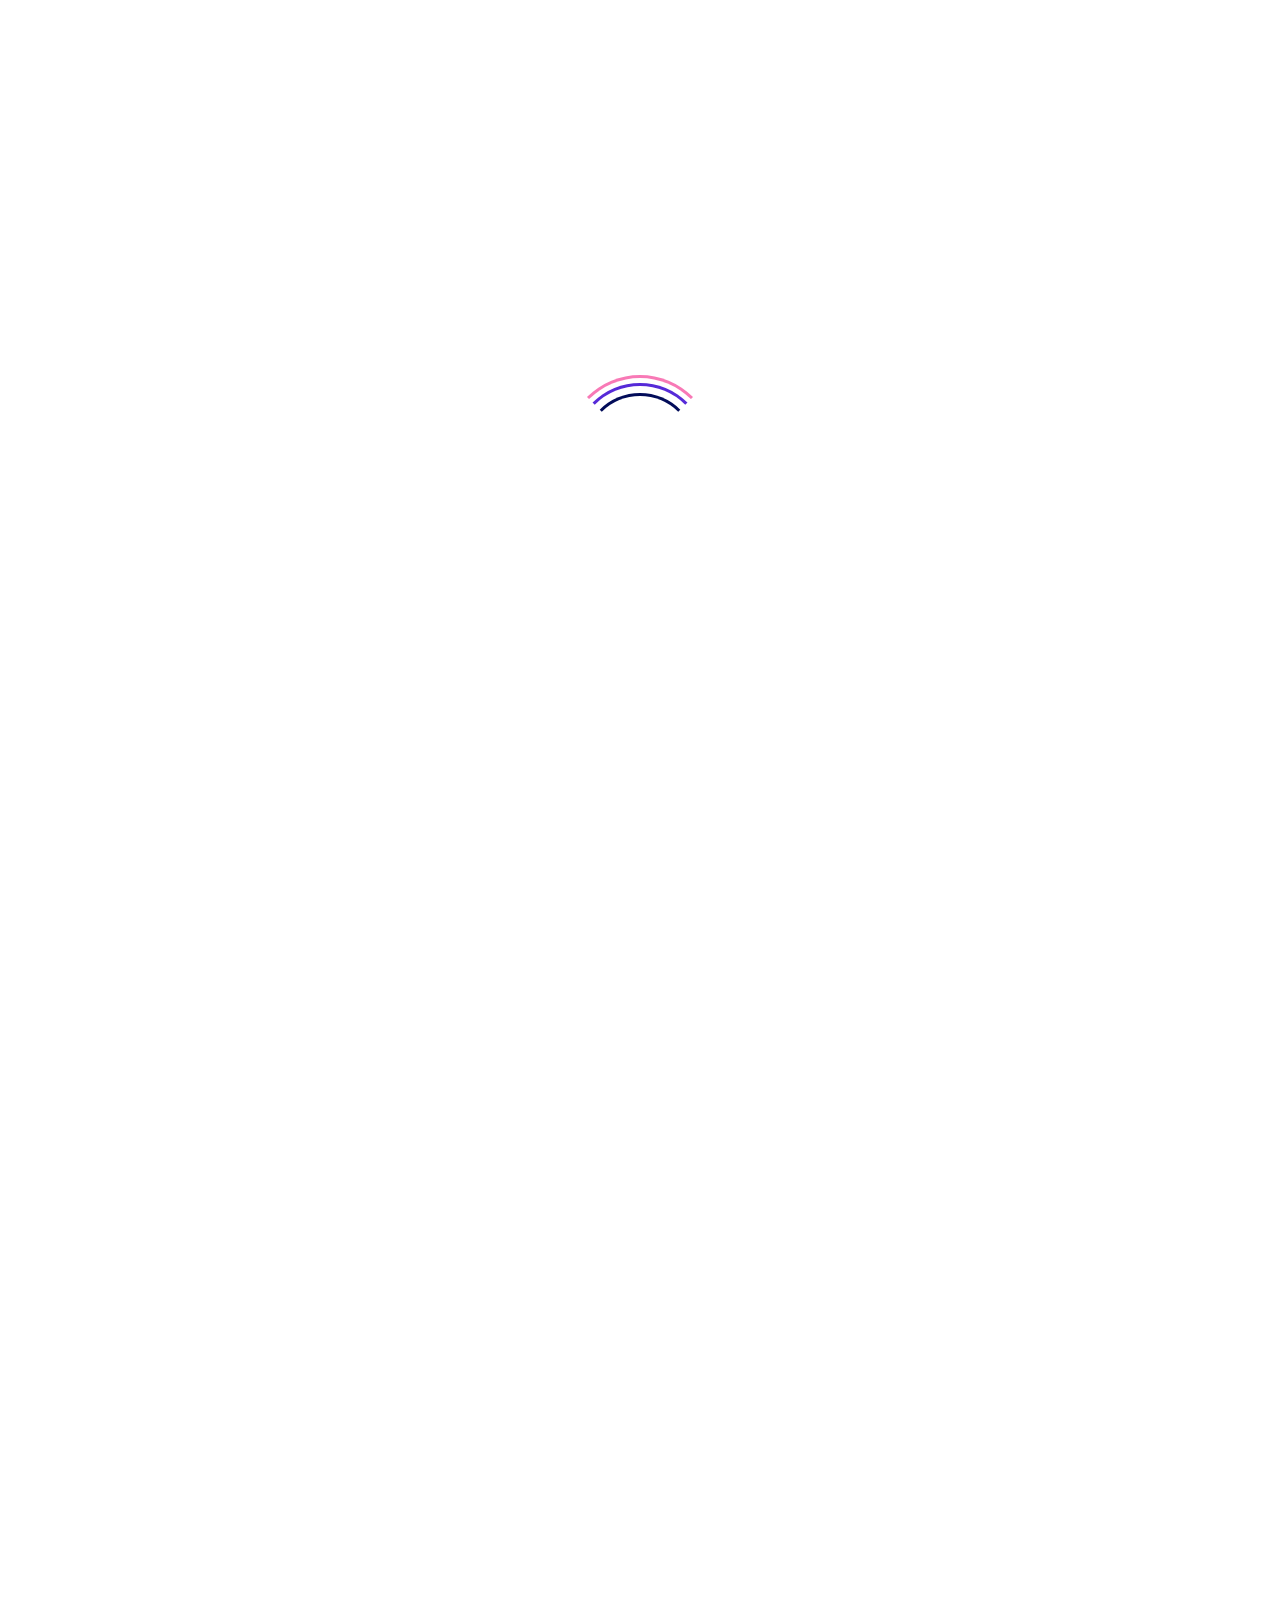
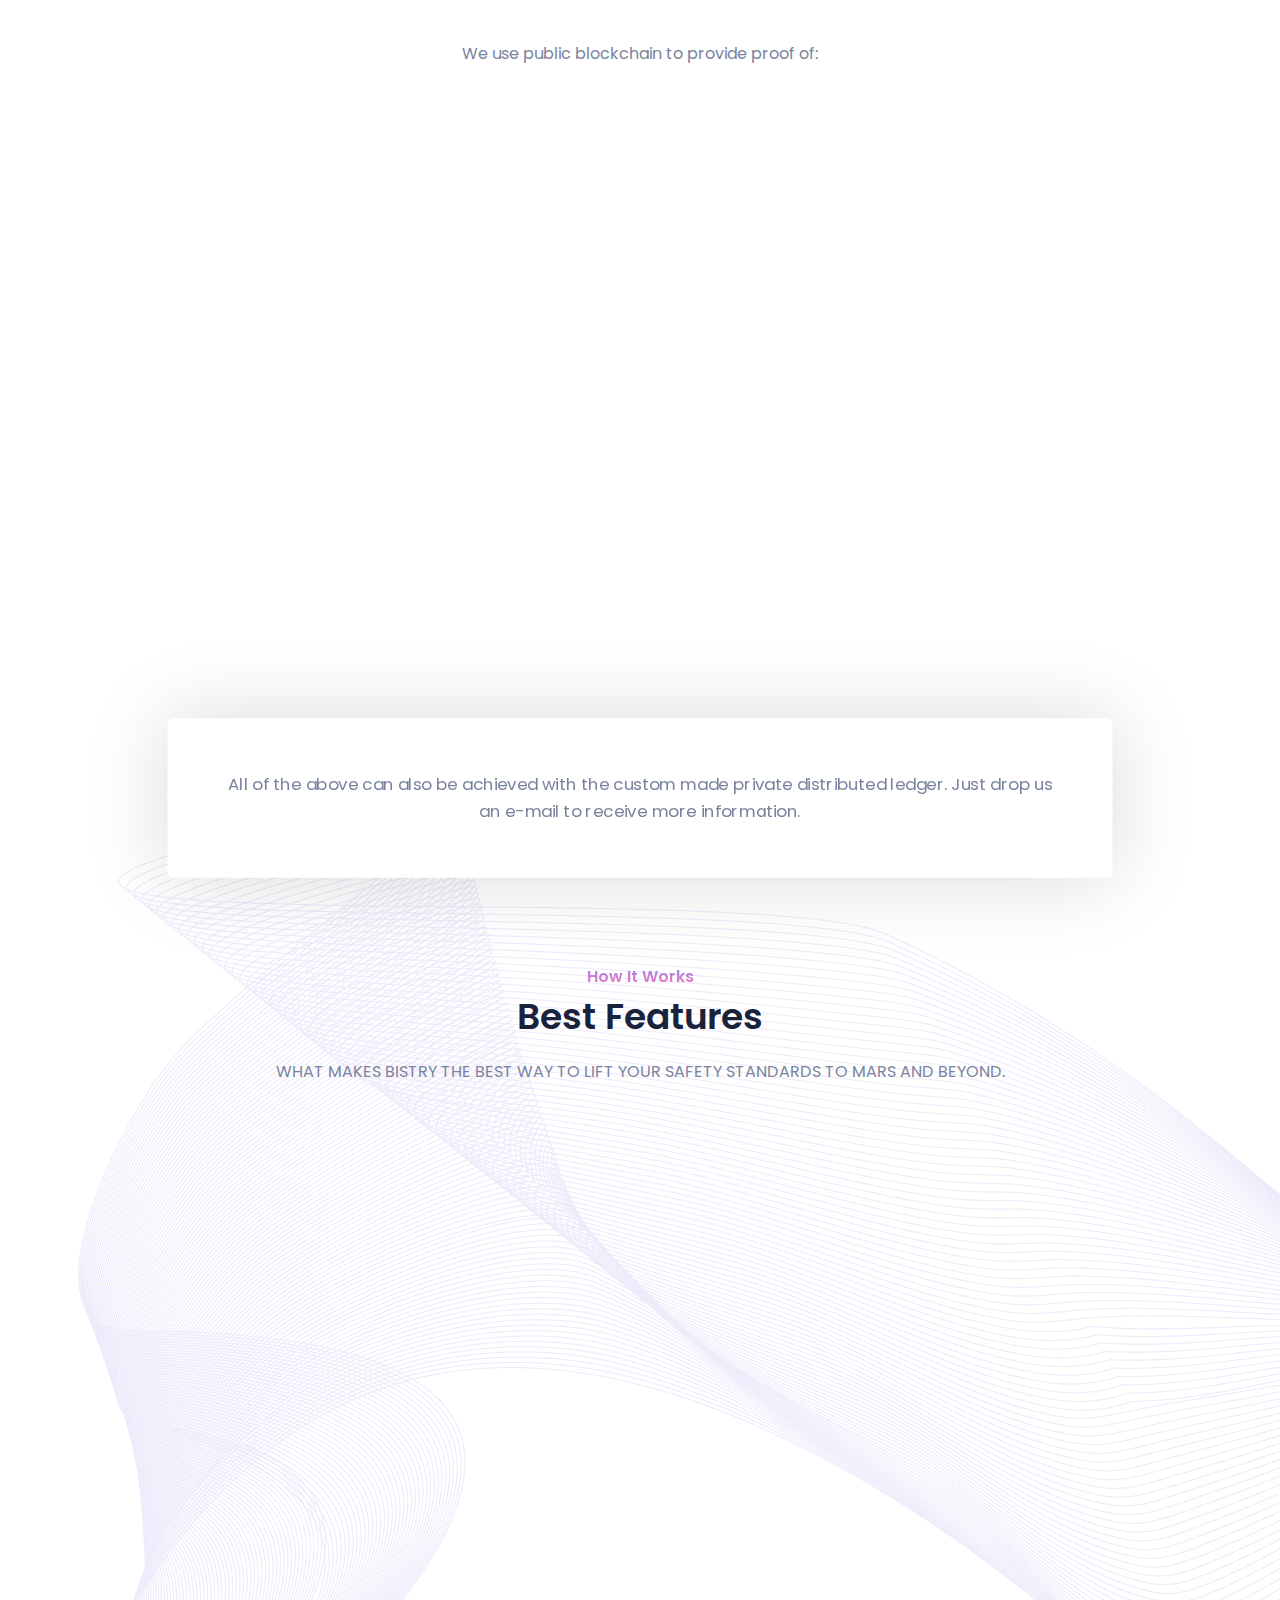
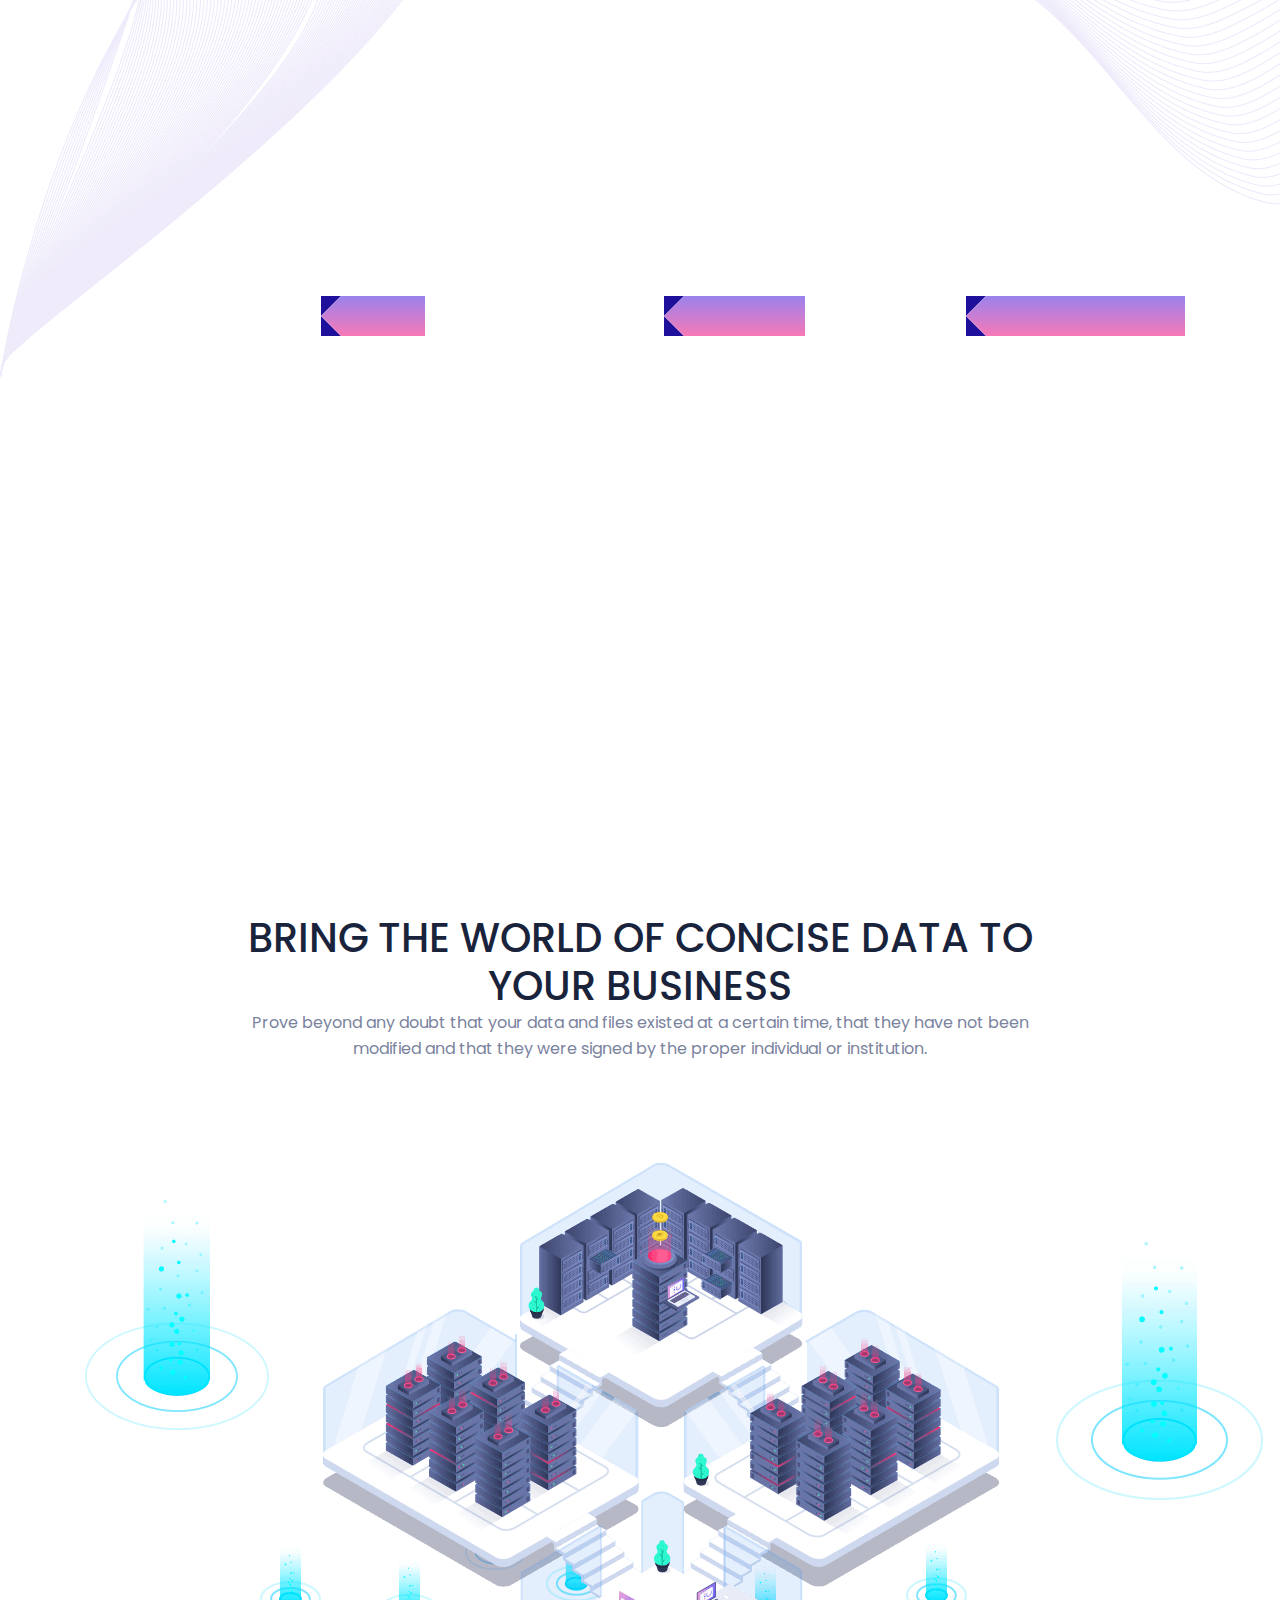
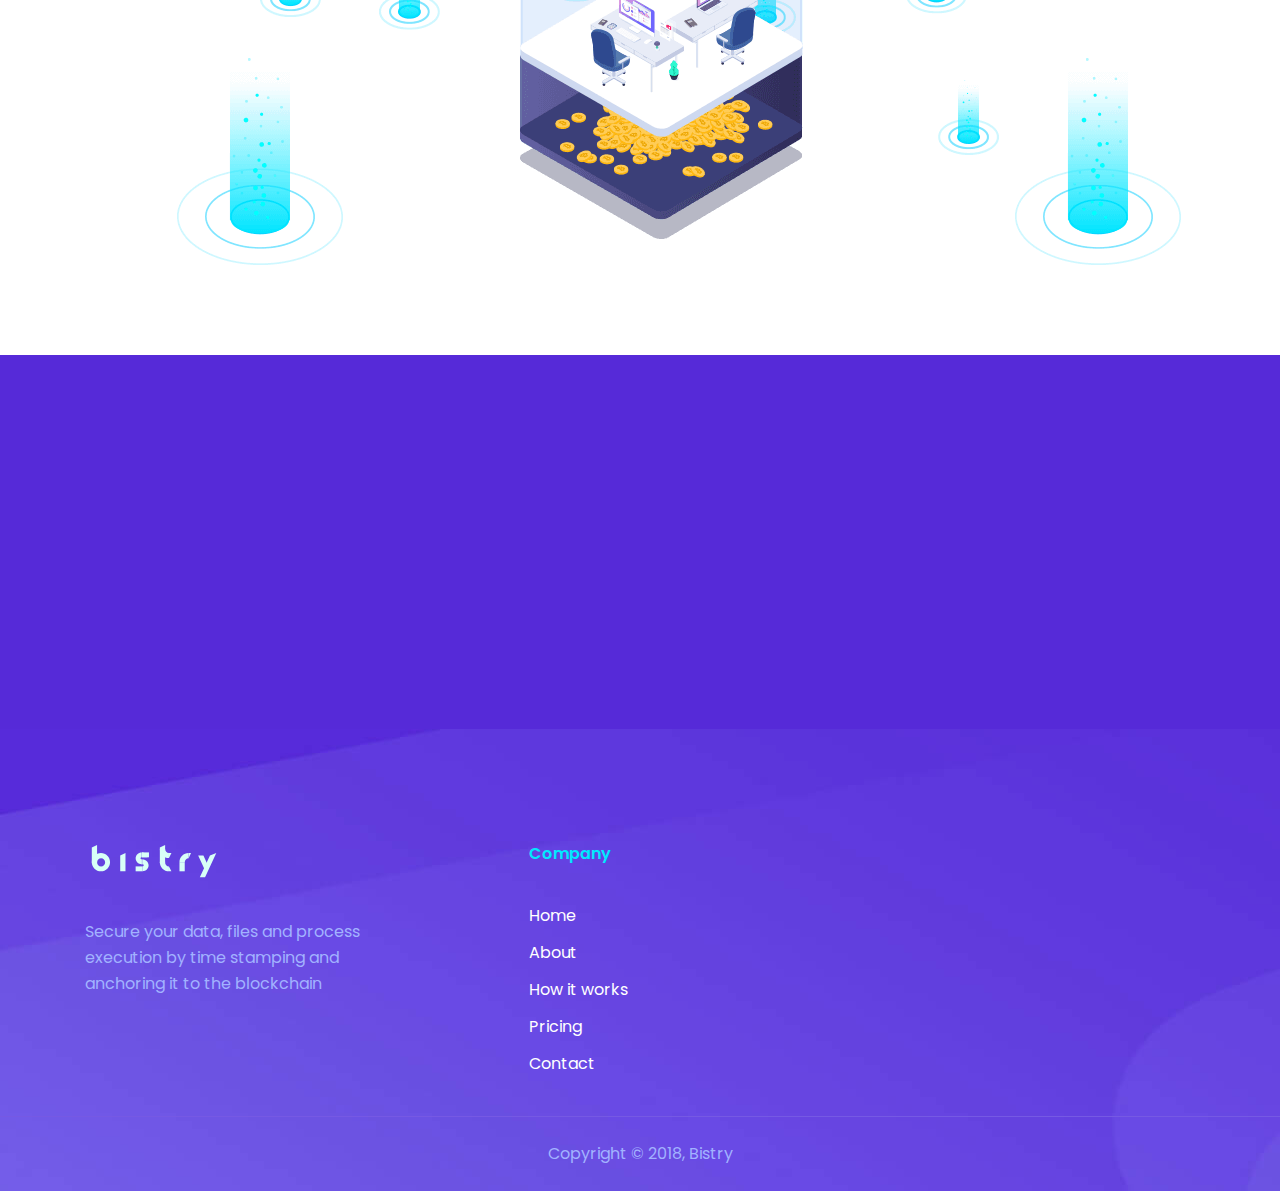
<file: index.html>
<!doctype html>
<html lang="en">
<head>
    <!-- Required meta tags -->
    <meta charset="UTF-8">
    <meta name="description" content="">
    <meta name="keywords" content="">
    <meta name="author" content="Bistry Company">
    <meta name="viewport" content="width=device-width, initial-scale=1.0">
    <title>Bistry - Blockchain registry</title>
    <link rel="shortcut icon" href="images/favicon.ico" type="image/x-icon">
    <!-- Goole Font -->
    <link href="https://fonts.googleapis.com/css?family=Poppins:300,400,500,600,700" rel="stylesheet">
    <!-- Bootstrap CSS -->
    <link rel="stylesheet" href="css/assets/bootstrap.min.css">
    <link rel="stylesheet" href="css/assets/font-awesome.min.css">
    <link rel="stylesheet" href="css/assets/magnific-popup.css">
    <link rel="stylesheet" href="css/assets/jquery.countdown.css">
    <link rel="stylesheet" href="fonts/flaticon/flaticon.css">
    <link rel="stylesheet" href="css/assets/owl.carousel.css">
    <link rel="stylesheet" href="css/assets/owl.theme.css">
    <link rel="stylesheet" href="css/assets/animate.css">
    <!-- preloader css-->
    <link rel="stylesheet" href="css/assets/preloader.css">
    <!-- main style-->
    <link rel="stylesheet" href="css/style.css">
    <link rel="stylesheet" href="css/cryptonio.css">
    <link rel="stylesheet" href="css/responsive.css">

    <link rel="stylesheet" href="css/bistry.css">

    <!-- HTML5 shim and Respond.js IE8 support of HTML5 elements and media queries -->
    <!-- WARNING: Respond.js doesn't work if you view the page via file:// -->
    <!--[if lt IE 9]>
    <script src="https://oss.maxcdn.com/html5shiv/3.7.2/html5shiv.min.js"></script>
    <script src="https://oss.maxcdn.com/respond/1.4.2/respond.min.js"></script>
    <![endif]-->
</head>
<body class="body_02">
<div class="page-wrapper">
    <!-- Preloader -->
    <div id="loader-wrapper">
        <div id="loader"></div>
        <div class="loader-section section-left"></div>
        <div class="loader-section section-right"></div>
    </div>
    <header id="header-02" class="header">
        <!-- START NAVBAR -->
        <nav class="navbar navbar-expand-md navbar-light bg-faded cripto_nav">
            <div class="container">
                <button class="navbar-toggler navbar-toggler-right" type="button" data-toggle="collapse" data-target="#navbarSupportedContent" aria-controls="navbarSupportedContent" aria-expanded="false" aria-label="Toggle navigation">
                    <i class="fas fa-bars"></i>
                </button>
                <a class="navbar-brand"  data-scroll  href="index.html"><img src="images/logo-bistry.svg" class="logo-bistry" alt="logo"></a>

                <div class="collapse navbar-collapse" id="navbarSupportedContent">
                    <ul class="navbar-nav ml-auto">
                        <li class="nav-item"><a data-scroll href="#header-02" class="nav-link active">Home</a></li>
                        <li class="nav-item"><a data-scroll href="#about_cryptonic_02" class="nav-link">About</a></li>
                        <li class="nav-item"><a data-scroll href="#best_feature_06" class="nav-link">How it works</a></li>
                        <li class="nav-item"><a data-scroll href="#token_sale_06" class="nav-link">Pricing</a></li>
                        <li class="nav-item"><a data-scroll href="#footer-02" class="nav-link">Contact</a></li>
                    </ul>
                </div>
                <!--<div class="language">-->
                <!--<a href="#" class="token">Buy token</a>-->
                <!--<div class="dropdown"><span>Eng<i class="fas fa-chevron-down"></i></span>-->
                <!--<ul class="dropdown-menu">-->
                <!--<li><a class="dropdown-item" href="blog.html">Deutsch</a></li>-->
                <!--<li><a class="dropdown-item" href="blog-post.html">Español</a></li>-->
                <!--<li><a class="dropdown-item" href="shop.html">Spanish</a></li>-->
                <!--</ul>-->
                <!--</div>-->
                <!--</div>-->
            </div>
        </nav><!-- END NAVBAR -->
        <div class="container">
            <div class="row">
                <div class="col-sm-12 col-md-12 col-lg-6">
                    <div class="intro-text">
                        <h1>BISTRY - the best way to secure immutability of your data</h1>
                        <p>Secure your data, files and process execution by time stamping and anchoring it to the blockchain</p>
                        <div class="btn_video_wrapper">
                            <a data-scroll href="#about_cryptonic_02" class="btn btn-default btn-default-style">Learn more</a>
                            <!--<div class="video_wrapper">-->
                            <!--<div class="video-play-btn">-->
                            <!--<span><a href="https://www.youtube.com/watch?v=D-6rzZC2Q8Y" class="video-iframe"><i class="fa fa-play"></i><span class="video_title">Presentation</span></a></span>-->
                            <!--</div>-->
                            <!--</div>-->
                        </div>

                    </div>
                </div>
                <div class="col-sm-12 col-md-12 col-lg-6 img-wrapper">
                    <div class="intro-img">
                        <img src="images/header-02.png" alt="">
                    </div>
                </div>
            </div>
        </div>
    </header> <!-- End Header -->

    <section id="about_cryptonic_02">
        <div class="container">
            <div class="row about_2_item">
                <div class="col-sm-12 col-md-5 col-lg-7">
                    <div class="about-img  wow fadeInUp" data-wow-duration="2s" data-wow-delay=".3s">
                        <img src="images/about-2-02.png" alt="">
                    </div>
                </div>
                <div class="col-sm-12 col-md-7 col-lg-5 padding-none">
                    <div class="about_cryptonic-content">
                        <h2 class=" wow fadeInUp" data-wow-duration="2s" data-wow-delay=".2s">YOU TAKE CARE OF PRIVATE DATA. YOU WANT IT TO BE SAFE AS MONEY IN THE BANK.</h2>
                        <p class=" wow fadeInUp" data-wow-duration="2s" data-wow-delay=".3s">Banks have very strict rules regarding keeping money safe. Nowadays, it means that banks must keep their private data safe and completely immutable. The transaction based database rules are described by three characteristics: persistence, maturity and bilateral agreement.</p>
                        <p class=" wow fadeInUp" data-wow-duration="2s" data-wow-delay=".4s">BISTRY WILL PROVIDE BANK QUALITY SAFETY FOR YOUR EVERYDAY DATA.</p>
                    </div>
                </div>
            </div>

        </div>
    </section>  <!-- End about_cryptonic -->

    <section id="services-02">
        <div class="container">
            <div class="row">
                <div class="col-sm-12">
                    <div class="sub-title">
                        <h2  class="wow fadeInUp" data-wow-duration="2s" data-wow-delay=".2s">WE TAKE YOUR DATA SERIOUSLY</h2>
                        <p>We use public blockchain to provide proof of:</p>
                    </div>
                </div>
            </div>
            <div class="row">
                <div class="col-sm-12 col-md-6 col-lg-4">
                    <div class="single-items  wow fadeInUp" data-wow-duration="2s" data-wow-delay=".3s">
                        <img src="images/icons/service-01.png" alt="">
                        <h3>Ownership</h3>
                        <p>The proof of data ownership can be verified at any time.</p>
                    </div>
                </div>

                <div class="col-sm-12 col-md-6 col-lg-4">
                    <div class="single-items  wow fadeInUp" data-wow-duration="2s" data-wow-delay=".4s">
                        <img src="images/icons/service-02.png" alt="">
                        <h3>Existence</h3>
                        <p>We do not store your data in public blockchain - we anchor it to the blockchain to prove that data existed at a given moment.</p>
                    </div>
                </div>

                <div class="col-sm-12 col-md-6 col-lg-4">
                    <div class="single-items  wow fadeInUp" data-wow-duration="2s" data-wow-delay=".5s">
                        <img src="images/icons/service-03.png" alt="">
                        <h3>Immutability</h3>
                        <p>Integrity of your data is secured by a public blockchain which cannot be broken even by the most sophisticated supercomputers.</p>
                    </div>
                </div>

                <div class="col-sm-12 col-md-6 col-lg-4">
                    <div class="single-items  wow fadeInUp" data-wow-duration="2s" data-wow-delay=".4s">
                        <img src="images/icons/service-05.png" alt="">
                        <h3>Privacy</h3>
                        <p>Cryptography algorithms does not allow anybody but you to read your data. Private information always stays private.</p>
                    </div>
                </div>

                <div class="col-sm-12 col-md-6 col-lg-4">
                    <div class="single-items  wow fadeInUp" data-wow-duration="2s" data-wow-delay=".3s">
                        <img src="images/icons/service-04.png" alt="">
                        <h3>Durability</h3>
                        <p>Blockchain is a durable medium, which means that data once written with Bistry will be forever available.</p>
                    </div>
                </div>

                <div class="col-sm-12 col-md-6 col-lg-4">
                    <div class="single-items  wow fadeInUp" data-wow-duration="2s" data-wow-delay=".5s">
                        <img src="images/icons/service-06.png" alt="">
                        <h3>Integrity</h3>
                        <p>Everything can be dehashed in the future to verify authenticity of your data or files.</p>
                    </div>
                </div>

                <div class="box-wrapper">
                    <div class="sub-title">
                        <p>All of the above can also be achieved with the custom made private distributed ledger. Just drop us an e-mail to receive more information.</p>
                    </div>
                </div>

            </div>
        </div>
    </section>  <!-- End services -->

    <section id="best_feature_06">
        <div class="container">
            <div class="row">
                <div class="col-sm-12">
                    <div class="sub-title">
                        <h6>How it Works</h6>
                        <h2>Best Features</h2>
                        <p>WHAT MAKES BISTRY THE BEST WAY TO LIFT YOUR SAFETY STANDARDS TO MARS AND BEYOND.</p>
                    </div>
                </div>
            </div>
            <div class="row feature_items d-flex justify-content-between">
                <div class="col-sm-12 col-md-6 col-lg-4 single-wrapper">
                    <div class="single-items wow fadeInUp" data-wow-duration="2s" data-wow-delay=".3s">
                        <h3>Simplicity</h3>
                        <img src="images/icons/feature-01.png" alt="">
                        <p>You keep your current vast database and get access to proofs of integrity and ownership.<br><br></p>
                    </div>
                </div>

                <div class="col-sm-12 col-md-6 col-lg-4 single-wrapper">
                    <div class="single-items wow fadeInUp" data-wow-duration="2s" data-wow-delay=".4s">
                        <h3>Bank quality</h3>
                        <img src="images/icons/feature-02.png" alt="">
                        <p>Integration with Bistry follows the same rules as communication between bank and settlement house.</p>
                    </div>
                </div>

                <div class="col-sm-12 col-md-6 col-lg-4 single-wrapper">
                    <div class="single-items wow fadeInUp" data-wow-duration="2s" data-wow-delay=".5s">
                        <h3>Reverse verification</h3>
                        <img src="images/icons/feature-03.png" alt="">
                        <p>You can always precisely verify who and when placed or modified data in your database.<br><br></p>
                    </div>
                </div>
            </div>
        </div>
        <span class="shape1 header-shape"><img src="images/shape/home_6/feature-1.png" alt=""></span>
        <div id="particles4-js" class="particles"></div>
    </section> <!-- End best_feature -->



    <section id="token_sale_06">
        <div class="container">
            <div class="row">
                <div class="col-sm-12">
                    <div class="sub-title">
                        <h2 class="wow fadeInUp" data-wow-duration="2s" data-wow-delay=".3s">Pricing</h2>
                    </div>
                </div>
            </div>
            <div class="row pricing_items">
                <div class="col-sm-12 col-md-6 col-lg-4 single-wrapper wow fadeInUp" data-wow-duration="2s" data-wow-delay=".2s">
                    <div class="pricing_single">
                        <div class="offer_price">
                            <h4>Basic <span class="hover_text">Basic</span><span class="shape_1"></span></h4>
                        </div>
                        <div class="offer_details">
                            <p>Authenticity verification of digital content for companies and their customers.</p>
                            <p>Possible use case: document verification and contract signing.</p>
                            <h3 >900 EUR</h3>
                            <p>monthly</p>
                        </div>
                        <div class="sale">
                            <a href="mailto:contact@bistry.com?subject=Bistry Basic&body=Content" title="">Pre sale</a>
                        </div>

                    </div>
                </div>
                <div class="col-sm-12 col-md-6 col-lg-4 single-wrapper wow fadeInUp" data-wow-duration="2s" data-wow-delay=".3s">
                    <div class="pricing_single">
                        <div class="offer_price">
                            <h4>Enterprise<span class="hover_text">Enterprise</span><span class="shape_1"></span></h4>
                        </div>
                        <div class="offer_details">
                            <p>Customised solution to fit enterprise needs based on public and/or private blockchain.</p>
                            <p>Possible use case: complying with GDPR requirements.</p>
                            <h3>Price on request</h3>
                            <p>Contact</p>
                            <p>&nbsp;</p>
                        </div>
                        <div class="sale">
                            <a href="mailto:contact@bistry.com?subject=Bistry Enterprise&body=Content" title="">Contact us</a>
                        </div>

                    </div>
                </div>
                <div class="col-sm-12 col-md-6 col-lg-4 single-wrapper wow fadeInUp" data-wow-duration="2s" data-wow-delay=".4s">
                    <div class="pricing_single">
                        <div class="offer_price">
                            <h4>Financial institution <span class="hover_text">Financial institution </span><span class="shape_1"></span></h4>
                        </div>
                        <div class="offer_details">
                            <p>Customised solution to comply with regulatory body requirements.</p>
                            <p>Possible use case: providing customers with fees and commissions tariffs on a durable medium.</p>
                            <h3>Price on request</h3>
                            <p>Contact</p>
                            <p>&nbsp;</p>
                        </div>
                        <div class="sale">
                            <a href="mailto:contact@bistry.com?subject=Bistry Financial Institution&body=Content" title="">Contact us</a>
                        </div>

                    </div>
                </div>
            </div>
        </div>
        <!--<span class="shape1 header-shape"><img src="images/shape/home_6/token_sale.png" alt=""></span>-->
        <!--<span class="shape2 header-shape"><img src="images/shape/home_6/token_sale_1.png" alt=""></span>-->
        <!--<span class="bubble1 header-shape"><img src="images/particals_icon/fixed1.png" alt=""></span>-->
        <!--<span class="bubble2 header-shape"><img src="images/particals_icon/fixed1.png" alt=""></span>-->
        <!--<span class="bubble4 header-shape"><img src="images/particals_icon/fixed3.png" alt=""></span>-->
        <div id="particles5-js" class="particles"></div>
    </section> <!-- End token_sale -->

    <div class="container">
        <div class="row">
            <div class="col-sm-12">
                <div class="sub-title">
                    <h1>BRING THE WORLD OF CONCISE DATA TO YOUR BUSINESS</h1>
                    <p>Prove beyond any doubt that your data and files existed at a certain time, that they have not been modified and that they were signed by the proper individual or institution.</p>
                </div>
                <div class="intro-img-wrapper">
                    <img src="images/header-05.png" alt="">
                </div>
            </div>
        </div>
    </div>


    <div id="subscribe_area_01">
        <div class="container">
            <div class="row subscribe-wrapper">
                <div class="col-12 col-md-12 col-lg-10 mx-auto">
                    <div id="subscribe" class="subscribe">
                        <div class="subscribe-form">
                            <div class="sub-title">
                                <h2 class=" wow fadeInUp" data-wow-duration="2s" data-wow-delay=".2s">LET’S GET YOUR BUSINESS GOING WITH BISTRY TODAY</h2>
                                <p class=" wow fadeInUp" data-wow-duration="2s" data-wow-delay=".3s">Contact with us for a free demo.</p>
                            </div>
                            <form action="#">
                                <div class="form-group  wow fadeInUp" data-wow-duration="2s" data-wow-delay=".3s">
                                    <input placeholder="Enter your Email Address" type="email" required="">
                                    <button type="submit" class="text-center">Contact</button>
                                </div>
                            </form>
                        </div>
                    </div>
                </div>
            </div>
        </div>
    </div>

    <footer id="footer-02" class="footer">
        <div class="container">
            <div class="row footer-btm-wrapper">
                <div class="col-md-12 col-lg-12">
                    <div class="footer_items">
                        <div class="footer-single-col footer_single_list_1">
                            <h3 class="subtitle_1">&nbsp;<img src="images/logo-bistry.svg" class="logo-bistry" alt=""></h3>
                            <p>Secure your data, files and process execution by time stamping and anchoring it to the blockchain</p>
                        </div>
                        <div class="footer-single-col footer_single_list_2">
                            <h3 class="subtitle_1">Company</h3>
                            <ul class="list-unstyled">
                                <li><a href="#header-02">Home</a></li>
                                <li><a href="#about_cryptonic_02">About</a></li>
                                <li><a href="#best_feature_06">How it works</a></li>
                                <li><a href="#token_sale_06">Pricing</a></li>
                                <li><a href="#footer-02">Contact</a></li>
                            </ul>
                        </div>
                        <!--<div class="footer-single-col footer_single_list_3">-->
                        <!--<h3 class="subtitle_1">Help Links</h3>-->
                        <!--<ul class="list-unstyled">-->
                        <!--<li><a href="#">Customer Support</a></li>-->
                        <!--<li><a href="#">Refund Policy</a></li>-->
                        <!--<li><a href="#">Live Chat</a></li>-->
                        <!--<li><a href="#">Support Policy</a></li>-->
                        <!--</ul>-->
                        <!--</div>-->

                        <!--<div class="footer-single-col footer_single_list_4">-->
                        <!--<h3 class="subtitle_1">Product</h3>-->
                        <!--<ul class="list-unstyled">-->
                        <!--<li><a href="#">Consumer</a></li>-->
                        <!--<li><a href="#">Terms Condition</a></li>-->
                        <!--<li><a href="#">Help & Faq</a></li>-->
                        <!--<li><a href="#">Priceing</a></li>-->
                        <!--</ul>-->
                        <!--</div>-->
                    </div>
                </div>
            </div>
        </div>
        <div class="copyright">
            <div class="container">
                <div class="row">
                    <div class="col-md-12">
                        <p>Copyright &copy; 2018, <span>Bistry</span></p>
                    </div>
                </div>
            </div>
        </div>
    </footer><!-- ./ End Footer Area-->
</div>

<!-- JavaScript Files -->
<script src="js/assets/jquery-3.2.1.min.js"></script>
<script src="js/assets/popper.min.js"></script>
<script src="js/assets/bootstrap.min.js"></script>
<script src="js/assets/jquery.sticky.js"></script>
<script src="js/assets/isotope.pkgd.min.js"></script>
<script src="js/assets/jquery.magnific-popup.min.js"></script>
<script src="js/assets/jquery.countdown.js"></script>
<script src="js/assets/owl.carousel.min.js"></script>
<script src="js/assets/smooth-scroll.js"></script>
<script src="js/assets/wow.min.js"></script>
<script src="js/custom.js"></script>
</body>
</html>
</file>
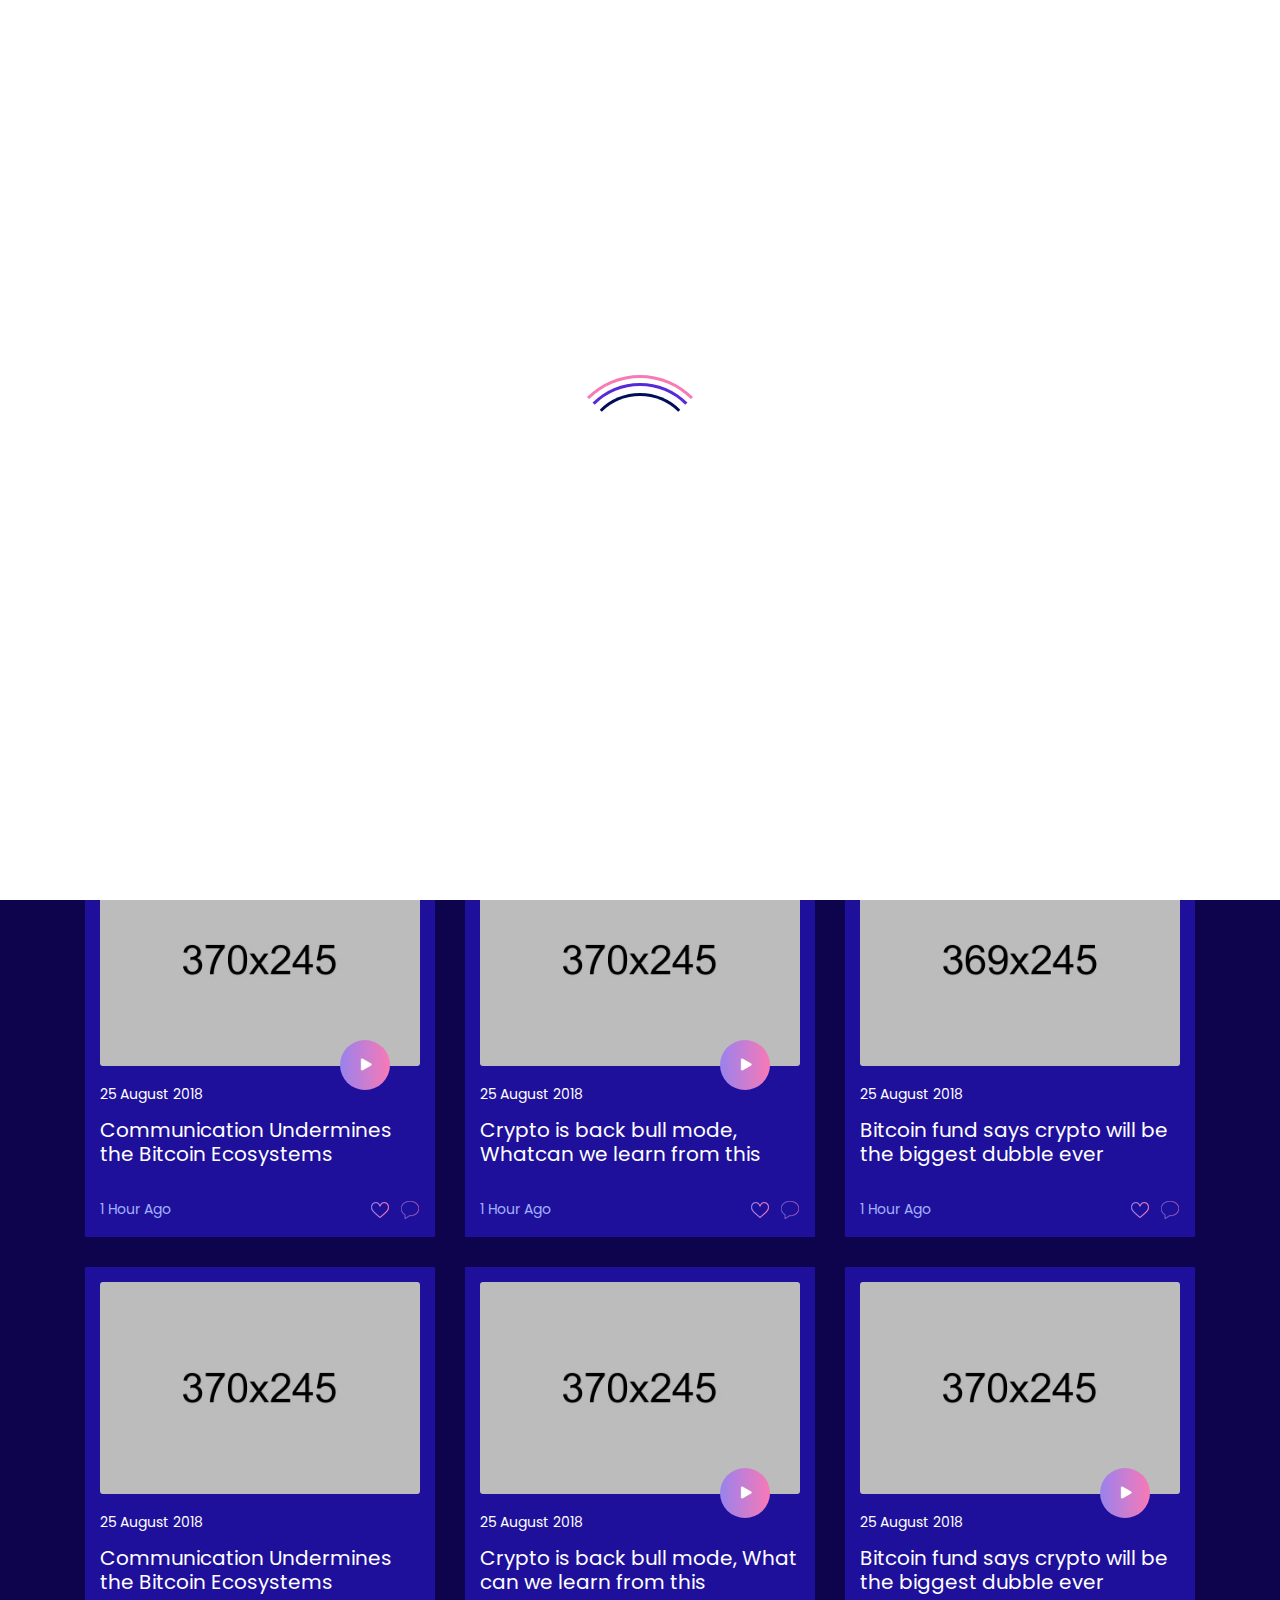
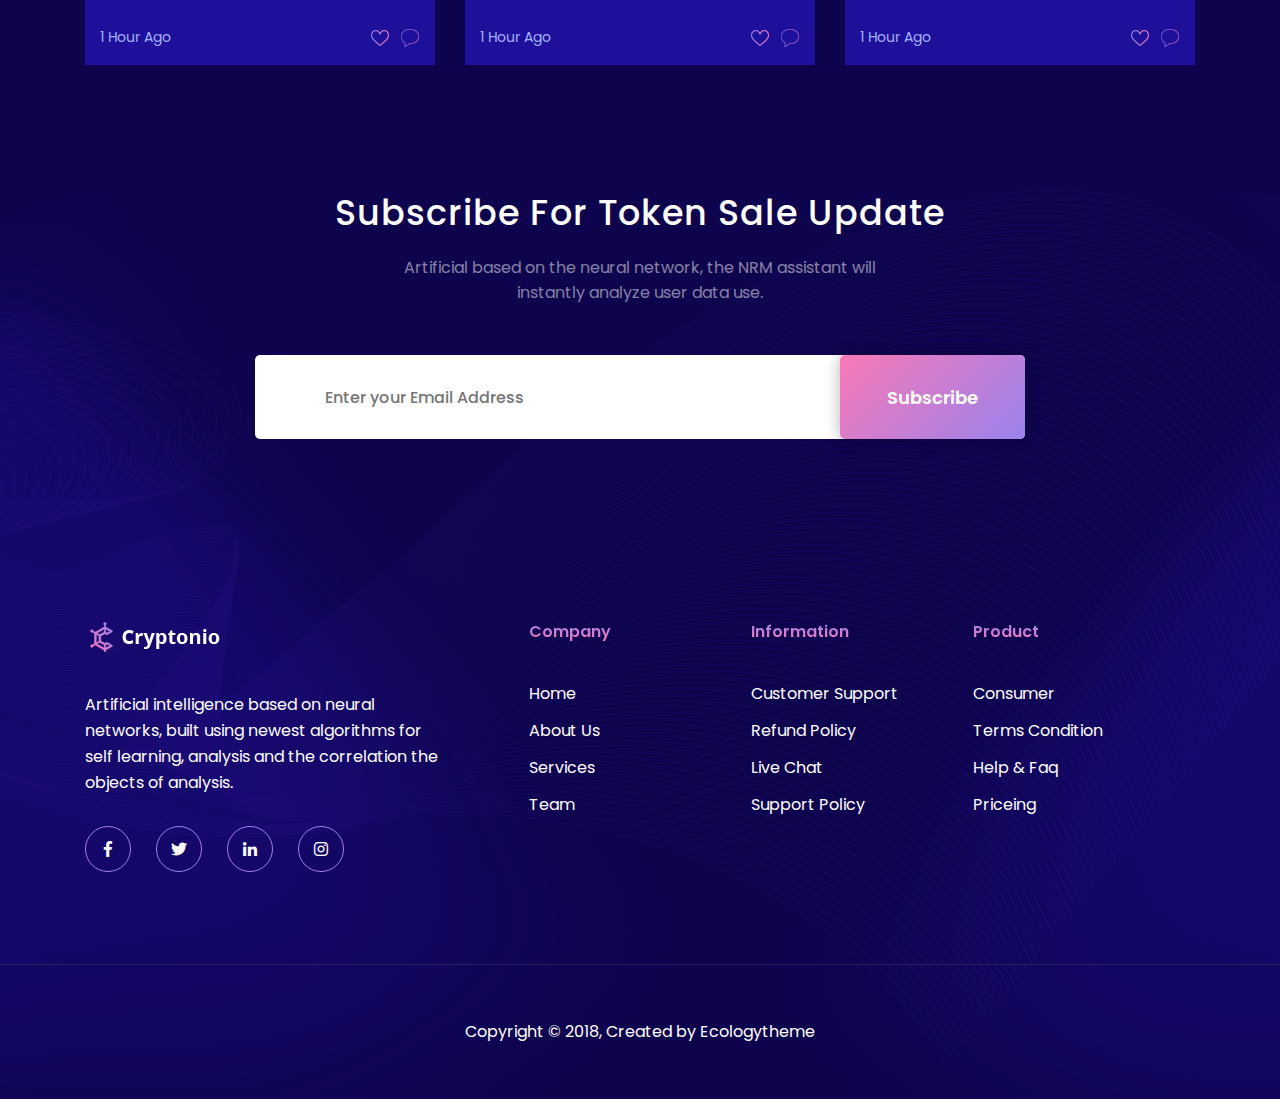
<file: blog.html>
<!doctype html>
<html lang="en">
<head>
    <!-- Required meta tags -->
    <meta charset="UTF-8">
    <meta name="description" content="Cryptocurrency Landing Page HTML5 Template">
    <meta name="keywords" content="Cryptocurrency, bitcoin, bitcoin landing, blockchain, crypto trading ">
    <meta name="author" content="EcologyTheme">
    <meta name="viewport" content="width=device-width, initial-scale=1.0">
    <title>Cryptonio - Bitcoin ICO Cryptocurrency Landing Page HTML Template</title>
    <link rel="shortcut icon" href="images/favicon.ico" type="image/x-icon">
    <!-- Goole Font -->
    <link href="https://fonts.googleapis.com/css?family=Poppins:300,400,500,600,700" rel="stylesheet"> 
    <!-- Bootstrap CSS -->
    <link rel="stylesheet" href="css/assets/bootstrap.min.css">
    <!-- Font awsome CSS -->
    <link rel="stylesheet" href="css/assets/font-awesome.min.css">
    <!-- popup-->
    <link rel="stylesheet" href="css/assets/magnific-popup.css">
    <link href="css/assets/owl.carousel.css" rel="stylesheet">
    <link href="css/assets/owl.theme.css" rel="stylesheet">
    <link rel="stylesheet" href="css/assets/jquery.countdown.css">  
    <link rel="stylesheet" href="fonts/flaticon/flaticon.css">   
    <!-- preloader css-->    
    <link rel="stylesheet" href="css/assets/preloader.css"> 
    <!-- main style-->
    <link rel="stylesheet" href="css/style.css">
    <link rel="stylesheet" href="css/cryptonio.css">
    <link rel="stylesheet" href="css/responsive.css">
                            
    <!-- HTML5 shim and Respond.js IE8 support of HTML5 elements and media queries -->
    <!-- WARNING: Respond.js doesn't work if you view the page via file:// -->
    <!--[if lt IE 9]>
      <script src="https://oss.maxcdn.com/html5shiv/3.7.2/html5shiv.min.js"></script>
      <script src="https://oss.maxcdn.com/respond/1.4.2/respond.min.js"></script>
    <![endif]-->
</head>
<body class="body_06">
<!-- Preloader -->
<div id="loader-wrapper">
    <div id="loader"></div>
    <div class="loader-section section-left"></div>
    <div class="loader-section section-right"></div>
</div>
<header id="header-06" class="header">
    <!-- START NAVBAR -->
    <nav class="navbar navbar-expand-md navbar-light bg-faded cripto_nav">
        <div class="container">
            <button class="navbar-toggler navbar-toggler-right" type="button" data-toggle="collapse" data-target="#navbarSupportedContent" aria-controls="navbarSupportedContent" aria-expanded="false" aria-label="Toggle navigation">
                <i class="fas fa-bars"></i>
            </button>
            <a class="navbar-brand"  data-scroll  href="index.html"><img src="images/logo.png" alt="logo"></a>

            <div class="collapse navbar-collapse" id="navbarSupportedContent">
                <ul class="navbar-nav ml-auto">
                    <li class="nav-item"><a data-scroll href="#header-06" class="nav-link active">Home</a></li>
                    <li class="nav-item"><a data-scroll href="#about_cryptonic_02" class="nav-link">About</a></li>
                    <li class="nav-item"><a data-scroll href="#pricing_charts_02" class="nav-link">Token Sale</a></li>
                    <li class="nav-item"><a data-scroll href="#services-02" class="nav-link">Roadmap</a></li>
                    <li class="nav-item"><a data-scroll href="#team_membar_02" class="nav-link">Team</a></li>                    
                    <li class="nav-item"><a data-scroll href="#faq-area-02" class="nav-link">Faq</a></li>
                    <li class="nav-item"><a data-scroll href="#footer-02" class="nav-link">Contact</a></li>
                </ul>
            </div>
            <div class="language">
                <a href="#" class="token">Buy token</a>
                <div class="dropdown"><span>Eng<i class="fas fa-chevron-down"></i></span>
                    <ul class="dropdown-menu">
                        <li><a class="dropdown-item" href="blog.html">Deutsch</a></li>
                        <li><a class="dropdown-item" href="blog-post.html">Español</a></li>
                        <li><a class="dropdown-item" href="shop.html">Spanish</a></li>
                    </ul>
                </div>
            </div>
        </div>
    </nav><!-- END NAVBAR -->
  
    <span class="shape5 header-shape"><img src="images/shape/home_6/header6_shape_5.png" alt=""></span>     
    <span class="shape6 header-shape"><img src="images/shape/home_6/header6_shape_6.png" alt=""></span>    
</header> <!-- End Header -->

<!--============= { Blog Grid } ===========-->
<section id="blog" class="blog">
    <div class="container">
		<div class="row">
            <div class="col-md-12">
				<div class="sub-title">
					<h2>Cryptonio Blog and Media</h2>
					<p>Collaboratively engineer impactful niches for business dramatically crossunit. </p>
				</div>
            </div>
        </div>
        <div class="row mb-30">
            <div class="col-md-4">
                <div class="blog_singel">
                    <div class="blog-img">
                        <a href=""><img src="images/blog/blog-01.jpg"  class="img-fluid" alt=""></a>
                        <a href="#"><i class="fa fa-play"></i></a>
                    </div>
                    <div class="blog-title">
                        <span>25 August 2018</span>     
                        <h3><a href="">Communication Undermines the Bitcoin Ecosystems</a></h3>   
                        <div class="blog-meta">  
                            <span class="ago">1 Hour Ago</span>
                            <ul class="share_options">
                                <li><a href="" title=""><img src="images/blog/bicon-01.png" alt=""></a></li> 
                                <li><a href="" title=""><img src="images/blog/bicon-02.png" alt=""></a></li>            
                            </ul>  
                        </div>                 
                    </div>   
                </div>                
            </div>
            <div class="col-md-4">
                <div class="blog_singel">
                    <div class="blog-img">
                        <a href="#"><img src="images/blog/blog-02.jpg"  class="img-fluid" alt=""></a>
                    </div>
                    <div class="blog-title">
                        <span>25 August 2018</span>     
                        <h3><a href="#">Cryptocurrency coinbase of Listing</a></h3>    
                        <div class="blog-meta">  
                            <span class="ago">1 Hour Ago</span>
                            <ul class="share_options">
                                <li><a href="" title=""><img src="images/blog/bicon-01.png" alt=""></a></li> 
                                <li><a href="" title=""><img src="images/blog/bicon-02.png" alt=""></a></li>            
                            </ul>  
                        </div>                 
                    </div>   
                </div>                
            </div>
			<div class="col-md-4">
                <div class="blog_singel">
                    <div class="blog-img">
                        <a href="#"><img src="images/blog/blog-03.jpg" class="img-fluid" alt=""></a>
                        <a href="#"><i class="fa fa-play"></i></a>
                    </div>
                    <div class="blog-title">
                        <span>25 August 2018</span>     
                        <h3><a href="#">IBM Remiagines Proof of work for Blockchin</a></h3>   
                        <div class="blog-meta">  
                            <span class="ago">1 Hour Ago</span>
                            <ul class="share_options">
                                <li><a href="" title=""><img src="images/blog/bicon-01.png" alt=""></a></li> 
                                <li><a href="" title=""><img src="images/blog/bicon-02.png" alt=""></a></li>            
                            </ul> 
                        </div>                 
                    </div>   
                </div>                
            </div>          

            <div class="col-md-4">
                <div class="blog_singel">
                    <div class="blog-img">
                        <a href="#"><img src="images/blog/blog-04.jpg" class="img-fluid" alt=""></a>
                        <a href="#"><i class="fa fa-play"></i></a>
                    </div>
                    <div class="blog-title">
                        <span>25 August 2018</span>     
                        <h3><a href="#">Communication Undermines the Bitcoin Ecosystems</a></h3>   
                        <div class="blog-meta">  
                            <span class="ago">1 Hour Ago</span>
                            <ul class="share_options">
                                <li><a href="" title=""><img src="images/blog/bicon-01.png" alt=""></a></li> 
                                <li><a href="" title=""><img src="images/blog/bicon-02.png" alt=""></a></li>            
                            </ul>  
                        </div>                 
                    </div>   
                </div>                
            </div> 
            <div class="col-md-4">
                <div class="blog_singel">
                    <div class="blog-img">
                        <a href="#"><img src="images/blog/blog-05.jpg" class="img-fluid" alt=""></a>
                        <a href="#"><i class="fa fa-play"></i></a>
                    </div>
                    <div class="blog-title">
                        <span>25 August 2018</span>     
                        <h3><a href="#">Crypto is back bull mode, Whatcan we learn from this</a></h3>   
                        <div class="blog-meta">  
                            <span class="ago">1 Hour Ago</span>
                            <ul class="share_options">
                                <li><a href="" title=""><img src="images/blog/bicon-01.png" alt=""></a></li> 
                                <li><a href="" title=""><img src="images/blog/bicon-02.png" alt=""></a></li>            
                            </ul> 
                        </div>                  
                    </div>   
                </div>                
            </div> 
            <div class="col-md-4">
                <div class="blog_singel">
                    <div class="blog-img">
                        <a href="#"><img src="images/blog/blog-06.jpg" class="img-fluid" alt=""></a>
                    </div>
                    <div class="blog-title">
                        <span>25 August 2018</span>     
                        <h3><a href="#">Bitcoin fund says crypto will be the biggest dubble ever</a></h3> 
                        <div class="blog-meta">  
                            <span class="ago">1 Hour Ago</span>
                            <ul class="share_options">
                                <li><a href="" title=""><img src="images/blog/bicon-01.png" alt=""></a></li> 
                                <li><a href="" title=""><img src="images/blog/bicon-02.png" alt=""></a></li>            
                            </ul> 
                        </div>               
                    </div>   
                </div>                
            </div> 

            <div class="col-md-4">
                <div class="blog_singel">
                    <div class="blog-img">
                        <a href="#"><img src="images/blog/blog-07.jpg" class="img-fluid" alt=""></a>
                    </div>
                    <div class="blog-title">
                        <span>25 August 2018</span>     
                        <h3><a href="#">Communication Undermines the Bitcoin Ecosystems</a></h3>   
                        <div class="blog-meta">  
                            <span class="ago">1 Hour Ago</span>
                            <ul class="share_options">
                                <li><a href="" title=""><img src="images/blog/bicon-01.png" alt=""></a></li> 
                                <li><a href="" title=""><img src="images/blog/bicon-02.png" alt=""></a></li>            
                            </ul> 
                        </div>                  
                    </div>   
                </div>                
            </div> 

            <div class="col-md-4">
                <div class="blog_singel">
                    <div class="blog-img">
                        <a href="#"><img src="images/blog/blog-08.jpg" class="img-fluid" alt=""></a>
                        <a href="#"><i class="fa fa-play"></i></a>
                    </div>
                    <div class="blog-title">
                        <span>25 August 2018</span>     
                        <h3><a href="#">Crypto is back bull mode, What can we learn from this</a></h3>   
                        <div class="blog-meta">  
                            <span class="ago">1 Hour Ago</span>
                            <ul class="share_options">
                                <li><a href="" title=""><img src="images/blog/bicon-01.png" alt=""></a></li> 
                                <li><a href="" title=""><img src="images/blog/bicon-02.png" alt=""></a></li>            
                            </ul> 
                        </div>                 
                    </div>   
                </div>                
            </div> 
            <div class="col-md-4">
                <div class="blog_singel">
                    <div class="blog-img">
                        <a href="#"><img src="images/blog/blog-09.jpg" class="img-fluid" alt=""></a>
                        <a href="#"><i class="fa fa-play"></i></a>
                    </div>
                    <div class="blog-title">
                        <span>25 August 2018</span>     
                        <h3><a href="#">Bitcoin fund says crypto will be the biggest dubble ever</a></h3>   
                        <div class="blog-meta">  
                            <span class="ago">1 Hour Ago</span>
                            <ul class="share_options">
                                <li><a href="" title=""><img src="images/blog/bicon-01.png" alt=""></a></li> 
                                <li><a href="" title=""><img src="images/blog/bicon-02.png" alt=""></a></li>            
                            </ul>  
                        </div>                 
                    </div>   
                </div>                
            </div> 
        </div>   

    </div>
</section>


<div id="subscribe_area_06">
    <div class="container">
        <div class="row subscribe-wrapper">
            <div class="col-12 col-md-12 col-lg-10 mx-auto">
                <div id="subscribe" class="subscribe">
                    <div class="subscribe-form">
                        <div class="sub-title">
                            <h2>Subscribe For Token Sale Update</h2>
                            <p>Artificial based on the neural network, the NRM assistant will instantly analyze user data use.</p>
                        </div>
                        <form action="#">
                            <div class="form-group">
                                <input placeholder="Enter your Email Address" type="email" required="">
                                <button type="submit" class="text-center">Subscribe</button>
                            </div>
                        </form>
                    </div>
                </div>
            </div>
        </div>
    </div>
</div>


<footer id="footer-06" class="footer">
    <div class="container">
        <div class="row footer-btm-wrapper">
            <div class="col-md-12 col-lg-12">
                <div class="footer_items">
                    <div class="footer-single-col footer_single_list_1">
                        <h3 class="subtitle_1">&nbsp;<img src="images/gradient-logo.png" alt=""></h3>
                        <p>Artificial intelligence based on neural networks, built using newest algorithms for self learning, analysis and the correlation the objects of analysis.</p>
                        <ul class="social-links list-unstyled">
                            <li class="nav-item"><a href="#"><i class="fab fa-facebook-f"></i></a></li>
                            <li class="nav-item"><a href="#"><i class="fab fa-twitter"></i></a></li>
                            <li class="nav-item"><a href="#"><i class="fab fa-linkedin-in"></i></a></li>
                            <li class="nav-item"><a href="#"><i class="fab fa-instagram"></i></a></li>
                        </ul>
                    </div>

                    <div class="footer-single-col footer_single_list_2">
                        <h3 class="subtitle_1">Company</h3> 
                        <ul class="list-unstyled">
                            <li><a href="#">Home</a></li>
                            <li><a href="#">About Us</a></li>
                            <li><a href="#">Services</a></li>
                            <li><a href="#">Team</a></li>
                        </ul>
                    </div>

                    <div class="footer-single-col footer_single_list_3">
                        <h3 class="subtitle_1">Information</h3>
                        <ul class="list-unstyled">
                            <li><a href="#">Customer Support</a></li>
                            <li><a href="#">Refund Policy</a></li>
                            <li><a href="#">Live Chat</a></li>
                            <li><a href="#">Support Policy</a></li>
                        </ul>
                    </div>

                    <div class="footer-single-col footer_single_list_4">
                        <h3 class="subtitle_1">Product</h3>
                        <ul class="list-unstyled">
                            <li><a href="#">Consumer</a></li>
                            <li><a href="#">Terms Condition</a></li>
                            <li><a href="#">Help & Faq</a></li>
                            <li><a href="#">Priceing</a></li>
                        </ul>
                    </div>
                </div>                  
            </div>
        </div>       
    </div>  
    <div class="copyright">
        <p> Copyright &copy; 2018, Created  by <span>Ecologytheme</span></p>            
    </div>   
    <span class="shape1 header-shape"><img src="images/shape/home_6/footer_shape_1.png" alt=""></span>
    <span class="shape2 header-shape"><img src="images/shape/home_6/footer_shape_2.png" alt=""></span>
    <span class="shape3 header-shape"><img src="images/shape/home_6/footer_shape_3.png" alt=""></span>           
</footer><!-- ./ End Footer Area-->

    <!-- JavaScript Files -->
    <script src="js/assets/jquery-3.2.1.min.js"></script>
    <script src="js/assets/popper.min.js"></script>
    <script src="js/assets/bootstrap.min.js"></script>
    <script src="js/assets/jquery.sticky.js"></script>
    <script src="js/assets/isotope.pkgd.min.js"></script>
    <script src="js/assets/jquery.magnific-popup.min.js"></script>
    <script src="js/assets/jquery.countdown.js"></script>
    <script src="js/assets/owl.carousel.min.js"></script>
    <script src="js/assets/smooth-scroll.js"></script>       
    <script src="js/custom.js"></script>
</body>
</html>
</file>
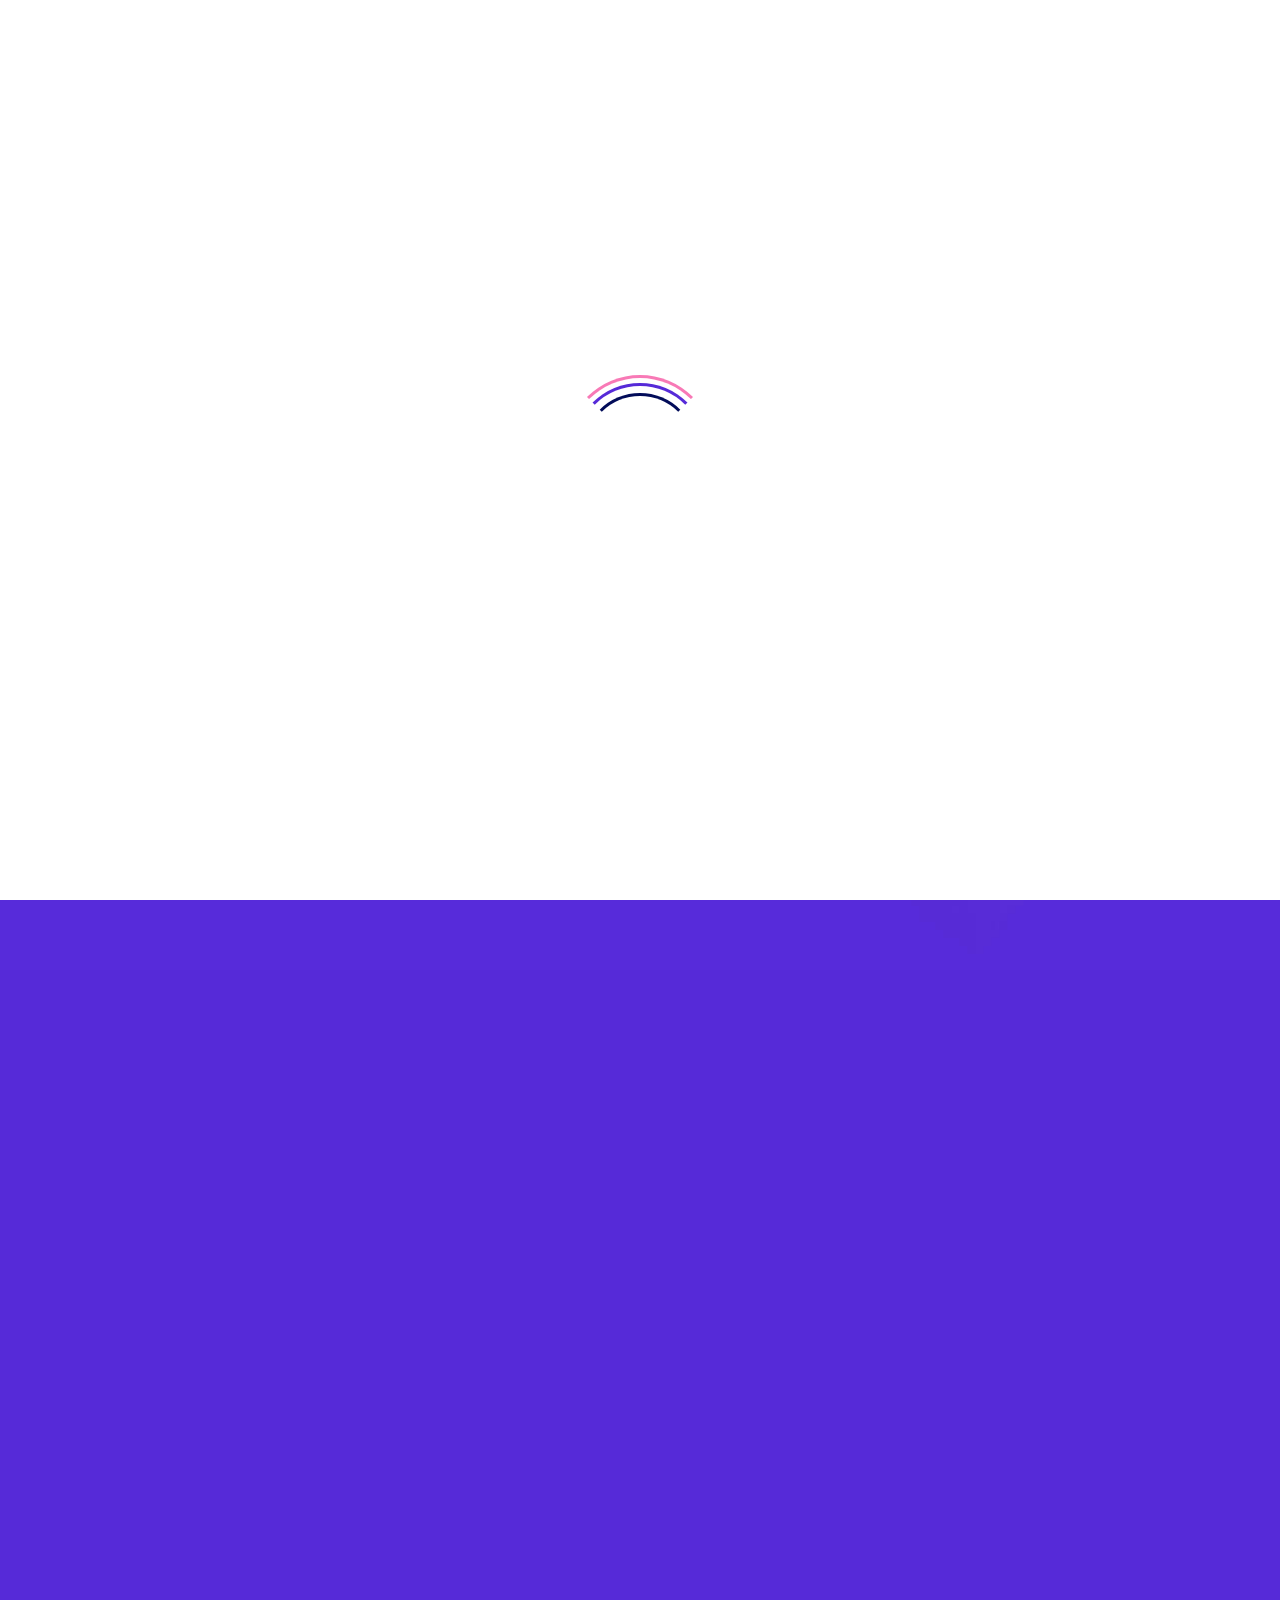
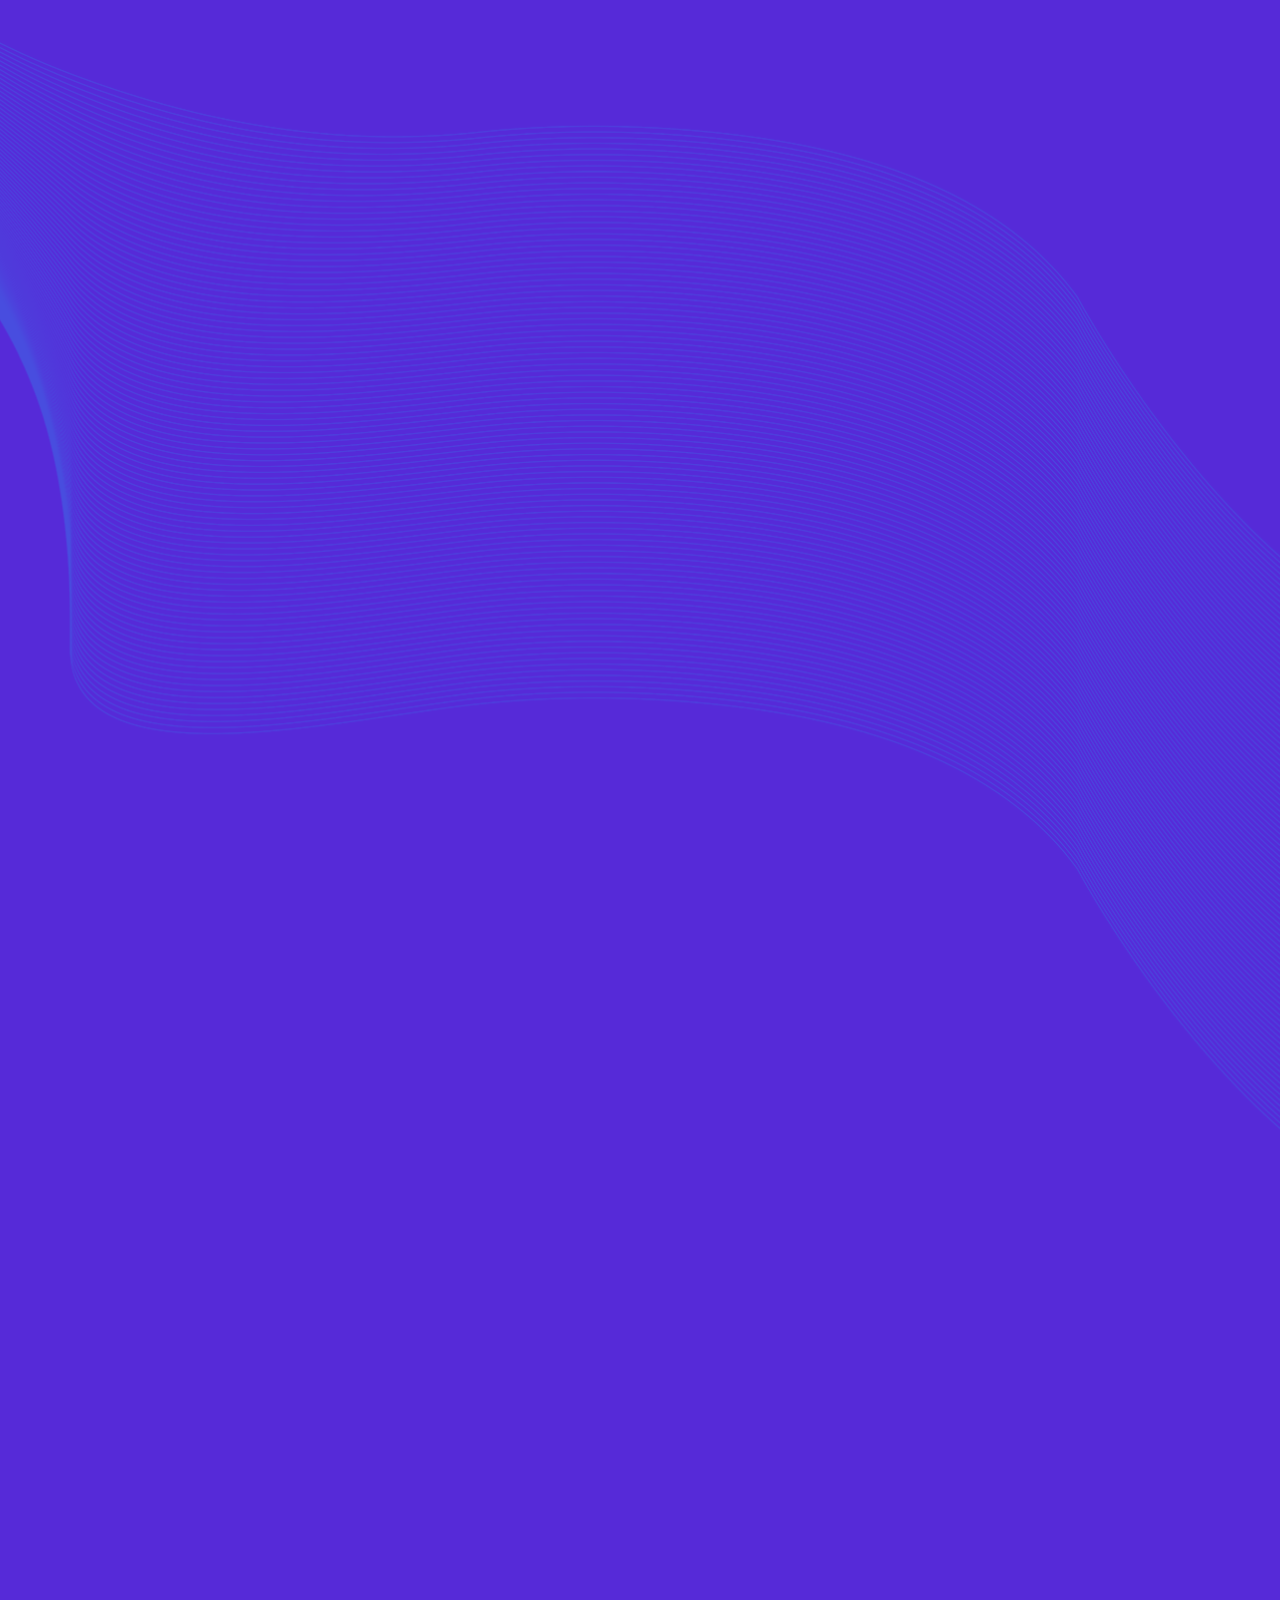
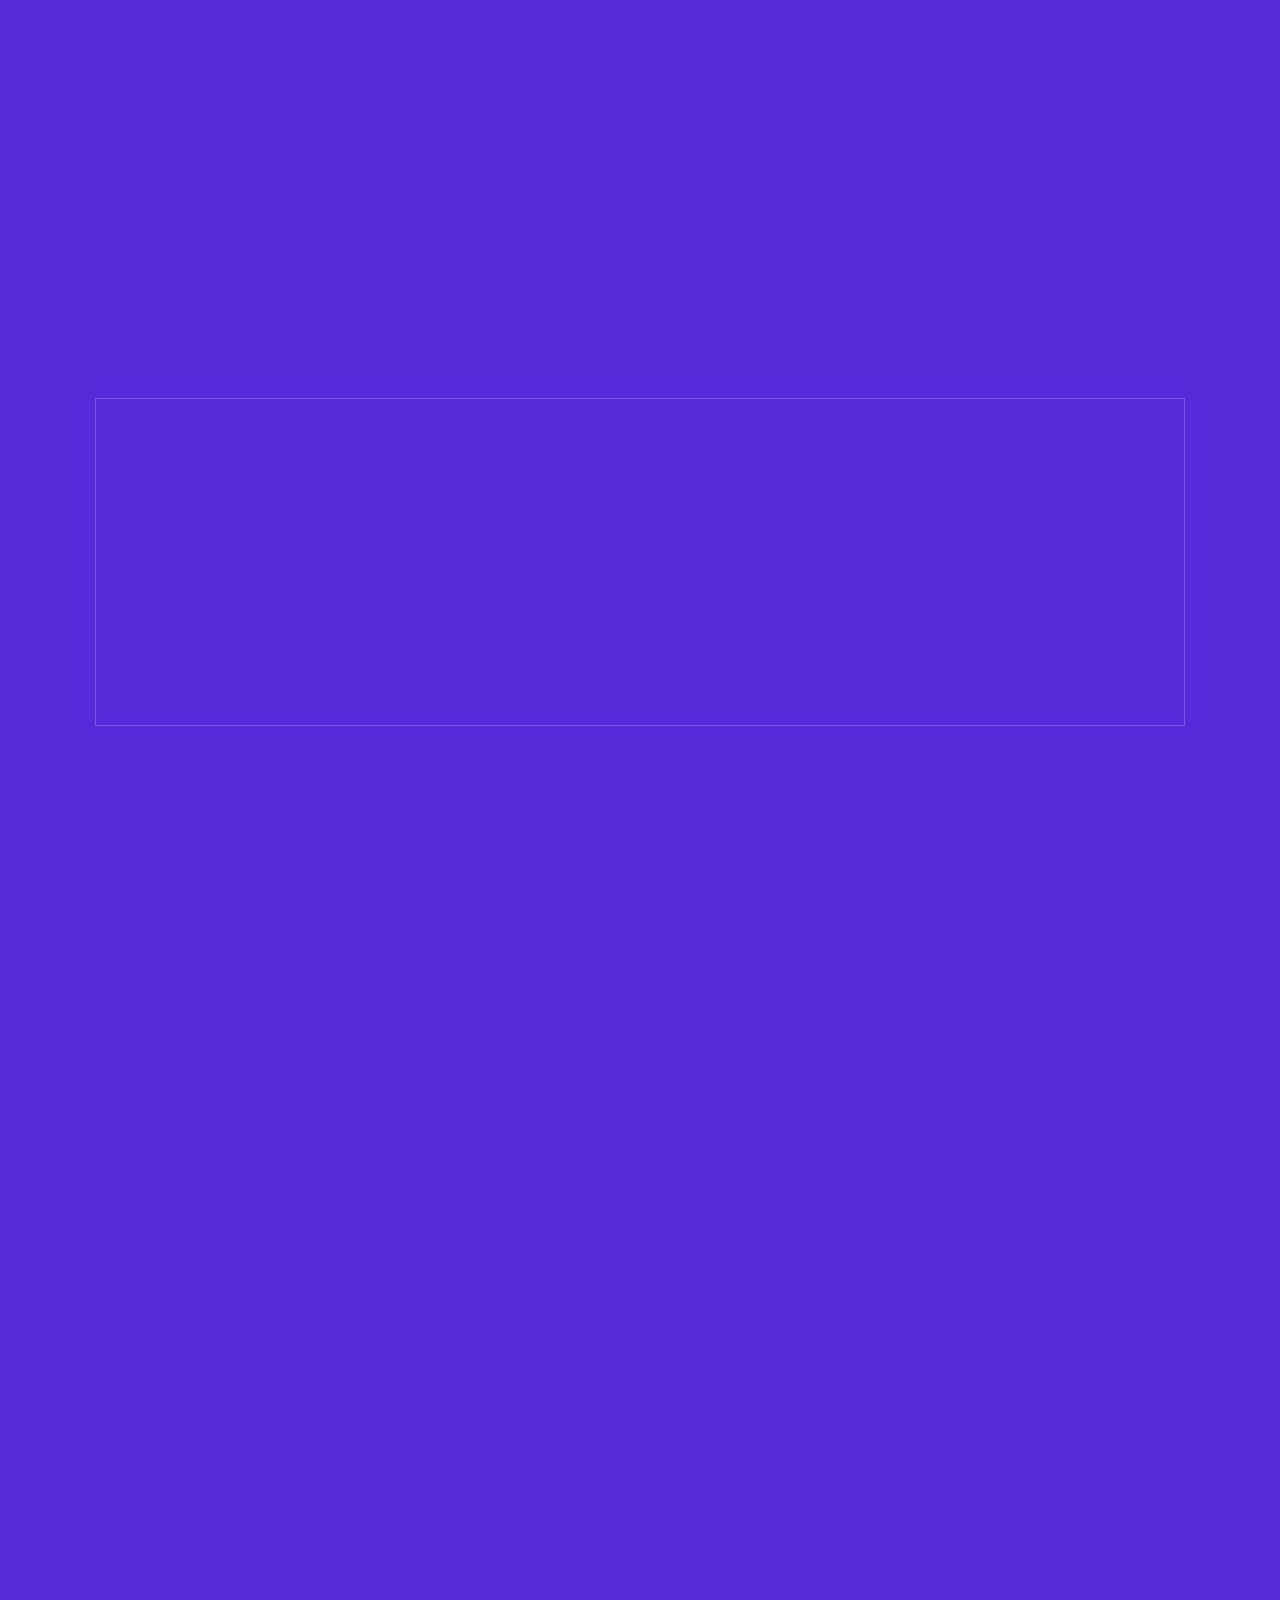
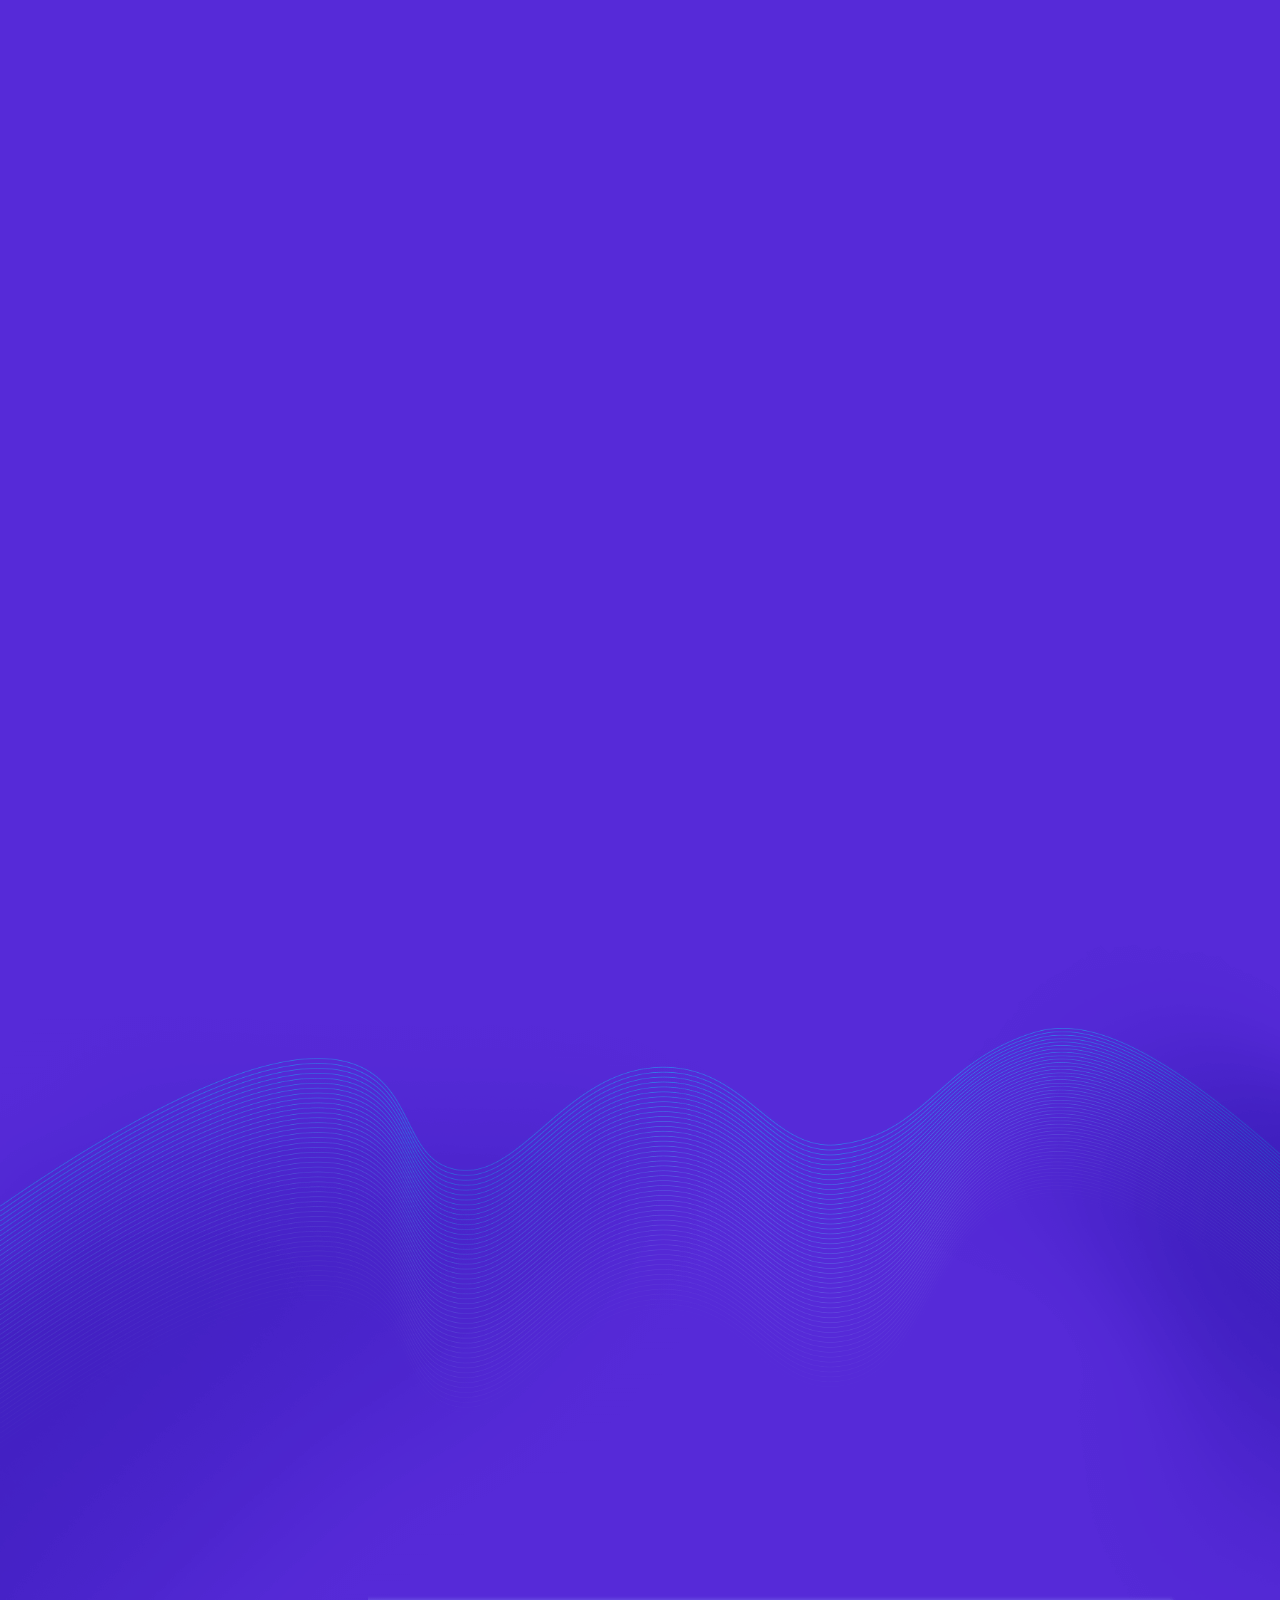
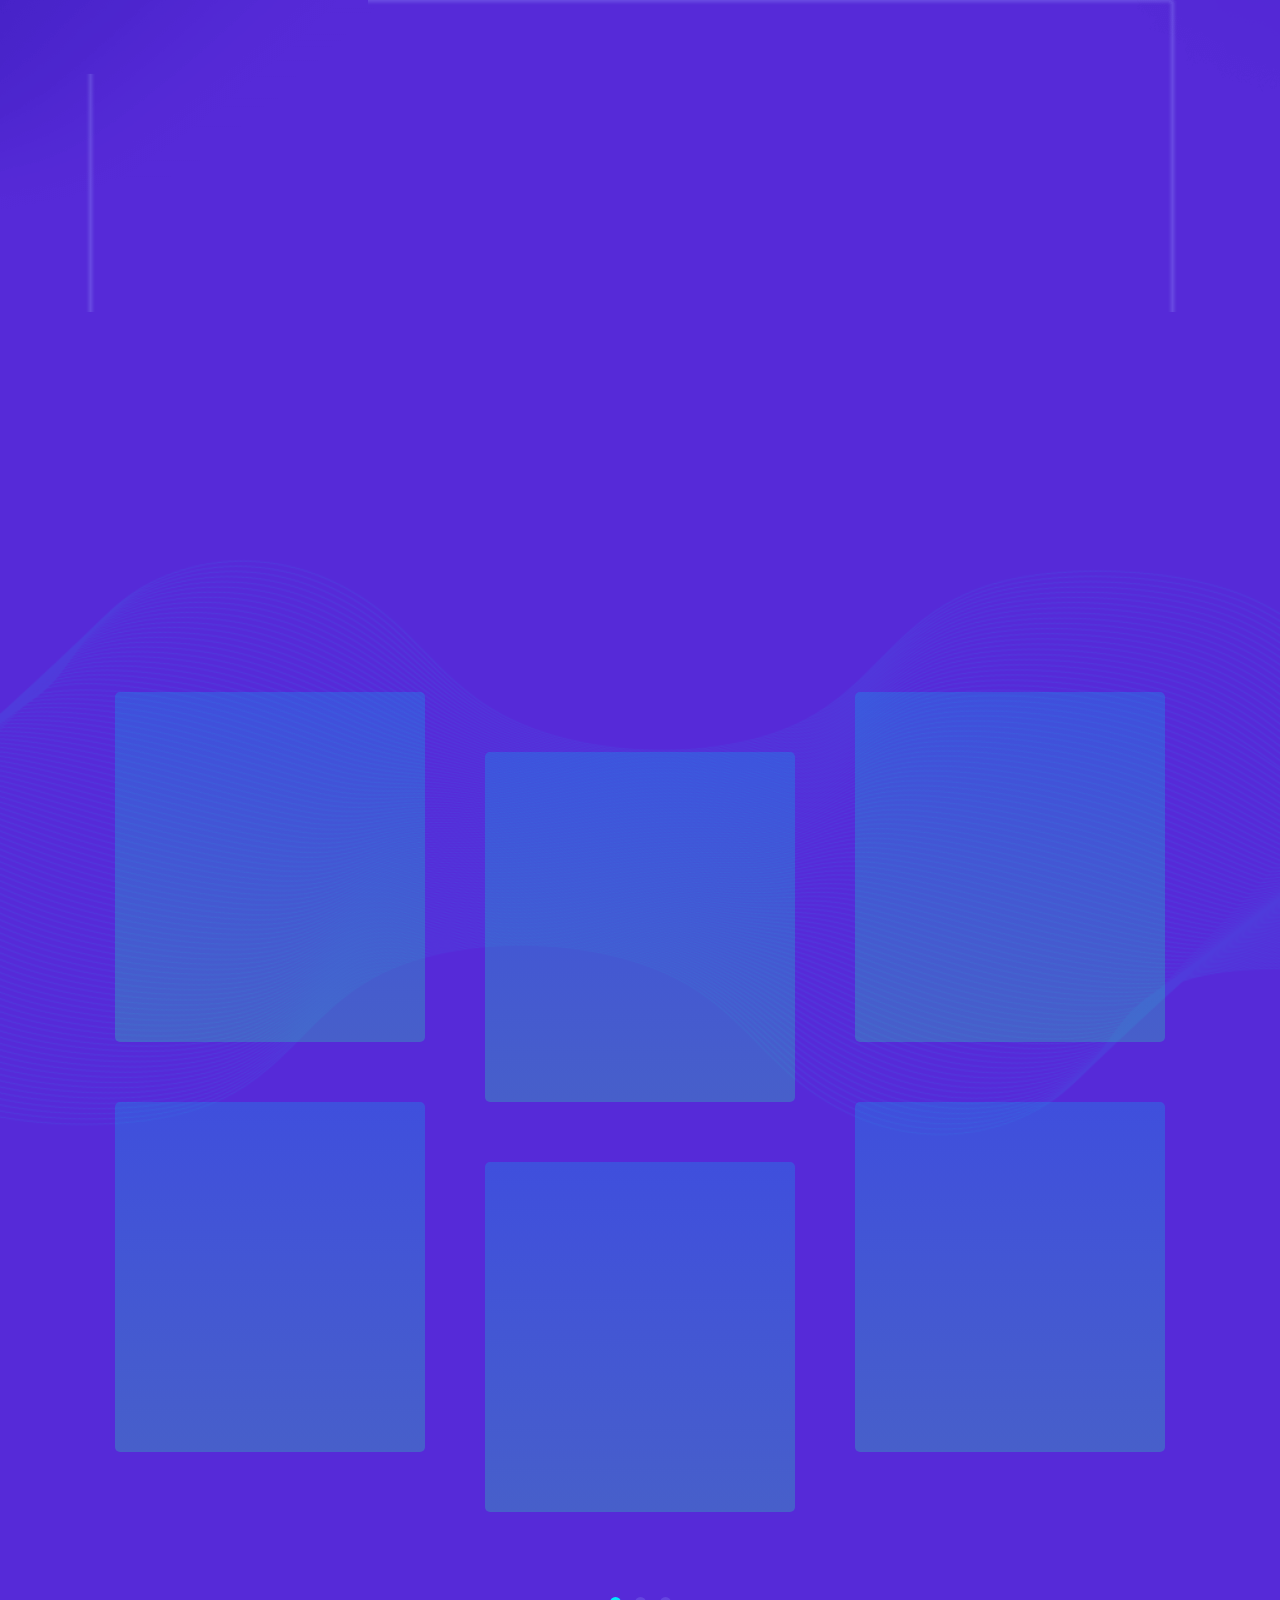
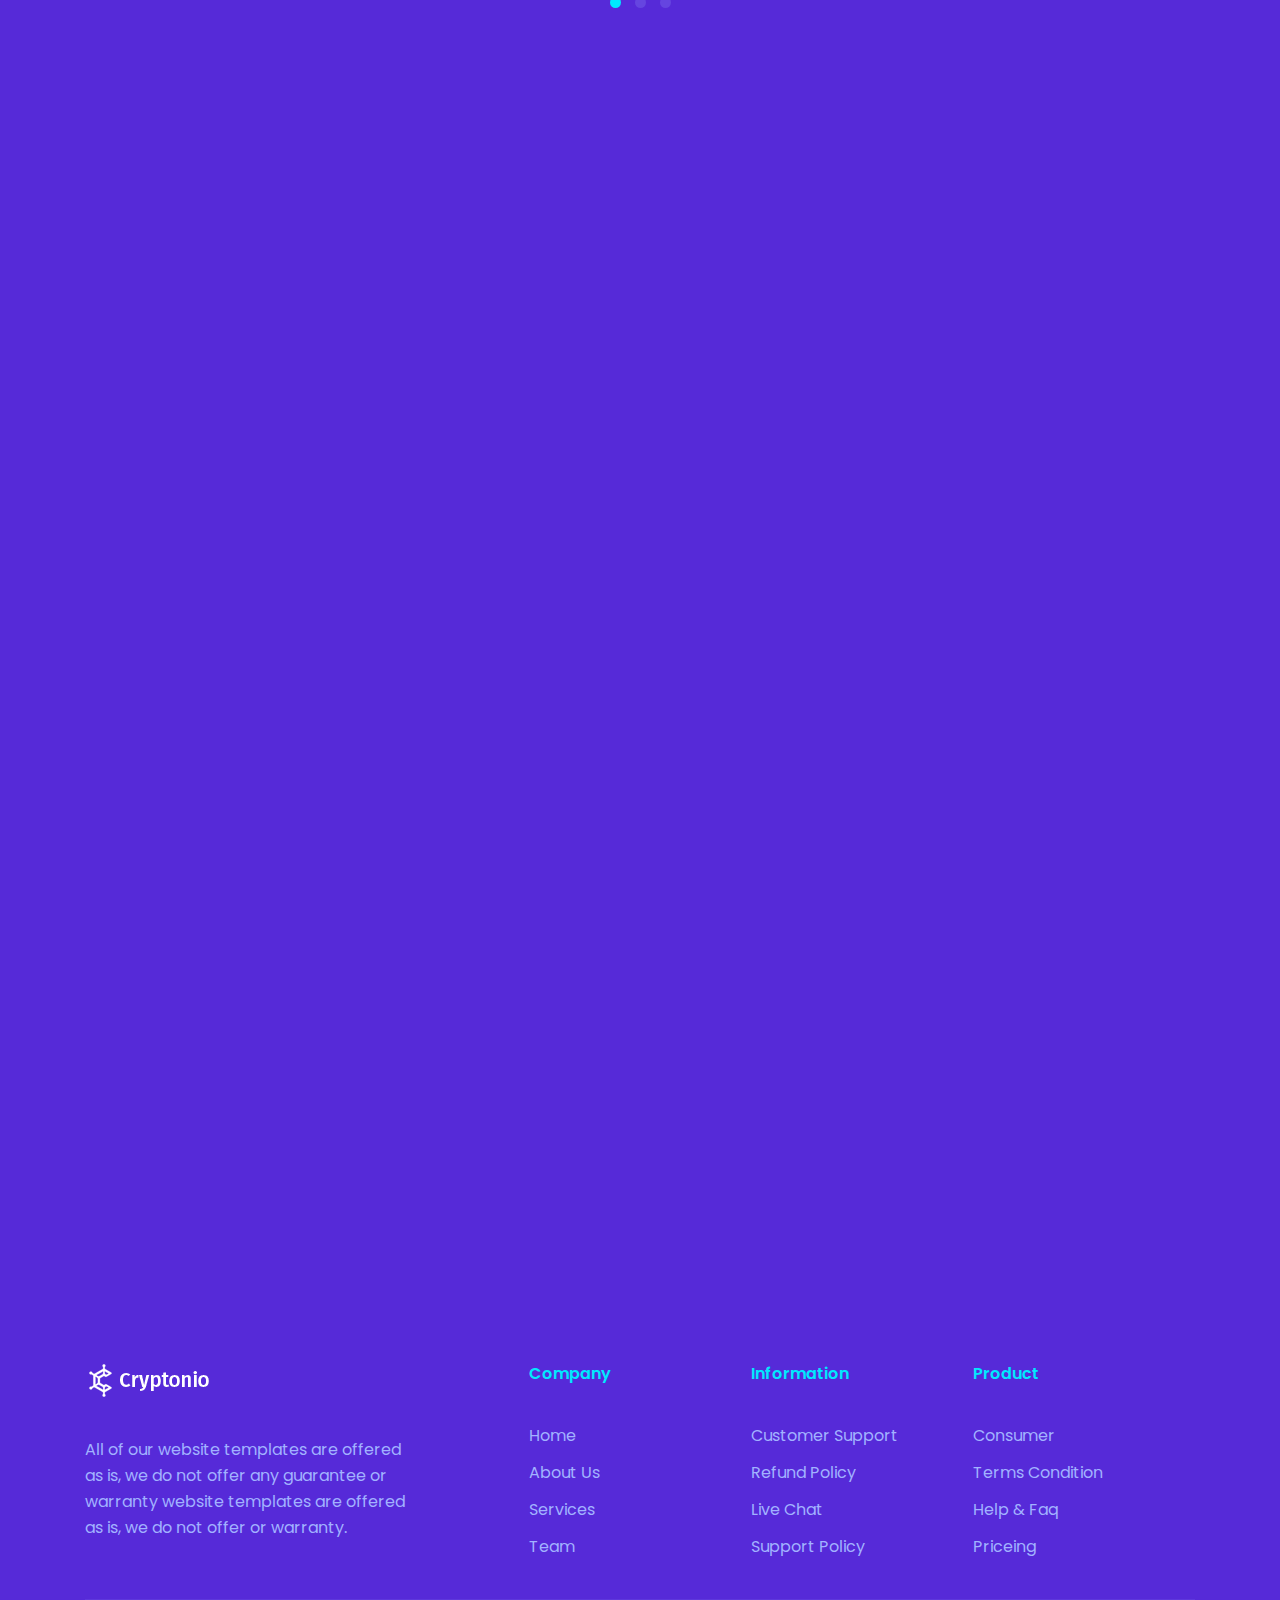
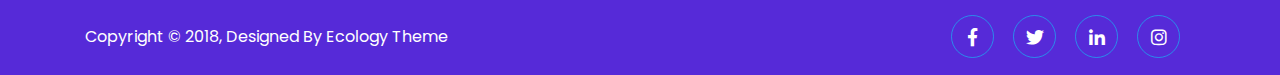
<file: index-02.html>
<!doctype html>
<html lang="en">
<head>
    <!-- Required meta tags -->
    <meta charset="UTF-8">
    <meta name="description" content="Cryptocurrency Landing Page HTML5 Template">
    <meta name="keywords" content="Cryptocurrency, bitcoin, bitcoin landing, blockchain, crypto trading ">
    <meta name="author" content="EcologyTheme">
    <meta name="viewport" content="width=device-width, initial-scale=1.0">
    <title>Cryptonio - Bitcoin ICO Cryptocurrency Landing Page HTML Template</title>
    <link rel="shortcut icon" href="images/favicon.ico" type="image/x-icon">
    <!-- Goole Font -->
    <link href="https://fonts.googleapis.com/css?family=Poppins:300,400,500,600,700" rel="stylesheet"> 
    <link href="https://fonts.googleapis.com/css?family=Open+Sans:400,600,700" rel="stylesheet"> 
    <!-- Bootstrap CSS -->
    <link rel="stylesheet" href="css/assets/bootstrap.min.css">
    <link rel="stylesheet" href="css/assets/font-awesome.min.css">
    <link rel="stylesheet" href="fonts/flaticon/flaticon.css">
    <link rel="stylesheet" href="css/assets/magnific-popup.css">
    <link rel="stylesheet" href="css/assets/jquery.countdown.css"> 
    <link rel="stylesheet" href="css/assets/animate.css">
    <link rel="stylesheet" href="css/assets/owl.carousel.css">
    <link rel="stylesheet" href="css/assets/owl.theme.css">
    <!-- preloader css-->    
    <link rel="stylesheet" href="css/assets/preloader.css">
    <!-- main style-->
    <link rel="stylesheet" href="css/style.css">
    <link rel="stylesheet" href="css/cryptonio.css">
    <link rel="stylesheet" href="css/responsive.css">
                            
    <!-- HTML5 shim and Respond.js IE8 support of HTML5 elements and media queries -->
    <!-- WARNING: Respond.js doesn't work if you view the page via file:// -->
    <!--[if lt IE 9]>
      <script src="https://oss.maxcdn.com/html5shiv/3.7.2/html5shiv.min.js"></script>
      <script src="https://oss.maxcdn.com/respond/1.4.2/respond.min.js"></script>
    <![endif]-->
</head>
<body class="body_01">
<!-- Preloader -->
<div id="loader-wrapper">
    <div id="loader"></div>
    <div class="loader-section section-left"></div>
    <div class="loader-section section-right"></div>
</div>
<header id="header-01" class="header">
    <!-- START NAVBAR -->
    <nav class="navbar navbar-expand-md navbar-light bg-faded cripto_nav">
        <div class="container">
            <button class="navbar-toggler navbar-toggler-right" type="button" data-toggle="collapse" data-target="#navbarSupportedContent" aria-controls="navbarSupportedContent" aria-expanded="false" aria-label="Toggle navigation">
                <i class="fas fa-bars"></i>
            </button>
            <a class="navbar-brand" href="index-02.html"><img src="images/logo.png" alt="logo"></a>

            <div class="collapse navbar-collapse" id="navbarSupportedContent">
                <ul class="navbar-nav ml-auto">
                    <li class="nav-item"><a data-scroll href="#header-01" class="nav-link active">Home</a></li>
                    <li class="nav-item"><a data-scroll href="#about_cryptonic_01" class="nav-link">About</a></li>
                    <li class="nav-item"><a data-scroll href="#token_sale_01" class="nav-link">Token Sale</a></li>
                    <li class="nav-item"><a data-scroll href="#roadmap_01" class="nav-link">Roadmap</a></li>
                    <li class="nav-item"><a data-scroll href="#team_membar_01" class="nav-link">Team</a></li>                    
                    <li class="nav-item"><a data-scroll href="#faq-area-01" class="nav-link">Faq</a></li>
                    <li class="nav-item"><a data-scroll href="#subscribe_area_01" class="nav-link">Contact</a></li>
                </ul>
            </div>
            <div class="language">
                <a href="#" class="token active">Sign Up</a>
                <a href="#" class="token">Login</a>
            </div>
        </div>
    </nav><!-- END NAVBAR -->
    <div class="container">
        <div class="row intro-wrapper">  
            <div class="col-sm-12 col-md-12 col-lg-6 img-wrapper">
                <div class="intro-img bubbles">
                    <img src="images/header-01.png" alt="">
                    <div class="shape-1">
                        <div class="box bounce-1"><img src="images/bounce/header1_b.png" alt=""></div>
                    </div> 
                </div>
            </div>                
            <div class="col-sm-12  col-md-12 col-lg-6 intro-text-wrapper">
                <div class="intro-text">
                    <h1>Crypto currency is a Digital asset design To work.</h1>
                    <p>Collaboratively engineer impactful niches for business dramatically crossunit.</p>
                    <a href="#" class="btn btn-default btn-default-style">Join our Whitelist</a>
                </div>
            </div> 
        </div>    
    </div>
</header>


<section id="about_cryptonic_01">
    <div class="container">
        <div class="row">        
            <div class="col-sm-12 col-md-7 col-lg-5 padding-none">
                <div class="about_cryptonic-content">
                    <h6 class=" wow fadeInUp" data-animate="fadeInUp" data-delay=".2s">About Cryptonic</h6>
                    <h2 class=" wow fadeInUp" data-animate="fadeInUp" data-delay=".3s">Cryptonio Theme is The Best for your ICO</h2>
                    <p class=" wow fadeInUp" data-animate="fadeInUp" data-delay=".4s">Artificial intelligence based on neural networks, built using the newest algorithms for self-learning, analysis and comparison of neurons in which will be self-corrected, based on the history of success and failure, taking into account the correlation of the objects of analysis.</p>

                    <p class=" wow fadeInUp" data-animate="fadeInUp" data-delay=".5s">Due to the use of large computing power and artificial based on the neural network, the NRM assistant will instantly analyze user data and offer solutions for their further use.</p>
                    <a href="#" class="btn btn-default btn-default-style wow fadeInUp" data-animate="fadeInUp" data-delay=".5s">Download Whitepaper</a>
                </div>
            </div>
            <div class="col-sm-12 col-md-5 col-lg-7">
                <div class="about-img">
                    <div class="img-wrapper wow fadeInUp" data-animate="fadeInUp" data-delay=".3s">
                         <img src="images/about-01.png" alt="">
                    </div>
                </div>
            </div>            
        </div>    
    </div>
</section> 



<section id="benefits-01" >
    <div class="container">
        <div class="row">        
            <div class="col-sm-12">
                <div class="sub-title">
                    <h2 class=" wow fadeInUp" data-wow-duration="2s" data-wow-delay=".2s">Benefits of Using Our Solution</h2>
                    <p class=" wow fadeInUp" data-wow-duration="2s" data-wow-delay=".3s">Due to the use of large computing power and artificial based on the neural network, the<br> NRM assistant will instantly analyze user data use.</p>
                </div>
            </div>
        </div>
        <div class="row">    
            <div class="col-sm-12 col-md-6 col-lg-3 benefits-single-item">
                <div class="benefits-single-wrapper wow fadeInUp" data-wow-duration="2s" data-wow-delay=".2s">
                    <div class="benefits-img">
                        <img src="images/icons/benefits1-01.png" alt="">
                    </div>
                    <h4>Strategy</h4>
                </div>
            </div>

            <div class="col-sm-12 col-md-6 col-lg-3 benefits-single-item">
                <div class="benefits-single-wrapper wow fadeInUp" data-wow-duration="2s" data-wow-delay=".3s">
                    <div class="benefits-img">
                        <img src="images/icons/benefits1-02.png" alt="">
                    </div>
                    <h4>Blockchain Based</h4>
                </div>
            </div>

            <div class="col-sm-12 col-md-6 col-lg-3 benefits-single-item">
                <div class="benefits-single-wrapper wow fadeInUp" data-wow-duration="2s" data-wow-delay=".4s">
                    <div class="benefits-img">
                        <img src="images/icons/benefits1-03.png" alt="">
                    </div>
                    <h4>Real Time updates</h4>
                </div>
            </div>

            <div class="col-sm-12 col-md-6 col-lg-3 benefits-single-item">
                <div class="benefits-single-wrapper wow fadeInUp" data-wow-duration="2s" data-wow-delay=".5s">
                    <div class="benefits-img">
                        <img src="images/icons/benefits1-04.png" alt="">
                    </div>
                    <h4>Smart Contract</h4>
                </div>
            </div>
        </div>    
    </div>
</section> <!-- End Header -->


<section id="tokenization_benefits_01">
    <div class="container">
        <div class="row">
            <div class="col-sm-12 col-md-5 col-lg-7">
                <div class="about-img">
                    <div class="img-wrapper wow fadeInUp" data-wow-duration="2s" data-wow-delay=".3s">
                         <img src="images/benefits-01.png" alt="">
                    </div>
                </div>
            </div>            
            <div class="col-sm-12 col-md-7 col-lg-5 padding-none">
                <div class="about_cryptonic-content">
                    <h6 class=" wow fadeInUp" data-wow-duration="2s" data-wow-delay=".2s">Power of Blockchain</h6>
                    <h2 class=" wow fadeInUp" data-wow-duration="2s" data-wow-delay=".3s">Tokenization Benefits</h2>
                    <p class=" wow fadeInUp" data-wow-duration="2s" data-wow-delay=".4s">Comparison of neurons in which will be self-corrected, based on the history of success and failure, taking into account the correlation of the objects of analysis.</p>
                    <p class=" wow fadeInUp" data-wow-duration="2s" data-wow-delay=".5s">Due to the use of large computing power and artificial instantly analyze user data and offer solutions for their further use.</p>
                </div>
            </div>           
        </div>    
    </div>
</section>




<section id="token_sale_01">
    <div class="container">
        <div class="row">        
            <div class="col-sm-12">
                <div class="sub-title">
                    <h6 class=" wow fadeInUp" data-wow-duration="2s" data-wow-delay=".2s">Token</h6>
                    <h2 class=" wow fadeInUp" data-wow-duration="2s" data-wow-delay=".3s">Token Sale</h2>
                </div>
            </div>
        </div>        
        <div class="row pricing_items">        
            <div class="col-sm-12 col-md-6 col-lg-3 single-wrapper">
                <div class="pricing_single wow fadeInUp" data-wow-duration="2s" data-wow-delay=".2s">
                    <div class="offer_price">
                        <h4>Normal Price</h4>
                    </div>
                    <div class="offer_details">
                        <span>15 Days</span>
                        <h3 >03 June 2018</h3>
                        <p>Sofecap $2M</p>
                    </div>
                    <div class="sale">
                        <a href="" title="">Pre sale</a>
                    </div>
                        
                </div>
            </div>
            <div class="col-sm-12 col-md-6 col-lg-3 single-wrapper">
                <div class="pricing_single wow fadeInUp" data-wow-duration="2s" data-wow-delay=".3s">
                    <div class="offer_price">
                        <h4>20% Bonus</h4>
                    </div>
                    <div class="offer_details">
                        <span>15 Days</span>
                        <h3>05 July 2018</h3>
                        <p>Sofecap $7M</p>
                    </div>
                    <div class="sale">
                        <a href="" title="">Sale stage 01</a>
                    </div>
                        
                </div>
            </div>
            <div class="col-sm-12 col-md-6 col-lg-3 single-wrapper">
                <div class="pricing_single wow fadeInUp" data-wow-duration="2s" data-wow-delay=".4s">
                    <div class="offer_price">
                        <h4>10% Bonus</h4>
                    </div>
                    <div class="offer_details">
                        <span>15 Days</span>
                        <h3>09 August 2018</h3>
                        <p>Sofecap $3M</p>
                    </div>
                    <div class="sale">
                        <a href="" title="">Sale stage 02</a>
                    </div>
                        
                </div>
            </div>
            <div class="col-sm-12 col-md-6 col-lg-3 single-wrapper">
                <div class="pricing_single wow fadeInUp" data-wow-duration="2s" data-wow-delay=".5s">
                    <div class="offer_price">
                        <h4>30% Bonus</h4>
                    </div>
                    <div class="offer_details">
                        <span>15 Days</span>
                        <h3>08 October 2018</h3>
                        <p>Sofecap $5M</p>
                    </div>
                    <div class="sale">
                        <a href="" title="">Sale stage 03</a>
                    </div>
                        
                </div>
            </div>
        </div> 

        <div class="row pricing_bottom">        
            <div class="col-sm-12 col-md-12 col-lg-12">  
                <div class="pricing_list_wrapper">
                    <ul class="list-unstyled item_list_1  wow fadeInUp" data-wow-duration="2s" data-wow-delay=".2s">
                        <li><h3>Pre-Sale starts</h3> <span>07-08-2018</span></li>
                        <li><h3>Pre-Sale End</h3> <span>07-08-2018</span></li>
                     </ul>                
                     <ul class="list-unstyled item_list_2  wow fadeInUp" data-wow-duration="2s" data-wow-delay=".3s">
                        <li><h3>Pre-Sale Terms</h3> <span>First week 25% bonus and then 20% bonus</span></li>
                        <li><h3>Token Price</h3> <span>$0.90 USD</span></li>
                     </ul>                
                     <ul class="list-unstyled item_list_3  wow fadeInUp" data-wow-duration="2s" data-wow-delay=".4s">
                        <li><h3>Total of Token</h3> <span>5,87,085,070</span></li>
                        <li><h3>Specifications</h3> <span>Ecology Token</span></li>
                     </ul>                     
                </div>
            </div>
        </div>          
    </div>  
</section>
        


<section id="token_distribution_06" class="token_distribution_01">
    <div class="container">
        <div class="row">        
            <div class="col-sm-12">
                <div class="sub-title">
                    <h5 class=" wow fadeInUp" data-wow-duration="2s" data-wow-delay=".2s">Token Details</h5>
                    <h2 class=" wow fadeInUp" data-wow-duration="2s" data-wow-delay=".3s">Token Distribution</h2>
                </div>
            </div>
        </div> 
        <div class="row  distribution_single_items">        
            <div class="col-sm-12 col-md-6 col-lg-6  distribution_single_item  wow fadeInUp" data-wow-duration="2s" data-wow-delay=".2s">
               <div class="distribution_single">
                   <div class="distribution_wrapper">
                        <div class="distribution_details">
                           <h3>Token</h3>
                           <div class="token_shape">
                                <span class="shape1 header-shape"><img src="images/shape/home_6/token_1.png" alt=""></span>
                                <span class="shape2 header-shape"><img src="images/shape/home_6/token_2.png" alt=""></span>
                                <span class="shape1 header-shape"><img src="images/shape/home_6/token_3.png" alt=""></span>
                                <span class="shape2 header-shape"><img src="images/shape/home_6/token_4.png" alt=""></span>
                                <span class="shape1 header-shape"><img src="images/shape/home_6/token_5.png" alt=""></span>  
                           </div>   
                       </div> 
                       <ul class="details_content">
                           <li class="details details_1">
                                <p>ICO Token Sales</p> 
                                <div class="details_caption">
                                    <span>40%</span>
                                </div>
                            </li>
                           <li class="details details_2">
                                <p>Sold Globaly</p> 
                                <div class="details_caption">
                                    <span>10%</span>
                                </div>
                            </li>
                           <li class="details details_3">
                                <p>Reserve Fund</p> 
                                <div class="details_caption">
                                    <span>20%</span>
                                </div>
                            </li>
                           <li class="details details_4">
                                <div class="details_caption">
                                    <span>10%</span>
                                </div>
                                <p>ICO Program</p> 
                            </li>
                            <li class="details details_5">
                                <div class="details_caption">
                                    <span>5%</span>
                                </div>
                                <p>Pre sale Token</p>  
                            </li>
                            <li class="details details_6">
                                <div class="details_caption">
                                    <span>15%</span>
                                </div>
                                <p>Team Advisor</p> 
                            </li>
                       </ul>                    
                   </div>
               </div>
            </div>            
            <div class="col-sm-12 col-md-6 col-lg-6  distribution_single_item  wow fadeInUp" data-wow-duration="2s" data-wow-delay=".3s">
               <div class="distribution_single">
                   <div class="distribution_wrapper">
                        <div class="distribution_details">
                           <h3>Sale</h3>
                           <div class="token_shape">
                                <span class="shape1 header-shape"><img src="images/shape/home_6/token_1.png" alt=""></span>
                                <span class="shape2 header-shape"><img src="images/shape/home_6/token_2.png" alt=""></span>
                                <span class="shape3 header-shape"><img src="images/shape/home_6/token_3.png" alt=""></span>
                                <span class="shape4 header-shape"><img src="images/shape/home_6/token_4.png" alt=""></span>
                                <span class="shape5 header-shape"><img src="images/shape/home_6/token_5.png" alt=""></span>  
                           </div>
                       </div> 
                       <ul class="details_content">
                           <li class="details details_1">
                                <p>Community</p> 
                                <div class="details_caption">
                                    <span>40%</span>
                                </div>
                            </li>
                           <li class="details details_3">
                                <p>Reserve Fund</p> 
                                <div class="details_caption">
                                    <span>20%</span>
                                </div>
                            </li>
                            <li class="details details_5">
                                <div class="details_caption">
                                    <span>5%</span>
                                </div>
                                <p>Team Advisor</p>  
                            </li>
                            <li class="details details_6">
                                <div class="details_caption">
                                    <span>15%</span>
                                </div>
                                <p>Sold globaly</p> 
                            </li>
                       </ul>
                   </div>
               </div>
            </div>  
        </div>           
    </div> 
</section> 



<section id="roadmap_01">
    <div class="container">
        <div class="row">        
            <div class="col-sm-12">
                <div class="sub-title">
                    <h2 class=" wow fadeInUp" data-wow-duration="2s" data-wow-delay=".2s">Cryptonio Roadmap</h2>
                    <p class=" wow fadeInUp" data-wow-duration="2s" data-wow-delay=".3s">Due to the use of large computing power and artificial instantly analyze user data and offer solutions for their further use.</p>
                </div>
            </div>
        </div>     
        <div class="row">        
            <div class="location_04">
                <div class="col-sm-12 col-md-12 col-lg-12">
                    <div class="location_wrapper">
                        <div class="roadmap_position"></div>
                        <div class="location location_top location_1 wow fadeInUp" data-wow-duration="2s" data-wow-delay=".2s">
                            <div class="map_date">
                                <h5>August, 2018</h5>
                            </div>
                            <span></span>
                            <div class="location_title">
                                <h3>Pre-Sale</h3>
                                <p>It is a long established fact that a reader will be looking at its layout.</p>
                            </div>
                        </div>
                        <div class="location location_bttom location_2 wow fadeInUp" data-wow-duration="2s" data-wow-delay=".3s">
                            <div class="map_date">
                                <h5>July, 2018</h5>
                            </div>
                            <span></span>
                            <div class="location_title">
                                <h3>Research</h3>
                                <p>Established fact that a reader will<br> be looking at its layout.</p>
                            </div>
                        </div>
                        <div class="location location_top location_3 wow fadeInUp" data-wow-duration="2s" data-wow-delay=".4s">
                            <div class="map_date">
                                <h5>July, 2018</h5>
                            </div>
                            <span></span>
                            <div class="location_title">
                                <h3>Concept</h3>
                                <p>Established fact that a reader will<br> be looking at its layout.</p>
                            </div>
                        </div>
                        <div class="location location_bttom location_4 wow fadeInUp" data-wow-duration="2s" data-wow-delay=".5s">
                            <div class="map_date">
                                <h5>July, 2018</h5>
                            </div>
                            <span></span>
                            <div class="location_title">
                                <h3>Coinbit</h3>
                                <p>Established fact that a reader will<br> be looking at its layout.</p>
                            </div>
                        </div>
                    </div>
                </div>
            </div>
        </div>         
    </div>
    <span class="shape2 header-shape"><img src="images/shape/home_6/road_map_2.png" alt=""></span>
    <span class="shape3 header-shape"><img src="images/shape/home_6/road_map_3.png" alt=""></span>    
</section>


<section id="companis_supported_01" class="companis_supported_01">
    <div class="container">        
        <div class="row">
            <div class="col-12 col-md-12 col-lg-12">
                <div class="companis_supported_logos">
                    <div class="sub-title">
                        <h5 class=" wow fadeInUp" data-wow-duration="2s" data-wow-delay=".2s">Partners</h5>
                        <h2 class=" wow fadeInUp" data-wow-duration="2s" data-wow-delay=".3s">Supported by</h2>
                    </div>
                    <ul  class=" wow fadeInUp" data-wow-duration="2s" data-wow-delay=".4s">
                        <li><img src="images/logos/partner6-1.png" alt=""></li>
                        <li><img src="images/logos/partner6-2.png" alt=""></li>
                        <li><img src="images/logos/partner6-3.png" alt=""></li>
                        <li><img src="images/logos/partner6-4.png" alt=""></li>
                        <li><img src="images/logos/partner6-5.png" alt=""></li>                       
                        <li><img src="images/logos/partner6-6.png" alt=""></li>
                        <li><img src="images/logos/partner6-7.png" alt=""></li>
                        <li><img src="images/logos/partner6-8.png" alt=""></li>
                    </ul>  
                </div>
            </div>                  
        </div>               
    </div>
</section>



<section id="team_membar_01" class="team_membar">
    <div class="container">
        <div class="row">        
            <div class="col-sm-12">
                <div class="sub-title">
                    <h2 class=" wow fadeInUp" data-wow-duration="2s" data-wow-delay=".2s">Our Team</h2>
                    <p class=" wow fadeInUp" data-wow-duration="2s" data-wow-delay=".3s">Artificial based on the neural network, the NRM assistant will instantly analyze user data use.</p>
                </div>
            </div>
        </div>
        <div class="row">
            <div class="col-md-12">
                <div id="team_01" class="owlCarousel">
                    <div class="single-wrapper">
                        <div class="team-single-item wow fadeInUp" data-wow-duration="2s" data-wow-delay=".2s">
                            <figure>
                                <div class="member-img">
                                    <img src="images/team/team-01.jpg" alt="member img" class="img-fluid">
                                </div>
                                <figcaption>
                                    <ul class="social-links list-unstyled">
                                        <li class="nav-item"><a href="#"><i class="fab fa-facebook-f"></i></a></li>
                                        <li class="nav-item"><a href="#"><i class="fab fa-twitter"></i></a></li>
                                        <li class="nav-item"><a href="#"><i class="fab fa-linkedin-in"></i></a></li>
                                        <li class="nav-item"><a href="#"><i class="fab fa-instagram"></i></a></li>
                                    </ul>
                                    <div class="member-name">
                                        <h4>Ariyan Rovert</h4>
                                        <span>Founder</span>
                                    </div>
                                </figcaption>
                            </figure>
                        </div>                        
                        <div class="team-single-item wow fadeInUp" data-wow-duration="2s" data-wow-delay=".3s">
                            <figure>
                                <div class="member-img">
                                    <img src="images/team/team-01.jpg" alt="member img" class="img-fluid">
                                </div>
                                <figcaption>
                                    <ul class="social-links list-unstyled">
                                        <li class="nav-item"><a href="#"><i class="fab fa-facebook-f"></i></a></li>
                                        <li class="nav-item"><a href="#"><i class="fab fa-twitter"></i></a></li>
                                        <li class="nav-item"><a href="#"><i class="fab fa-linkedin-in"></i></a></li>
                                        <li class="nav-item"><a href="#"><i class="fab fa-instagram"></i></a></li>
                                    </ul>
                                    <div class="member-name">
                                        <h4>Ariyan Rovert</h4>
                                        <span>Founder</span>
                                    </div>
                                </figcaption>
                            </figure>
                        </div>
                    </div>
                    
                    <div class="single-wrapper">
                        <div class="team-single-item wow fadeInUp" data-wow-duration="2s" data-wow-delay=".2s">
                            <figure>
                                <div class="member-img">
                                    <img src="images/team/team-02.jpg" alt="member img" class="img-fluid">
                                </div>
                                <figcaption>
                                    <ul class="social-links list-unstyled">
                                        <li class="nav-item"><a href="#"><i class="fab fa-facebook-f"></i></a></li>
                                        <li class="nav-item"><a href="#"><i class="fab fa-twitter"></i></a></li>
                                        <li class="nav-item"><a href="#"><i class="fab fa-linkedin-in"></i></a></li>
                                        <li class="nav-item"><a href="#"><i class="fab fa-instagram"></i></a></li>
                                    </ul>
                                    <div class="member-name">
                                        <h4>David Martin</h4>
                                        <span>Founder</span>
                                    </div>                            
                                </figcaption>
                            </figure>
                        </div>
                        <div class="team-single-item wow fadeInUp" data-wow-duration="2s" data-wow-delay=".3s">
                            <figure>
                                <div class="member-img">
                                    <img src="images/team/team-02.jpg" alt="member img" class="img-fluid">
                                </div>
                                <figcaption>
                                    <ul class="social-links list-unstyled">
                                        <li class="nav-item"><a href="#"><i class="fab fa-facebook-f"></i></a></li>
                                        <li class="nav-item"><a href="#"><i class="fab fa-twitter"></i></a></li>
                                        <li class="nav-item"><a href="#"><i class="fab fa-linkedin-in"></i></a></li>
                                        <li class="nav-item"><a href="#"><i class="fab fa-instagram"></i></a></li>
                                    </ul>
                                    <div class="member-name">
                                        <h4>David Martin</h4>
                                        <span>Founder</span>
                                    </div> 
                                </figcaption>
                            </figure>
                        </div>
                    </div>
                    
                    <div class="single-wrapper">
                        <div class="team-single-item wow fadeInUp" data-wow-duration="2s" data-wow-delay=".2s">
                            <figure>
                                <div class="member-img">
                                    <img src="images/team/team-03.jpg" alt="member img" class="img-fluid">
                                </div>
                                <figcaption>
                                    <ul class="social-links list-unstyled">
                                        <li class="nav-item"><a href="#"><i class="fab fa-facebook-f"></i></a></li>
                                        <li class="nav-item"><a href="#"><i class="fab fa-twitter"></i></a></li>
                                        <li class="nav-item"><a href="#"><i class="fab fa-linkedin-in"></i></a></li>
                                        <li class="nav-item"><a href="#"><i class="fab fa-instagram"></i></a></li>
                                    </ul>
                                    <div class="member-name">
                                        <h4>Reena Scot</h4>
                                        <span>Founder</span>
                                    </div> 
                                </figcaption>
                            </figure>
                        </div>
                        <div class="team-single-item wow fadeInUp" data-wow-duration="2s" data-wow-delay=".3s">
                            <figure>
                                <div class="member-img">
                                    <img src="images/team/team-03.jpg" alt="member img" class="img-fluid">
                                </div>
                                <figcaption>
                                    <ul class="social-links list-unstyled">
                                        <li class="nav-item"><a href="#"><i class="fab fa-facebook-f"></i></a></li>
                                        <li class="nav-item"><a href="#"><i class="fab fa-twitter"></i></a></li>
                                        <li class="nav-item"><a href="#"><i class="fab fa-linkedin-in"></i></a></li>
                                        <li class="nav-item"><a href="#"><i class="fab fa-instagram"></i></a></li>
                                    </ul>
                                    <div class="member-name">
                                        <h4>Reena Scot</h4>
                                        <span>Founder</span>
                                    </div> 
                                </figcaption>
                            </figure>
                        </div>
                    </div>
                    
                    <div class="single-wrapper">
                        <div class="team-single-item wow fadeInUp" data-wow-duration="2s" data-wow-delay=".2s">
                            <figure>
                                <div class="member-img">
                                    <img src="images/team/team-04.jpg" alt="member img" class="img-fluid">
                                </div>
                                <figcaption>
                                    <ul class="social-links list-unstyled">
                                        <li class="nav-item"><a href="#"><i class="fab fa-facebook-f"></i></a></li>
                                        <li class="nav-item"><a href="#"><i class="fab fa-twitter"></i></a></li>
                                        <li class="nav-item"><a href="#"><i class="fab fa-linkedin-in"></i></a></li>
                                        <li class="nav-item"><a href="#"><i class="fab fa-instagram"></i></a></li>
                                    </ul>
                                    <div class="member-name">
                                        <h4>Paul Smith</h4>
                                        <span>Founder</span>
                                    </div> 
                                </figcaption>
                            </figure>
                        </div>
                        <div class="team-single-item wow fadeInUp" data-wow-duration="2s" data-wow-delay=".3s">
                            <figure>
                                <div class="member-img">
                                    <img src="images/team/team-04.jpg" alt="member img" class="img-fluid">
                                </div>
                                <figcaption>
                                    <ul class="social-links list-unstyled">
                                        <li class="nav-item"><a href="#"><i class="fab fa-facebook-f"></i></a></li>
                                        <li class="nav-item"><a href="#"><i class="fab fa-twitter"></i></a></li>
                                        <li class="nav-item"><a href="#"><i class="fab fa-linkedin-in"></i></a></li>
                                        <li class="nav-item"><a href="#"><i class="fab fa-instagram"></i></a></li>
                                    </ul>
                                    <div class="member-name">
                                        <h4>Paul Smith</h4>
                                        <span>Founder</span>
                                    </div>
                                </figcaption>
                            </figure>
                        </div>
                    </div>

                    <div class="single-wrapper">
                        <div class="team-single-item wow fadeInUp" data-wow-duration="2s" data-wow-delay=".2s">
                            <figure>
                                <div class="member-img">
                                    <img src="images/team/team-01.jpg" alt="member img" class="img-fluid">
                                </div>
                                <figcaption>
                                    <ul class="social-links list-unstyled">
                                        <li class="nav-item"><a href="#"><i class="fab fa-facebook-f"></i></a></li>
                                        <li class="nav-item"><a href="#"><i class="fab fa-twitter"></i></a></li>
                                        <li class="nav-item"><a href="#"><i class="fab fa-linkedin-in"></i></a></li>
                                        <li class="nav-item"><a href="#"><i class="fab fa-instagram"></i></a></li>
                                    </ul>
                                    <div class="member-name">
                                        <h4>Ariyan Rovert</h4>
                                        <span>Founder</span>
                                    </div> 
                                </figcaption>
                            </figure>
                        </div>
                        <div class="team-single-item wow fadeInUp" data-wow-duration="2s" data-wow-delay=".3s">
                            <figure>
                                <div class="member-img">
                                    <img src="images/team/team-01.jpg" alt="member img" class="img-fluid">
                                </div>
                                <figcaption>
                                    <ul class="social-links list-unstyled">
                                        <li class="nav-item"><a href="#"><i class="fab fa-facebook-f"></i></a></li>
                                        <li class="nav-item"><a href="#"><i class="fab fa-twitter"></i></a></li>
                                        <li class="nav-item"><a href="#"><i class="fab fa-linkedin-in"></i></a></li>
                                        <li class="nav-item"><a href="#"><i class="fab fa-instagram"></i></a></li>
                                    </ul>
                                    <div class="member-name">
                                        <h4>Ariyan Rovert</h4>
                                        <span>Founder</span>
                                    </div>
                                </figcaption>
                            </figure>
                        </div>
                    </div>
                    
                    <div class="single-wrapper">
                        <div class="team-single-item wow fadeInUp" data-wow-duration="2s" data-wow-delay=".2s">
                            <figure>
                                <div class="member-img">
                                    <img src="images/team/team-02.jpg" alt="member img" class="img-fluid">
                                </div>
                                <figcaption>
                                    <ul class="social-links list-unstyled">
                                        <li class="nav-item"><a href="#"><i class="fab fa-facebook-f"></i></a></li>
                                        <li class="nav-item"><a href="#"><i class="fab fa-twitter"></i></a></li>
                                        <li class="nav-item"><a href="#"><i class="fab fa-linkedin-in"></i></a></li>
                                        <li class="nav-item"><a href="#"><i class="fab fa-instagram"></i></a></li>
                                    </ul>
                                    <div class="member-name">
                                        <h4>David Martin</h4>
                                        <span>Founder</span>
                                    </div>  
                                </figcaption>
                            </figure>
                        </div>
                        <div class="team-single-item wow fadeInUp" data-wow-duration="2s" data-wow-delay=".3s">
                            <figure>
                                <div class="member-img">
                                    <img src="images/team/team-02.jpg" alt="member img" class="img-fluid">
                                </div>
                                <figcaption>
                                    <ul class="social-links list-unstyled">
                                        <li class="nav-item"><a href="#"><i class="fab fa-facebook-f"></i></a></li>
                                        <li class="nav-item"><a href="#"><i class="fab fa-twitter"></i></a></li>
                                        <li class="nav-item"><a href="#"><i class="fab fa-linkedin-in"></i></a></li>
                                        <li class="nav-item"><a href="#"><i class="fab fa-instagram"></i></a></li>
                                    </ul>
                                    <div class="member-name">
                                        <h4>David Martin</h4>
                                        <span>Founder</span>
                                    </div>
                                </figcaption>
                            </figure>
                        </div>
                    </div>
                    
                    <div class="single-wrapper">
                        <div class="team-single-item wow fadeInUp" data-wow-duration="2s" data-wow-delay=".2s">
                            <figure>
                                <div class="member-img">
                                    <img src="images/team/team-03.jpg" alt="member img" class="img-fluid">
                                </div>
                                <figcaption>
                                    <ul class="social-links list-unstyled">
                                        <li class="nav-item"><a href="#"><i class="fab fa-facebook-f"></i></a></li>
                                        <li class="nav-item"><a href="#"><i class="fab fa-twitter"></i></a></li>
                                        <li class="nav-item"><a href="#"><i class="fab fa-linkedin-in"></i></a></li>
                                        <li class="nav-item"><a href="#"><i class="fab fa-instagram"></i></a></li>
                                    </ul>
                                    <div class="member-name">
                                        <h4>Reena Scot</h4>
                                        <span>Founder</span>
                                    </div>  
                                </figcaption>
                            </figure>
                        </div>
                        <div class="team-single-item wow fadeInUp" data-wow-duration="2s" data-wow-delay=".3s">
                            <figure>
                                <div class="member-img">
                                    <img src="images/team/team-03.jpg" alt="member img" class="img-fluid">
                                </div>
                                <figcaption>
                                    <ul class="social-links list-unstyled">
                                        <li class="nav-item"><a href="#"><i class="fab fa-facebook-f"></i></a></li>
                                        <li class="nav-item"><a href="#"><i class="fab fa-twitter"></i></a></li>
                                        <li class="nav-item"><a href="#"><i class="fab fa-linkedin-in"></i></a></li>
                                        <li class="nav-item"><a href="#"><i class="fab fa-instagram"></i></a></li>
                                    </ul>
                                    <div class="member-name">
                                        <h4>Reena Scot</h4>
                                        <span>Founder</span>
                                    </div> 
                                </figcaption>
                            </figure>
                        </div>
                    </div>
                </div>
            </div>
        </div> 
    </div>
</section>


<section id="faq-area-01" class="faq-area">
    <div class="container">
        <div class="row">        
            <div class="col-sm-12">
                <div class="sub-title">
                    <h2 class=" wow fadeInUp" data-wow-duration="2s" data-wow-delay=".2s">Frequently Asked Questions</h2>
                    <p class=" wow fadeInUp" data-wow-duration="2s" data-wow-delay=".3s">Artificial based on the neural network, the NRM assistant will instantly analyze user data use.</p>
                </div>
            </div>
        </div>
        <div class="row">
            <div class="col-sm-5">
                <div class="faq-img  wow fadeInUp" data-wow-duration="2s" data-wow-delay=".3s">
                    <img src="images/fap-01.png" alt="" class="img-fluid">
                </div>
            </div>            
            <div class="col-sm-7">
                <div class="faq-wrapper">
                        <!--Accordion wrapper-->
                    <div class="panel-group accordion-wrapper" id="accordion" role="tablist" aria-multiselectable="true">
                        <div class="panel accordion-single accordion-01 wow fadeInUp" data-wow-duration="2s" data-wow-delay=".2s">
                            <div class="panel-heading" role="tab" id="headingTwo">
                                <h4 class="panel-title">
                                    <a class="collapsed" data-toggle="collapse" data-parent="#accordion" href="#collapseTwo" aria-expanded="false" aria-controls="collapseTwo">
                                      What cryptocurrencies can I use to purchase? 
                                    </a>
                                </h4>
                            </div>
                            <div id="collapseTwo" class="panel-collapse collapse" role="tabpanel" aria-labelledby="headingTwo">
                                <div class="card-body  accordion-content">
                                    <p>Artificial intelligence based on neural networks, built using the newest algorithms for self learning, analysis and comparison of neurons in which will be self-corrected, based on the history.</p>
                                </div>
                            </div>
                        </div>
                        <div class="panel accordion-single accordion-02 wow fadeInUp" data-wow-duration="2s" data-wow-delay=".3s">
                            <div class="panel-heading" role="tab" id="headingOne">
                                <h4 class="panel-title">
                                    <a data-toggle="collapse" data-parent="#accordion" href="#collapseOne" aria-expanded="true" aria-controls="collapseOne">
                                        How do I benefit from the ICO Token? 
                                    </a>
                                </h4>
                            </div>
                            <div id="collapseOne" class="panel-collapse collapse  in show" role="tabpanel" aria-labelledby="headingOne">
                                <div class="card-body  accordion-content">
                                    <p>Artificial intelligence based on neural networks, built using the newest algorithms for self learning, analysis and comparison of neurons in which will be self-corrected, based on the history.</p>
                                </div>
                            </div>
                        </div>
                        <div class="panel accordion-single accordion-03 wow fadeInUp" data-wow-duration="2s" data-wow-delay=".4s">
                            <div class="panel-heading" role="tab" id="headingThree">
                                <h4 class="panel-title">
                                    <a class="collapsed" data-toggle="collapse" data-parent="#accordion" href="#collapseThree" aria-expanded="false" aria-controls="collapseThree">
                                        To Keep Makeup Looking Fresh Take A Powder 
                                    </a>
                                </h4>
                            </div>
                            <div id="collapseThree" class="panel-collapse collapse" role="tabpanel" aria-labelledby="headingThree">
                              <div class="card-body  accordion-content">
                                    <p>Artificial intelligence based on neural networks, built using the newest algorithms for self learning, analysis and comparison of neurons in which will be self-corrected, based on the history.</p>
                                </div>
                            </div>
                        </div>                        
                        <div class="panel accordion-single accordion-04 wow fadeInUp" data-wow-duration="2s" data-wow-delay=".5s">
                            <div class="panel-heading" role="tab" id="headingFour">
                                <h4 class="panel-title">
                                    <a class="collapsed" data-toggle="collapse" data-parent="#accordion" href="#collapseFour" aria-expanded="false" aria-controls="collapseFour">
                                        What Curling Irons Are The Best Ones
                                    </a>
                                </h4>
                            </div>
                            <div id="collapseFour" class="panel-collapse collapse" role="tabpanel" aria-labelledby="headingFour">
                              <div class="card-body  accordion-content">
                                    <p>Artificial intelligence based on neural networks, built using the newest algorithms for self learning, analysis and comparison of neurons in which will be self-corrected, based on the history.</p>
                                </div>
                            </div>
                        </div>
                    </div>
                </div>
            </div>
        </div>
    </div>
</section>



<div id="subscribe_area_01">
    <div class="container">
        <div class="row subscribe-wrapper">
            <div class="col-12 col-md-12 col-lg-10 mx-auto">
                <div id="subscribe" class="subscribe">
                    <div class="subscribe-form">
                        <div class="sub-title">
                            <h2 class=" wow fadeInUp" data-wow-duration="2s" data-wow-delay=".2s">Subscribe For Token Sale Update</h2>
                            <p class=" wow fadeInUp" data-wow-duration="2s" data-wow-delay=".3s">Artificial based on the neural network, the NRM assistant will instantly analyze user data use.</p>
                        </div>
                        <form action="#">
                            <div class="form-group  wow fadeInUp" data-wow-duration="2s" data-wow-delay=".3s">
                                <input placeholder="Enter your Email Address" type="email" required="">
                                <button type="submit" class="text-center">Subscribe</button>
                            </div>
                        </form>
                    </div>
                </div>
            </div>
        </div>
    </div>
</div>


<footer id="footer-01" class="footer">
    <div class="container">
        <div class="row footer-btm-wrapper">
            <div class="col-md-12 col-lg-12">
                <div class="footer_items">
                    <div class="footer-single-col footer_single_list_1">
                        <h3 class="subtitle_1">&nbsp;<img src="images/logo.png" alt=""></h3>
                        <p>All of our website templates are offered as is, we do not offer any guarantee or warranty website templates are offered as is, we do not offer or warranty.</p>
                    </div>

                    <div class="footer-single-col footer_single_list_2">
                        <h3 class="subtitle_1">Company</h3> 
                        <ul class="list-unstyled">
                            <li><a href="#">Home</a></li>
                            <li><a href="#">About Us</a></li>
                            <li><a href="#">Services</a></li>
                            <li><a href="#">Team</a></li>
                        </ul>
                    </div>

                    <div class="footer-single-col footer_single_list_3">
                        <h3 class="subtitle_1">Information</h3>
                        <ul class="list-unstyled">
                            <li><a href="#">Customer Support</a></li>
                            <li><a href="#">Refund Policy</a></li>
                            <li><a href="#">Live Chat</a></li>
                            <li><a href="#">Support Policy</a></li>
                        </ul>
                    </div>

                    <div class="footer-single-col footer_single_list_4">
                        <h3 class="subtitle_1">Product</h3>
                        <ul class="list-unstyled">
                            <li><a href="#">Consumer</a></li>
                            <li><a href="#">Terms Condition</a></li>
                            <li><a href="#">Help & Faq</a></li>
                            <li><a href="#">Priceing</a></li>
                        </ul>
                    </div>
                </div>                  
            </div>
        </div>

        <div class="copyright">
            <p> Copyright &copy; 2018, Designed By <span>Ecology Theme</span></p>        
            <ul class="social-links list-unstyled">
                <li class="nav-item"><a href="#"><i class="fab fa-facebook-f"></i></a></li>
                <li class="nav-item"><a href="#"><i class="fab fa-twitter"></i></a></li>
                <li class="nav-item"><a href="#"><i class="fab fa-linkedin-in"></i></a></li>
                <li class="nav-item"><a href="#"><i class="fab fa-instagram"></i></a></li>
            </ul>        
        </div>         
    </div>      
</footer><!-- ./ End Footer Area-->

    <!-- JavaScript Files-->
    <script src="js/assets/jquery-3.2.1.min.js"></script>
    <script src="js/assets/popper.min.js"></script>
    <script src="js/assets/bootstrap.min.js"></script>
    <script src="js/assets/jquery.sticky.js"></script>
    <script src="js/assets/isotope.pkgd.min.js"></script>
    <script src="js/assets/jquery.magnific-popup.min.js"></script>
    <script src="js/assets/owl.carousel.min.js"></script>     
    <script src="js/assets/smooth-scroll.js"></script>    
    <script src="js/assets/jquery.countdown.js"></script>
    <script src="js/assets/wow.min.js"></script>  
    <script src="js/custom.js"></script> 
</body>
</html>
</file>
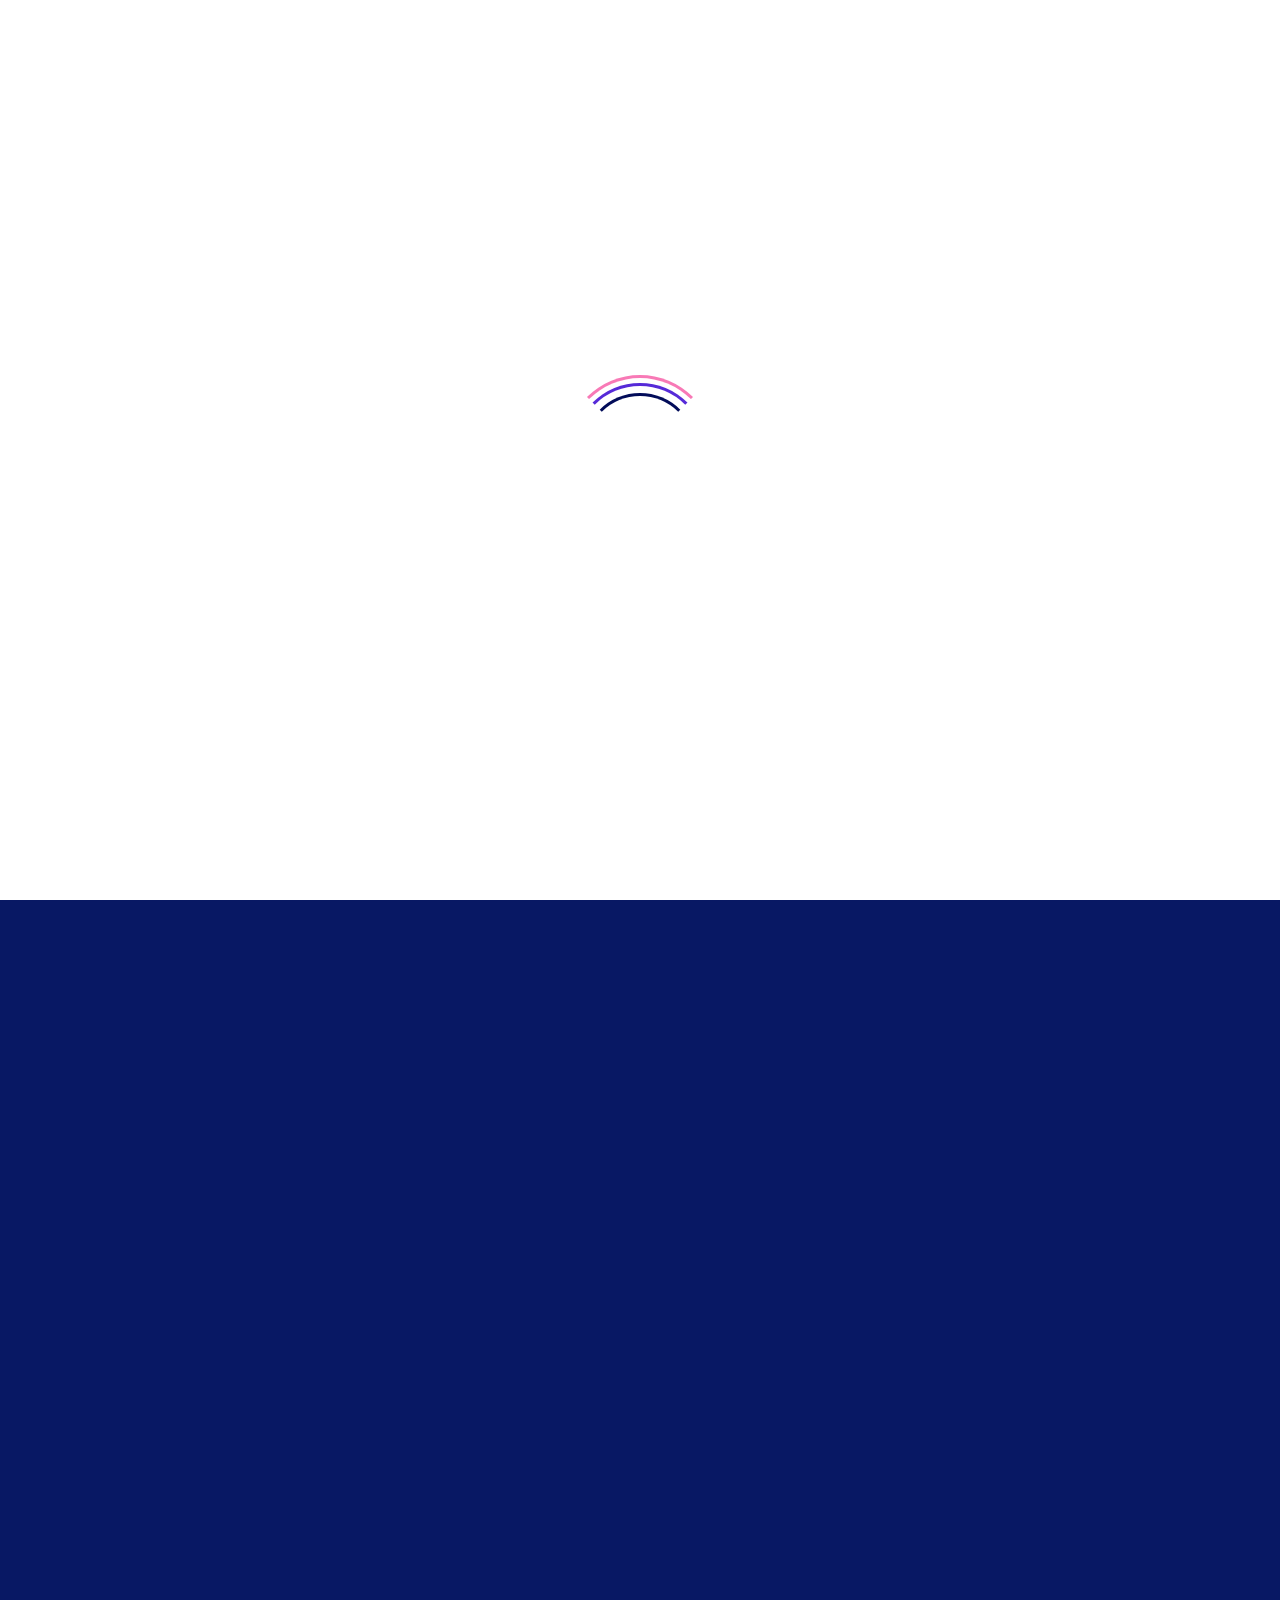
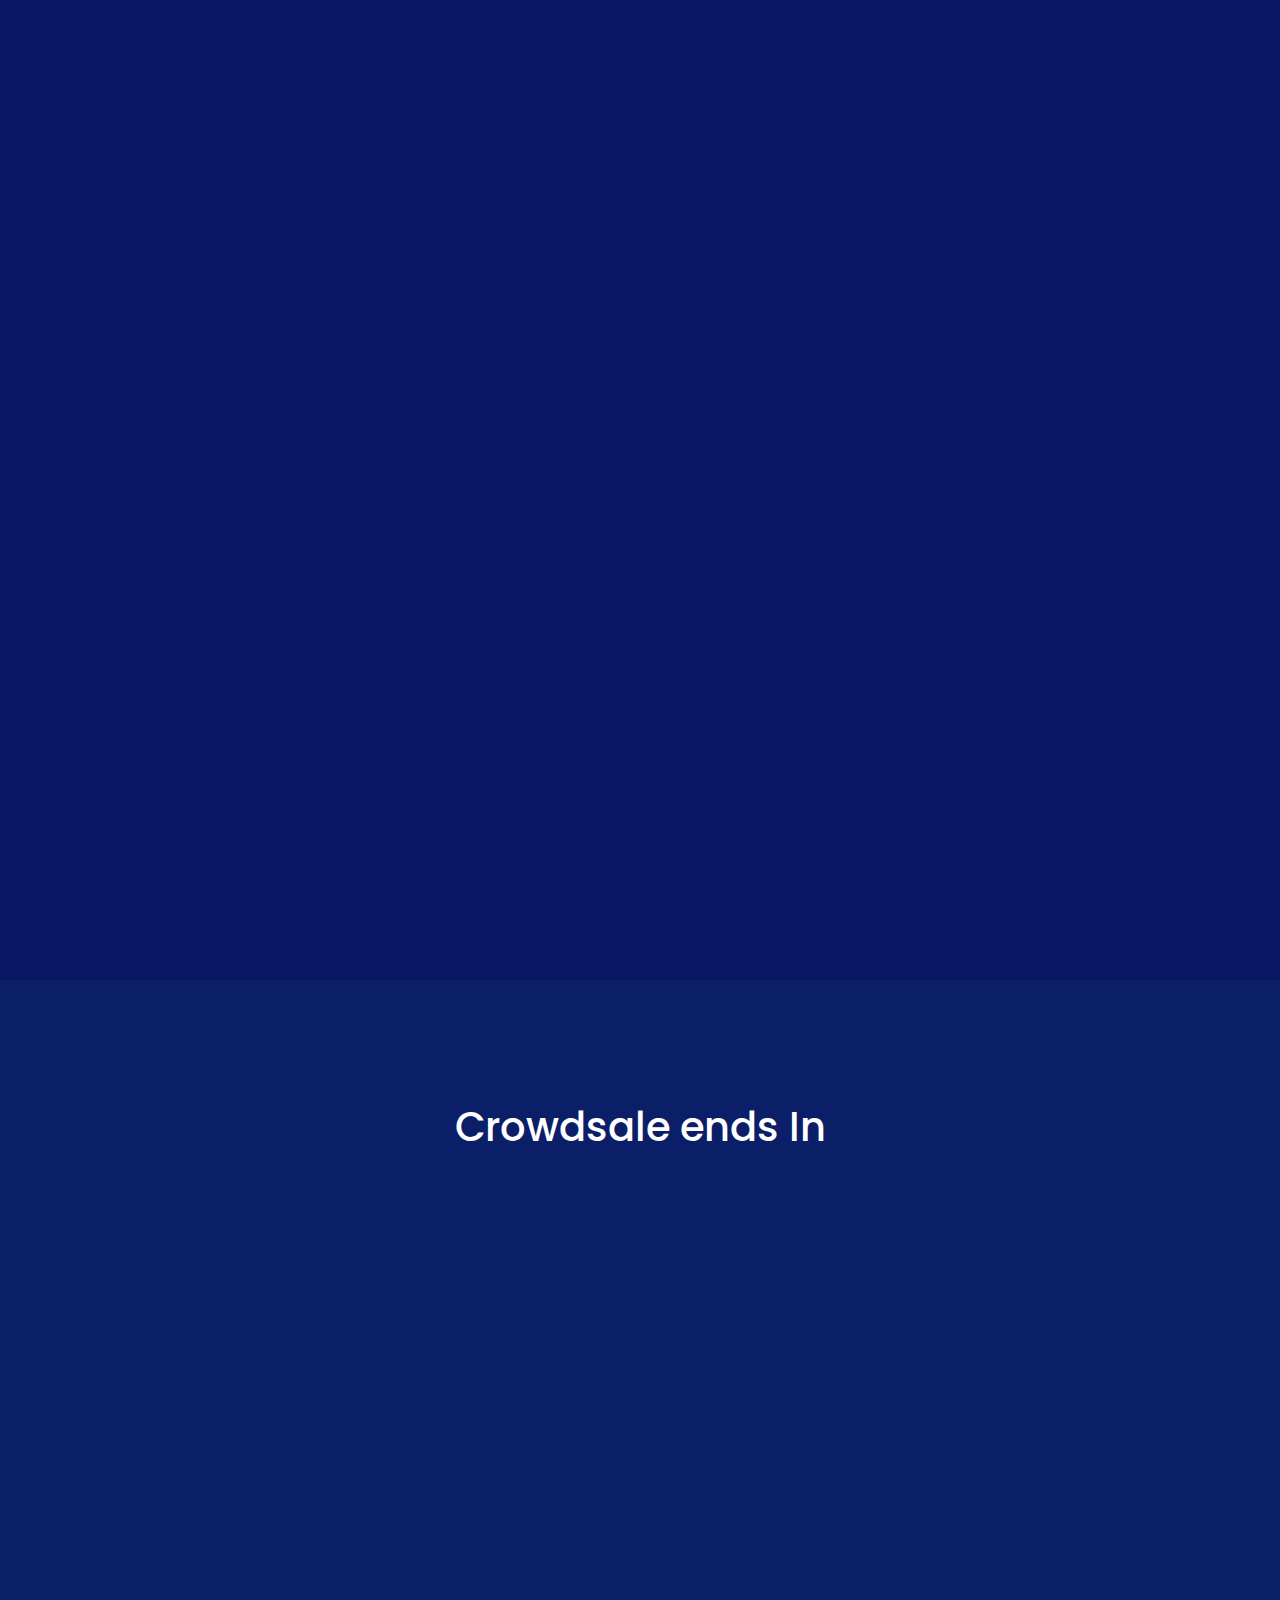
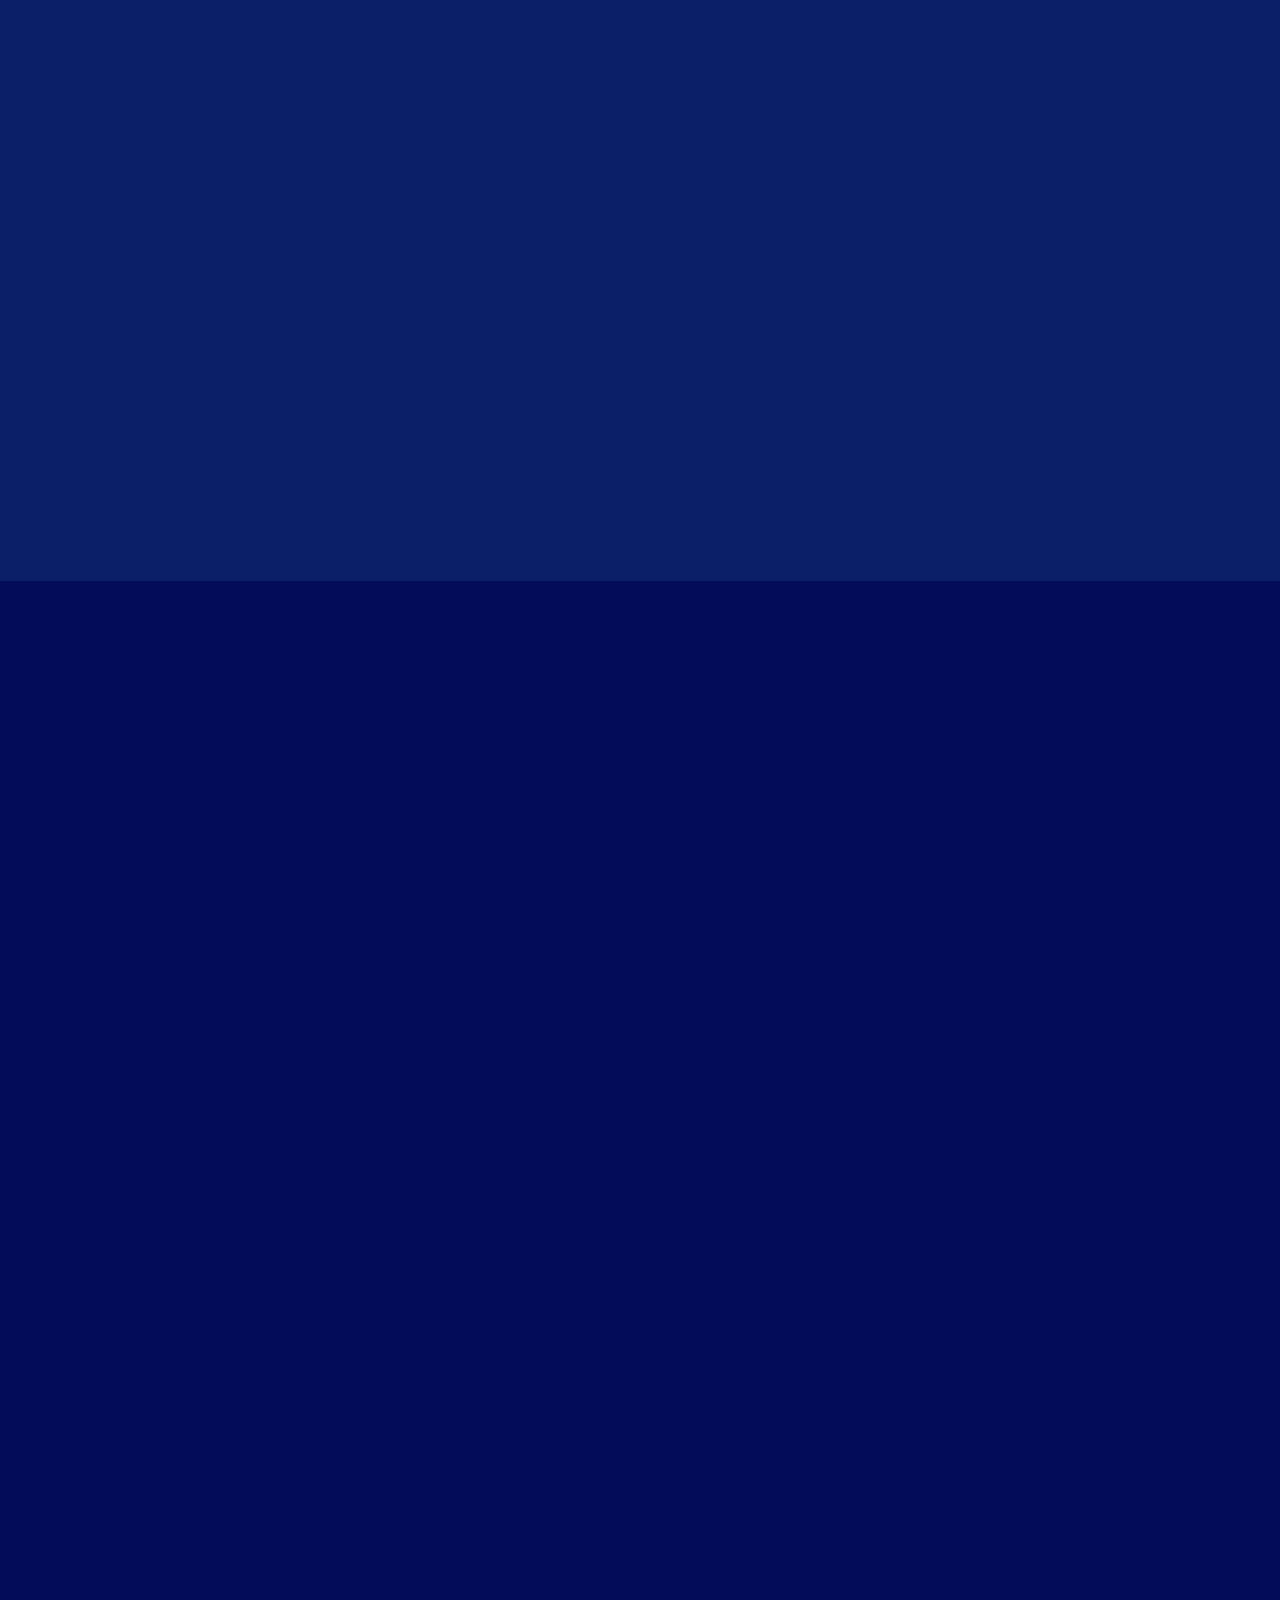
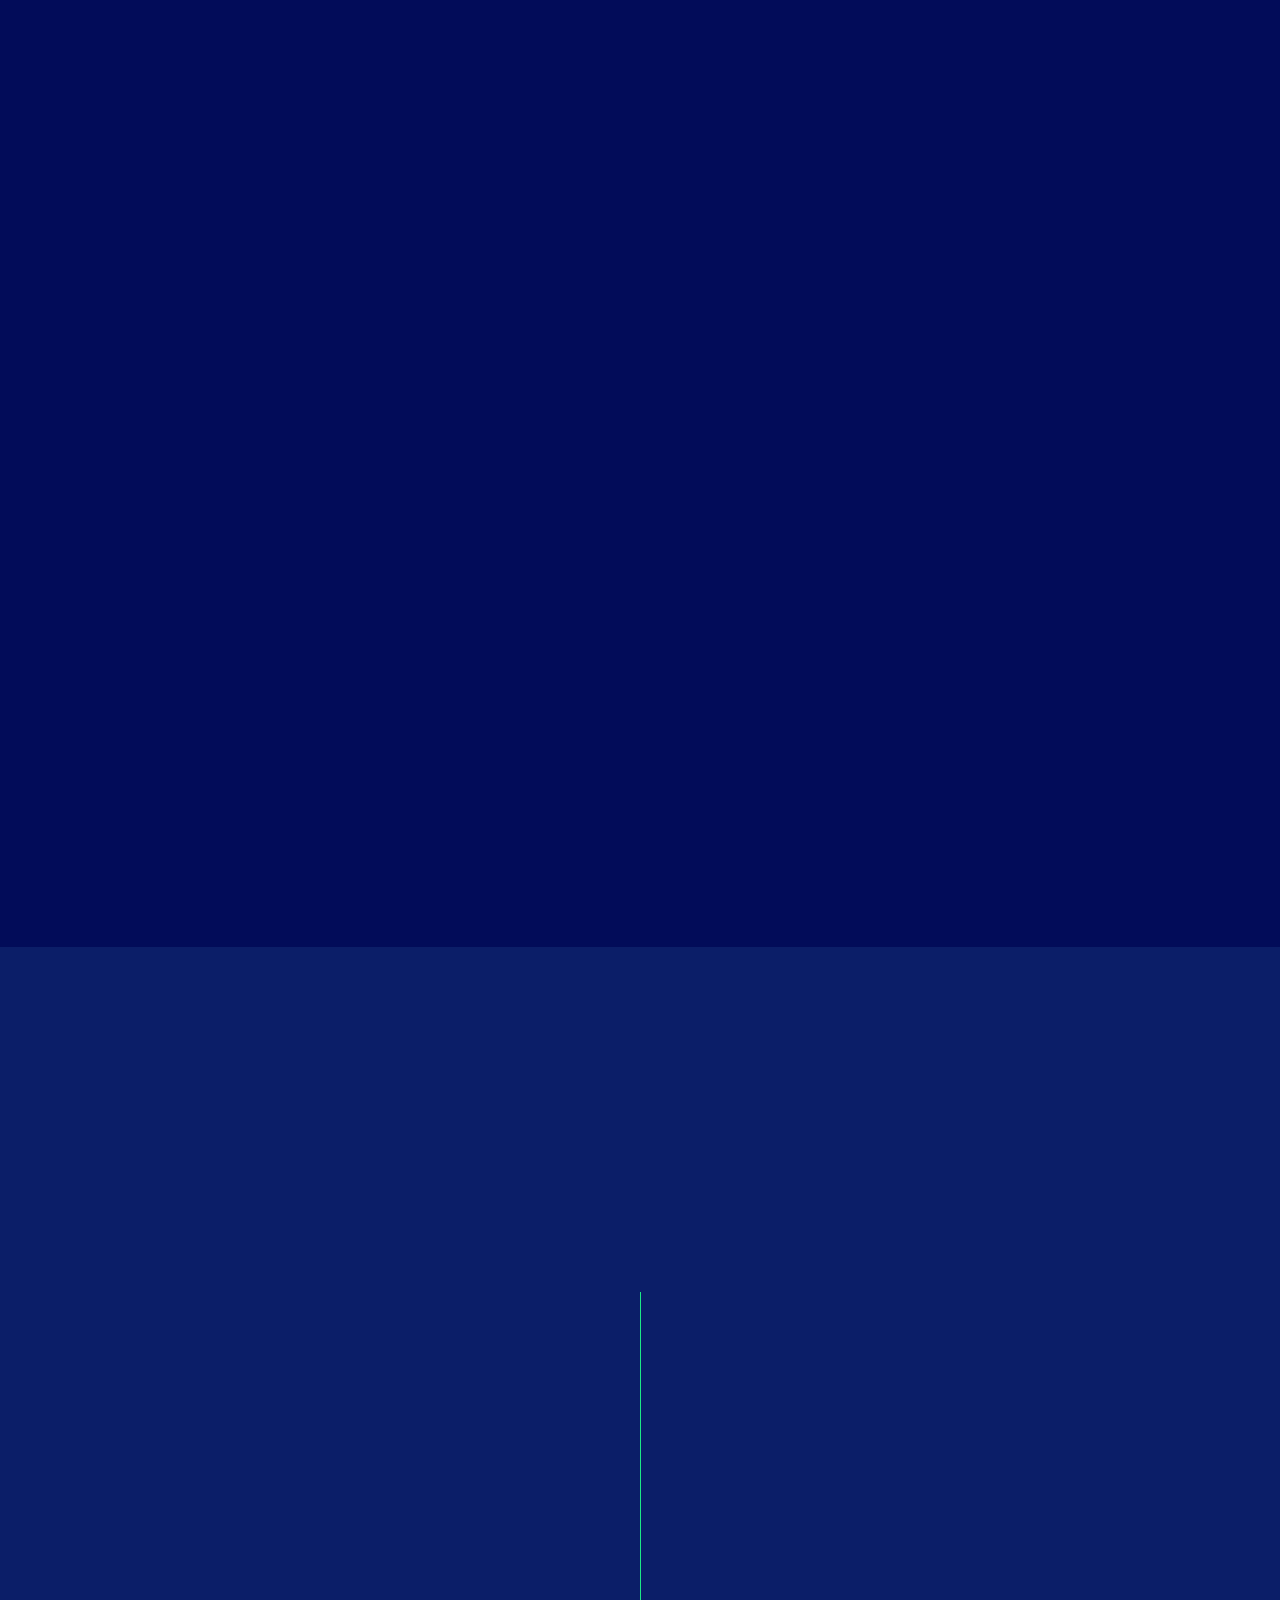
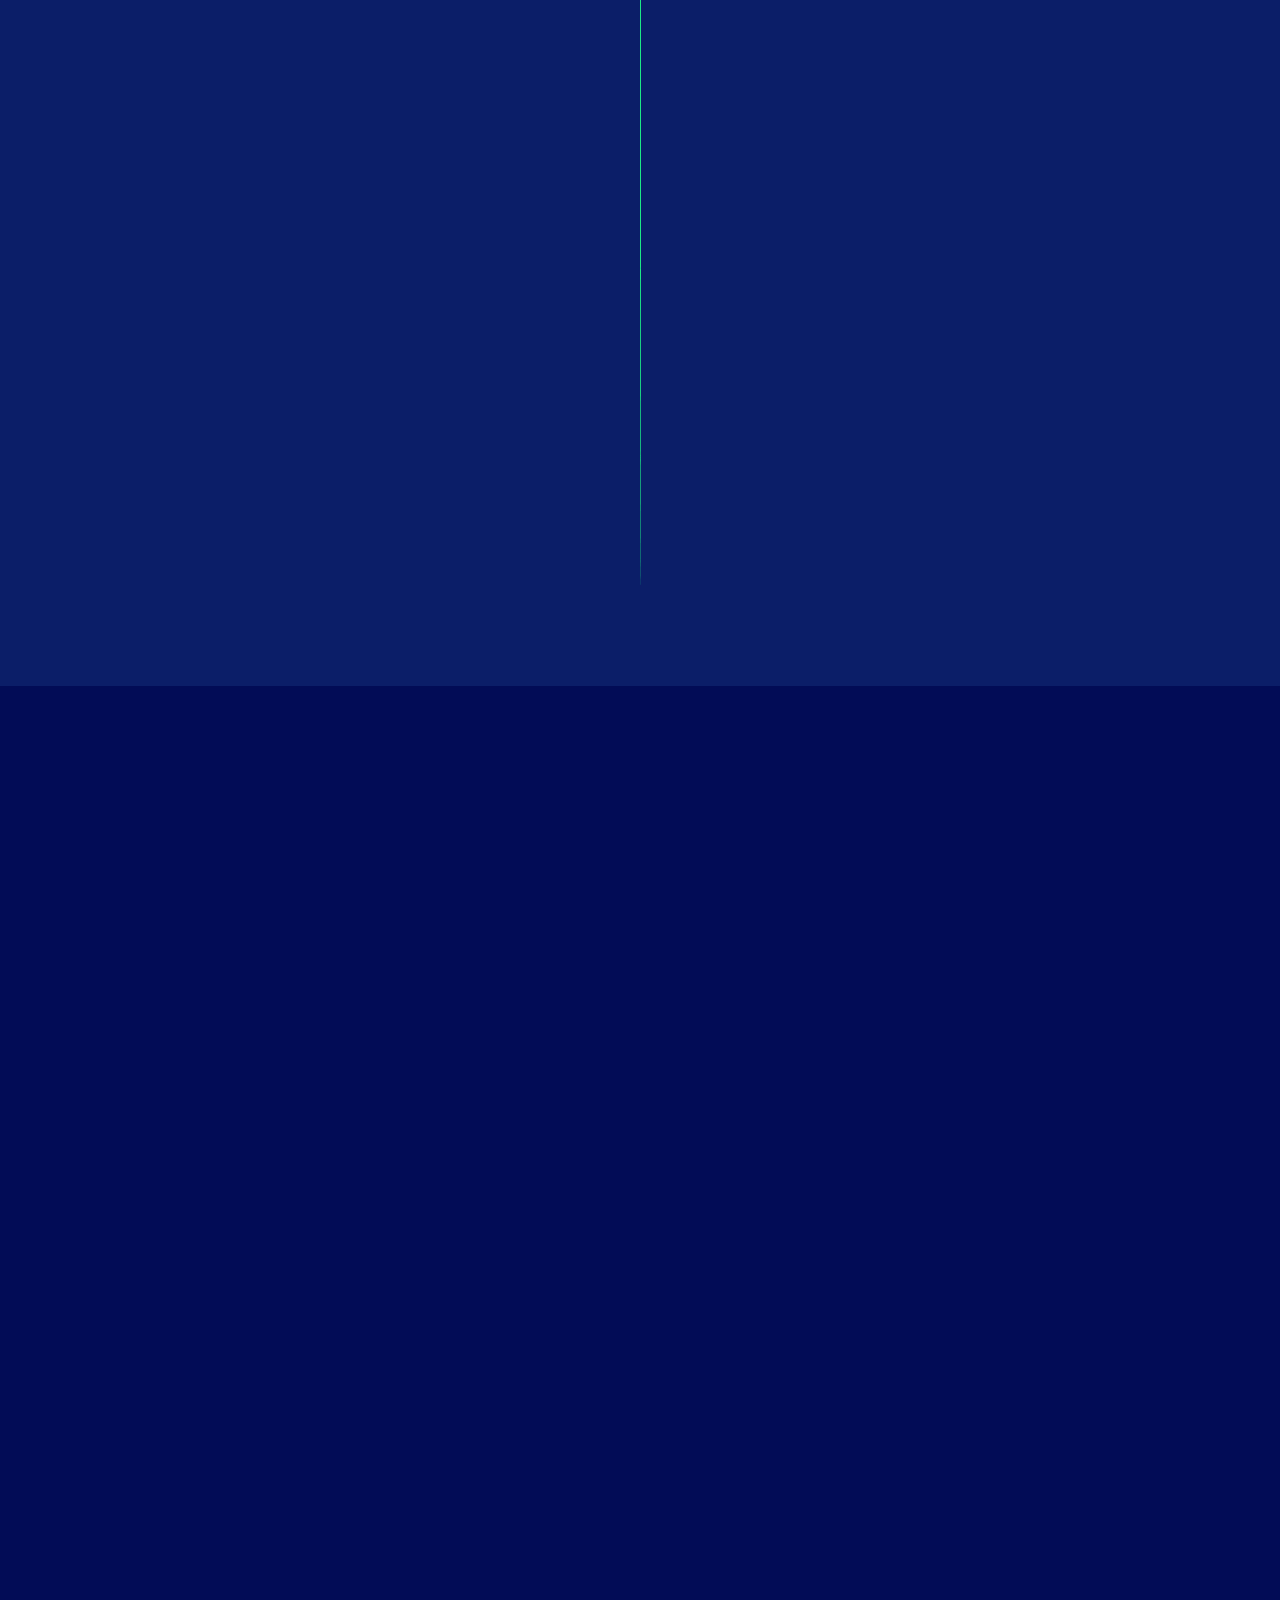
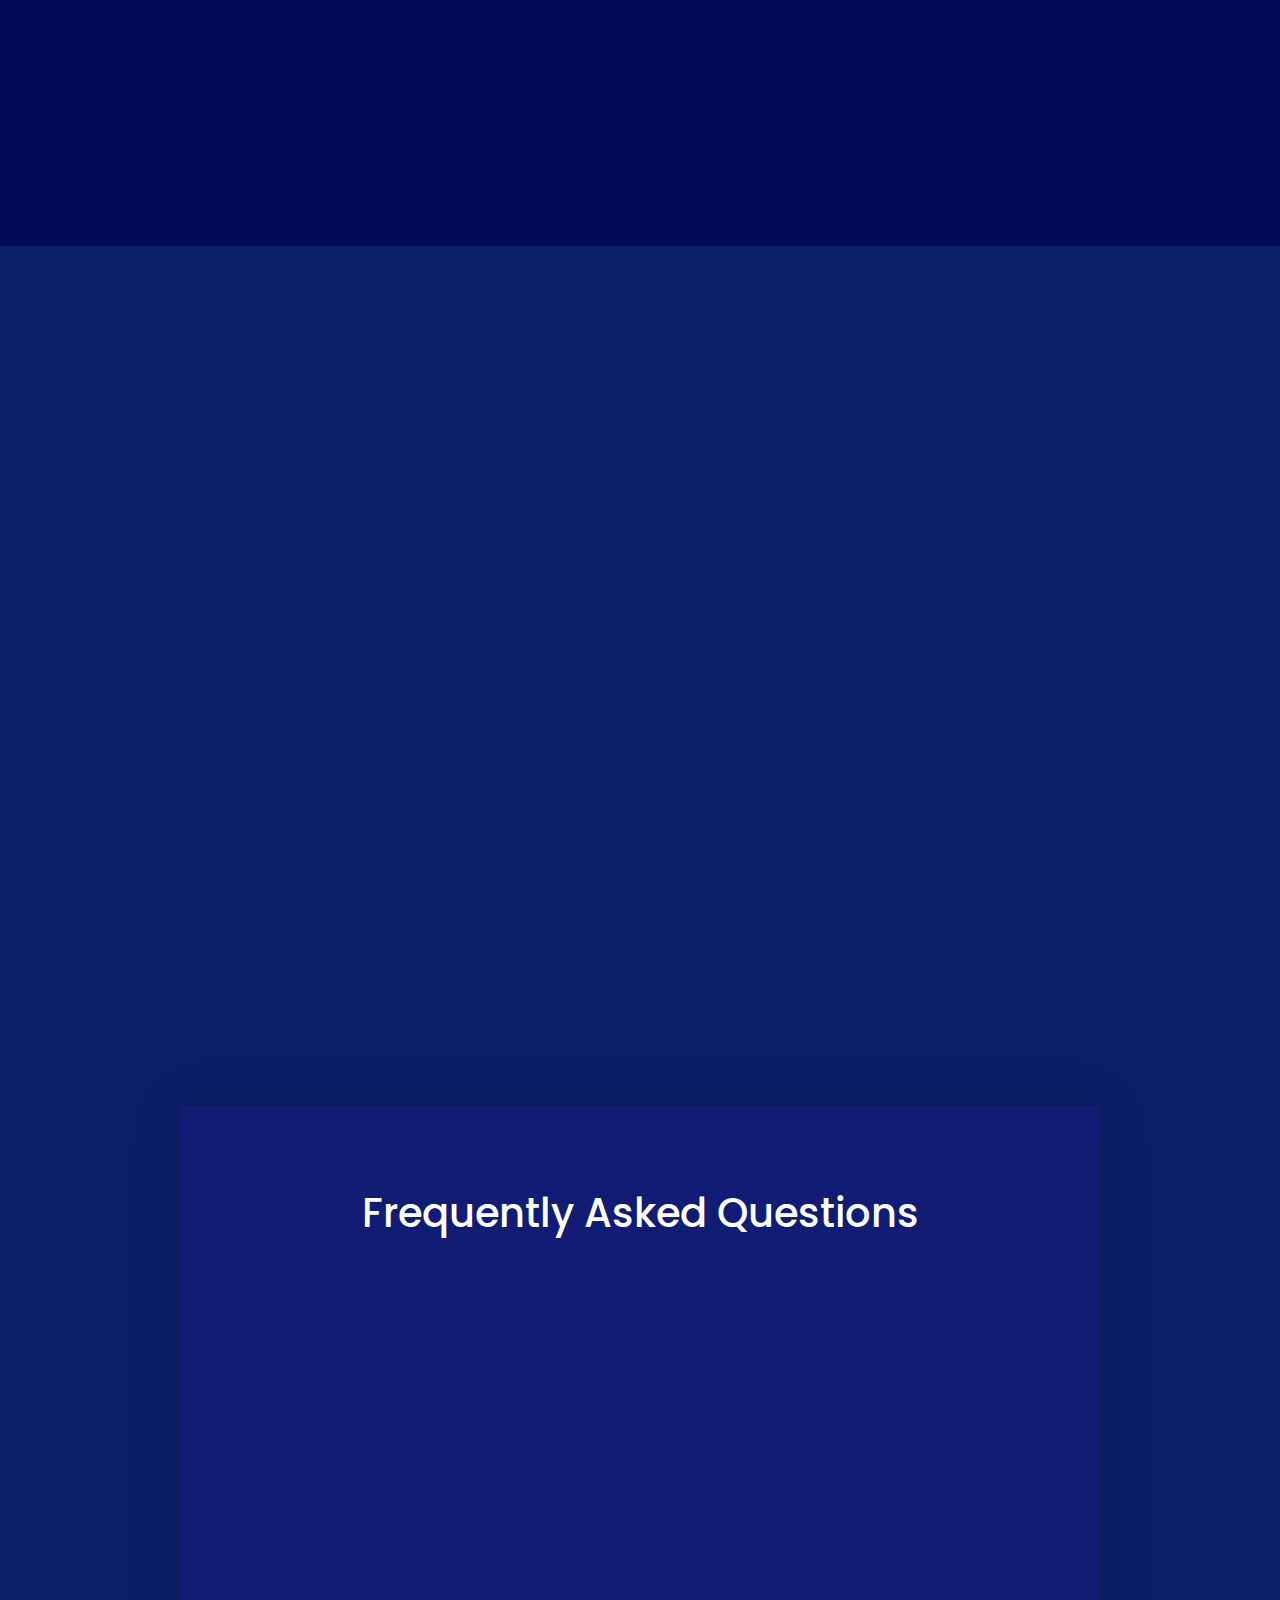
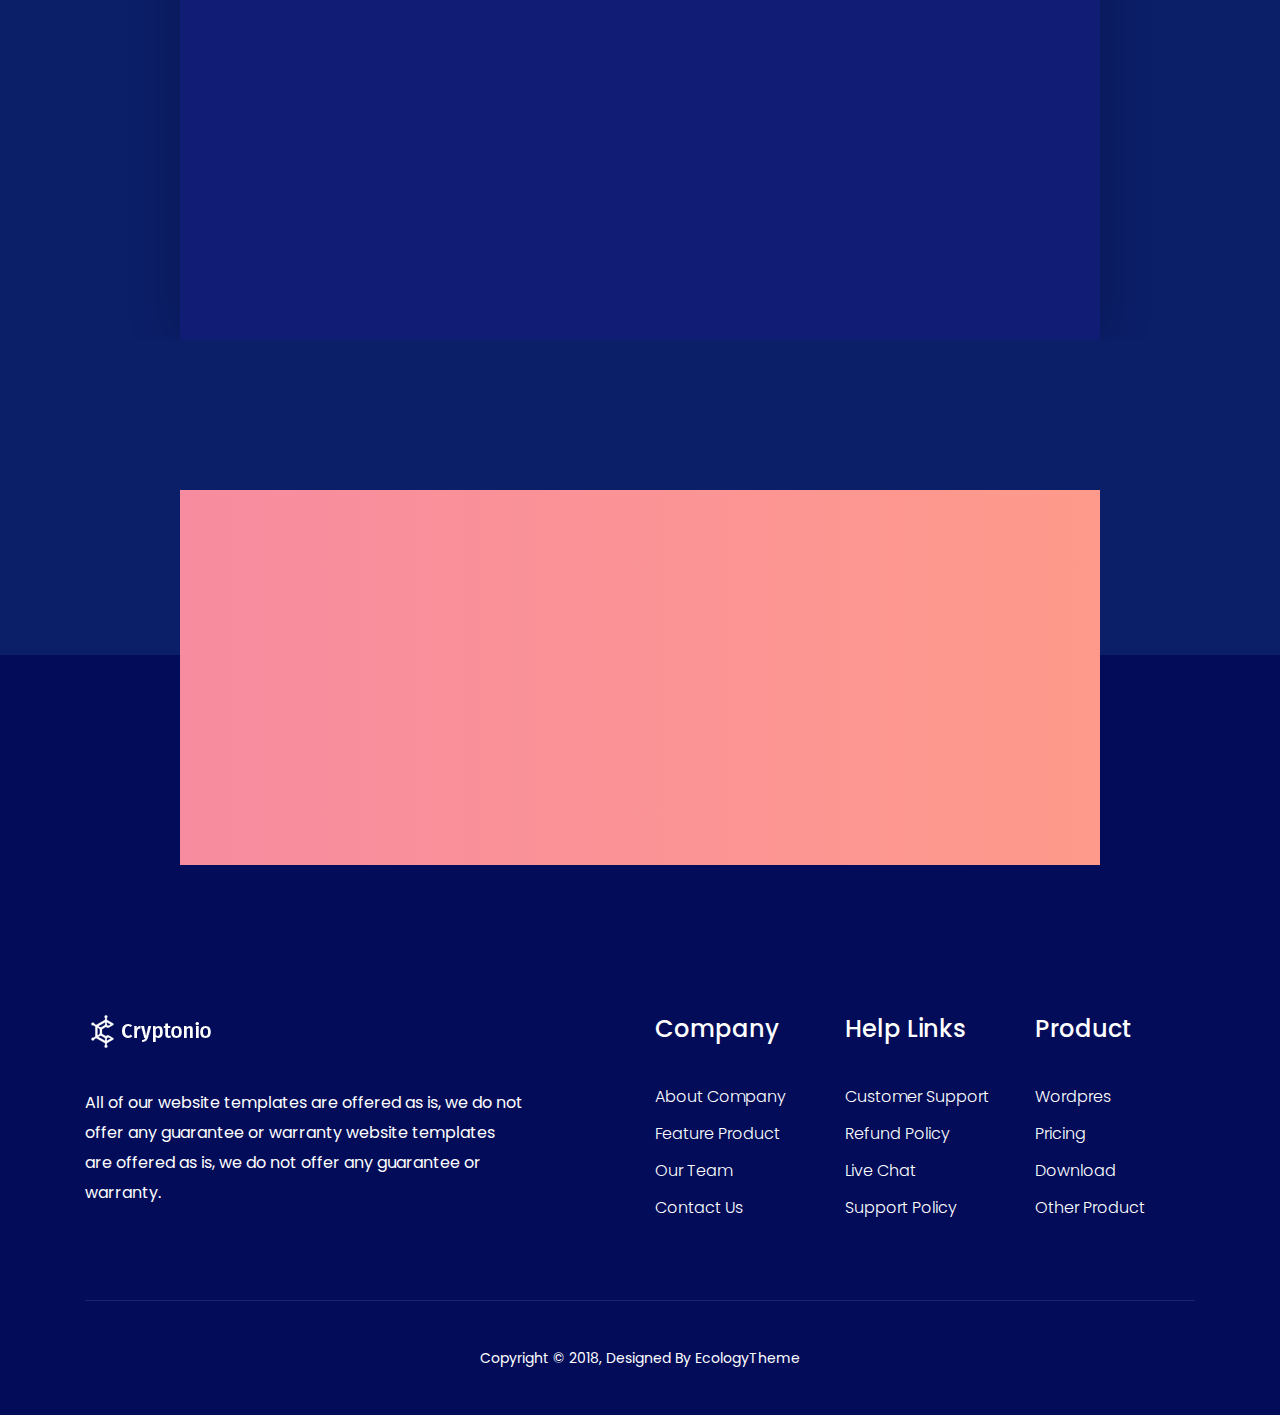
<file: index-03.html>
<!doctype html>
<html lang="en">
<head>
    <!-- Required meta tags -->
    <meta charset="UTF-8">
    <meta name="description" content="Cryptocurrency Landing Page HTML5 Template">
    <meta name="keywords" content="Cryptocurrency, bitcoin, bitcoin landing, blockchain, crypto trading ">
    <meta name="author" content="EcologyTheme">
    <meta name="viewport" content="width=device-width, initial-scale=1.0">
    <title>Cryptonio - Bitcoin ICO Cryptocurrency Landing Page HTML Template</title>
    <link rel="shortcut icon" href="images/favicon.ico" type="image/x-icon">
    <!-- Goole Font -->
    <link href="https://fonts.googleapis.com/css?family=Poppins:300,400,500,600,700" rel="stylesheet"> 
    <link href="https://fonts.googleapis.com/css?family=Open+Sans:400,600,700" rel="stylesheet"> 
    <!-- Bootstrap CSS -->
    <link rel="stylesheet" href="css/assets/bootstrap.min.css">
    <link rel="stylesheet" href="css/assets/font-awesome.min.css">
    <link rel="stylesheet" href="fonts/flaticon/flaticon.css">
    <link rel="stylesheet" href="css/assets/magnific-popup.css">
    <link rel="stylesheet" href="css/assets/jquery.countdown.css"> 
    <link rel="stylesheet" href="css/assets/animate.css">
    <link rel="stylesheet" href="css/assets/owl.carousel.css">
    <link rel="stylesheet" href="css/assets/owl.theme.css">
    <!-- preloader css-->    
    <link rel="stylesheet" href="css/assets/preloader.css">
    <!-- main style-->
    <link rel="stylesheet" href="css/style.css">
    <link rel="stylesheet" href="css/cryptonio.css">
    <link rel="stylesheet" href="css/responsive.css">
                            
    <!-- HTML5 shim and Respond.js IE8 support of HTML5 elements and media queries -->
    <!-- WARNING: Respond.js doesn't work if you view the page via file:// -->
    <!--[if lt IE 9]>
      <script src="https://oss.maxcdn.com/html5shiv/3.7.2/html5shiv.min.js"></script>
      <script src="https://oss.maxcdn.com/respond/1.4.2/respond.min.js"></script>
    <![endif]-->
</head>
<body>
<!-- Preloader -->
<div id="loader-wrapper">
    <div id="loader"></div>
    <div class="loader-section section-left"></div>
    <div class="loader-section section-right"></div>
</div>
<header id="header" class="header header-01">
    <!-- START Navbar -->
    <nav class="navbar navbar-expand-md navbar-light bg-faded cripto_nav">
        <div class="container">
            <button class="navbar-toggler navbar-toggler-right" type="button" data-toggle="collapse" data-target="#navbarSupportedContent" aria-controls="navbarSupportedContent" aria-expanded="false" aria-label="Toggle navigation">
                <i class="fas fa-bars"></i>
            </button>
            <a class="navbar-brand" data-scroll href="index-03.html"><img src="images/logo.png" alt="logo"></a>

            <div class="collapse navbar-collapse" id="navbarSupportedContent">
                <ul class="navbar-nav ml-auto">
                    <li class="nav-item"><a data-scroll href="#header" class="nav-link active">Home</a></li>
                    <li class="nav-item"><a data-scroll href="#about_cryptonic" class="nav-link">About</a></li>
                    <li class="nav-item"><a data-scroll href="#countdown-area" class="nav-link">Token Sale</a></li>
                    <li class="nav-item"><a data-scroll href="#roadmap" class="nav-link">Roadmap</a></li>
                    <li class="nav-item"><a data-scroll href="#team_membar" class="nav-link">Team</a></li>                    
                    <li class="nav-item"><a data-scroll href="#faq-area" class="nav-link">Faq</a></li>
                    <li class="nav-item"><a data-scroll href="#subscribe-wrapper" class="nav-link">Contact</a></li>
                </ul>
            </div>
            <div class="language">
                <a href="#" class="token">Buy token</a>
                <div class="dropdown"><span>Eng<i class="fas fa-chevron-down"></i></span>
                    <ul class="dropdown-menu">
                        <li><a class="dropdown-item" href="blog.html">Deutsch</a></li>
                        <li><a class="dropdown-item" href="blog-post.html">Español</a></li>
                        <li><a class="dropdown-item" href="shop.html">Spanish</a></li>
                    </ul>
                </div>
            </div>
        </div>
    </nav><!-- END Navbar -->
    <div class="container">
        <div class="row">  
            <div class="col-sm-12  col-md-12 col-lg-7">
                <div class="intro-text">
                    <h1>Cryptocurrency is a Digital asset designed To work.</h1>
                    <p>Collaboratively engineer impactful niches for business technologies dramatically recaptiualize crossunit. </p>
                    <a href="#" class="btn btn-default btn-default-style intro_active_3 intro_btn_3">White Paper</a>
					<a href="#" class="btn btn-default btn-default-style intro_btn_3">Try App</a>
                </div>
            </div>
            <div class="col-sm-12 col-md-12 col-lg-5 img-wrapper">
                <div class="intro-img">
                    <img src="images/banner-vector.png" alt="">
                </div>
            </div>
        </div>    
    </div>
    <div id="particles-jsi3" class="particles"></div>  
</header> <!-- End Header -->

<section id="benefits">
    <div class="container">
        <div class="row">        
            <div class="col-sm-12">
                <div class="sub-title">
                    <h2 class=" wow fadeInUp" data-wow-duration="2s" data-wow-delay=".2s">Benefits of Using Our Solution</h2>
                    <p class=" wow fadeInUp" data-wow-duration="2s" data-wow-delay=".3s">Due to the use of large computing power and artificial based on the neural network, the NRM assistant will instantly analyze user data and offer solutions for their further use.</p>
                </div>
            </div>
        </div>
        <div class="row">    
            <div class="col-sm-12 col-md-6 col-lg-3 benefits-single-item wow fadeInUp" data-wow-duration="2s" data-wow-delay=".2s">
                <div class="benefits-single-wrapper">
                    <div class="benefits-img">
                        <img src="images/icons/benefits-01.png" alt="">
                    </div>
                    <h4>Strategy</h4>
                </div>
            </div>

            <div class="col-sm-12 col-md-6 col-lg-3 benefits-single-item wow fadeInUp" data-wow-duration="2s" data-wow-delay=".3s">
                <div class="benefits-single-wrapper">
                    <div class="benefits-img">
                        <img src="images/icons/benefits-02.png" alt="">
                    </div>
                    <h4>Blockchain Based</h4>
                </div>
            </div>

            <div class="col-sm-12 col-md-6 col-lg-3 benefits-single-item wow fadeInUp" data-wow-duration="2s" data-wow-delay=".4s">
                <div class="benefits-single-wrapper">
                    <div class="benefits-img">
                        <img src="images/icons/benefits-03.png" alt="">
                    </div>
                    <h4>Real Time updates</h4>
                </div>
            </div>

            <div class="col-sm-12 col-md-6 col-lg-3 benefits-single-item wow fadeInUp" data-wow-duration="2s" data-wow-delay=".5s">
                <div class="benefits-single-wrapper">
                    <div class="benefits-img">
                        <img src="images/icons/benefits-04.png" alt="">
                    </div>
                    <h4>Smart Contract</h4>
                </div>
            </div>
        </div>    
    </div>

    <div id="about_cryptonic" class="about_cryptonic">
        <div class="about-img">
            <div class="img-wrapper  wow fadeInUp" data-wow-duration="2s" data-wow-delay=".3s">
                 <img src="images/about.png" alt="">
            </div>
        </div>
        <div class="container">
            <div class="row  justify-content-end">  
				<div class="col-sm-12 col-md-8 col-lg-6 padding-none">
					<div class="about_cryptonic-content">
						<h6 class=" wow fadeInUp" data-wow-duration="2s" data-wow-delay=".2s"><span></span>About Cryptonic Coin</h6>
						<h2 class=" wow fadeInUp" data-wow-duration="2s" data-wow-delay=".3s">Cryptonio Theme is The Best for your ICO.</h2>
						<p class=" wow fadeInUp" data-wow-duration="2s" data-wow-delay=".4s">Artificial intelligence based on neural networks, built using the newest algorithms for self-learning, analysis and comparison of neurons in which will be self-corrected, based on the history of success and failure, taking into account the correlation of the objects of analysis.</p>

						<p class=" wow fadeInUp" data-wow-duration="2s" data-wow-delay=".5s">Due to the use of large computing power and artificial based on the neural network, the NRM assistant will instantly analyze user data and offer solutions for their further use.</p>
						<a href="#" class="btn btn-default btn-default-style wow fadeInUp" data-wow-duration="2s" data-wow-delay=".5s">DOWNLOAD WHITEPAPER</a>
					</div>
				</div>
            </div>   
        </div>
    </div> 
</section> <!-- End Benefits -->

<section id="countdown-area">
    <div class="container">
        <div class="row">        
            <div class="col-sm-12">
                <div class="sub-title">
                    <h2>Crowdsale ends In</h2>
                </div>
            </div>
        </div>
        <div class="row">    
            <div class="col-sm-12 col-md-12 col-lg-12 ">
                <div class="countdown-wrapper wow fadeInUp" data-wow-duration="2s" data-wow-delay=".2s">
                    <div id="countdown"></div>
                </div>
            </div>

            <div class="col-sm-12 col-md-12 col-lg-12 ">
                <div id="progerss-wrapper">
                    
                    <div class="progress  wow fadeInUp" data-wow-duration="2s" data-wow-delay=".3s">
                        <div class="progress-bar"><span>80%</span></div>
                        <div class="minimum_goal">
                            <div class="progress-shpe"></div>
                            <div class="caption">
                                <span>Minimum Goal</span>
                                <h3>$713.07 K USD</h3>
                            </div>
                        </div>
                        <div class="heard_cap">
                            <div class="progress-shpe"></div>
                            <div class="caption">
                                <span>Hard Cap</span>
                                <h3>$900.07 K USD</h3>
                            </div>
                        </div>
                    </div>

                </div>
            </div>
            <div class="col-sm-12 col-md-12 col-lg-12 d-flex justify-content-center">
                <a href="#" class="btn btn-default btn-default-style  wow fadeInUp" data-wow-duration="2s" data-wow-delay=".4">Buy Token Now</a>
            </div>
        </div> 

        <div class="row">
            <div class="col-sm-12 col-md-12 col-lg-12">
                <div class="payment_mathod">
                    <h3  class="wow fadeInUp" data-wow-duration="2s" data-wow-delay=".2s">Payment Method</h3>
                    <div class="payment-options">
                        <a href="#" class="payment-single wow fadeInUp" data-wow-duration="2s" data-wow-delay=".2s">
                            <div class="payment-wrapper">
                                <div class="payment-icon">
                                    <i class="flaticon-litecoin"></i>
                                </div>
                            </div>
                        </a>
                        <a href="#" class="payment-single wow fadeInUp" data-wow-duration="2s" data-wow-delay=".3s">
                            <div class="payment-wrapper">
                                <div class="payment-icon">
                                    <i class="flaticon-euro"></i>
                                </div>
                            </div>
                        </a>
                        <a href="#" class="payment-single wow fadeInUp" data-wow-duration="2s" data-wow-delay=".4s">
                            <div class="payment-wrapper">
                                <div class="payment-icon">
                                    <i class="flaticon-ripple"></i>
                                </div>
                            </div>
                        </a>
                        <a href="#" class="payment-single wow fadeInUp" data-wow-duration="2s" data-wow-delay=".5s">
                            <div class="payment-wrapper">
                                <div class="payment-icon">
                                    <i class="flaticon-cryptocurrency"></i>
                                </div>
                            </div>
                        </a>
                        <a href="#" class="payment-single wow fadeInUp" data-wow-duration="2s" data-wow-delay=".6s">
                            <div class="payment-wrapper">
                                <div class="payment-icon">
                                   <i class="flaticon-litecoin"></i>
                                </div>
                            </div>
                        </a>
                    </div>
                </div>
            </div>
        </div>          
    </div>
</section> <!-- End Countdown -->

<section id="token_distribution" class="token_distribution">
    <div class="container">
        <div class="row">        
            <div class="col-sm-12">
                <div class="sub-title">
                    <h2 class="wow fadeInUp" data-wow-duration="2s" data-wow-delay=".2s">Initial Token Distribution</h2>
                    <p class="wow fadeInUp" data-wow-duration="2s" data-wow-delay=".3s">Due to the use of large computing power and artificial based on the neural network, the NRM assistant will instantly analyze user data and offer solutions for their further use.</p>
                </div>
            </div>
        </div>
        <div class="row">
            <div class="col-sm-12">
                <div class="token_distribution_wrapper wow fadeInUp" data-wow-duration="2s" data-wow-delay=".2s">
                    <img src="images/chart-3-01.png" alt="">
                </div>
            </div>
        </div>
    </div>
</section> <!-- End token distribution -->

<section id="token_funds" class="token_funds">
    <div class="container">
        <div class="row">        
            <div class="col-sm-12">
                <div class="sub-title">
                    <h2 class="wow fadeInUp" data-wow-duration="2s" data-wow-delay=".2s">Token Uses of Funds</h2>
                    <p class="wow fadeInUp" data-wow-duration="2s" data-wow-delay=".3s">Due to the use of large computing power and artificial based on the neural network, the NRM assistant will instantly analyze user data and offer solutions for their further use.</p>
                </div>
            </div>
        </div>
        <div class="row">
            <div class="col-sm-12 ">
                <div class="token_distribution_wrapper wow fadeInUp" data-wow-duration="2s" data-wow-delay=".3s">
                    <img src="images/chart-3-02.png" alt="">
                </div>
            </div>
        </div>
    </div>
</section> <!-- End token_funds -->

<section id="roadmap" class="roadmap">
    <div class="container">
        <div class="row">        
            <div class="col-sm-12">
                <div class="sub-title">
                    <h2 class="wow fadeInUp" data-wow-duration="2s" data-wow-delay=".2s">Cryptonio Roadmap</h2>
                    <p class="wow fadeInUp" data-wow-duration="2s" data-wow-delay=".3s">Due to the use of large computing power and artificial based on the neural network, the NRM assistant will instantly analyze user data and offer solutions for their further use.</p>
                </div>
            </div>
        </div>
        <div class="row">
            <div class="col-sm-12 roadmap-area">
                <div class="roadmap-tree">

                    <div class="row roadmap-cloumn pn_reverse  wow fadeInUp" data-wow-duration="2s" data-wow-delay=".2s">
                        <div class="roadmap-marker"></div>
                        <div class="col-sm-12 col-md-12 col-lg-6 roadmap-desc  roadmap-dese-left">
                            <div class="doc-wraper">
                                <h4>Start of Airdrop and Token Sale.</h4>
                                <p>Due to the use of large computing power and artificial based instantly analyze user data offer.</p>
                            </div>
                        </div>
                        <div class="col-sm-12 col-md-12 col-lg-6 roadmap-status roadmap-right">
                            <span>2018</span><span> May 17</span>
                        </div>
                    </div><!-- Ends: .row -->

                    <div class="row roadmap-cloumn wow fadeInUp" data-wow-duration="2s" data-wow-delay=".3s">
                        <div class="roadmap-marker marker-off"></div>
                        <div class="col-sm-12 col-md-12 col-lg-6 roadmap-status roadmap-left">
                            <span>2018</span><span> May 17</span>
                        </div>
                        <div class="col-sm-12 col-md-12 col-lg-6 roadmap-desc roadmap-dese-right">
                            <div class="doc-wraper">
                                <h4>Start of Airdrop and Token Sale.</h4>
                                <p>Due to the use of large computing power and artificial based instantly analyze user data offer.</p>
                            </div>
                        </div>
                    </div><!-- Ends: .row -->

                    <div class="row roadmap-cloumn pn_reverse  wow fadeInUp" data-wow-duration="2s" data-wow-delay=".4s">
                        <div class="roadmap-marker"></div>
                        <div class="col-sm-12 col-md-12 col-lg-6 roadmap-desc roadmap-dese-left">
                            <div class="doc-wraper">
                                <h4>Start of Airdrop and Token Sale.</h4>
                                <p>Due to the use of large computing power and artificial based instantly analyze user data offer.</p>
                            </div>
                        </div>
                        <div class="col-sm-12 col-md-12 col-lg-6 roadmap-status roadmap-right">
                            <span>2018</span><span> May 17</span>
                        </div>
                    </div><!-- Ends: .row -->

                    <div class="row roadmap-cloumn  wow fadeInUp" data-wow-duration="2s" data-wow-delay=".5s">
                        <div class="roadmap-marker marker-off"></div>
                        <div class="col-sm-12 col-md-12 col-lg-6 roadmap-status roadmap-left">
                            <span>2018</span><span> May 17</span>
                        </div>
                        <div class="col-sm-12 col-md-12 col-lg-6 roadmap-desc roadmap-dese-right">
                            <div class="doc-wraper">
                                <h4>Start of Airdrop and Token Sale.</h4>
                                <p>Due to the use of large computing power and artificial based instantly analyze user data offer.</p>
                            </div>
                        </div>
                    </div><!-- Ends: .row -->

                </div>
            </div>
            
        </div>
    </div>
</section> <!-- End roadmap -->

<section id="team_membar" class="team_membar">
    <div class="container">
        <div class="row">        
            <div class="col-sm-12">
                <div class="sub-title">
                    <h2 class=" wow fadeInUp" data-wow-duration="2s" data-wow-delay=".2s">Meet Our Team Member</h2>
                    <p class=" wow fadeInUp" data-wow-duration="2s" data-wow-delay=".3s">Due to the use of large computing power and artificial based on the neural network, the NRM assistant will instantly analyze user data and offer solutions for their further use.</p>
                </div>
            </div>
        </div>
        <div class="row single-row">
            <div class="col-sm-6 col-md-6 col-lg-3 single-wrapper">
                <div class="team-single-item  wow fadeInUp" data-wow-duration="2s" data-wow-delay=".2s">
                    <figure>
                        <div class="member-img">
                            <img src="images/team/team-01.jpg" alt="member img" class="img-fluid">
                        </div>
                        <figcaption>
                            <div class="member-name">
                                <h4>Ariyan Rovert</h4>
                                <span>Ceo & Co-Founder</span>
                            </div>
                            <ul class="social-links list-unstyled">
                                <li class="nav-item"><a href="#"><i class="fab fa-facebook-f"></i></a></li>
                                <li class="nav-item"><a href="#"><i class="fab fa-twitter"></i></a></li>
                                <li class="nav-item"><a href="#"><i class="fab fa-linkedin-in"></i></a></li>
                                <li class="nav-item"><a href="#"><i class="fab fa-instagram"></i></a></li>
                            </ul>
                        </figcaption>
                    </figure>
                </div>
            </div>
            
            <div class="col-sm-6 col-md-6 col-lg-3 single-wrapper">
                <div class="team-single-item  wow fadeInUp" data-wow-duration="2s" data-wow-delay=".3s">
                    <figure>
                        <div class="member-img">
                            <img src="images/team/team-02.jpg" alt="member img" class="img-fluid">
                        </div>
                        <figcaption>
                            <div class="member-name">
                                <h4>David Martin</h4>
                                <span>Co-Founder & Team Lead</span>
                            </div>                            
                            <ul class="social-links list-unstyled">
                                <li class="nav-item"><a href="#"><i class="fab fa-facebook-f"></i></a></li>
                                <li class="nav-item"><a href="#"><i class="fab fa-twitter"></i></a></li>
                                <li class="nav-item"><a href="#"><i class="fab fa-linkedin-in"></i></a></li>
                                <li class="nav-item"><a href="#"><i class="fab fa-instagram"></i></a></li>
                            </ul>
                        </figcaption>
                    </figure>
                </div>
            </div>
            
            <div class="col-sm-6 col-md-6 col-lg-3 single-wrapper">
                <div class="team-single-item  wow fadeInUp" data-wow-duration="2s" data-wow-delay=".4s">
                    <figure>
                        <div class="member-img">
                            <img src="images/team/team-03.jpg" alt="member img" class="img-fluid">
                        </div>
                        <figcaption>
                            <div class="member-name">
                                <h4>Reena Scot</h4>
                                <span>Team Lead</span>
                            </div>                            
                            <ul class="social-links list-unstyled">
                                <li class="nav-item"><a href="#"><i class="fab fa-facebook-f"></i></a></li>
                                <li class="nav-item"><a href="#"><i class="fab fa-twitter"></i></a></li>
                                <li class="nav-item"><a href="#"><i class="fab fa-linkedin-in"></i></a></li>
                                <li class="nav-item"><a href="#"><i class="fab fa-instagram"></i></a></li>
                            </ul>
                        </figcaption>
                    </figure>
                </div>
            </div>
            
            <div class="col-sm-6 col-md-6 col-lg-3 single-wrapper">
                <div class="team-single-item  wow fadeInUp" data-wow-duration="2s" data-wow-delay=".5s">
                    <figure>
                        <div class="member-img">
                            <img src="images/team/team-04.jpg" alt="member img" class="img-fluid">
                        </div>
                        <figcaption>
                            <div class="member-name">
                                <h4>Paul Smith</h4>
                                <span>Co-Founder</span>
                            </div>                            
                            <ul class="social-links list-unstyled">
                                <li class="nav-item"><a href="#"><i class="fab fa-facebook-f"></i></a></li>
                                <li class="nav-item"><a href="#"><i class="fab fa-twitter"></i></a></li>
                                <li class="nav-item"><a href="#"><i class="fab fa-linkedin-in"></i></a></li>
                                <li class="nav-item"><a href="#"><i class="fab fa-instagram"></i></a></li>
                            </ul>
                        </figcaption>
                    </figure>
                </div>
            </div>
        </div> 

        <div class="row single-row">
            <div class="col-sm-6 col-md-6 col-lg-3 single-wrapper">
                <div class="team-single-item  wow fadeInUp" data-wow-duration="2s" data-wow-delay=".2s">
                    <figure>
                        <div class="member-img">
                            <img src="images/team/team-01.jpg" alt="member img" class="img-fluid">
                        </div>
                        <figcaption>
                            <div class="member-name">
                                <h4>Ariyan Rovert</h4>
                                <span>Ceo & Co-Founde</span>
                            </div>                            
                            <ul class="social-links list-unstyled">
                                <li class="nav-item"><a href="#"><i class="fab fa-facebook-f"></i></a></li>
                                <li class="nav-item"><a href="#"><i class="fab fa-twitter"></i></a></li>
                                <li class="nav-item"><a href="#"><i class="fab fa-linkedin-in"></i></a></li>
                                <li class="nav-item"><a href="#"><i class="fab fa-instagram"></i></a></li>
                            </ul>
                        </figcaption>
                    </figure>
                </div>
            </div>
            
            <div class="col-sm-6 col-md-6 col-lg-3 single-wrapper">
                <div class="team-single-item  wow fadeInUp" data-wow-duration="2s" data-wow-delay=".3s">
                    <figure>
                        <div class="member-img">
                            <img src="images/team/team-02.jpg" alt="member img" class="img-fluid">
                        </div>
                        <figcaption>
                            <div class="member-name">
                                <h4>David Martin</h4>
                                <span>Founder</span>
                            </div>                            
                            <ul class="social-links list-unstyled">
                                <li class="nav-item"><a href="#"><i class="fab fa-facebook-f"></i></a></li>
                                <li class="nav-item"><a href="#"><i class="fab fa-twitter"></i></a></li>
                                <li class="nav-item"><a href="#"><i class="fab fa-linkedin-in"></i></a></li>
                                <li class="nav-item"><a href="#"><i class="fab fa-instagram"></i></a></li>
                            </ul>
                        </figcaption>
                    </figure>
                </div>
            </div>
            
            <div class="col-sm-6 col-md-6 col-lg-3 single-wrapper">
                <div class="team-single-item  wow fadeInUp" data-wow-duration="2s" data-wow-delay=".4s">
                    <figure>
                        <div class="member-img">
                            <img src="images/team/team-03.jpg" alt="member img" class="img-fluid">
                        </div>
                        <figcaption>
                            <div class="member-name">
                                <h4>Reena Scot</h4>
                                <span>Ceo & Co-Founde</span>
                            </div>                            
                            <ul class="social-links list-unstyled">
                                <li class="nav-item"><a href="#"><i class="fab fa-facebook-f"></i></a></li>
                                <li class="nav-item"><a href="#"><i class="fab fa-twitter"></i></a></li>
                                <li class="nav-item"><a href="#"><i class="fab fa-linkedin-in"></i></a></li>
                                <li class="nav-item"><a href="#"><i class="fab fa-instagram"></i></a></li>
                            </ul>
                        </figcaption>
                    </figure>
                </div>
            </div>
            
            <div class="col-sm-6 col-md-6 col-lg-3 single-wrapper">
                <div class="team-single-item  wow fadeInUp" data-wow-duration="2s" data-wow-delay=".5s">
                    <figure>
                        <div class="member-img">
                            <img src="images/team/team-04.jpg" alt="member img" class="img-fluid">
                        </div>
                        <figcaption>
                            <div class="member-name">
                                <h4>Paul Smith</h4>
                                <span>Co-Founde</span>
                            </div>
                            <ul class="social-links list-unstyled">
                                <li class="nav-item"><a href="#"><i class="fab fa-facebook-f"></i></a></li>
                                <li class="nav-item"><a href="#"><i class="fab fa-twitter"></i></a></li>
                                <li class="nav-item"><a href="#"><i class="fab fa-linkedin-in"></i></a></li>
                                <li class="nav-item"><a href="#"><i class="fab fa-instagram"></i></a></li>
                            </ul>
                        </figcaption>
                    </figure>
                </div>
            </div>
        </div> 
    </div>
</section>  <!-- End team_membar -->

<section id="logos" class="logos">
    <div class="container">
        <div class="row">        
            <div class="col-sm-12">
                <div class="sub-title">
                    <h2 class=" wow fadeInUp" data-wow-duration="2s" data-wow-delay=".2s">Cryptonio As Seen On</h2>
                    <p class=" wow fadeInUp" data-wow-duration="2s" data-wow-delay=".3s">Due to the use of large computing power and artificial based on the neural network, the NRM assistant will instantly analyze user data and offer solutions for their further use.</p>
                </div>
            </div>
        </div>
        <div class="row">
            <div class="col-sm-12 roadmap-area">
                
                <div class="companis-logo-wapper">
                    <ul class="companis-logos  wow fadeInUp" data-wow-duration="2s" data-wow-delay=".2s">
                        <li><img src="images/logos/partner6-1.png" alt=""></li>
                        <li><img src="images/logos/partner6-2.png" alt=""></li>
                        <li><img src="images/logos/partner6-3.png" alt=""></li>
                        <li><img src="images/logos/partner6-4.png" alt=""></li>
                        <li><img src="images/logos/partner6-5.png" alt=""></li>
                    </ul>
                    <ul class="companis-logos  wow fadeInUp" data-wow-duration="2s" data-wow-delay=".3s">
                        <li><img src="images/logos/partner6-6.png" alt=""></li>
                        <li><img src="images/logos/partner6-7.png" alt=""></li>
                        <li><img src="images/logos/partner6-8.png" alt=""></li>
                        <li><img src="images/logos/partner6-1.png" alt=""></li>
                        <li><img src="images/logos/partner6-2.png" alt=""></li>
                    </ul>
                    <ul class="companis-logos  wow fadeInUp" data-wow-duration="2s" data-wow-delay=".4s">
                        <li><img src="images/logos/partner6-3.png" alt=""></li>
                        <li><img src="images/logos/partner6-4.png" alt=""></li>
                        <li><img src="images/logos/partner6-5.png" alt=""></li>
                    </ul>
                </div>
            </div>
            
        </div>
    </div>
</section>  <!-- End logos -->

<section id="faq-area" class="faq-area">
    <div class="container">
        <div class="row d-flex justify-content-center">
            <div class="col-sm-10">
                <div class="faq-wrapper">
                    <div class="sub-title">
                        <h2>Frequently Asked Questions</h2>
                    </div>
                    <div id="accordion">
                        <div class="card  wow fadeInUp" data-wow-duration="2s" data-wow-delay=".2s">
                            <div class="card-header" id="heading-1">
                                <a data-toggle="collapse" href="#collapse-1" aria-expanded="true" aria-controls="collapse-1">
                                    What cryptocurrencies can I use to purchase?
                                </a>
                            </div>
                            <div id="collapse-1" class="collapse show" data-parent="#accordion" aria-labelledby="heading-1">
                                <div class="card-body">
                                    Artificial intelligence based on neural networks, built using the newest algorithms for self learning, analysis and comparison of neurons in which will be self-corrected, based on the history of success and failure, taking into account the correlation of the objects of analysis.
                                </div>
                            </div>
                        </div>

                        <div class="card  wow fadeInUp" data-wow-duration="2s" data-wow-delay=".3s">
                            <div class="card-header" id="heading-2">
                                <a data-toggle="collapse" href="#collapse-2" aria-expanded="true" aria-controls="collapse-2">
                                    How do I benefit from the ICO Token?
                                </a>
                            </div>
                            <div id="collapse-2" class="collapse" data-parent="#accordion" aria-labelledby="heading-2">
                                 <div class="card-body">
                                    Artificial intelligence based on neural networks, built using the newest algorithms for self learning, analysis and comparison of neurons in which will be self-corrected, based on the history of success and failure, taking into account the correlation of the objects of analysis.
                                </div>
                            </div>
                        </div>

                        <div class="card  wow fadeInUp" data-wow-duration="2s" data-wow-delay=".4s">
                            <div class="card-header" id="heading-4">
                                <a data-toggle="collapse" href="#collapse-3" aria-expanded="true" aria-controls="collapse-3">
                                    To Keep Makeup Looking Fresh Take A Powder
                                </a>
                            </div>
                            <div id="collapse-3" class="collapse" data-parent="#accordion" aria-labelledby="heading-4">
                                <div class="card-body">
                                    Artificial intelligence based on neural networks, built using the newest algorithms for self learning, analysis and comparison of neurons in which will be self-corrected, based on the history of success and failure, taking into account the correlation of the objects of analysis.
                                </div>
                            </div>
                        </div>

                        <div class="card  wow fadeInUp" data-wow-duration="2s" data-wow-delay=".5s">
                            <div class="card-header" id="heading-5">
                                <a data-toggle="collapse" href="#collapse-4" aria-expanded="true" aria-controls="collapse-4">
                                    What Curling Irons Are The Best Ones
                                </a>
                            </div>
                            <div id="collapse-4" class="collapse" data-parent="#accordion" aria-labelledby="heading-4">
                                <div class="card-body">
                                    Artificial intelligence based on neural networks, built using the newest algorithms for self learning, analysis and comparison of neurons in which will be self-corrected, based on the history of success and failure, taking into account the correlation of the objects of analysis.
                                </div>
                            </div>
                        </div>

                    </div>
                </div>
            </div>
        </div>
    </div>
</section> <!-- End faq-area -->

<section id="subscribe-wrapper">
    <div class="container">
        <div class="row d-flex justify-content-center">
        <div class="col-12 col-md-12 col-lg-10 mx-auto">
            <div id="subscribe" class="subscribe">
                <div class="subscribe-form">
                    <div class="sub-title">
                        <h2 class=" wow fadeInUp" data-wow-duration="2s" data-wow-delay=".2s">Subscribe For Token Sale Update</h2>
                    </div>
                    <form action="#">
                        <div class="form-group  wow fadeInUp" data-wow-duration="2s" data-wow-delay=".3s">
                            <input placeholder="Enter Your E-mail" type="email" required="">
                            <button type="submit" class="text-center">Subscribe</button>
                        </div>
                    </form>
                </div>

                <div class="subscribe-social">
                    <ul class="social-items list-unstyled">
                        <li class=" wow fadeInUp" data-wow-duration="2s" data-wow-delay=".2s"><a href="#"><i class="fab fa-facebook-f fb-icon"></i></a></li>
                        <li class=" wow fadeInUp" data-wow-duration="2s" data-wow-delay=".3s"><a href="#"><i class="fab fa-twitter twitt-icon"></i></a></li>
                        <li class=" wow fadeInUp" data-wow-duration="2s" data-wow-delay=".4s"><a href="#"><i class="fab fa-linkedin-in link-icon"></i></a></li>
                        <li class=" wow fadeInUp" data-wow-duration="2s" data-wow-delay=".5s"><a href="#"><i class="fab fa-instagram ins-icon"></i></a></li>
                        <li class=" wow fadeInUp" data-wow-duration="2s" data-wow-delay=".6s"><a href="#"><i class="fab fa-facebook-f fb-icon"></i></a></li>
                        <li class=" wow fadeInUp" data-wow-duration="2s" data-wow-delay=".7s"><a href="#"><i class="fab fa-twitter twitt-icon"></i></a></li>
                        <li class=" wow fadeInUp" data-wow-duration="2s" data-wow-delay=".8s"><a href="#"><i class="fab fa-linkedin-in link-icon"></i></a></li>
                    </ul>
                </div> 
            </div>
        </div>
		</div>
    </div>
</section> <!-- End subscribe -->

<footer id="footer" class="footer">
    <div class="container">
        <div class="row footer-btm-wrapper">
            <div class="col-12  col-sm-6 col-md-12 col-lg-6 footer-single-col">
                <h3 class="subtitle_1">&nbsp;<img src="images/logo.png" alt=""></h3>
                <p>All of our website templates are offered as is, we do not offer any guarantee or warranty website templates are offered as is, we do not offer any guarantee or warranty.</p>
            </div>

            <div class="col-sm-6 col-md-6 col-lg-2 footer-single-col">
                <h3 class="subtitle_1">Company</h3> 
                <ul class="list-unstyled">
                    <li><a href="#">About Company</a></li>
                    <li><a href="#">Feature Product</a></li>
                    <li><a href="#">Our Team</a></li>
                    <li><a href="#">Contact Us</a></li>
                </ul>
            </div>

            <div class="col-sm-6 col-md-6 col-lg-2 footer-single-col">
                <h3 class="subtitle_1">Help Links</h3>
                <ul class="list-unstyled">
                    <li><a href="#">Customer Support</a></li>
                    <li><a href="#">Refund Policy</a></li>
                    <li><a href="#">Live Chat</a></li>
                    <li><a href="#">Support Policy</a></li>
                </ul>
            </div>

            <div class="col-sm-6 col-md-6 col-lg-2 footer-single-col">
                <h3 class="subtitle_1">Product</h3>
                <ul class="list-unstyled">
                    <li><a href="#">Wordpres</a></li>
                    <li><a href="#">Pricing</a></li>
                    <li><a href="#">Download</a></li>
                    <li><a href="#">Other Product</a></li>
                </ul>
            </div>  
        </div>

        <div class="copyright">
            <p>Copyright &copy; 2018, Designed By <span>EcologyTheme</span></p>            
        </div>         
    </div>      
</footer><!-- ./ End Footer Area-->

    <!-- JavaScript Files -->
    <script src="js/assets/jquery-3.2.1.min.js"></script>
    <script src="js/assets/popper.min.js"></script>
    <script src="js/assets/bootstrap.min.js"></script>
    <script src="js/assets/jquery.sticky.js"></script>
    <script src="js/assets/isotope.pkgd.min.js"></script>
    <script src="js/assets/jquery.magnific-popup.min.js"></script>
    <script src="js/assets/jquery.countdown.js"></script>
    <script src="js/assets/owl.carousel.min.js"></script>     
    <script src="js/assets/jquery.downCount2.js"></script>
    <script src="js/assets/wow.min.js"></script>  
    <script src="js/assets/particles.js"></script>
    <script src="js/assets/app3.js"></script>  
    <script src="js/assets/smooth-scroll.js"></script>   
    <script src="js/assets/wow.min.js"></script>          
    <script src="js/custom.js"></script>
</body>
</html>
</file>
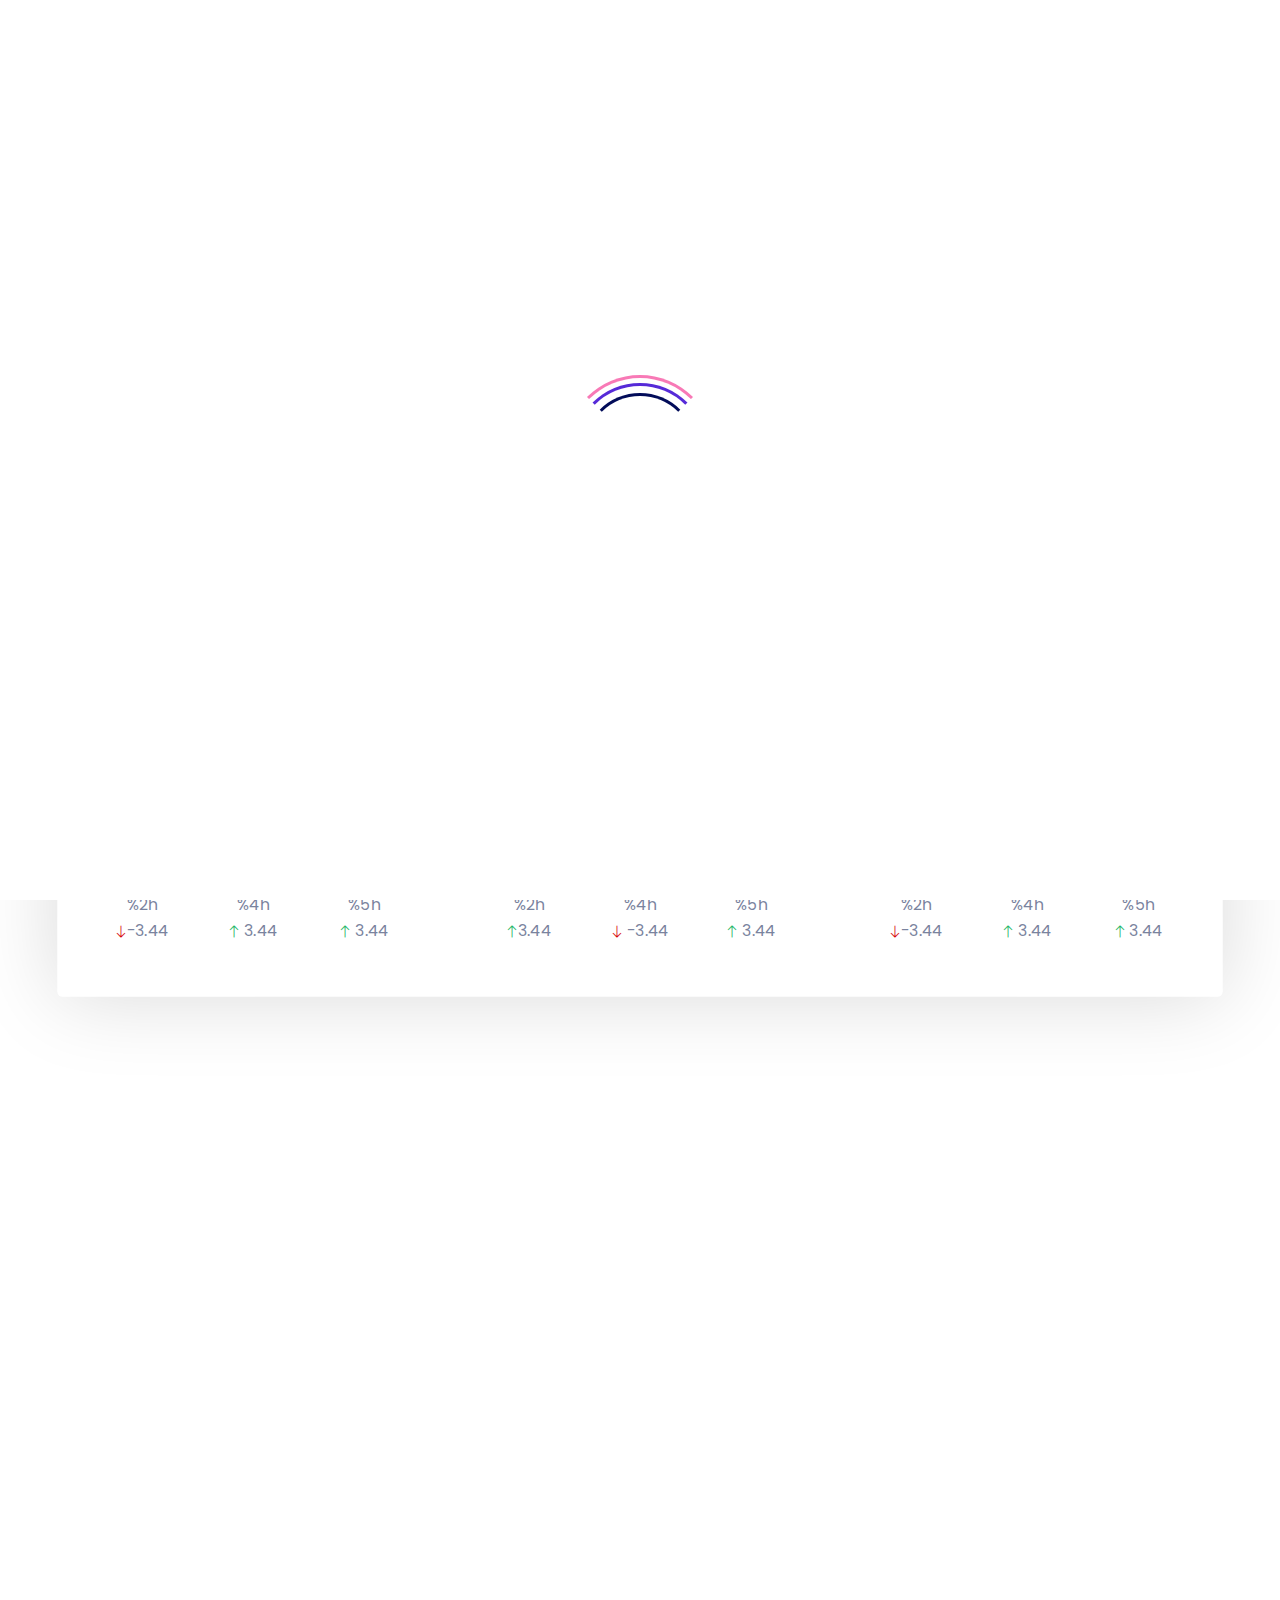
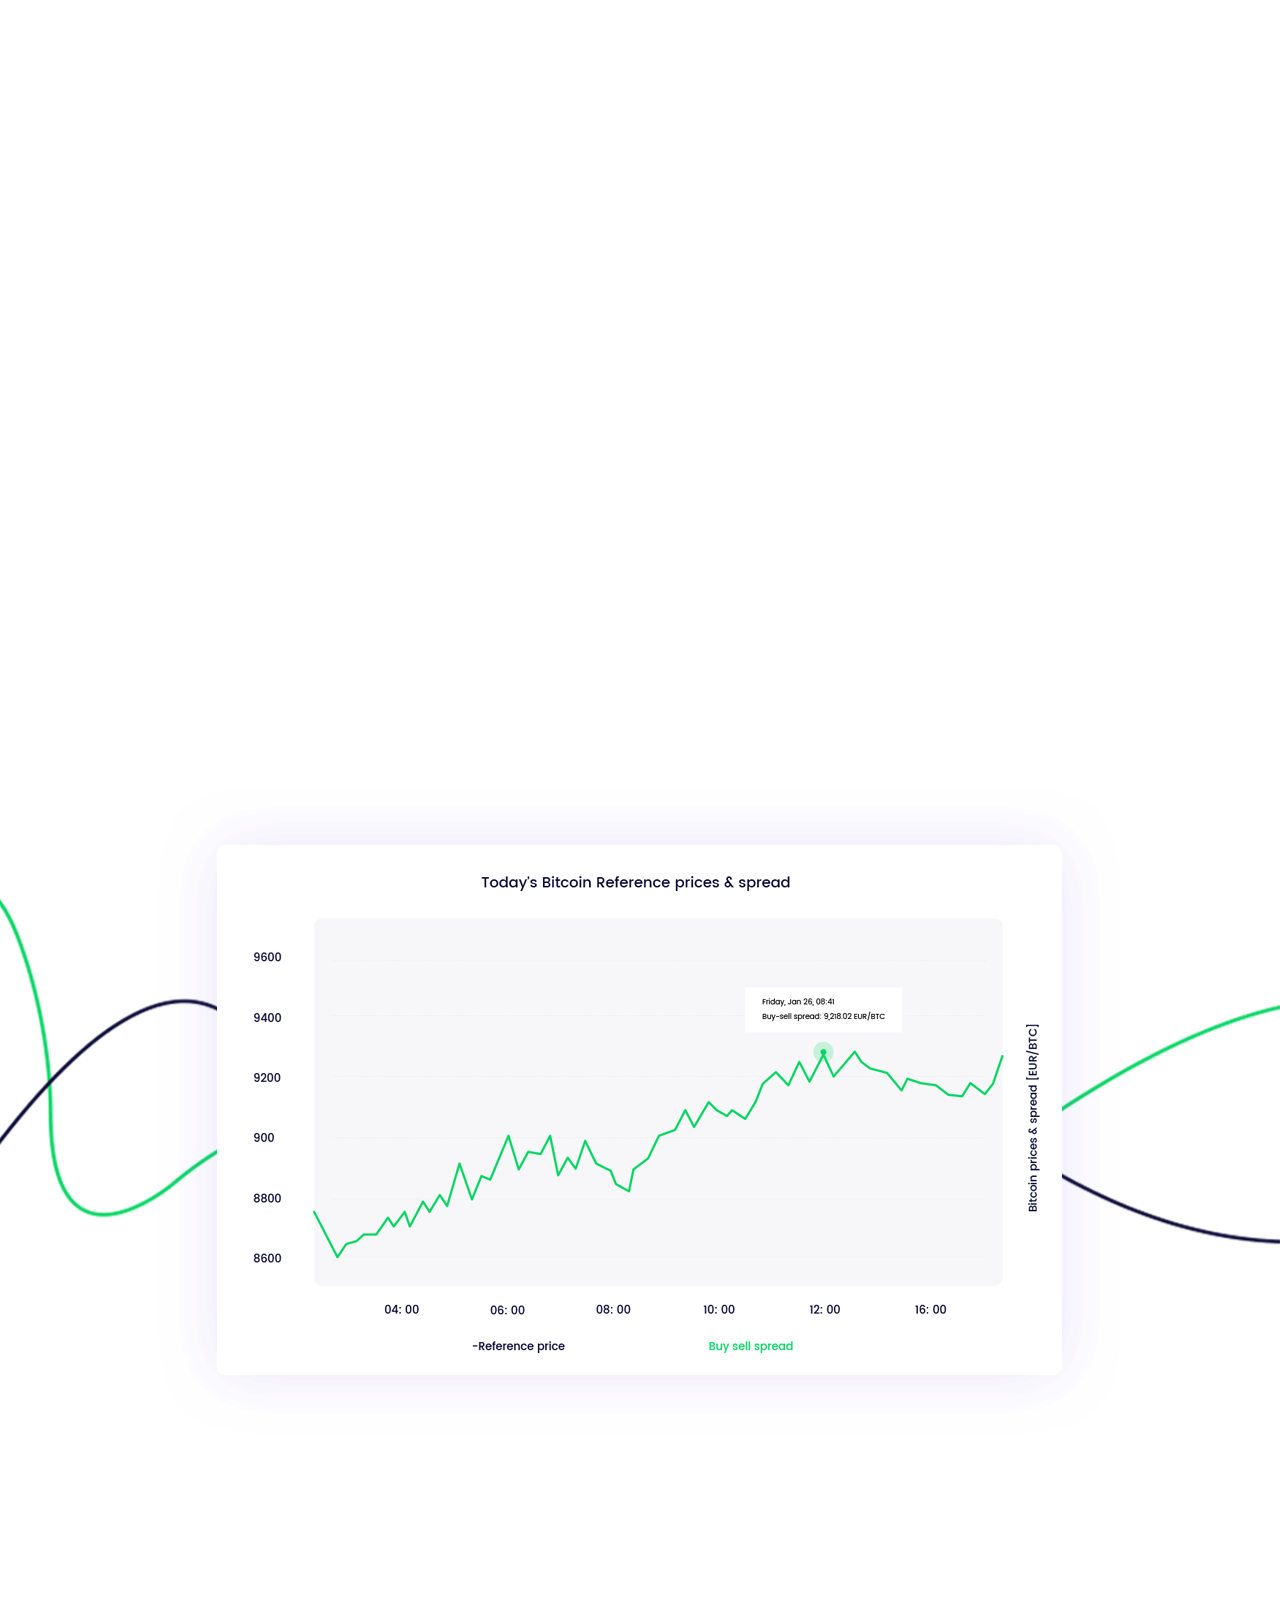
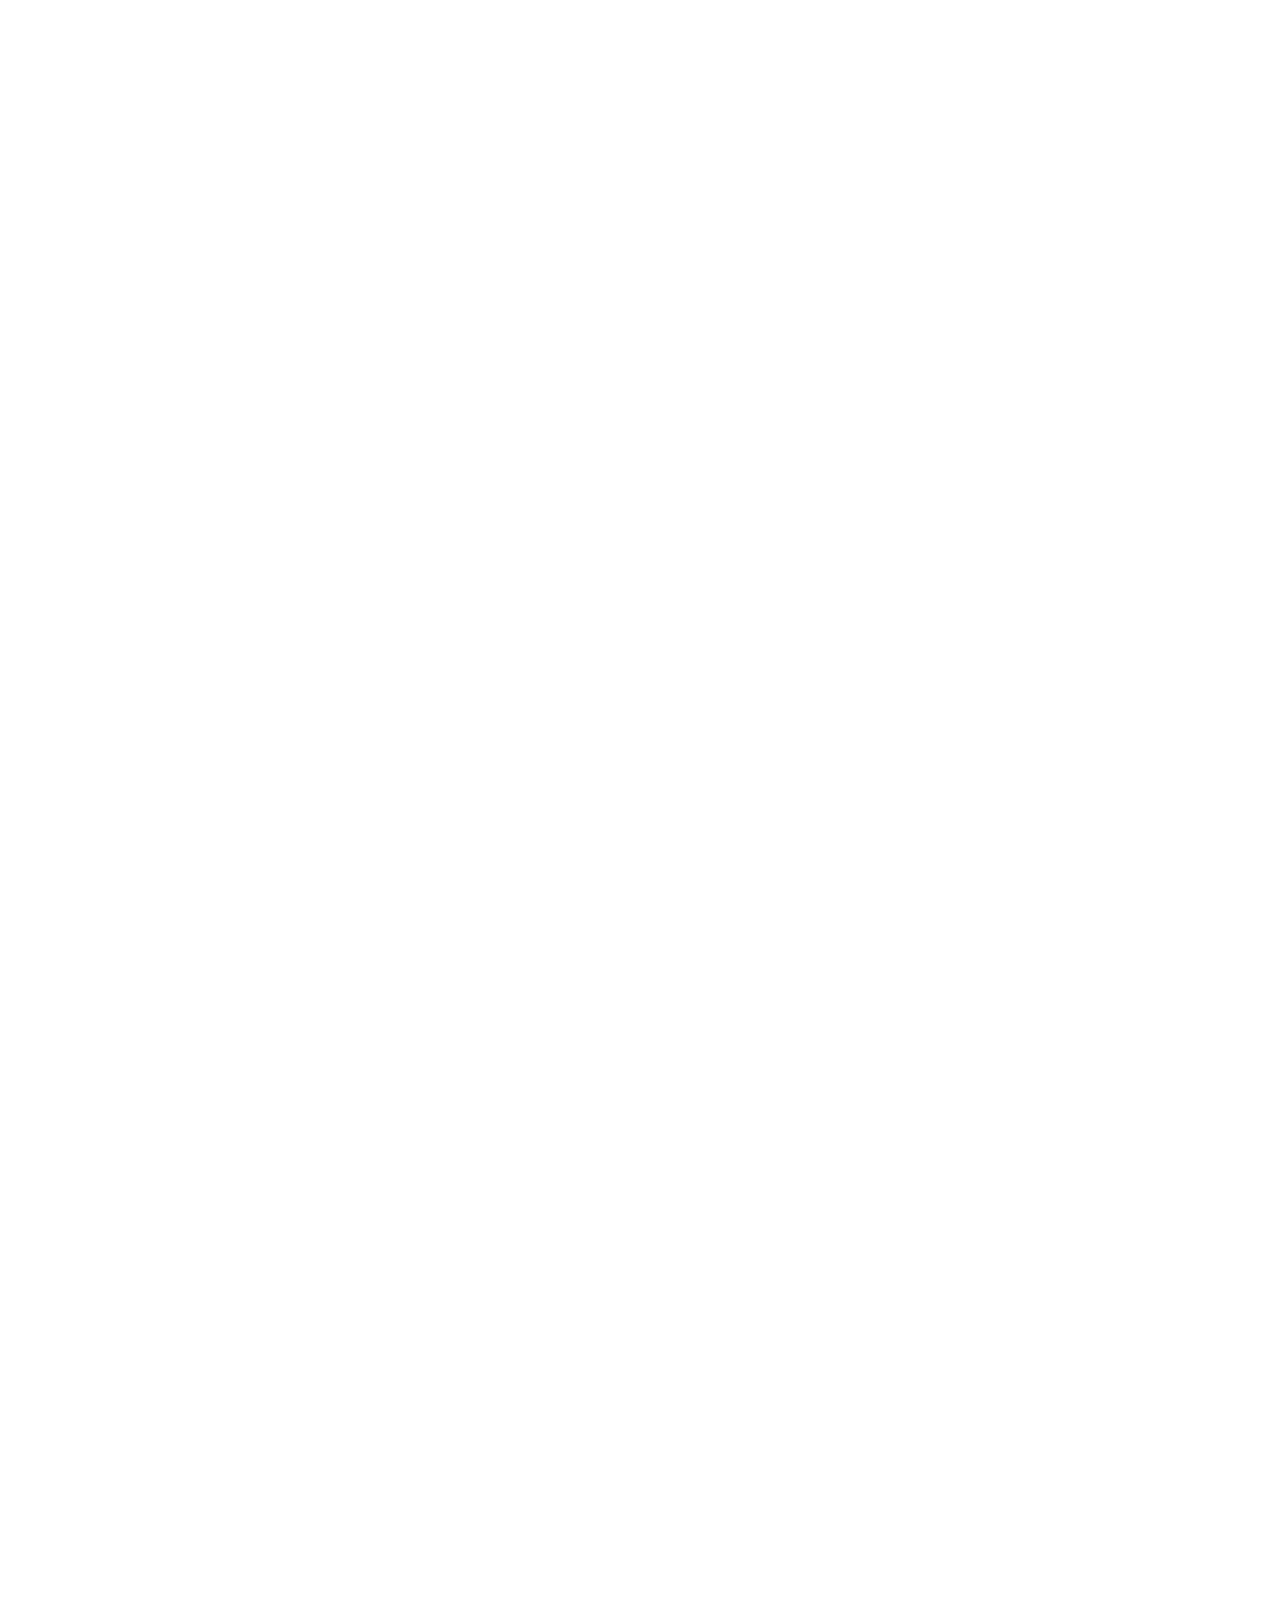
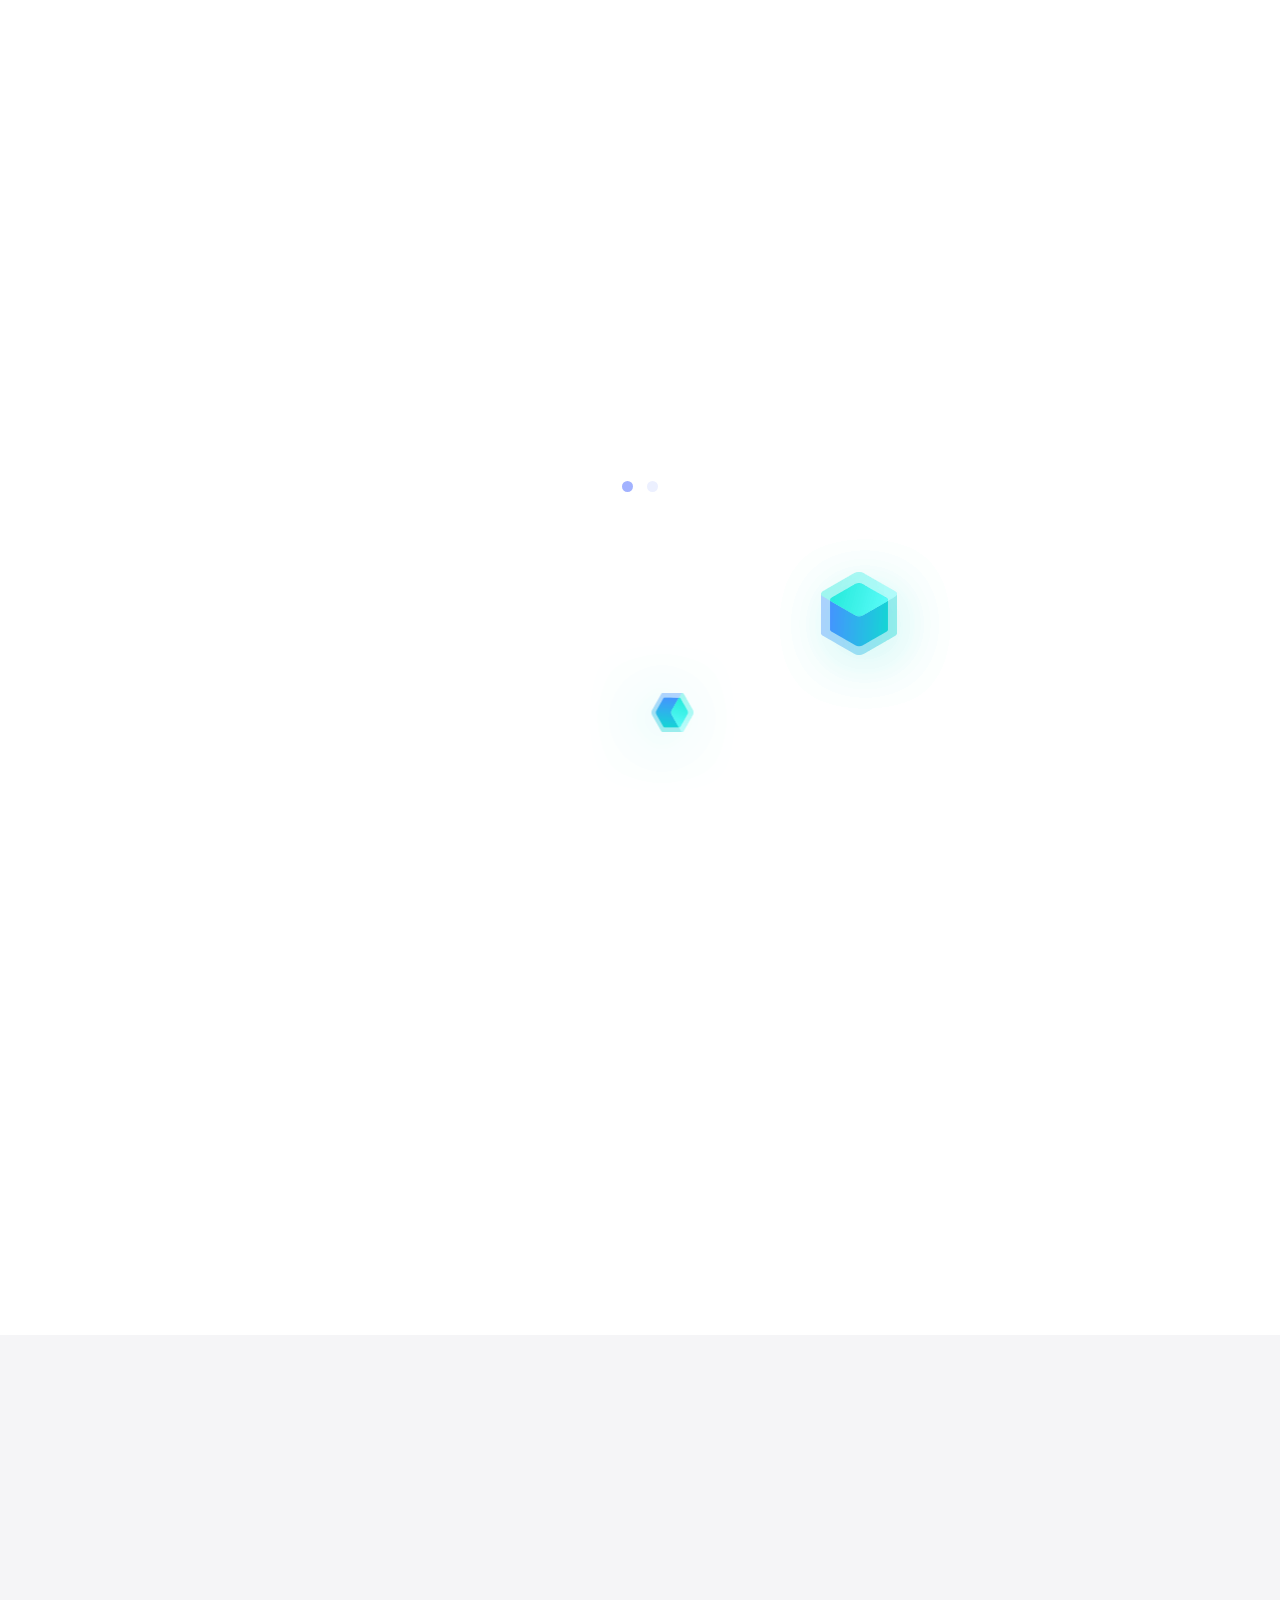
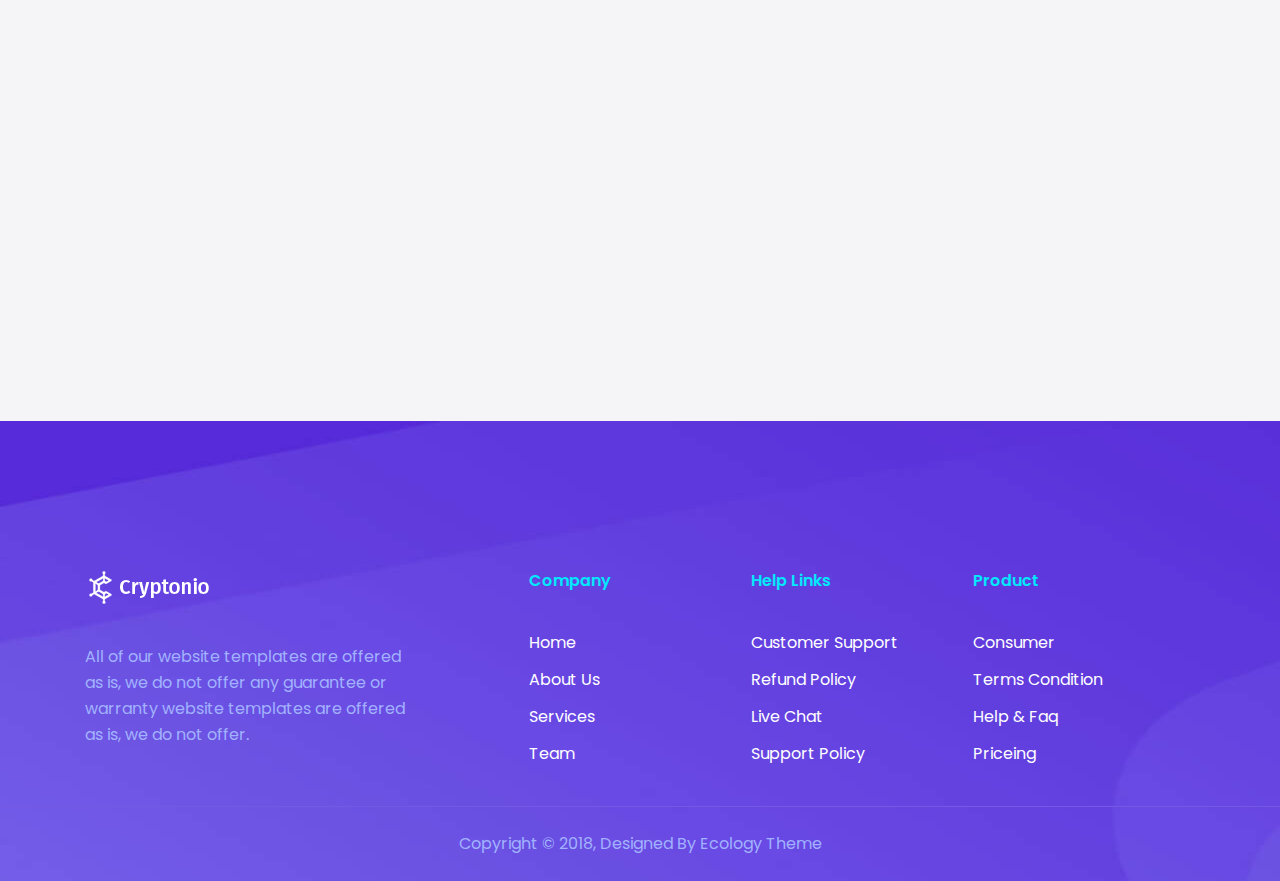
<file: index-04.html>
<!doctype html>
<html lang="en">
<head>
    <!-- Required meta tags -->
    <meta charset="UTF-8">
    <meta name="description" content="Cryptocurrency Landing Page HTML5 Template">
    <meta name="keywords" content="Cryptocurrency, bitcoin, bitcoin landing, blockchain, crypto trading ">
    <meta name="author" content="EcologyTheme">
    <meta name="viewport" content="width=device-width, initial-scale=1.0">
    <title>Cryptonio - Bitcoin ICO Cryptocurrency Landing Page HTML Template</title>
    <link rel="shortcut icon" href="images/favicon.ico" type="image/x-icon">
    <!-- Goole Font -->
    <link href="https://fonts.googleapis.com/css?family=Poppins:300,400,500,600,700" rel="stylesheet"> 
    <!-- Bootstrap CSS -->
    <link rel="stylesheet" href="css/assets/bootstrap.min.css">
    <link rel="stylesheet" href="css/assets/font-awesome.min.css">
    <link rel="stylesheet" href="css/assets/magnific-popup.css">
    <link rel="stylesheet" href="css/assets/jquery.countdown.css"> 
    <link rel="stylesheet" href="fonts/flaticon/flaticon.css">
    <link rel="stylesheet" href="css/assets/owl.carousel.css">
    <link rel="stylesheet" href="css/assets/owl.theme.css">
    <link rel="stylesheet" href="css/assets/animate.css">
    <!-- preloader css-->    
    <link rel="stylesheet" href="css/assets/preloader.css">
    <!-- main style-->
    <link rel="stylesheet" href="css/style.css">
    <link rel="stylesheet" href="css/cryptonio.css">
    <link rel="stylesheet" href="css/responsive.css">
                            
    <!-- HTML5 shim and Respond.js IE8 support of HTML5 elements and media queries -->
    <!-- WARNING: Respond.js doesn't work if you view the page via file:// -->
    <!--[if lt IE 9]>
      <script src="https://oss.maxcdn.com/html5shiv/3.7.2/html5shiv.min.js"></script>
      <script src="https://oss.maxcdn.com/respond/1.4.2/respond.min.js"></script>
    <![endif]-->
</head>
<body class="body_02">
<!-- Preloader -->
<div id="loader-wrapper">
    <div id="loader"></div>
    <div class="loader-section section-left"></div>
    <div class="loader-section section-right"></div>
</div>
<header id="header-02" class="header">
    <!-- START NAVBAR -->
    <nav class="navbar navbar-expand-md navbar-light bg-faded cripto_nav">
        <div class="container">
            <button class="navbar-toggler navbar-toggler-right" type="button" data-toggle="collapse" data-target="#navbarSupportedContent" aria-controls="navbarSupportedContent" aria-expanded="false" aria-label="Toggle navigation">
                <i class="fas fa-bars"></i>
            </button>
            <a class="navbar-brand"  data-scroll  href="index-04.html"><img src="images/logo.png" alt="logo"></a>

            <div class="collapse navbar-collapse" id="navbarSupportedContent">
                <ul class="navbar-nav ml-auto">
                    <li class="nav-item"><a data-scroll href="#header-02" class="nav-link active">Home</a></li>
                    <li class="nav-item"><a data-scroll href="#about_cryptonic_02" class="nav-link">About</a></li>
                    <li class="nav-item"><a data-scroll href="#pricing_charts_02" class="nav-link">Token Sale</a></li>
                    <li class="nav-item"><a data-scroll href="#services-02" class="nav-link">Roadmap</a></li>
                    <li class="nav-item"><a data-scroll href="#team_membar_02" class="nav-link">Team</a></li>                    
                    <li class="nav-item"><a data-scroll href="#faq-area-02" class="nav-link">Faq</a></li>
                    <li class="nav-item"><a data-scroll href="#footer-02" class="nav-link">Contact</a></li>
                </ul>
            </div>
            <div class="language">
                <a href="#" class="token">Buy token</a>
                <div class="dropdown"><span>Eng<i class="fas fa-chevron-down"></i></span>
                    <ul class="dropdown-menu">
                        <li><a class="dropdown-item" href="blog.html">Deutsch</a></li>
                        <li><a class="dropdown-item" href="blog-post.html">Español</a></li>
                        <li><a class="dropdown-item" href="shop.html">Spanish</a></li>
                    </ul>
                </div>
            </div>
        </div>
    </nav><!-- END NAVBAR -->
    <div class="container">
        <div class="row">                
            <div class="col-sm-12 col-md-12 col-lg-6">
                <div class="intro-text">
                    <h1>Crypto currency is a Digital asset design To work.</h1>
                    <p>Collaboratively engineer impactful niches for business dramatically crossunit.</p>
                    <div class="btn_video_wrapper">
                        <a href="#" class="btn btn-default btn-default-style">Get Whitelisted</a>
                        <div class="video_wrapper">
                            <div class="video-play-btn">
                                <span><a href="https://www.youtube.com/watch?v=D-6rzZC2Q8Y" class="video-iframe"><i class="fa fa-play"></i><span class="video_title">Presentation</span></a></span>
                            </div>
                        </div>                        
                    </div>

                </div>
            </div>
            <div class="col-sm-12 col-md-12 col-lg-6 img-wrapper">
                <div class="intro-img">
                    <img src="images/header-02.png" alt="">
                </div>
            </div>               
        </div>  

        <div class="row earning-02">        
            <div class="col-sm-12 col-md-12 col-lg-12">
                <div class="earning-wrapper">
                    <div class="single-earnings">
                        <div class="earning-title wow fadeInUp" data-wow-duration="2s" data-wow-delay=".2s">
                            <img src="images/icons/erning-01.png" alt="">
                            <h2>Bitcoin (<span>BTC</span>)</h2>
                        </div>
                        <div class="single-items wow fadeInUp" data-wow-duration="2s" data-wow-delay=".3s">
                            <ul>
                                <li><span>Usd</span><span>17,427.10</span></li>
                                <li><span>%2h</span><span><i class="flaticon-download-arrow down-arrow"></i>-3.44</span></li>
                            </ul>                        
                            <ul>
                                <li><span>Eur</span><span>17,427.10</span></li>
                                <li><span>%4h</span><span><i class="flaticon-up-arrow up-arrow"></i> 3.44</span></li>
                            </ul>                        
                            <ul>
                                <li><span>Gpb</span><span>17,427.10</span></li>
                                <li><span>%5h</span><span><i class="flaticon-up-arrow up-arrow"></i> 3.44</span></li>
                            </ul>
                        </div>                    
                    </div>

                    <div class="single-earnings">
                        <div class="earning-title wow fadeInUp" data-wow-duration="2s" data-wow-delay=".2s">
                            <img src="images/icons/erning-02.png" alt="">
                            <h2>Ethereum (<span>ETM</span>)</h2>
                        </div>
                        <div class="single-items wow fadeInUp" data-wow-duration="2s" data-wow-delay=".3s">
                           <ul>
                                <li><span>Usd</span><span>17,427.10</span></li>
                                <li><span>%2h</span><span><i class="flaticon-up-arrow up-arrow"></i>3.44</span></li>
                            </ul>                        
                            <ul>
                                <li><span>Eur</span><span>17,427.10</span></li>
                                <li><span>%4h</span><span><i class="flaticon-download-arrow down-arrow"></i> -3.44</span></li>
                            </ul>                        
                            <ul>
                                <li><span>Gpb</span><span>17,427.10</span></li>
                                <li><span>%5h</span><span><i class="flaticon-up-arrow up-arrow"></i> 3.44</span></li>
                            </ul>
                        </div>                    
                    </div>

                    <div class="single-earnings">
                        <div class="earning-title wow fadeInUp" data-wow-duration="2s" data-wow-delay=".2s">
                            <img src="images/icons/erning-03.png" alt="">
                            <h2>LiteCoin (<span>LTC</span>)</h2>
                        </div>
                        <div class="single-items wow fadeInUp" data-wow-duration="2s" data-wow-delay=".3s">
                            <ul>
                                <li><span>Usd</span><span>17,427.10</span></li>
                                <li><span>%2h</span><span><i class="flaticon-download-arrow down-arrow"></i>-3.44</span></li>
                            </ul>                        
                            <ul>
                                <li><span>Eur</span><span>17,427.10</span></li>
                                <li><span>%4h</span><span><i class="flaticon-up-arrow up-arrow"></i> 3.44</span></li>
                            </ul>                        
                            <ul>
                                <li><span>Gpb</span><span>17,427.10</span></li>
                                <li><span>%5h</span><span><i class="flaticon-up-arrow up-arrow"></i> 3.44</span></li>
                            </ul>
                        </div>                    
                    </div>

                </div>
            </div>           
        </div> 
    </div>
</header> <!-- End Header -->

<section id="about_cryptonic_02">
    <div class="container">
        <div class="row">        
            <div class="col-sm-12 col-md-7 col-lg-5 padding-none">
                <div class="about_cryptonic-content">
                    <h2 class=" wow fadeInUp" data-wow-duration="2s" data-wow-delay=".2s">Cryptonio Theme is The Best for your ICO</h2>
                    <p class=" wow fadeInUp" data-wow-duration="2s" data-wow-delay=".3s">Artificial intelligence based on neural networks built using the newest algorithms for self-learning, analysis and compariso eurons in which will be self corrected, based on the history of success and failure, taking into account the correlation of the objects of analysis.</p>
                    <p class=" wow fadeInUp" data-wow-duration="2s" data-wow-delay=".4s">Due to the use of large computing power and artificial based on the neural network.</p>
                </div>
            </div>
            <div class="col-sm-12 col-md-5 col-lg-7">
                <div class="about-img  wow fadeInUp" data-wow-duration="2s" data-wow-delay=".3s">
                    <img src="images/about-2-01.png" alt="">
                </div>
            </div>            
        </div>  

        <div class="row about_2_item">     
            <div class="col-sm-12 col-md-5 col-lg-7">
                <div class="about-img  wow fadeInUp" data-wow-duration="2s" data-wow-delay=".3s">
                    <img src="images/about-2-02.png" alt="">
                </div>
            </div>            
            <div class="col-sm-12 col-md-7 col-lg-5 padding-none">
                <div class="about_cryptonic-content">
                    <h2 class=" wow fadeInUp" data-wow-duration="2s" data-wow-delay=".2s">The New Standard In Digital Payments.</h2>
                    <p class=" wow fadeInUp" data-wow-duration="2s" data-wow-delay=".3s">Artificial intelligence based on neural networks built using the newest algorithms for self-learning, analysis and compariso eurons in which will be self corrected, based on the history of success and failure, taking into account the correlation of the objects of analysis.</p>
                    <p class=" wow fadeInUp" data-wow-duration="2s" data-wow-delay=".4s">Due to the use of large computing power and artificial based on the neural network.</p>
                </div>
            </div>           
        </div> 

    </div>
</section>  <!-- End about_cryptonic -->

<section id="pricing_charts_02">
    <div class="container">
        <div class="row">        
            <div class="col-sm-12">
                <div class="sub-title">
                    <h2  class=" wow fadeInUp" data-wow-duration="2s" data-wow-delay=".2s">Pricing Charts</h2>
                </div>
            </div>
        </div>         
        <div class="row">      
            <div class="col-md-12">
                <div class="chats-wrapper">
                    <img src="images/priceing-chats-02.png" alt="">  
                    <a href="#" class="btn btn-default btn-default-style  wow fadeInUp" data-wow-duration="2s" data-wow-delay=".3s">See all Charts </a>
               </div>          
           </div>           
        </div>  
    </div>
</section> <!-- End pricing_charts -->

<section id="multiple-income-02">
    <div class="container">
        <div class="row">        
            <div class="col-sm-12 col-md-7 col-lg-5 padding-none">
                <div class="about_cryptonic-content">
                    <h2 class=" wow fadeInUp" data-wow-duration="2s" data-wow-delay=".2s">Multiple your income with our help</h2>
                    <p class=" wow fadeInUp" data-wow-duration="2s" data-wow-delay=".3s">Artificial intelligence based on neural networks built using the newest algorithms for self-learning, analysis and compariso eurons in which will be self corrected, based on the history of success and failure, taking into account the correlation of the objects of analysis.</p>

                    <p class=" wow fadeInUp" data-wow-duration="2s" data-wow-delay=".4s">Due to the use of large computing power and artificial based on the neural network.</p>
                </div>
            </div>
            <div class="col-sm-12 col-md-5 col-lg-7">
                <div class="about-img  wow fadeInUp" data-wow-duration="2s" data-wow-delay=".3s">
                    <img src="images/multiple-income-02.png" alt="">
                </div>
            </div>            
        </div>  
    </div>
</section> <!-- End multiple-income -->

<section id="services-02">
    <div class="container">
        <div class="row">        
            <div class="col-sm-12">
                <div class="sub-title">
                    <h2  class="wow fadeInUp" data-wow-duration="2s" data-wow-delay=".2s">Why Invest In Crypto?</h2>
                </div>
            </div>
        </div>        
        <div class="row">        
            <div class="col-sm-12 col-md-6 col-lg-4">
                <div class="single-items  wow fadeInUp" data-wow-duration="2s" data-wow-delay=".3s">
                    <img src="images/icons/service-01.png" alt="">
                    <h3>Most Secure Wallet</h3>
                    <p>Due to the use of large computing power is assistant will instantly analyze user data offer solutions for their further use.</p>
                </div>
            </div>

             <div class="col-sm-12 col-md-6 col-lg-4">
                <div class="single-items  wow fadeInUp" data-wow-duration="2s" data-wow-delay=".4s">
                    <img src="images/icons/service-02.png" alt="">
                    <h3>Most Secure Wallet</h3>
                    <p>Due to the use of large computing power is assistant will instantly analyze user data offer solutions for their further use.</p>
                </div>
            </div>

             <div class="col-sm-12 col-md-6 col-lg-4">
                <div class="single-items  wow fadeInUp" data-wow-duration="2s" data-wow-delay=".5s">
                    <img src="images/icons/service-03.png" alt="">
                    <h3>Most Secure Wallet</h3>
                    <p>Due to the use of large computing power is assistant will instantly analyze user data offer solutions for their further use.</p>
                </div>
            </div>

             <div class="col-sm-12 col-md-6 col-lg-4">
                <div class="single-items  wow fadeInUp" data-wow-duration="2s" data-wow-delay=".3s">
                    <img src="images/icons/service-04.png" alt="">
                    <h3>Most Secure Wallet</h3>
                    <p>Due to the use of large computing power is assistant will instantly analyze user data offer solutions for their further use.</p>
                </div>
            </div>

             <div class="col-sm-12 col-md-6 col-lg-4">
                <div class="single-items  wow fadeInUp" data-wow-duration="2s" data-wow-delay=".4s">
                    <img src="images/icons/service-05.png" alt="">
                    <h3>Most Secure Wallet</h3>
                    <p>Due to the use of large computing power is assistant will instantly analyze user data offer solutions for their further use.</p>
                </div>
            </div>

             <div class="col-sm-12 col-md-6 col-lg-4">
                <div class="single-items  wow fadeInUp" data-wow-duration="2s" data-wow-delay=".5s">
                    <img src="images/icons/service-06.png" alt="">
                    <h3>Most Secure Wallet</h3>
                    <p>Due to the use of large computing power is assistant will instantly analyze user data offer solutions for their further use.</p>
                </div>
            </div>


        </div>  
    </div>
</section>  <!-- End services -->

<section id="team_membar_02" class="team_membar">
    <div class="container">
        <div class="row">        
            <div class="col-sm-12">
                <div class="sub-title">
                    <h2 class=" wow fadeInUp" data-wow-duration="2s" data-wow-delay=".2s">Our Team</h2>
                    <p class=" wow fadeInUp" data-wow-duration="2s" data-wow-delay=".3s">Artificial based on the neural network, the NRM assistant will instantly analyze user data use.</p>
                </div>
            </div>
        </div>
        <div class="row">
            <div class="col-md-12">
                <div id="team_01" class="owlCarousel">
                    <div class="single-wrapper ">
                        <div class="team-single-item  wow fadeInUp" data-wow-duration="2s" data-wow-delay=".2s">
                            <figure>
                                <div class="member-img">
                                    <img src="images/team/team-01.jpg" alt="member img" class="img-fluid">
                                </div>
                                <figcaption>
                                    <div class="member-name">
                                        <h4>David Martin</h4>
                                        <span>Ceo & Co-Founder</span>
                                    </div>                            
                                    <ul class="social-links list-unstyled">
                                        <li class="nav-item"><a href="#"><i class="fab fa-facebook-f"></i></a></li>
                                        <li class="nav-item"><a href="#"><i class="fab fa-twitter"></i></a></li>
                                        <li class="nav-item"><a href="#"><i class="fab fa-linkedin-in"></i></a></li>
                                        <li class="nav-item"><a href="#"><i class="fab fa-instagram"></i></a></li>
                                    </ul>
                                </figcaption>
                            </figure>
                        </div>
                    </div>
                    
                    <div class="single-wrapper membar_item_top">
                        <div class="team-single-item  wow fadeInUp" data-wow-duration="2s" data-wow-delay=".3s">
                            <figure>
                                <div class="member-img">
                                    <img src="images/team/team-02.jpg" alt="member img" class="img-fluid">
                                </div>
                                <figcaption>
                                    <div class="member-name">
                                        <h4>Jhon Smith</h4>
                                        <span>Co-Founder & Team Lead</span>
                                    </div>                            
                                    <ul class="social-links list-unstyled">
                                        <li class="nav-item"><a href="#"><i class="fab fa-facebook-f"></i></a></li>
                                        <li class="nav-item"><a href="#"><i class="fab fa-twitter"></i></a></li>
                                        <li class="nav-item"><a href="#"><i class="fab fa-linkedin-in"></i></a></li>
                                        <li class="nav-item"><a href="#"><i class="fab fa-instagram"></i></a></li>
                                    </ul>
                                </figcaption>
                            </figure>
                        </div>
                    </div>
                    
                    <div class="single-wrapper">
                        <div class="team-single-item  wow fadeInUp" data-wow-duration="2s" data-wow-delay=".4s">
                            <figure>
                                <div class="member-img">
                                    <img src="images/team/team-03.jpg" alt="member img" class="img-fluid">
                                </div>
                                <figcaption>
                                    <div class="member-name">
                                        <h4>Reena Scot</h4>
                                        <span>Team Lead</span>
                                    </div>                            
                                    <ul class="social-links list-unstyled">
                                        <li class="nav-item"><a href="#"><i class="fab fa-facebook-f"></i></a></li>
                                        <li class="nav-item"><a href="#"><i class="fab fa-twitter"></i></a></li>
                                        <li class="nav-item"><a href="#"><i class="fab fa-linkedin-in"></i></a></li>
                                        <li class="nav-item"><a href="#"><i class="fab fa-instagram"></i></a></li>
                                    </ul>
                                </figcaption>
                            </figure>
                        </div>
                    </div>
                    
                    <div class="single-wrapper membar_item_top">
                        <div class="team-single-item  wow fadeInUp" data-wow-duration="2s" data-wow-delay=".3s">
                            <figure>
                                <div class="member-img">
                                    <img src="images/team/team-04.jpg" alt="member img" class="img-fluid">
                                </div>
                                <figcaption>
                                    <div class="member-name">
                                        <h4>Paul Smith</h4>
                                        <span>Founder</span>
                                    </div>                            
                                    <ul class="social-links list-unstyled">
                                        <li class="nav-item"><a href="#"><i class="fab fa-facebook-f"></i></a></li>
                                        <li class="nav-item"><a href="#"><i class="fab fa-twitter"></i></a></li>
                                        <li class="nav-item"><a href="#"><i class="fab fa-linkedin-in"></i></a></li>
                                        <li class="nav-item"><a href="#"><i class="fab fa-instagram"></i></a></li>
                                    </ul>
                                </figcaption>
                            </figure>
                        </div>
                    </div>
                    
                </div>
            </div>
        </div> 
    </div>
</section>  <!-- End team_membar -->

<section id="ico_news_02" class="ico_news_02">
    <div class="container">
        <div class="row">        
            <div class="col-sm-12">
                <div class="title-wrapepr">
                    <div class="news-title"> 
                        <div class="sub-title">
                            <h2 class=" wow fadeInUp" data-wow-duration="2s" data-wow-delay=".2s">ICO News</h2>
                            <p class=" wow fadeInUp" data-wow-duration="2s" data-wow-delay=".3s">NRM assistant will instantly analyze user data use.</p>
                        </div>
                        <a href="#" class="more_news  wow fadeInUp" data-wow-duration="2s" data-wow-delay=".3s"><i class="flaticon-right-arrow"></i>More News</a> 
                    </div> 
                </div>

            </div>
        </div>
        <div class="row  wow fadeInUp" data-wow-duration="2s" data-wow-delay=".3s">
            <div class="col-sm-6 col-md-6  col-lg-4 single-blog-wrapper">
                <div class="singel-blog">
                    <h3><a href="" title="">Crypto can I use to purchase</a></h3>
                    <div class="post-date d-flex justify-content-between">
                        <span class="date">15 june, 2018</span>
                        <span class="time">3 min</span>
                    </div>  
                    <p>Artificial intelligence based on neural networks, built using the newest algorithms for self learning, analysis comparison of neurons in which will be self-corrected, based on the history.</p>
                    <a href="read_more_btn" title="">Read More</a>
                </div>   
            </div>        

            <div class="col-sm-6 col-md-6  col-lg-4  single-blog-wrapper">
                <div class="singel-blog">
                    <h3><a href="" title="">Dinatiy ICO compss press</a></h3>
                    <div class="post-date d-flex justify-content-between">
                        <span class="date">june 15, 2018</span>
                        <span class="time">3 min</span>
                    </div>  
                    <p>Artificial intelligence based on neural networks, built using the newest algorithms for self learning, analysis comparison of neurons in which will be self-corrected, based on the history.</p>
                    <a href="read_more_btn" title="">Read More</a>
                </div>   
            </div>          

            <div class="col-sm-6 col-md-6  col-lg-4  single-blog-wrapper">
                <div class="singel-blog">
                    <h3><a href="" title="">We are listed in an Exchange</a></h3>
                    <div class="post-date d-flex justify-content-between">
                        <span class="date">july 15, 2018</span>
                        <span class="time">3 min</span>
                    </div>  
                    <p>Artificial intelligence based on neural networks, built using the newest algorithms for self learning, analysis comparison of neurons in which will be self-corrected, based on the history.</p>
                    <a href="read_more_btn" title="">Read More</a>
                </div>   
            </div>
        </div>
    </div>
</section> <!-- End ico_news -->

<section id="faq-area-02" class="faq-area">
    <div class="container">
        <div class="row">
            <div class="col-sm-5 col-md-5 col-lg-5">
                <div class="faq-img  wow fadeInUp" data-wow-duration="2s" data-wow-delay=".3s">
                    <img src="images/faq-02.png" alt="" class="img-fluid">
                </div>
                <div class="sub-title">
                    <h2 class=" wow fadeInUp" data-wow-duration="2s" data-wow-delay=".2s">Frequently Asked Questions</h2>
                    <p class=" wow fadeInUp" data-wow-duration="2s" data-wow-delay=".3s">Artificial based on the neural network, the NRM assistant will instantly analyze user data use.</p>
                </div>                
            </div>            
            <div class="col-sm-7 col-md-7 col-lg-7">
                <div class="faq-wrapper">
                        <!--Accordion wrapper-->
                    <div class="panel-group accordion-wrapper" id="accordion" role="tablist" aria-multiselectable="true">
                        <div class="panel accordion-single accordion-01  wow fadeInUp" data-wow-duration="2s" data-wow-delay=".2s">
                            <div class="panel-heading" role="tab" id="headingTwo">
                                <h4 class="panel-title">
                                    <a class="collapsed" data-toggle="collapse" data-parent="#accordion" href="#collapseTwo" aria-expanded="false" aria-controls="collapseTwo">
                                      What cryptocurrencies can I use to purchase? 
                                    </a>
                                </h4>
                            </div>
                            <div id="collapseTwo" class="panel-collapse collapse" role="tabpanel" aria-labelledby="headingTwo">
                                <div class="card-body  accordion-content">
                                    <p>Artificial intelligence based on neural networks, built using the newest algorithms for self learning, analysis and comparison of neurons in which will be self-corrected, based on the history.</p>
                                </div>
                            </div>
                        </div>
                        <div class="panel accordion-single accordion-02  wow fadeInUp" data-wow-duration="2s" data-wow-delay=".3s">
                            <div class="panel-heading" role="tab" id="headingOne">
                                <h4 class="panel-title">
                                    <a data-toggle="collapse" data-parent="#accordion" href="#collapseOne" aria-expanded="true" aria-controls="collapseOne">
                                        How do I benefit from the ICO Token? 
                                    </a>
                                </h4>
                            </div>
                            <div id="collapseOne" class="panel-collapse collapse  in show" role="tabpanel" aria-labelledby="headingOne">
                                <div class="card-body  accordion-content">
                                    <p>Artificial intelligence based on neural networks, built using the newest algorithms for self learning, analysis and comparison of neurons in which will be self-corrected, based on the history.</p>
                                </div>
                            </div>
                        </div>
                        <div class="panel accordion-single accordion-03  wow fadeInUp" data-wow-duration="2s" data-wow-delay=".4s">
                            <div class="panel-heading" role="tab" id="headingThree">
                                <h4 class="panel-title">
                                    <a class="collapsed" data-toggle="collapse" data-parent="#accordion" href="#collapseThree" aria-expanded="false" aria-controls="collapseThree">
                                        To Keep Makeup Looking Fresh Take A Powder 
                                    </a>
                                </h4>
                            </div>
                            <div id="collapseThree" class="panel-collapse collapse" role="tabpanel" aria-labelledby="headingThree">
                              <div class="card-body  accordion-content">
                                    <p>Artificial intelligence based on neural networks, built using the newest algorithms for self learning, analysis and comparison of neurons in which will be self-corrected, based on the history.</p>
                                </div>
                            </div>
                        </div>                        
                        <div class="panel accordion-single accordion-04  wow fadeInUp" data-wow-duration="2s" data-wow-delay=".5s">
                            <div class="panel-heading" role="tab" id="headingFour">
                                <h4 class="panel-title">
                                    <a class="collapsed" data-toggle="collapse" data-parent="#accordion" href="#collapseFour" aria-expanded="false" aria-controls="collapseFour">
                                        What Curling Irons Are The Best Ones
                                    </a>
                                </h4>
                            </div>
                            <div id="collapseFour" class="panel-collapse collapse" role="tabpanel" aria-labelledby="headingFour">
                              <div class="card-body  accordion-content">
                                    <p>Artificial intelligence based on neural networks, built using the newest algorithms for self learning, analysis and comparison of neurons in which will be self-corrected, based on the history.</p>
                                </div>
                            </div>
                        </div>
                    </div>
                </div>
            </div>
        </div>
    </div>
</section> <!-- End faq-area -->

<footer id="footer-02" class="footer">
    <div class="container">
        <div class="row footer-btm-wrapper">
            <div class="col-md-12 col-lg-12">
                <div class="footer_items">
                    <div class="footer-single-col footer_single_list_1">
                        <h3 class="subtitle_1">&nbsp;<img src="images/logo.png" alt=""></h3>
                        <p>All of our website templates are offered as is, we do not offer any guarantee or warranty website templates are offered as is, we do not offer.</p>
                    </div>

                    <div class="footer-single-col footer_single_list_2">
                        <h3 class="subtitle_1">Company</h3> 
                        <ul class="list-unstyled">
                            <li><a href="#">Home</a></li>
                            <li><a href="#">About Us</a></li>
                            <li><a href="#">Services</a></li>
                            <li><a href="#">Team</a></li>
                        </ul>
                    </div>

                    <div class="footer-single-col footer_single_list_3">
                        <h3 class="subtitle_1">Help Links</h3>
                        <ul class="list-unstyled">
                            <li><a href="#">Customer Support</a></li>
                            <li><a href="#">Refund Policy</a></li>
                            <li><a href="#">Live Chat</a></li>
                            <li><a href="#">Support Policy</a></li>
                        </ul>
                    </div>

                    <div class="footer-single-col footer_single_list_4">
                        <h3 class="subtitle_1">Product</h3>
                        <ul class="list-unstyled">
                            <li><a href="#">Consumer</a></li>
                            <li><a href="#">Terms Condition</a></li>
                            <li><a href="#">Help & Faq</a></li>
                            <li><a href="#">Priceing</a></li>
                        </ul>
                    </div>
                </div>                  
            </div>
        </div>        
    </div> 
    <div class="copyright">
        <div class="container">
            <div class="row">
                <div class="col-md-12">
                    <p>Copyright &copy; 2018, Designed By <span>Ecology Theme</span></p>    
                </div>
            </div>
        </div>   
    </div>          
</footer><!-- ./ End Footer Area-->

    <!-- JavaScript Files -->
    <script src="js/assets/jquery-3.2.1.min.js"></script>
    <script src="js/assets/popper.min.js"></script>
    <script src="js/assets/bootstrap.min.js"></script>
    <script src="js/assets/jquery.sticky.js"></script>
    <script src="js/assets/isotope.pkgd.min.js"></script>
    <script src="js/assets/jquery.magnific-popup.min.js"></script>
    <script src="js/assets/jquery.countdown.js"></script>
    <script src="js/assets/owl.carousel.min.js"></script>
    <script src="js/assets/smooth-scroll.js"></script>  
    <script src="js/assets/wow.min.js"></script>  
    <script src="js/custom.js"></script>
</body>
</html>
</file>
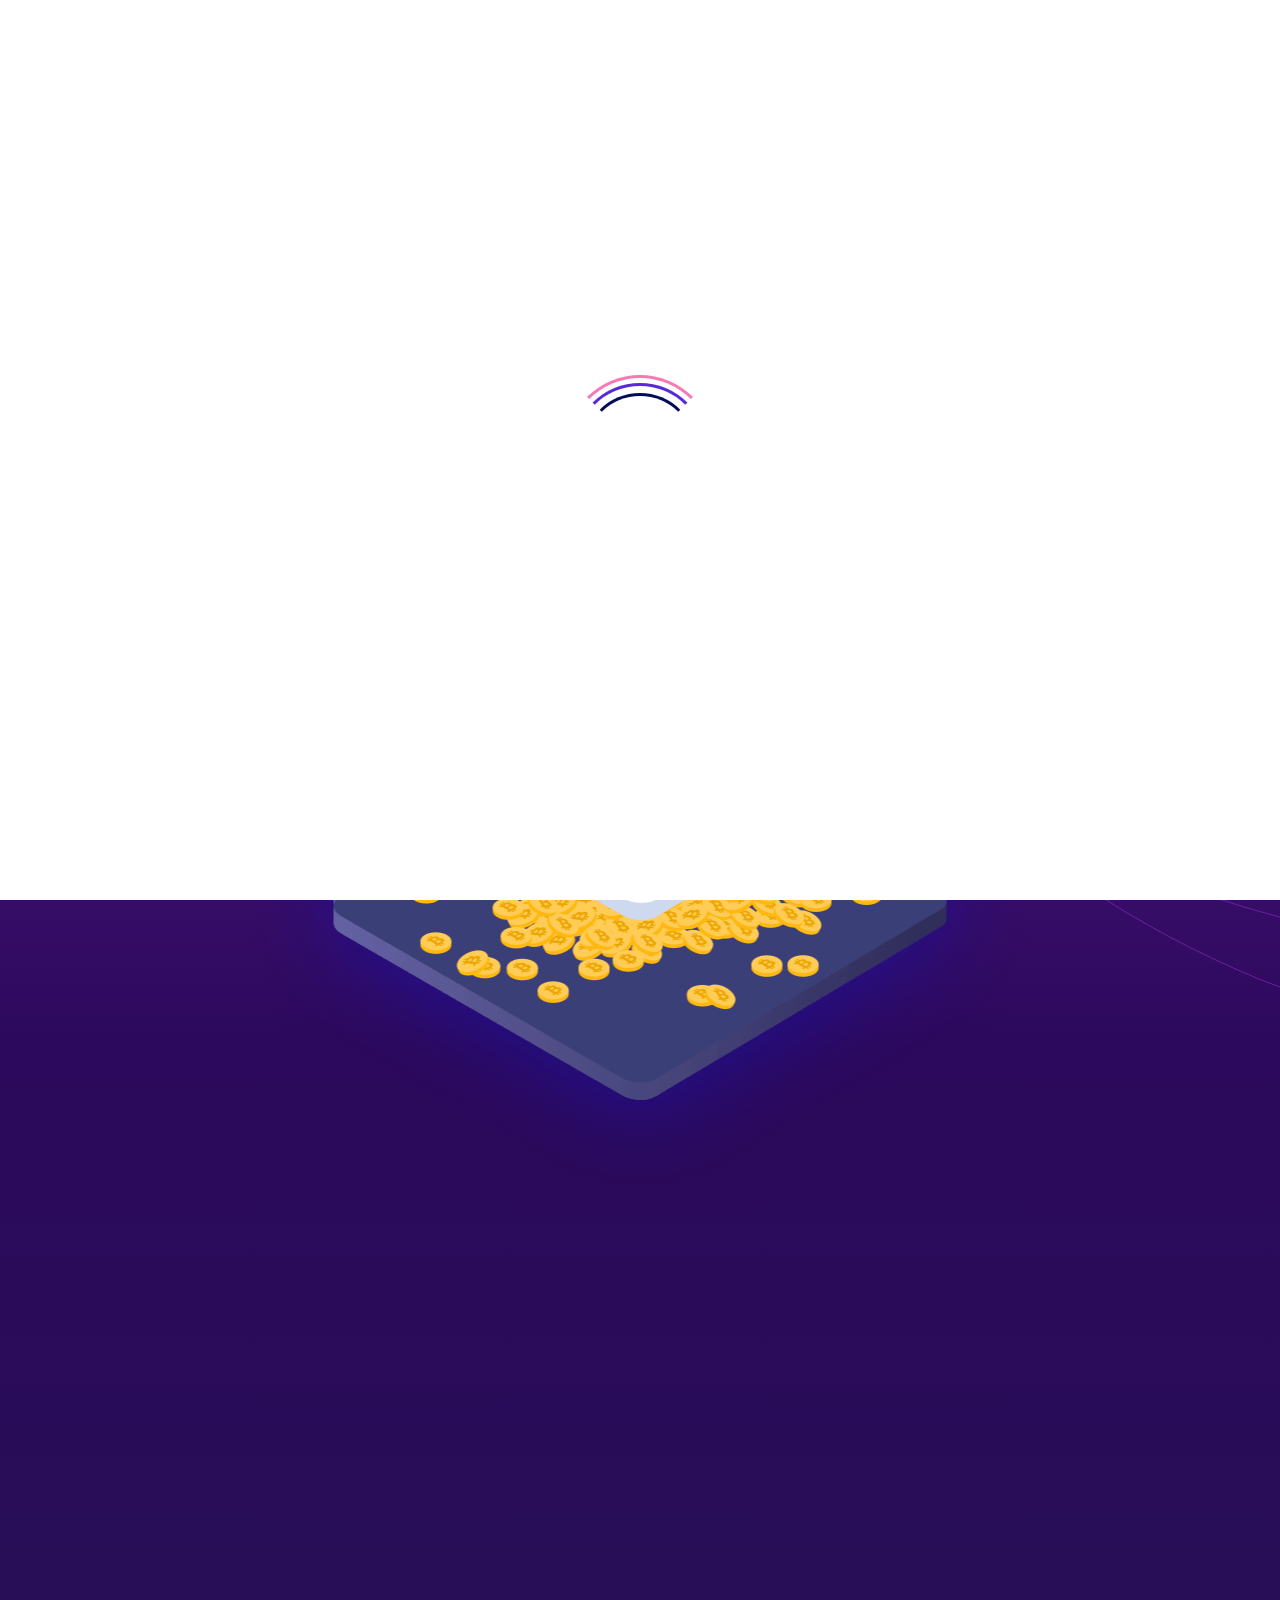
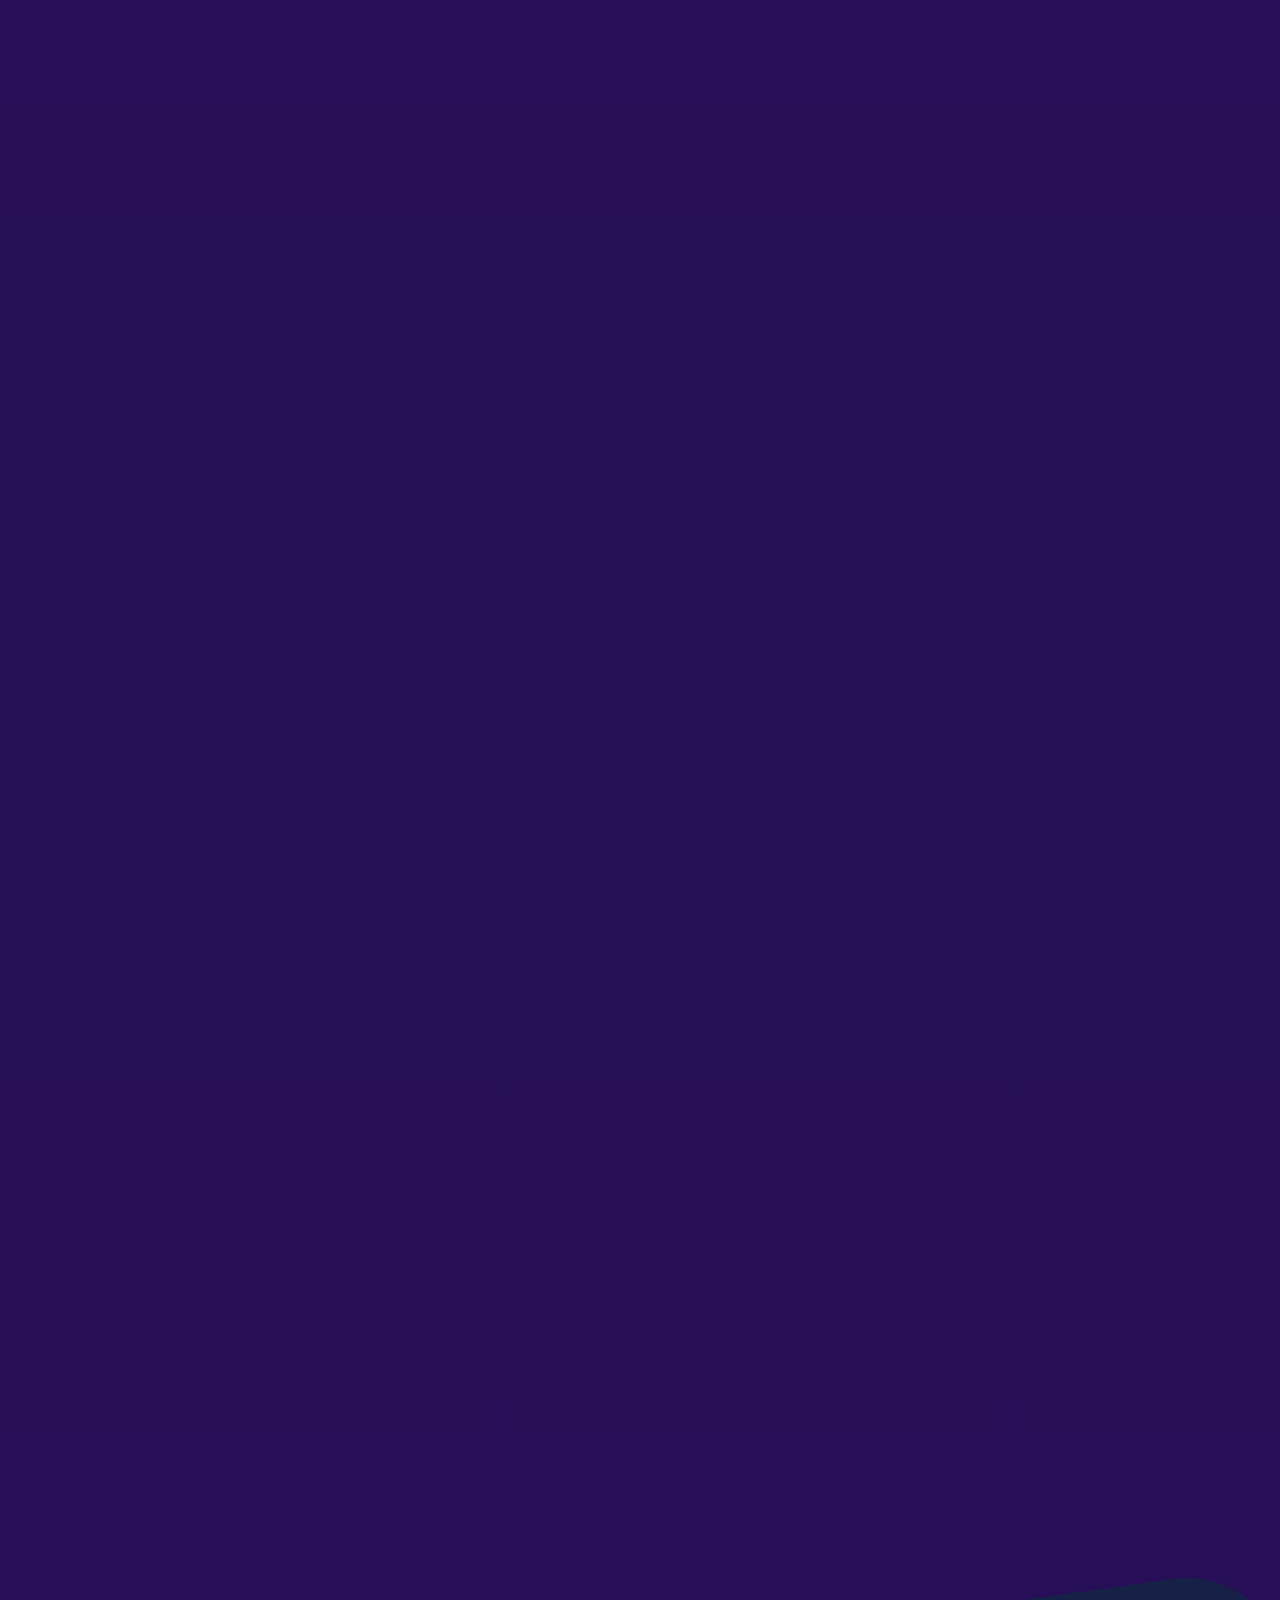
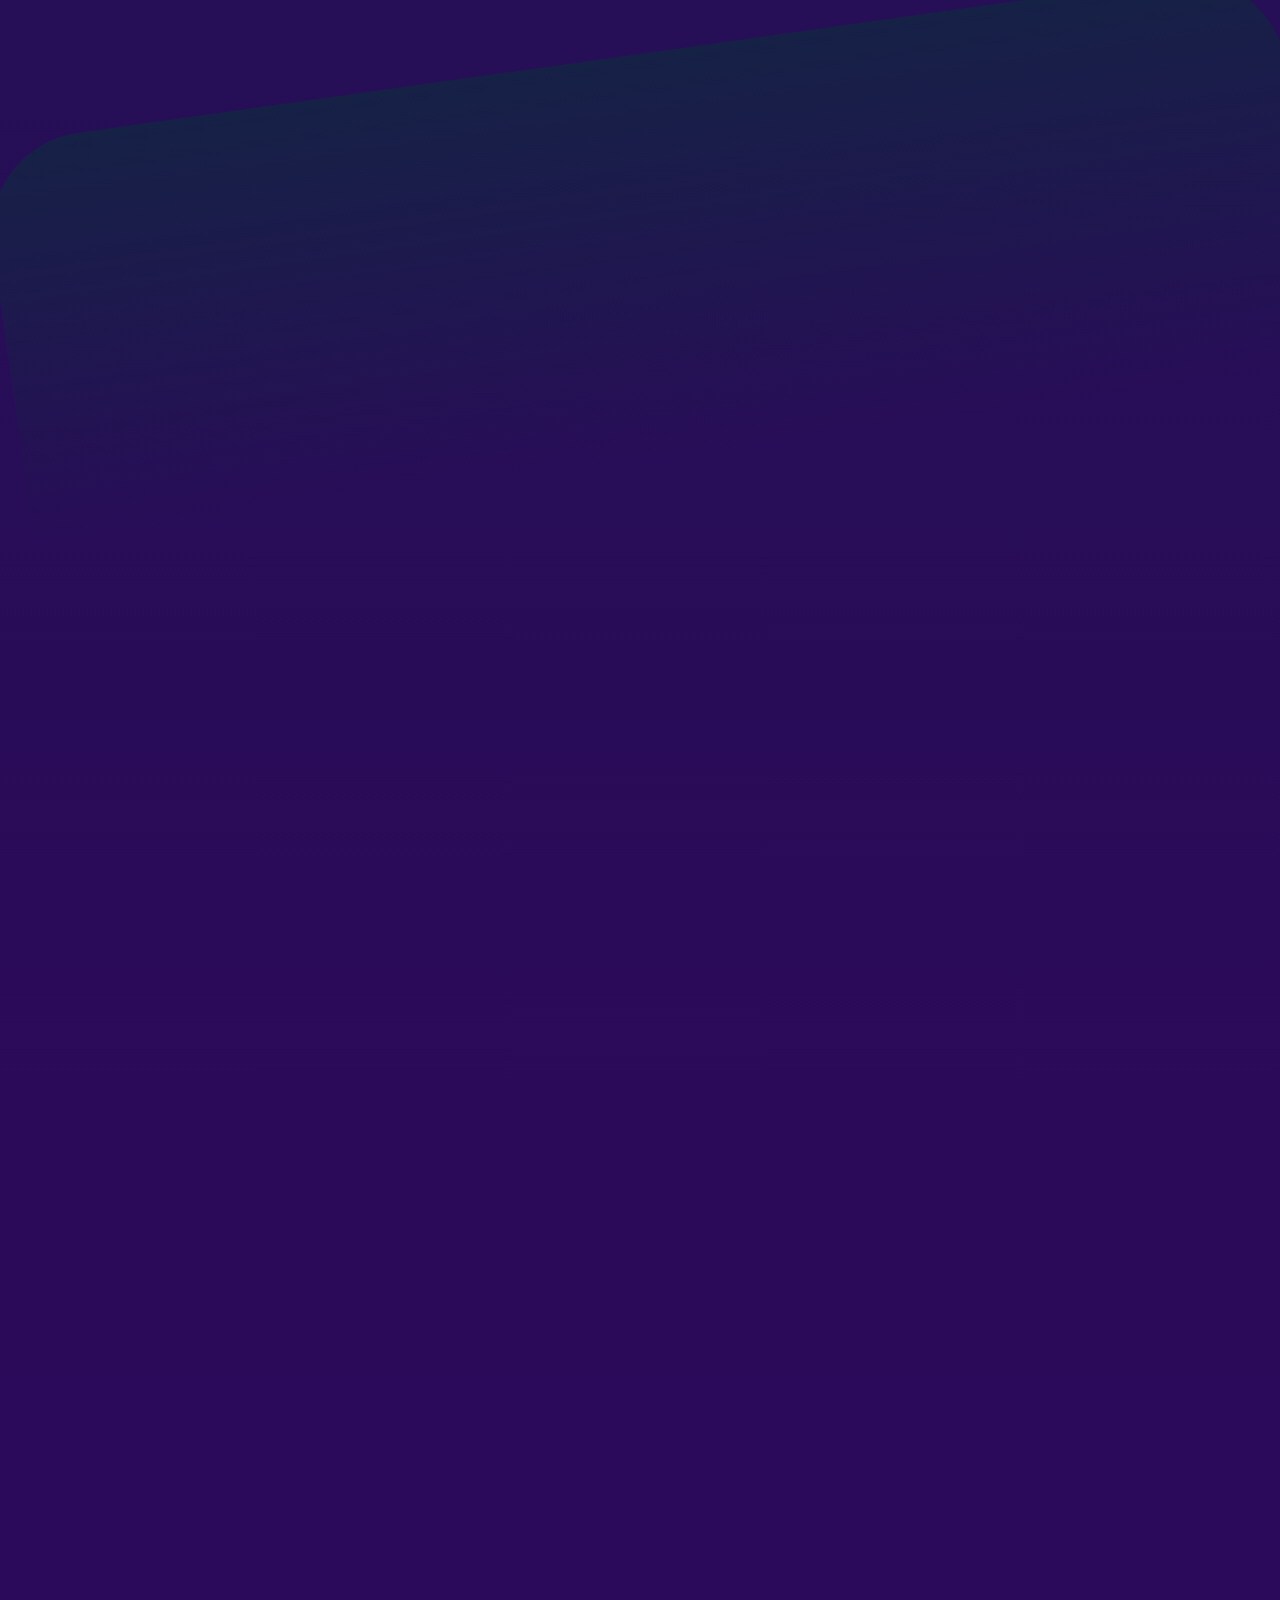
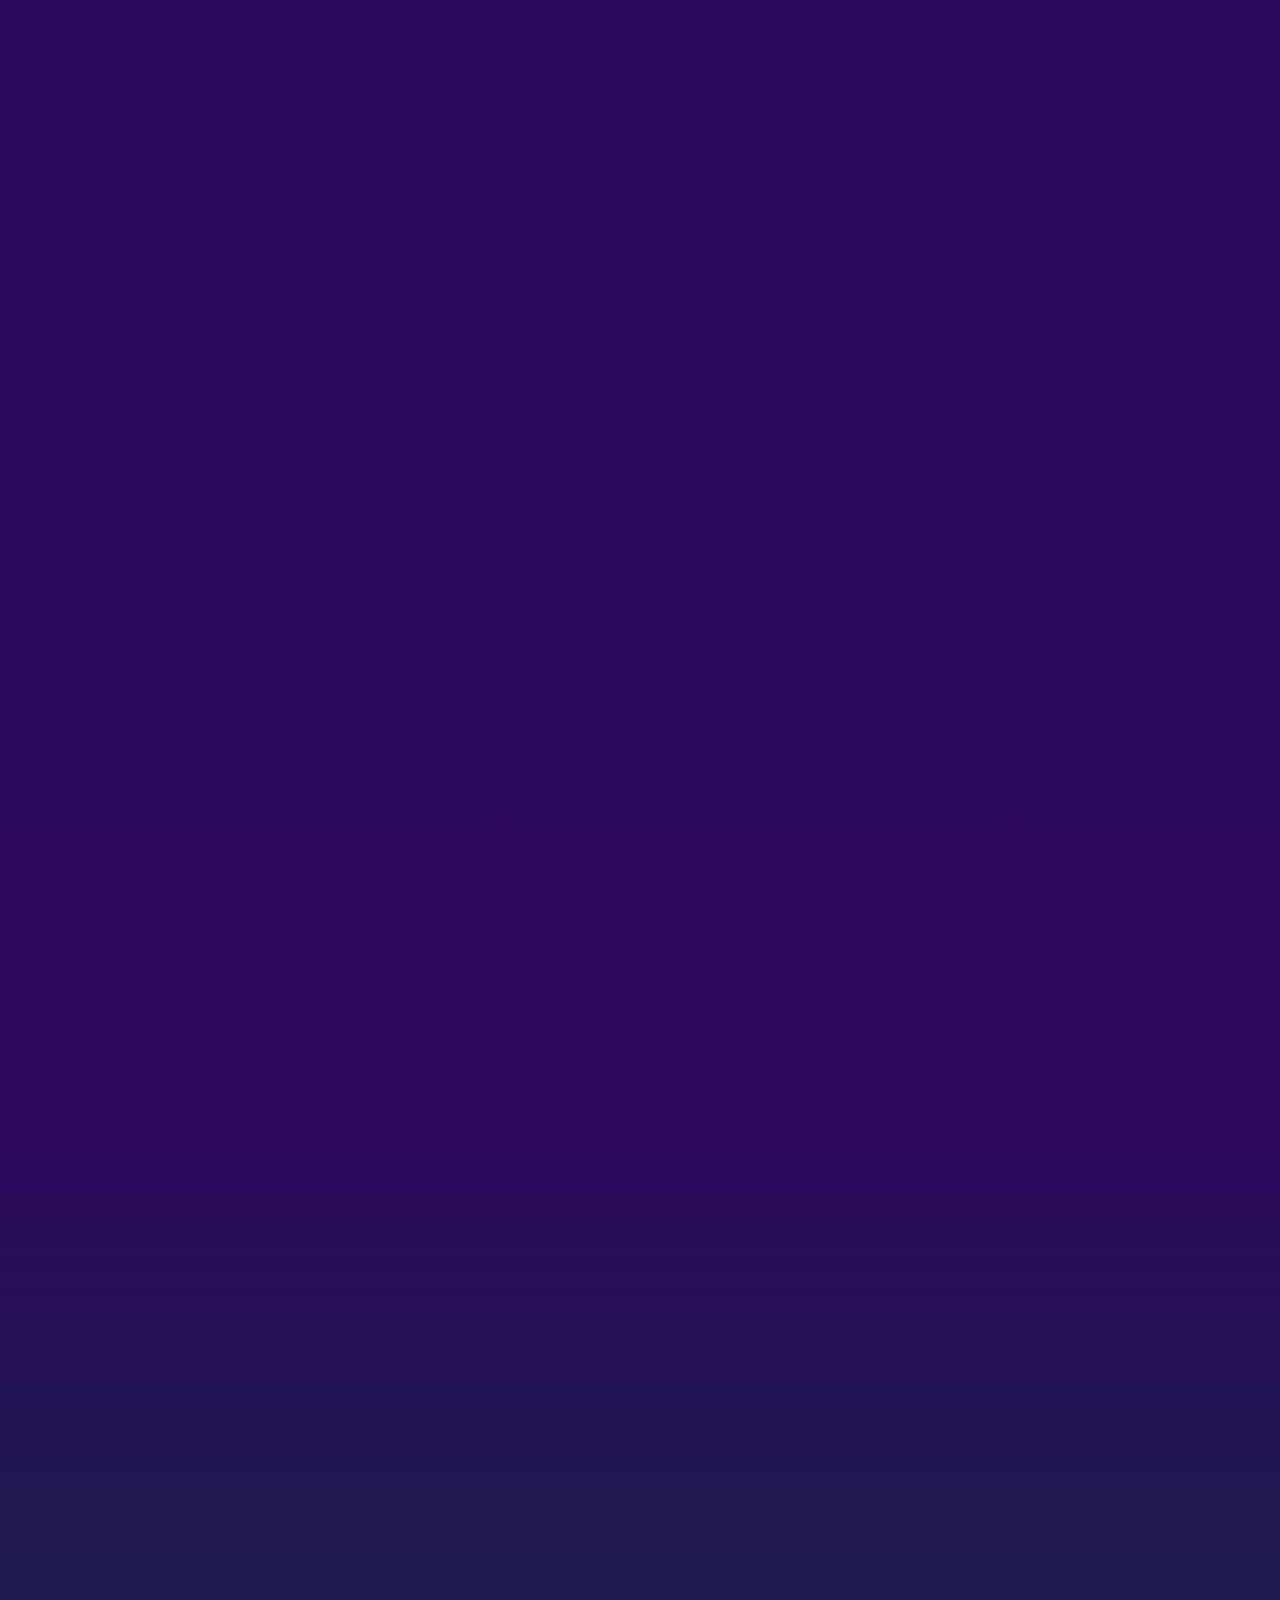
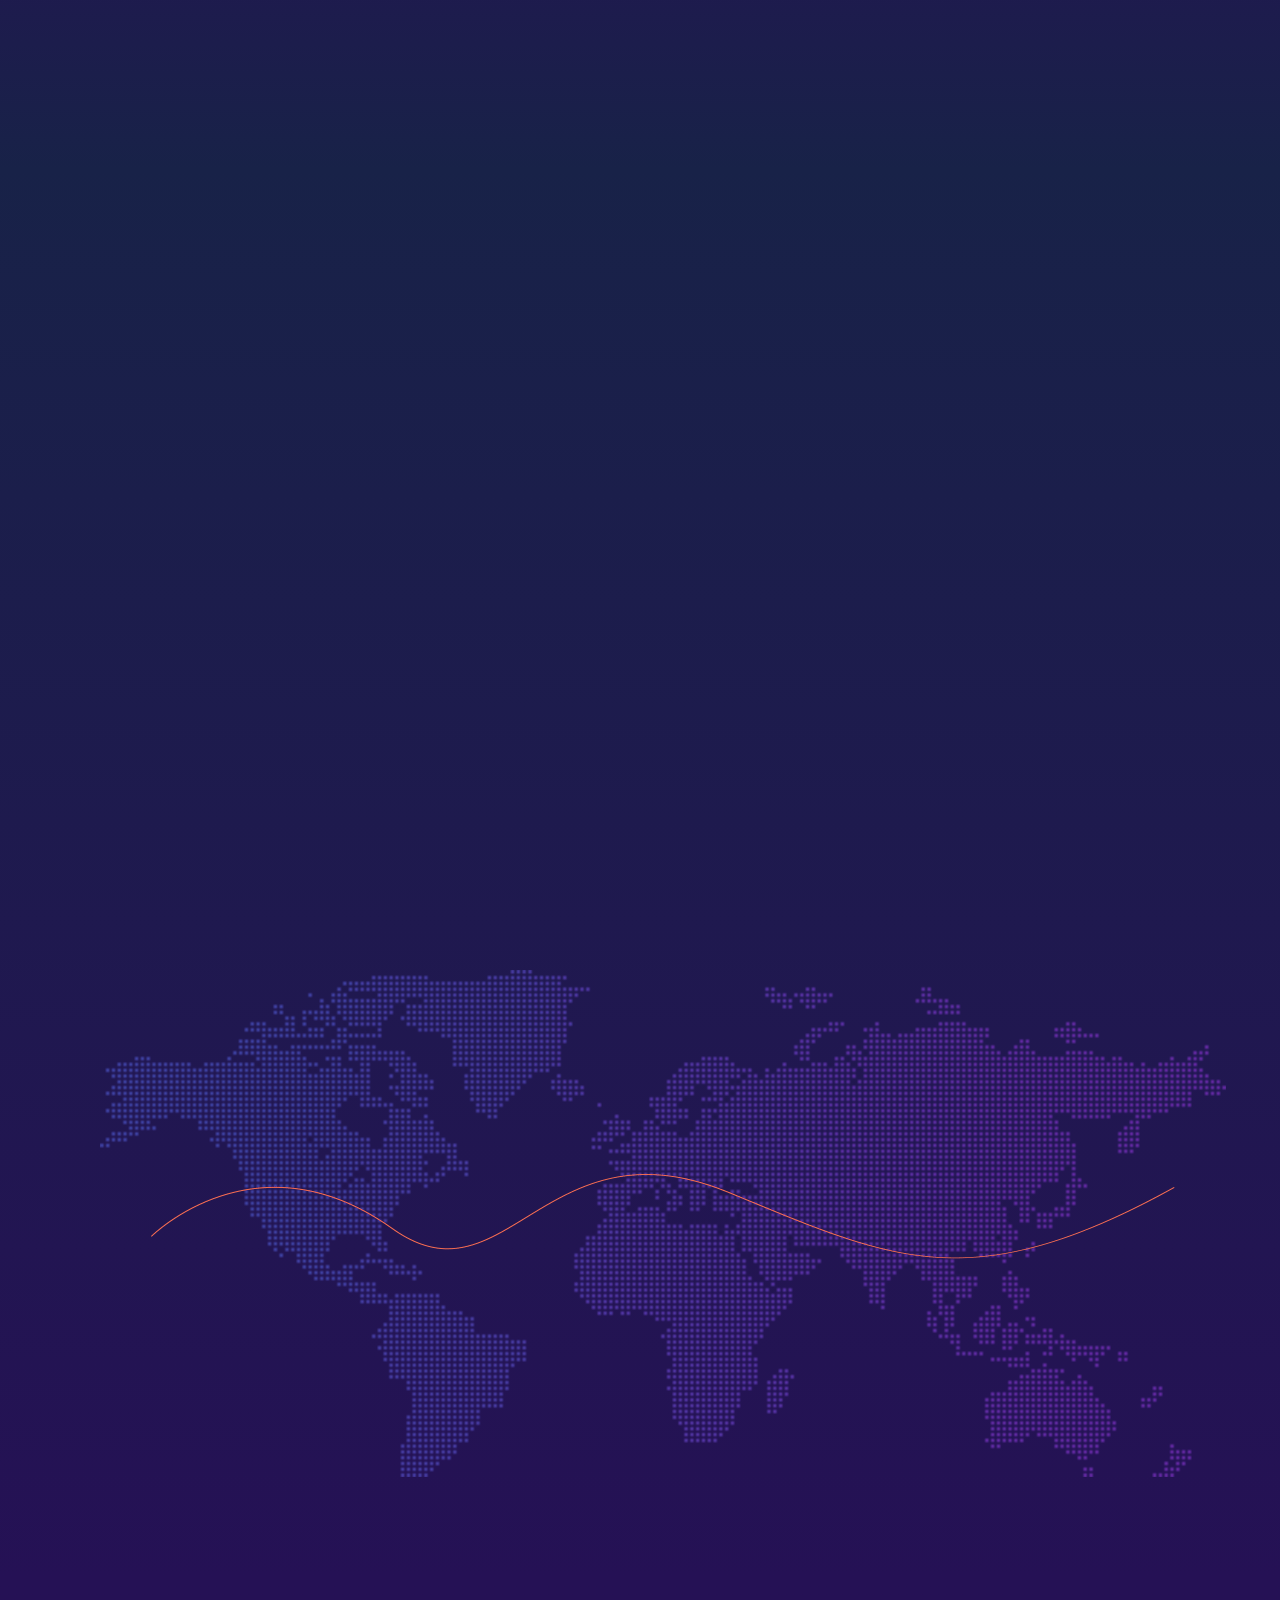
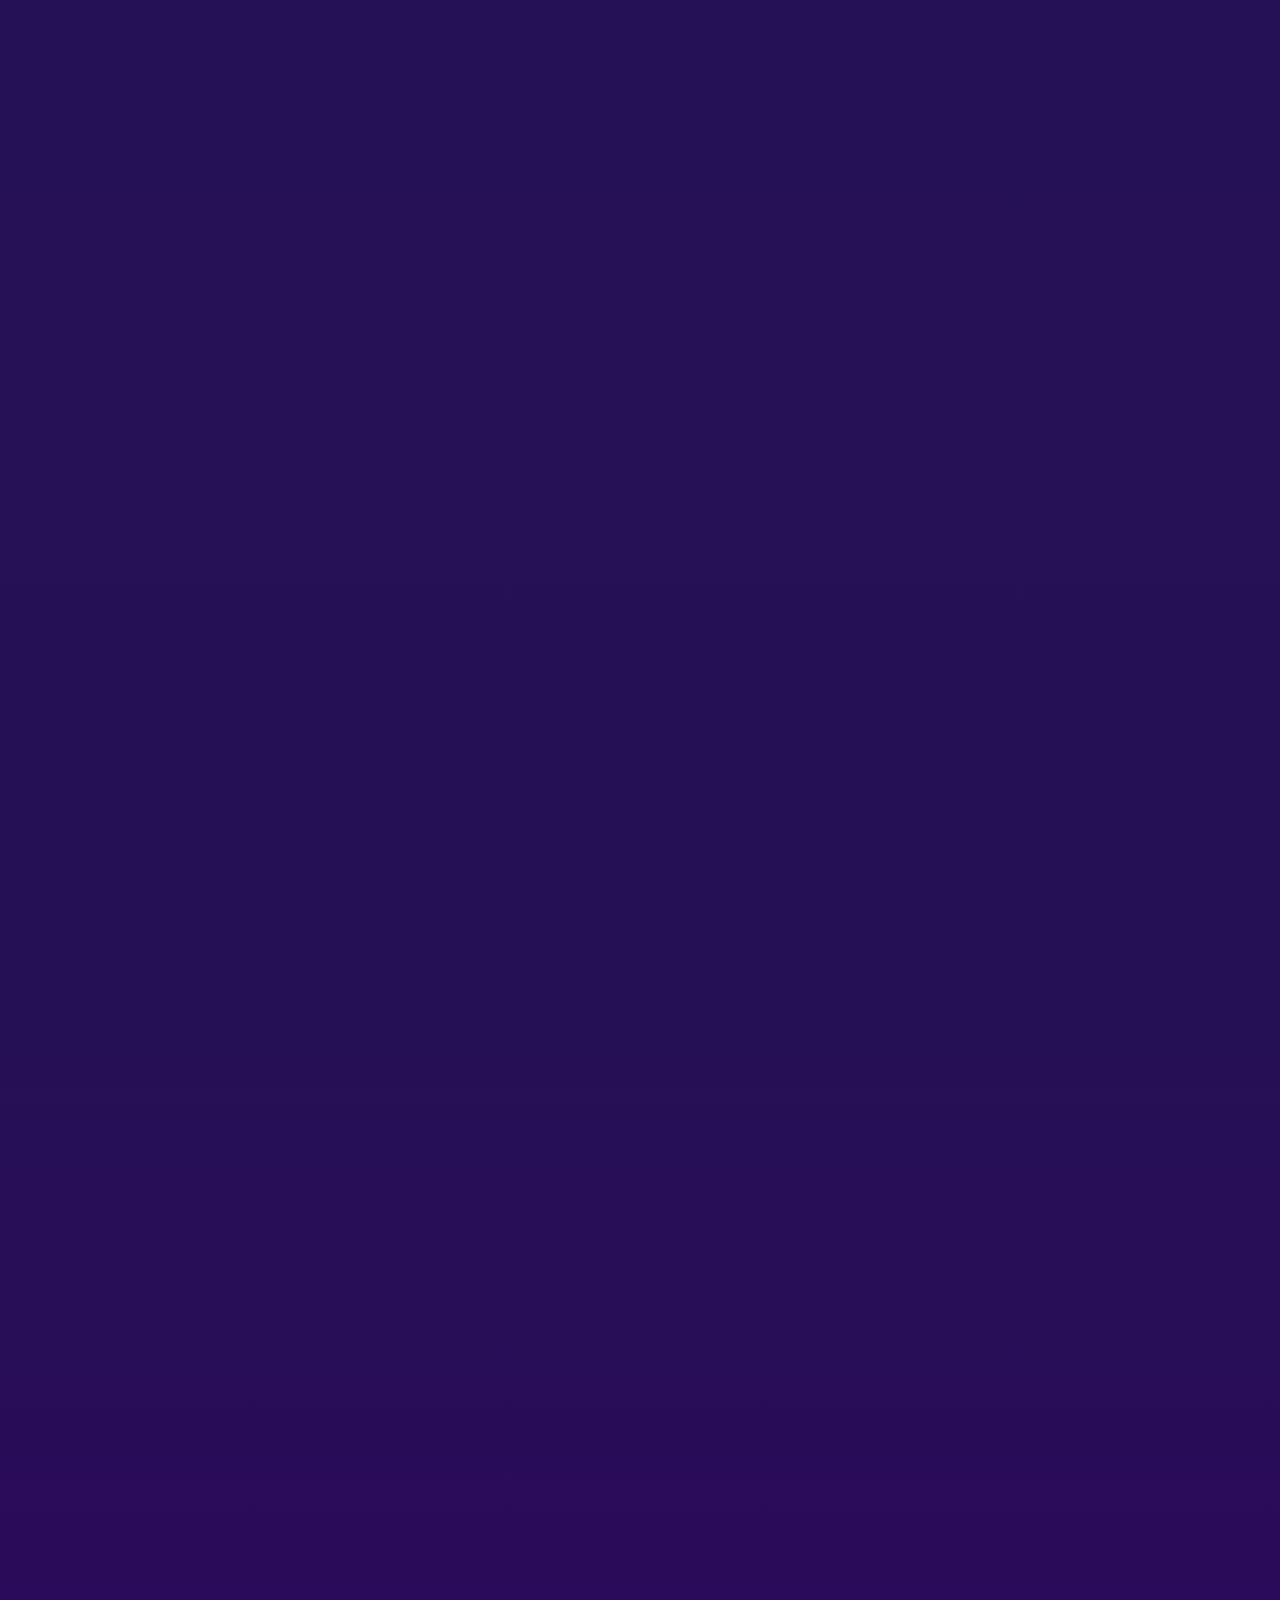
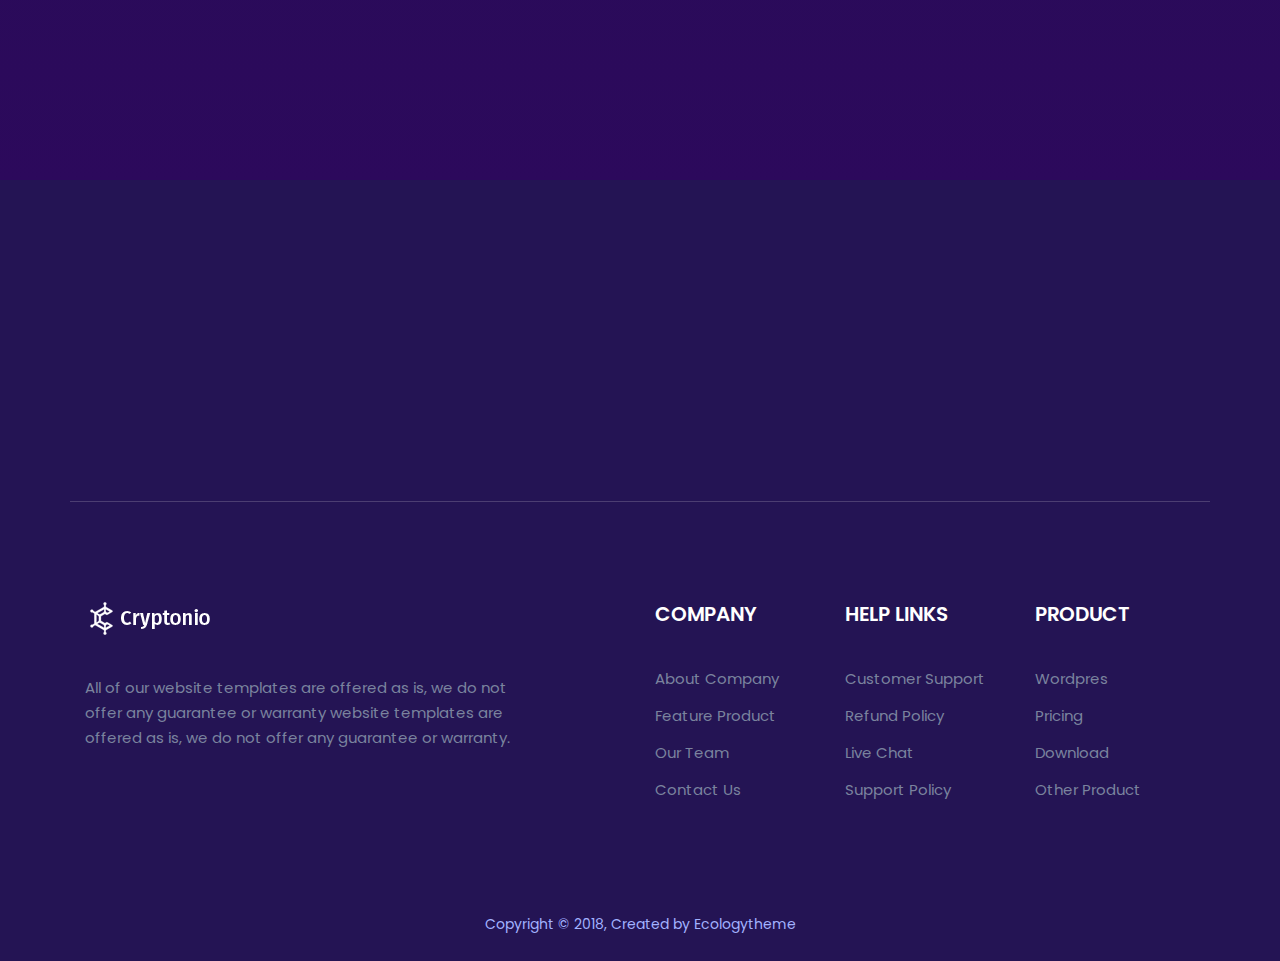
<file: index-05.html>
<!doctype html>
<html lang="en">
<head>
    <!-- Required meta tags -->
    <meta charset="UTF-8">
    <meta name="description" content="Cryptocurrency Landing Page HTML5 Template">
    <meta name="keywords" content="Cryptocurrency, bitcoin, bitcoin landing, blockchain, crypto trading ">
    <meta name="author" content="EcologyTheme">
    <meta name="viewport" content="width=device-width, initial-scale=1.0">
    <title>Cryptonio - Bitcoin ICO Cryptocurrency Landing Page HTML Template</title>
    <link rel="shortcut icon" href="images/favicon.ico" type="image/x-icon">
    <!-- Goole Font -->
    <link href="https://fonts.googleapis.com/css?family=Poppins:300,400,500,600,700" rel="stylesheet"> 
    <!-- Bootstrap CSS -->
    <link rel="stylesheet" href="css/assets/bootstrap.min.css">
    <!-- Font awsome CSS -->
    <link rel="stylesheet" href="css/assets/font-awesome.min.css">
    <!-- popup-->
    <link rel="stylesheet" href="css/assets/magnific-popup.css">
    <link rel="stylesheet" href="fonts/flaticon/flaticon.css">
    <link rel="stylesheet" href="css/assets/jquery.countdown.css">  
    <link rel="stylesheet" href="css/assets/animate.css">
    <!-- preloader css-->    
    <link rel="stylesheet" href="css/assets/preloader.css">
    <!-- main style-->
    <link rel="stylesheet" href="css/style.css">
    <link rel="stylesheet" href="css/cryptonio.css">
    <link rel="stylesheet" href="css/responsive.css">
                            
    <!-- HTML5 shim and Respond.js IE8 support of HTML5 elements and media queries -->
    <!-- WARNING: Respond.js doesn't work if you view the page via file:// -->
    <!--[if lt IE 9]>
      <script src="https://oss.maxcdn.com/html5shiv/3.7.2/html5shiv.min.js"></script>
      <script src="https://oss.maxcdn.com/respond/1.4.2/respond.min.js"></script>
    <![endif]-->
</head>
<body class="body_04">
<!-- Preloader -->
<div id="loader-wrapper">
    <div id="loader"></div>
    <div class="loader-section section-left"></div>
    <div class="loader-section section-right"></div>
</div>
<header id="header-04" class="header">
    <!-- START NAVBAR -->
    <nav class="navbar navbar-expand-md navbar-light bg-faded cripto_nav">
        <div class="container">
            <button class="navbar-toggler navbar-toggler-right" type="button" data-toggle="collapse" data-target="#navbarSupportedContent" aria-controls="navbarSupportedContent" aria-expanded="false" aria-label="Toggle navigation">
                <i class="fas fa-bars"></i>
            </button>
            <a class="navbar-brand" href="index-05.html"><img src="images/logo.png" alt="logo"></a>

            <div class="collapse navbar-collapse" id="navbarSupportedContent">
                <ul class="navbar-nav ml-auto">
                    <li class="nav-item"><a data-scroll href="#header-04" class="nav-link active">Home</a></li>
                    <li class="nav-item"><a data-scroll href="#about_cryptonic_04" class="nav-link">About</a></li>
                    <li class="nav-item"><a data-scroll href="#benefit-04" class="nav-link">Token Sale</a></li>
                    <li class="nav-item"><a data-scroll href="#real_investor_04" class="nav-link">Roadmap</a></li>
                    <li class="nav-item"><a data-scroll href="#team_membar_04" class="nav-link">Team</a></li>                    
                    <li class="nav-item"><a data-scroll href="#services-04" class="nav-link">Faq</a></li>
                    <li class="nav-item"><a data-scroll href="#footer-04" class="nav-link">Contact</a></li>
                </ul>
            </div>
            <div class="language">
                <a href="#" class="token">Buy token</a>
                <div class="dropdown"><span>Eng<i class="fas fa-chevron-down"></i></span>
                   <ul class="dropdown-menu">
                        <li><a class="dropdown-item" href="blog.html">Deutsch</a></li>
                        <li><a class="dropdown-item" href="blog-post.html">Español</a></li>
                        <li><a class="dropdown-item" href="shop.html">Spanish</a></li>
                    </ul>
                </div>
            </div>
        </div>
    </nav><!-- END NAVBAR -->
    <div class="container">
        <div class="row">  
            <div class="col-sm-12">
                <div class="intro-text">
                    <h1>Cryptocurrency Made Simple</h1>
                    <p>Solving the Cryptocurrency Trust problems through a Community Powered Ecosystem Built on Blockchain Crowd Wisdom and Artificial Intelligence.</p>
                    <a href="#" class="btn btn-default btn-default-style">Join our Whitelist</a>
                </div>
            </div>
        </div>    
    </div>
    <div class="header_effect">
        <span class="running_effect running_effect1"></span>
        <span class="running_effect running_effect2"></span>
        <span class="running_effect running_effect3"></span>
        <span class="running_effect running_effect4"></span>
    </div>
</header> <!-- End Header -->

<section id="earning-04">
    <div class="container">
        <div class="row">        
            <div class="col-sm-12">
                <div class="sub-title">
                    <h2 class="wow fadeInUp" data-wow-duration="2s" data-wow-delay=".2s">Provess That Makes Your Earning Faster Than Anyothers.</h2>
                </div>
            </div>
        </div>        
        <div class="row">        
            <div class="col-sm-12 col-md-12 col-lg-12">
                <div class="earning-wrapper">
                    <div class="single-earnings wow fadeInUp" data-wow-duration="2s" data-wow-delay=".2s">
                        <div class="earning-title">
                            <img src="images/icons/erning-01.png" alt="">
                            <h2>Bitcoin (<span>BTC</span>)</h2>
                        </div>
                        <div class="erniing-rate">
                            <div class="single-items">
                                <ul>
                                    <li><span>Usd</span><span>17,427.10</span></li>
                                    <li><span>%2h</span><span><i class="flaticon-download-arrow down-arrow"></i>-3.44</span></li>
                                </ul>                        
                                <ul>
                                    <li><span>Eur</span><span>17,427.10</span></li>
                                    <li><span>%4h</span><span><i class="flaticon-up-arrow up-arrow"></i> 3.44</span></li>
                                </ul>                        
                                <ul>
                                    <li><span>Gpb</span><span>17,427.10</span></li>
                                    <li><span>%5h</span><span><i class="flaticon-up-arrow up-arrow"></i> 3.44</span></li>
                                </ul>
                            </div>
                        </div>                    
                    </div>

                    <div class="single-earnings wow fadeInUp" data-wow-duration="2s" data-wow-delay=".3s">
                        <div class="earning-title">
                            <img src="images/icons/erning-02.png" alt="">
                            <h2>Ethereum (<span>ETM</span>)</h2>
                        </div>
                        <div class="erniing-rate">
                            <div class="single-items">
                                <ul>
                                    <li><span>Usd</span><span>17,427.10</span></li>
                                    <li><span>%2h</span><span><i class="flaticon-download-arrow down-arrow"></i>-3.44</span></li>
                                </ul>                        
                                <ul>
                                    <li><span>Eur</span><span>17,427.10</span></li>
                                    <li><span>%4h</span><span><i class="flaticon-up-arrow up-arrow"></i> 3.44</span></li>
                                </ul>                        
                                <ul>
                                    <li><span>Gpb</span><span>17,427.10</span></li>
                                    <li><span>%5h</span><span><i class="flaticon-up-arrow up-arrow"></i> 3.44</span></li>
                                </ul>
                            </div>
                        </div>                             
                    </div>

                    <div class="single-earnings wow fadeInUp" data-wow-duration="2s" data-wow-delay=".4s">
                        <div class="earning-title">
                            <img src="images/icons/erning-03.png" alt="">
                            <h2>LiteCoin (<span>LTC</span>)</h2>
                        </div>
                        <div class="erniing-rate">
                            <div class="single-items">
                               <ul>
                                    <li><span>Usd</span><span>17,427.10</span></li>
                                    <li><span>%2h</span><span><i class="flaticon-download-arrow down-arrow"></i>-3.44</span></li>
                                </ul>                        
                                <ul>
                                    <li><span>Eur</span><span>17,427.10</span></li>
                                    <li><span>%4h</span><span><i class="flaticon-up-arrow up-arrow"></i> 3.44</span></li>
                                </ul>                        
                                <ul>
                                    <li><span>Gpb</span><span>17,427.10</span></li>
                                    <li><span>%5h</span><span><i class="flaticon-up-arrow up-arrow"></i> 3.44</span></li>
                                </ul>
                            </div>
                        </div>                               
                    </div>

                </div>
            </div>           
        </div> 
    </div>
</section> <!-- End earning -->

<section id="about_cryptonic_04">
    <div class="container">
        <div class="row">        
            <div class="col-sm-12 col-md-5 col-lg-5">
                <div class="about_cryptonic-content">
                    <h2 class="wow fadeInUp" data-wow-duration="2s" data-wow-delay=".2s">Cryptonio Theme is The Best for your ICO</h2>
                    <p class="wow fadeInUp" data-wow-duration="2s" data-wow-delay=".3s">Artificial intelligence based on neural networks built using the newest algorithms for self-learning, analysis and compariso eurons in which will be self corrected, based on the history of success and failure, taking into account the correlation of the objects of analysis.</p>

                    <p class="wow fadeInUp" data-wow-duration="2s" data-wow-delay=".4s">Due to the use of large computing power and artificial based on the neural network.</p>
                </div>
            </div>
            <div class="col-sm-12 col-md-7 col-lg-7">
                <div class="about-img  wow fadeInUp" data-wow-duration="2s" data-wow-delay=".2s">
                    <img src="images/about04-01.png" alt="" class="img-fluid">
                </div>
            </div>            
        </div>  

        <div class="row about_2_item">     
            <div class="col-sm-12 col-md-7 col-lg-7">
                <div class="about-img wow fadeInUp" data-wow-duration="2s" data-wow-delay=".2s">
                    <img src="images/about04-02.png" alt="" class="img-fluid">
                </div>
            </div>            
            <div class="col-sm-12 col-md-5 col-lg-5">
                <div class="about_cryptonic-content">
                    <h2 class="wow fadeInUp" data-wow-duration="2s" data-wow-delay=".2s">The New Standard In Digital Payments.</h2>
                    <p class="wow fadeInUp" data-wow-duration="2s" data-wow-delay=".3s">Artificial intelligence based on neural networks built using the newest algorithms for self-learning, analysis and compariso eurons in which will be self corrected, based on the history of success and failure, taking into account the correlation of the objects of analysis.</p>
                    <p class="wow fadeInUp" data-wow-duration="2s" data-wow-delay=".4s">Due to the use of large computing power and artificial based on the neural network.</p>
                </div>
            </div>           
        </div> 

    </div>
</section> <!-- End about_cryptonic -->

<section id="benefit-04">
    <div class="container">
        <div class="row">        
            <div class="col-sm-12">
                <div class="sub-title">
                    <h2 class="wow fadeInUp" data-wow-duration="2s" data-wow-delay=".2s">Benefits for Token Holders</h2>
                    <p class="wow fadeInUp" data-wow-duration="2s" data-wow-delay=".3s">Artificial intelligence based on neural networks built using the newest algorithms for self learning, analysis and compariso eurons in which will be self corrected.</p>
                </div>
            </div>
        </div>      
        <div class="row">        
            <div class="col-sm-12 col-md-6 col-lg-6">
                <div class="single-items wow fadeInUp" data-wow-duration="2s" data-wow-delay=".2s">
                    <div class="benefits-icon">
                        <img src="images/icons/benefits4-1.png" alt="">
                    </div>
                    <div class="benefits-content">
                        <h3>Social trading network</h3>
                        <p>Due to the use of large computing power artificial based on the neural network, the NRM assistant will instantly analyze user data.</p>    
                    </div>
                </div>
            </div>

            <div class="col-sm-12 col-md-6 col-lg-6">
                <div class="single-items wow fadeInUp" data-wow-duration="2s" data-wow-delay=".3s">
                    <div class="benefits-icon">
                        <img src="images/icons/benefits4-2.png" alt="">
                    </div>
                    <div class="benefits-content">
                        <h3>Public Chat Group</h3>
                        <p>Due to the use of large computing power is assistant will instantly analyze user data offer solutions for their further use.</p>    
                    </div>
                </div>
            </div>

            <div class="col-sm-12 col-md-6 col-lg-6">
                <div class="single-items wow fadeInUp" data-wow-duration="2s" data-wow-delay=".4s">
                    <div class="benefits-icon">
                        <img src="images/icons/benefits4-3.png" alt="">
                    </div>
                    <div class="benefits-content">
                        <h3>Earning Tokens</h3>
                        <p>Due to the use of large computing power is assistant will instantly analyze user data offer solutions for their further use.</p>    
                    </div>
                </div>
            </div>

            <div class="col-sm-12 col-md-6 col-lg-6">
                <div class="single-items wow fadeInUp" data-wow-duration="2s" data-wow-delay=".2s">
                    <div class="benefits-icon">
                        <img src="images/icons/benefits4-4.png" alt="">
                    </div>
                    <div class="benefits-content">
                        <h3>Direct Consulting Access</h3>
                        <p>Due to the use of large computing power is assistant will instantly analyze user data offer solutions for their further use.</p>    
                    </div>
                </div>
            </div>

            <div class="col-sm-12 col-md-6 col-lg-6">
                <div class="single-items wow fadeInUp" data-wow-duration="2s" data-wow-delay=".3s">
                    <div class="benefits-icon">
                        <img src="images/icons/benefits4-5.png" alt="">
                    </div>
                    <div class="benefits-content">
                        <h3>Trading lessons</h3>
                        <p>Due to the use of large computing power is assistant will instantly analyze user data offer solutions for their further use.</p>    
                    </div>
                </div>
            </div>

            <div class="col-sm-12 col-md-6 col-lg-6">
                <div class="single-items wow fadeInUp" data-wow-duration="2s" data-wow-delay=".4s">
                    <div class="benefits-icon">
                        <img src="images/icons/benefits4-6.png" alt="">
                    </div>
                    <div class="benefits-content">
                        <h3>Automated Crypto Investing</h3>
                        <p>Due to the use of large computing power is assistant will instantly analyze user data offer solutions for their further use.</p>    
                    </div>
                </div>
            </div>

        </div>  
    </div>
</section> <!-- End benefit -->

<section id="real_investor_04">
    <div class="container">
        <div class="row">        
            <div class="col-sm-12">
                <div class="sub-title">
                    <h2 class="wow fadeInUp" data-wow-duration="2s" data-wow-delay=".2s">The Retail Investor Nightmare</h2>
                    <p class="wow fadeInUp" data-wow-duration="2s" data-wow-delay=".3s">Artificial intelligence based on neural networks built using the newest algorithms for self-learning, analysis and compariso eurons in which will be self corrected based on the hiistory of success and failure taking into account the correlation of the objects of analysis.</p>
                </div>
            </div>
            <div class="col-sm-12">
                <div class="best_price wow fadeInUp" data-wow-duration="2s" data-wow-delay=".3s">
                    <div class="single_items">
                        <h4>Best Price Today</h4>
                        <h3>$0.72</h3>
                        <p>usd</p>
                    </div>
                    <div class="single_items">
                        <h4>30-Day BBT Volume</h4>
                        <h3>$1.2 Milion</h3>
                        <p>usd</p>
                    </div>
                </div>
                <div class="real_investor_top wow fadeInUp" data-wow-duration="2s" data-wow-delay=".4s">
                    <img src="images/real_investor-top.png" alt="" class="img-fluid">
                </div>
            </div>
        </div>        
        <div class="row">        
            <div class="col-sm-12 col-md-5 col-lg-6">
                <div class="about-img wow fadeInUp" data-wow-duration="2s" data-wow-delay=".4s">
                    <h3>Initial Token Distribution</h3>
                    <img src="images/real_investor-4-01.png" alt="">
                </div>
            </div>
            <div class="col-sm-12 col-md-7 col-lg-6">
                <div class="about-img wow fadeInUp" data-wow-duration="2s" data-wow-delay=".4s">
                    <h3>Token Uses of Funds</h3>
                    <img src="images/real_investor-4-02.png" alt="">
                </div>
            </div>            
        </div> 

    </div>
</section> <!-- End real_investor -->

<section id="you_earning_04" class="you_earning_04">
    <div class="container">
        <div class="row">
            <div class="col-sm-12 col-md-12">
                <div class="you_earning_wrapper">
                    <div class="calculate-form wow fadeInUp" data-wow-duration="2s" data-wow-delay=".3s">
                        <input type="text"  placeholder="Enter your hashing power">
                        <select>
                            <option value="0">TH/s</option>
                            <option value="1">Audi</option>
                            <option value="2">BMW</option>
                            <option value="3">Citroen</option>
                            <option value="4">Ford</option>
                            <option value="5">Honda</option>
                            <option value="12">Volvo</option>
                        </select>
                        <div class="button_calculate">
                            <button class="btn btn-default">Calculate</button>
                        </div>
                    </div>
                    <div class="bitcoin_rate  wow fadeInUp" data-wow-duration="2s" data-wow-delay=".4s">
                        <div class="countdown_details">
                             <h5>Bitcoin Rate At The Moment</h5>
                             <h3>1 Btc (8,589,23 Usd)</h3>    
                             <span>Powered By Cryptonio</span>                 
                        </div> 
                        <div class="countdown_time">
                             <h5>Until Next Crediting</h5>   
                            <div class="clock-countdown">
                                <div class="site-config" data-date="09/08/2019 00:00:00" data-date-timezone="+0"></div>
                                <div class="coundown-timer d-flex justify-content-center">
                                    <div class="single-counter  d-flex flex-column"><span class="hours">00</span><span class="normal">Hours</span></div>
                                    <div class="single-counter  d-flex flex-column"><span class="minutes">00</span><span class="normal">Minute</span></div>
                                    <div class="single-counter  d-flex flex-column"><span class="seconds">00</span><span class="normal">Sec</span></div>
                                </div>
                            </div>            
                         </div>                     
                    </div>
                </div>
            </div>
        </div>
    </div>
</section>

<section id="services-04">
    <div class="container">
        <div class="row">        
            <div class="col-sm-12">
                <div class="sub-title">
                    <h2 class="wow fadeInUp" data-wow-duration="2s" data-wow-delay=".2s">Why Invest In Crypto?</h2>
                </div>
            </div>
        </div>        
        <div class="row">        
            <div class="col-sm-12 col-md-6 col-lg-4">
                <div class="single-items wow fadeInUp" data-wow-duration="2s" data-wow-delay=".2s">
                    <img src="images/icons/service4-01.png" alt="">
                    <h3>Most Secure Wallet</h3>
                    <p>Due to the use of large computing power is assistant will instantly analyze user data offer solutions for their further use.</p>
                </div>
            </div>

             <div class="col-sm-12 col-md-6 col-lg-4">
                <div class="single-items wow fadeInUp" data-wow-duration="2s" data-wow-delay=".3s">
                    <img src="images/icons/service4-02.png" alt="">
                    <h3>Most Secure Wallet</h3>
                    <p>Due to the use of large computing power is assistant will instantly analyze user data offer solutions for their further use.</p>
                </div>
            </div>

             <div class="col-sm-12 col-md-6 col-lg-4">
                <div class="single-items wow fadeInUp" data-wow-duration="2s" data-wow-delay=".4s">
                    <img src="images/icons/service4-03.png" alt="">
                    <h3>Most Secure Wallet</h3>
                    <p>Due to the use of large computing power is assistant will instantly analyze user data offer solutions for their further use.</p>
                </div>
            </div>

             <div class="col-sm-12 col-md-6 col-lg-4">
                <div class="single-items wow fadeInUp" data-wow-duration="2s" data-wow-delay=".2s">
                    <img src="images/icons/service4-04.png" alt="">
                    <h3>Most Secure Wallet</h3>
                    <p>Due to the use of large computing power is assistant will instantly analyze user data offer solutions for their further use.</p>
                </div>
            </div>

             <div class="col-sm-12 col-md-6 col-lg-4">
                <div class="single-items wow fadeInUp" data-wow-duration="2s" data-wow-delay=".3s">
                    <img src="images/icons/service4-05.png" alt="">
                    <h3>Most Secure Wallet</h3>
                    <p>Due to the use of large computing power is assistant will instantly analyze user data offer solutions for their further use.</p>
                </div>
            </div>

             <div class="col-sm-12 col-md-6 col-lg-4">
                <div class="single-items wow fadeInUp" data-wow-duration="2s" data-wow-delay=".4s">
                    <img src="images/icons/service4-06.png" alt="">
                    <h3>Most Secure Wallet</h3>
                    <p>Due to the use of large computing power is assistant will instantly analyze user data offer solutions for their further use.</p>
                </div>
            </div>
        </div>
        <div class="location_04">
            <div class="col-sm-12 col-md-12 col-lg-12">
                <div class="location_wrapper">
                    <img src="images/location_04.png" alt="">
                    <div class="location location_top location_1 wow fadeInUp" data-wow-duration="2s" data-wow-delay=".2s">
                        <div class="location_title">
                            <h3>JAN 2015</h3>
                            <p>Proin Augue Venenatis Efficitur</p>
                        </div>
                        <span></span>
                    </div>
                    <div class="location location_bttom location_2 wow fadeInUp" data-wow-duration="2s" data-wow-delay=".3s">
                        <span></span>
                        <div class="location_title">
                            <h3>JAN 2015</h3>
                            <p>Proin Augue Venenatis Efficitur</p>
                        </div>
                    </div>
                    <div class="location location_top location_3 wow fadeInUp" data-wow-duration="2s" data-wow-delay=".4s">
                        <div class="location_title">
                            <h3>JAN 2015</h3>
                            <p>Proin Augue Venenatis Efficitur</p>
                        </div>
                        <span></span>
                    </div>
                    <div class="location location_bttom location_4 wow fadeInUp" data-wow-duration="2s" data-wow-delay=".5s">
                        <span></span>
                        <div class="location_title">
                            <h3>JAN 2015</h3>
                            <p>Proin Augue Venenatis Efficitur</p>
                        </div>
                    </div>
                </div>
            </div>
        </div>         
    </div>
</section> <!-- End services -->

<section id="team_membar_04" class="team_membar_04">
    <div class="container">
        <div class="row">        
            <div class="col-sm-12">
                <div class="sub-title">
                    <h2 class="wow fadeInUp" data-wow-duration="2s" data-wow-delay=".2s">Meet Our Team Member</h2>
                    <p class="wow fadeInUp" data-wow-duration="2s" data-wow-delay=".3s">Due to the use of large computing power and artificial based on the neural network, the NRM assistant will instantly analyze user data and offer solutions for their further use.</p>
                </div>
            </div>
        </div>
        <div class="row single-row">
            <div class="col-md-3 col-sm-6 single-wrapper padding-none">
                <div class="team-single-item wow fadeInUp" data-wow-duration="2s" data-wow-delay=".2s">
                    <figure>
                        <div class="member-img">
                            <img src="images/team/team-01.jpg" alt="member img" class="img-fluid">
                        </div>
                        <figcaption>
                            <div class="member-name">
                                <h4>Ariyan Rovert</h4>
                                <span>Founder</span>
                            </div>
                            <ul class="social-links list-unstyled">
                                <li class="nav-item"><a href="#"><i class="fab fa-facebook-f"></i></a></li>
                                <li class="nav-item"><a href="#"><i class="fab fa-twitter"></i></a></li>
                                <li class="nav-item"><a href="#"><i class="fab fa-linkedin-in"></i></a></li>
                                <li class="nav-item"><a href="#"><i class="fab fa-instagram"></i></a></li>
                            </ul>
                        </figcaption>
                    </figure>
                </div>
            </div>
            
            <div class="col-md-3 col-sm-6 single-wrapper padding-none">
                <div class="team-single-item membar_item_bottom wow fadeInUp" data-wow-duration="2s" data-wow-delay=".3s">
                    <figure>
                        <div class="member-img">
                            <img src="images/team/team-02.jpg" alt="member img" class="img-fluid">
                        </div>
                        <figcaption>
                            <div class="member-name">
                                <h4>David Martin</h4>
                                <span>Founder</span>
                            </div>                            
                            <ul class="social-links list-unstyled">
                                <li class="nav-item"><a href="#"><i class="fab fa-facebook-f"></i></a></li>
                                <li class="nav-item"><a href="#"><i class="fab fa-twitter"></i></a></li>
                                <li class="nav-item"><a href="#"><i class="fab fa-linkedin-in"></i></a></li>
                                <li class="nav-item"><a href="#"><i class="fab fa-instagram"></i></a></li>
                            </ul>
                        </figcaption>
                    </figure>
                </div>
            </div>
            
            <div class="col-md-3 col-sm-6 single-wrapper padding-none">
                <div class="team-single-item wow fadeInUp" data-wow-duration="2s" data-wow-delay=".2s">
                    <figure>
                        <div class="member-img">
                            <img src="images/team/team-03.jpg" alt="member img" class="img-fluid">
                        </div>
                        <figcaption>
                            <div class="member-name">
                                <h4>Reena Scot</h4>
                                <span>Founder</span>
                            </div>                            
                            <ul class="social-links list-unstyled">
                                <li class="nav-item"><a href="#"><i class="fab fa-facebook-f"></i></a></li>
                                <li class="nav-item"><a href="#"><i class="fab fa-twitter"></i></a></li>
                                <li class="nav-item"><a href="#"><i class="fab fa-linkedin-in"></i></a></li>
                                <li class="nav-item"><a href="#"><i class="fab fa-instagram"></i></a></li>
                            </ul>
                        </figcaption>
                    </figure>
                </div>
            </div>
            
            <div class="col-md-3 col-sm-6 single-wrapper padding-none">
                <div class="team-single-item membar_item_bottom wow fadeInUp" data-wow-duration="2s" data-wow-delay=".3s">
                    <figure>
                        <div class="member-img">
                            <img src="images/team/team-04.jpg" alt="member img" class="img-fluid">
                        </div>
                        <figcaption>
                            <div class="member-name">
                                <h4>Paul Smith</h4>
                                <span>Founder</span>
                            </div>                            
                            <ul class="social-links list-unstyled">
                                <li class="nav-item"><a href="#"><i class="fab fa-facebook-f"></i></a></li>
                                <li class="nav-item"><a href="#"><i class="fab fa-twitter"></i></a></li>
                                <li class="nav-item"><a href="#"><i class="fab fa-linkedin-in"></i></a></li>
                                <li class="nav-item"><a href="#"><i class="fab fa-instagram"></i></a></li>
                            </ul>
                        </figcaption>
                    </figure>
                </div>
            </div>
        </div> 
    </div>
</section><!-- End team_membar -->

<section id="companis_logos_04" class="companis_logos_04">
    <div class="container">
        <div class="row">        
            <div class="col-sm-12">
                <div class="sub-title">
                    <h2 class="wow fadeInUp" data-wow-duration="2s" data-wow-delay=".2s">Cryptonio As Seen On</h2>
                    <p class="wow fadeInUp" data-wow-duration="2s" data-wow-delay=".3s">Due to the use of large computing power and artificial based on the neural network, the NRM assistant will instantly analyze user data and offer solutions for their further use.</p>
                </div>
            </div>
        </div>        
        <div class="row">
            <div class="col-12 col-md-12 col-lg-12">
                <div class="companis-logo-wapper">
                    <ul class="wow fadeInUp" data-wow-duration="2s" data-wow-delay=".4s">
                        <li><img src="images/logos/partner6-1.png" alt=""></li>
                        <li><img src="images/logos/partner6-2.png" alt=""></li>
                        <li><img src="images/logos/partner6-3.png" alt=""></li>
                        <li><img src="images/logos/partner6-4.png" alt=""></li>
                        <li><img src="images/logos/partner6-5.png" alt=""></li>
                    </ul>
                    <ul class="wow fadeInUp" data-wow-duration="2s" data-wow-delay=".5s">
                        <li><img src="images/logos/partner6-6.png" alt=""></li>
                        <li><img src="images/logos/partner6-7.png" alt=""></li>
                        <li><img src="images/logos/partner6-8.png" alt=""></li>
                        <li><img src="images/logos/partner6-1.png" alt=""></li>
                        <li><img src="images/logos/partner6-2.png" alt=""></li>
                    </ul>
                    <ul class="wow fadeInUp" data-wow-duration="2s" data-wow-delay=".6s">
                        <li><img src="images/logos/partner6-3.png" alt=""></li>
                        <li><img src="images/logos/partner6-4.png" alt=""></li>
                        <li><img src="images/logos/partner6-5.png" alt=""></li>
                    </ul>
                </div>
            </div>                  
        </div>               
    </div>
</section><!-- End companis_logos -->

<footer id="footer-04" class="footer">
    <div class="container">
        <div class="row d-flex justify-content-between">
            <div class="col-sd-12 col-md-6 col-lg-5">
                <ul class="social-items list-unstyled">
                    <li class="wow fadeInUp" data-wow-duration="2s" data-wow-delay=".2s"><a href="#"><i class="fab fa-facebook-f fb-icon"></i></a></li>
                    <li class="wow fadeInUp" data-wow-duration="2s" data-wow-delay=".3s"><a href="#"><i class="fab fa-instagram instagram-icon"></i></a></li>                    
                    <li class="wow fadeInUp" data-wow-duration="2s" data-wow-delay=".4s"><a href="#"><i class="fab fa-twitter twitt-icon"></i></a></li>
                    <li class="wow fadeInUp" data-wow-duration="2s" data-wow-delay=".5s"><a href="#"><i class="fab fa-youtube youtube-icon"></i></a></li>
                </ul>
            </div>
            <div class="col-sd-12 col-md-6 col-lg-3">
                <div class="address-single wow fadeInUp" data-wow-duration="2s" data-wow-delay=".3s">
                    <i class="fab fa-facebook-f fb-icon"></i>
                    <div class="address_wrapper">
                        <h4>Hot Line</h4>
                        <span>+02 125 120</span>
                    </div>
                </div>
            </div>    
            <div class="col-sd-12 col-md-6 col-lg-4">
                <div class="address-single wow fadeInUp" data-wow-duration="2s" data-wow-delay=".4s">
                    <i class="fab fa-facebook-f fb-icon"></i>
                    <div class="address_wrapper">
                        <h4>E-mail</h4>
                        <span>Criptonio@gmail.com</span>
                    </div>
                </div>
            </div>                                        
        </div>
        <div class="row footer-btm-wrapper">
            <div class="col-sm-6 col-md-6 col-lg-6 footer-single-col">
                <h3 class="subtitle_1">&nbsp;<img src="images/logo.png" alt=""></h3>
                <p>All of our website templates are offered as is, we do not offer any guarantee or warranty website templates are offered as is, we do not offer any guarantee or warranty.</p>
            </div>

            <div class="col-sm-6 col-md-4 col-lg-2 footer-single-col">
                <h3 class="subtitle_1">Company</h3> 
                <ul class="list-unstyled">
                    <li><a href="#">About Company</a></li>
                    <li><a href="#">Feature Product</a></li>
                    <li><a href="#">Our Team</a></li>
                    <li><a href="#">Contact Us</a></li>
                </ul>
            </div>

            <div class="col-sm-6 col-md-6 col-lg-2 footer-single-col">
                <h3 class="subtitle_1">Help Links</h3>
                <ul class="list-unstyled">
                    <li><a href="#">Customer Support</a></li>
                    <li><a href="#">Refund Policy</a></li>
                    <li><a href="#">Live Chat</a></li>
                    <li><a href="#">Support Policy</a></li>
                </ul>
            </div>

            <div class="col-sm-6 col-md-6 col-lg-2 footer-single-col">
                <h3 class="subtitle_1">Product</h3>
                <ul class="list-unstyled">
                    <li><a href="#">Wordpres</a></li>
                    <li><a href="#">Pricing</a></li>
                    <li><a href="#">Download</a></li>
                    <li><a href="#">Other Product</a></li>
                </ul>
            </div>  
        </div>

        <div class="copyright">
            <p> Copyright &copy; 2018, Created  by <span>Ecologytheme</span></p>            
        </div>         
    </div>      
</footer><!-- ./ End Footer Area-->
    <!-- JavaScript Files-->
    <script src="js/assets/jquery-3.2.1.min.js"></script>
    <script src="js/assets/popper.min.js"></script>
    <script src="js/assets/bootstrap.min.js"></script>
    <script src="js/assets/jquery.sticky.js"></script>
    <script src="js/assets/isotope.pkgd.min.js"></script>
    <script src="js/assets/jquery.magnific-popup.min.js"></script>
    <script src="js/assets/jquery.downCount2.js"></script>
    <script src="js/assets/jquery.countdown.js"></script>
    <script src="js/assets/owl.carousel.min.js"></script>
    <script src="js/assets/smooth-scroll.js"></script>      
    <script src="js/assets/wow.min.js"></script>  
    <script src="js/custom.js"></script>    
</body>
</html>
</file>
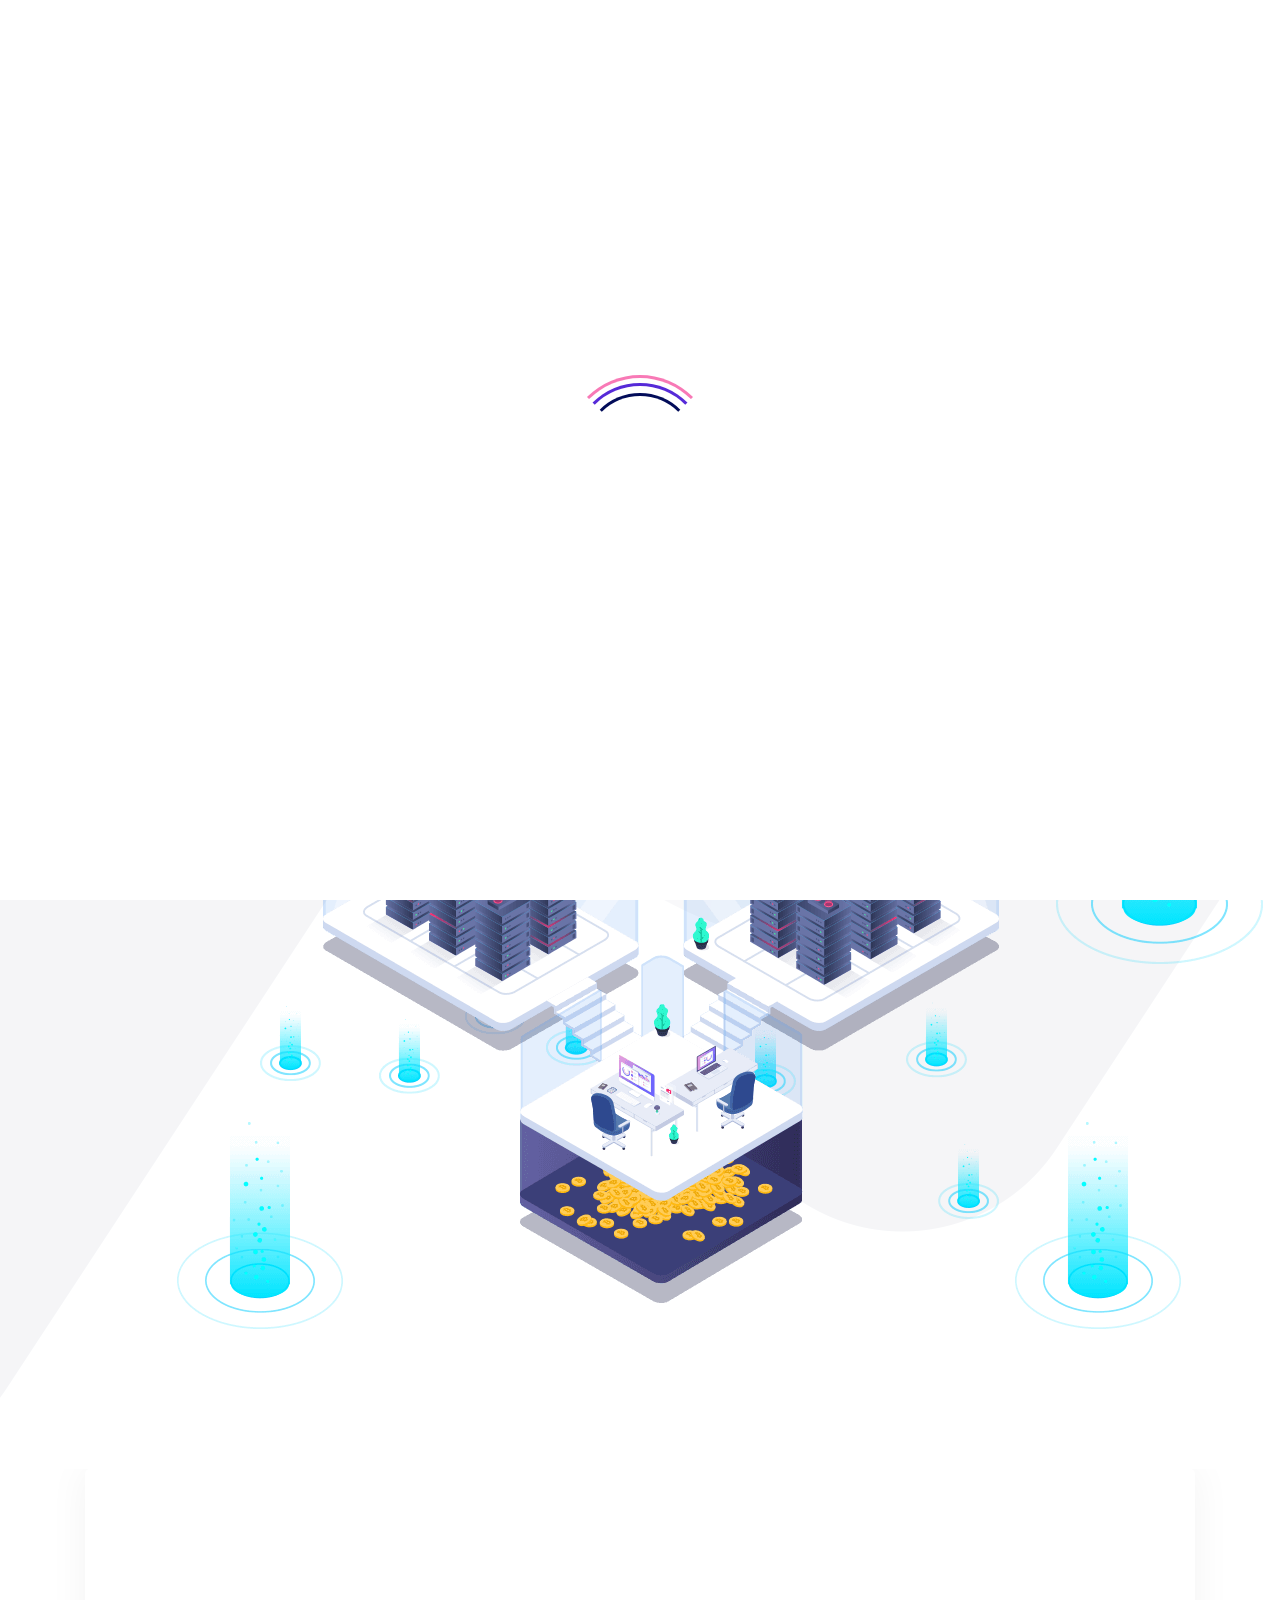
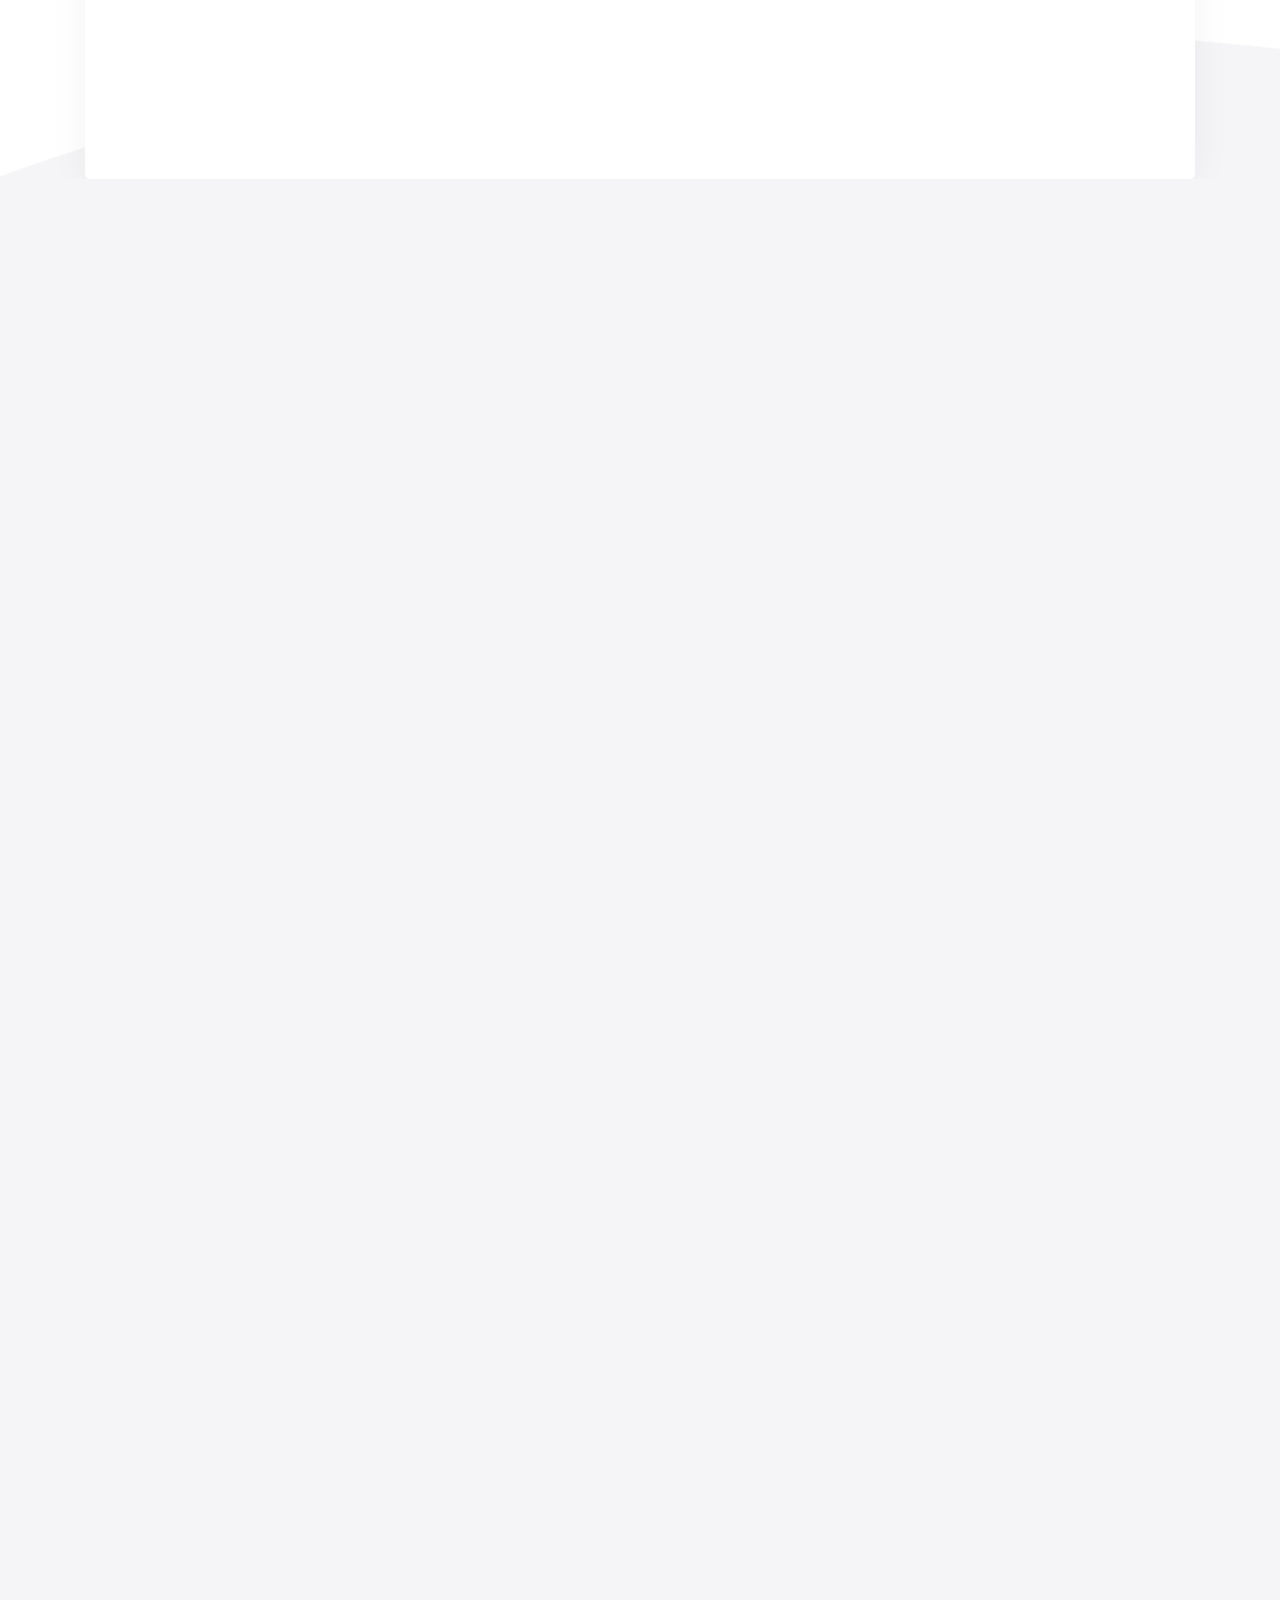
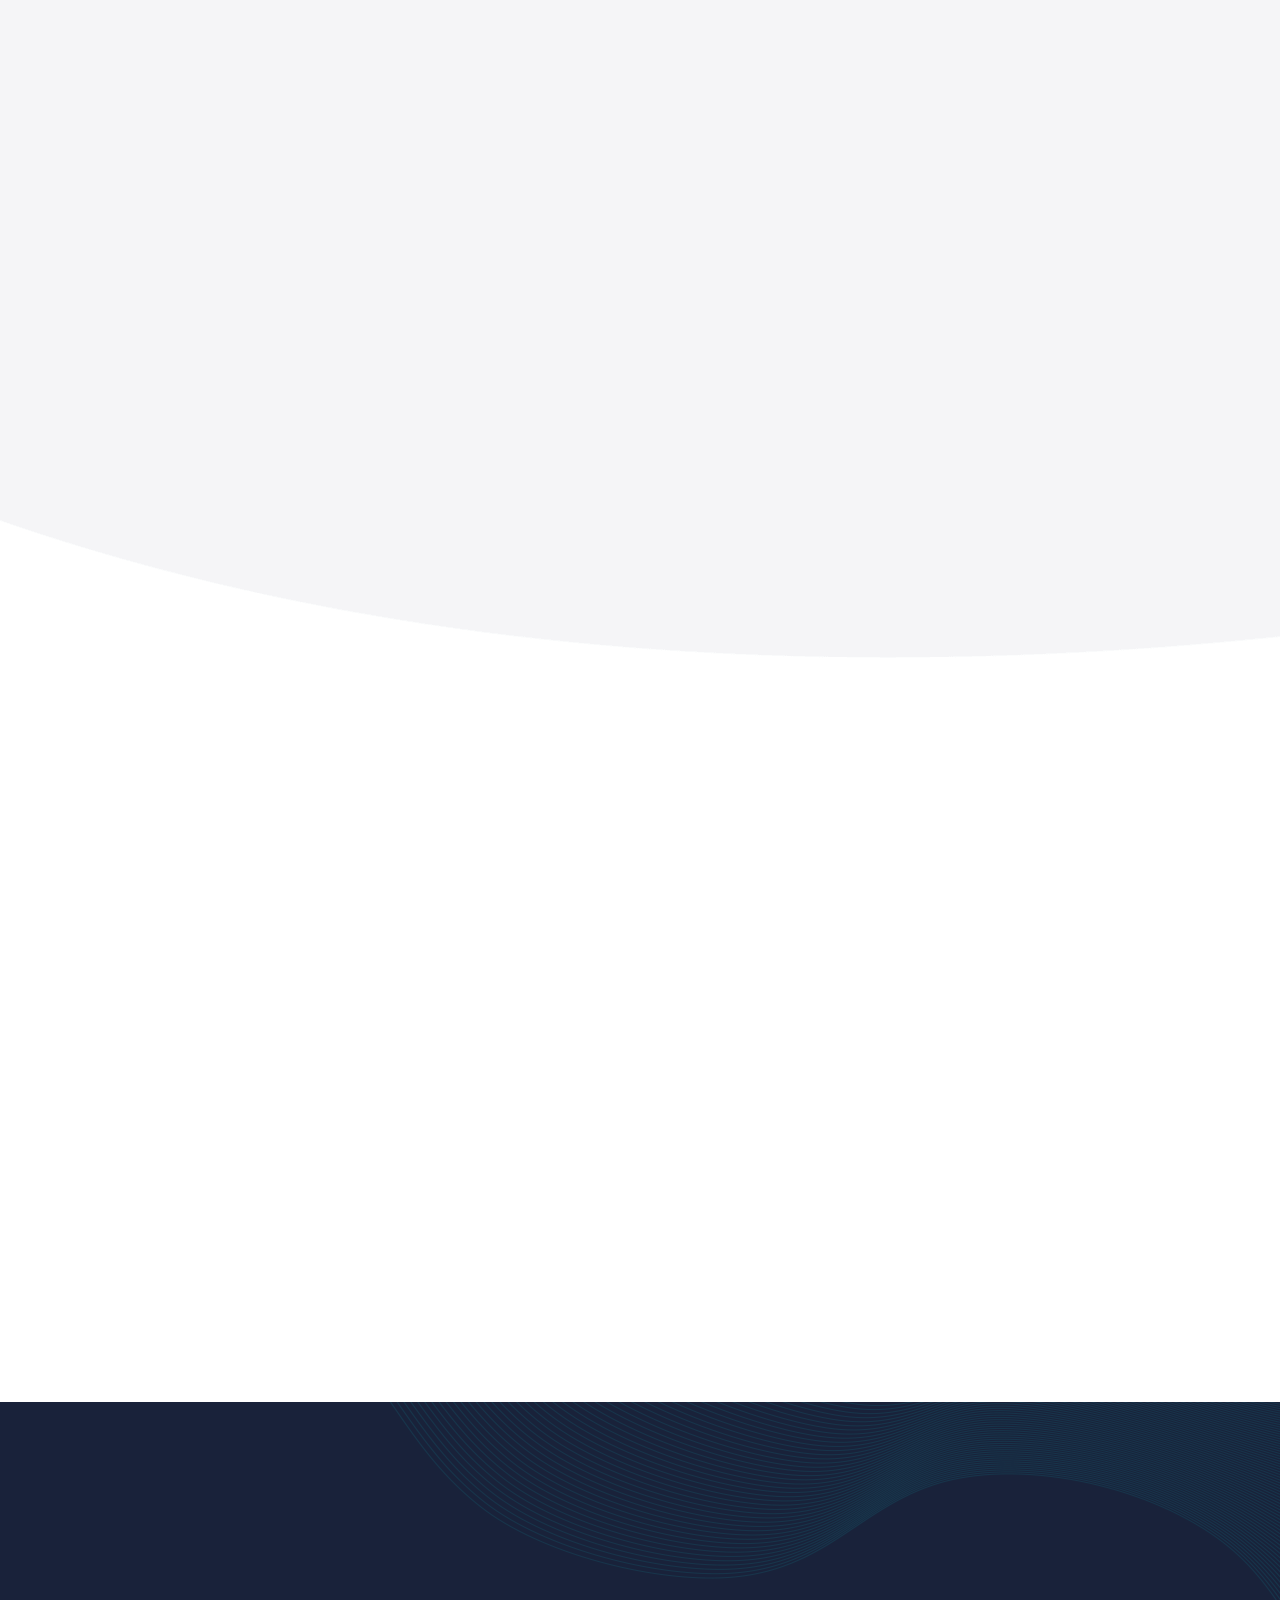
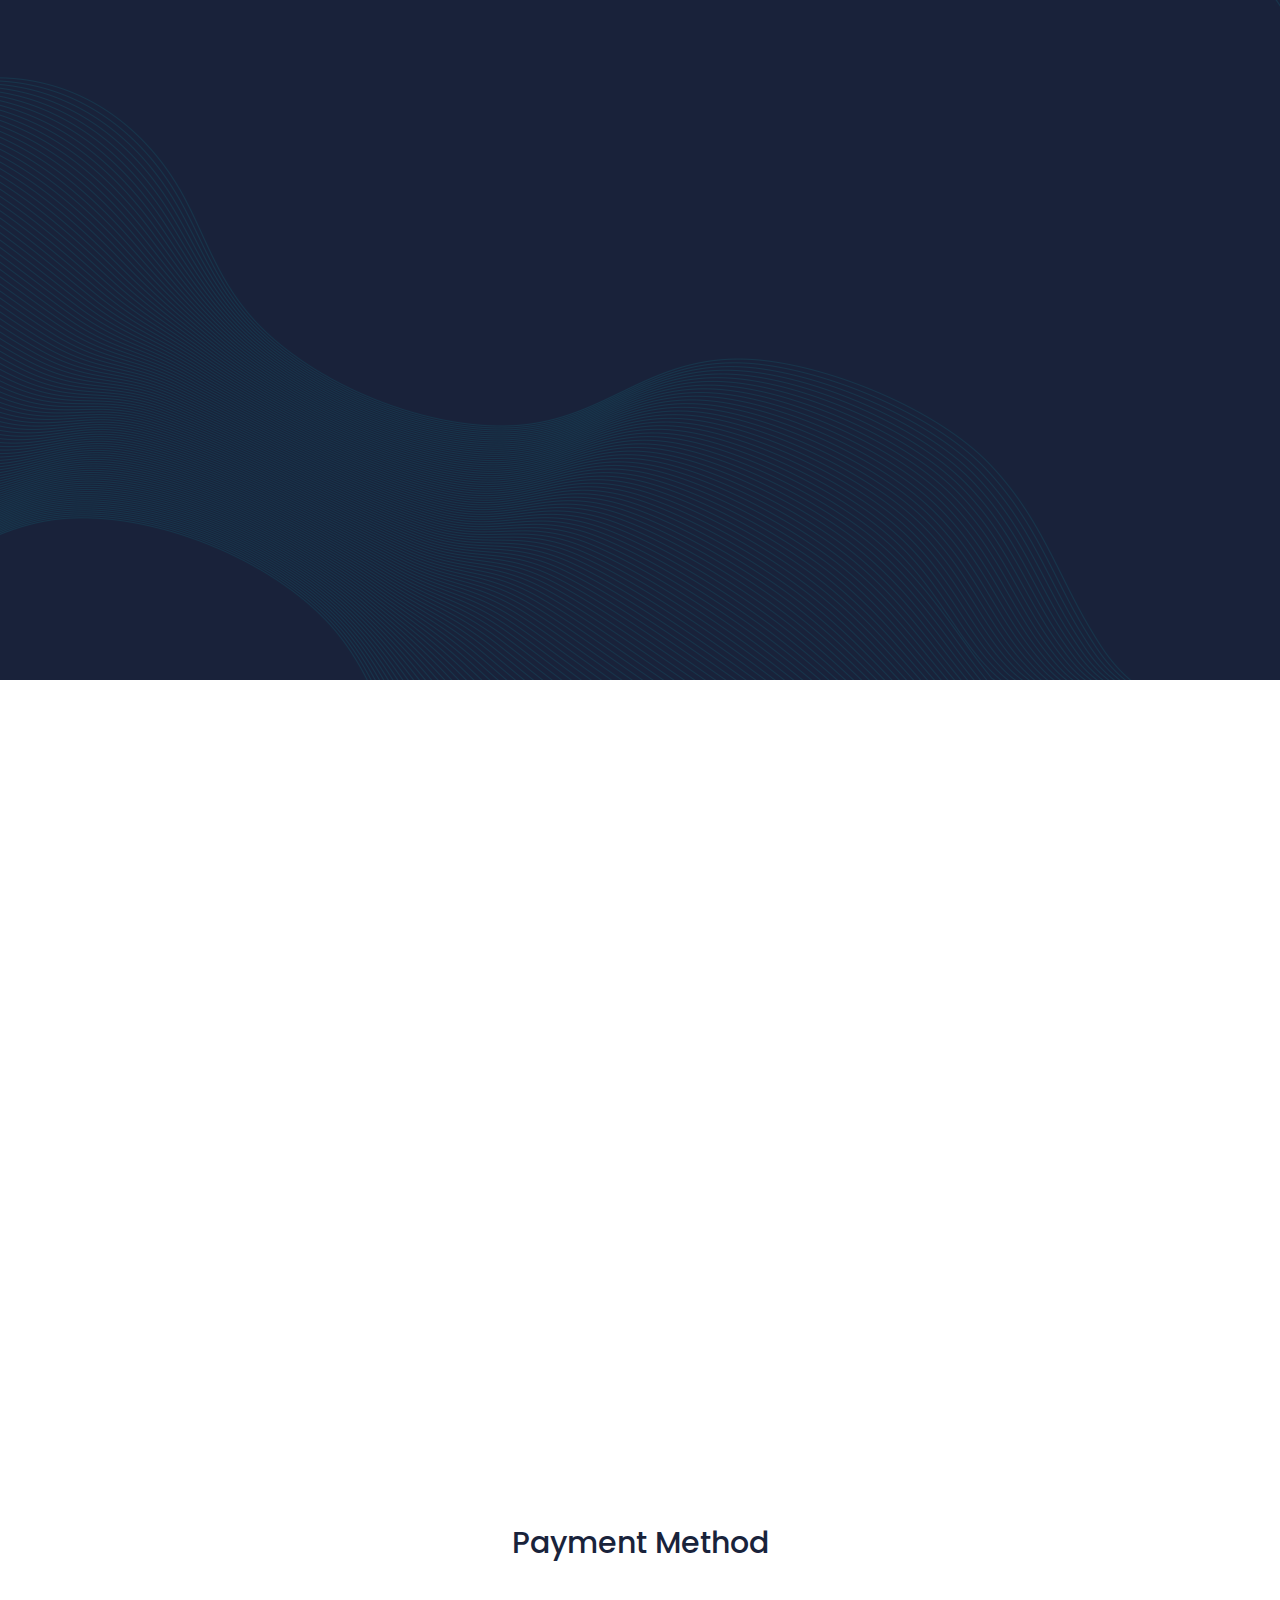
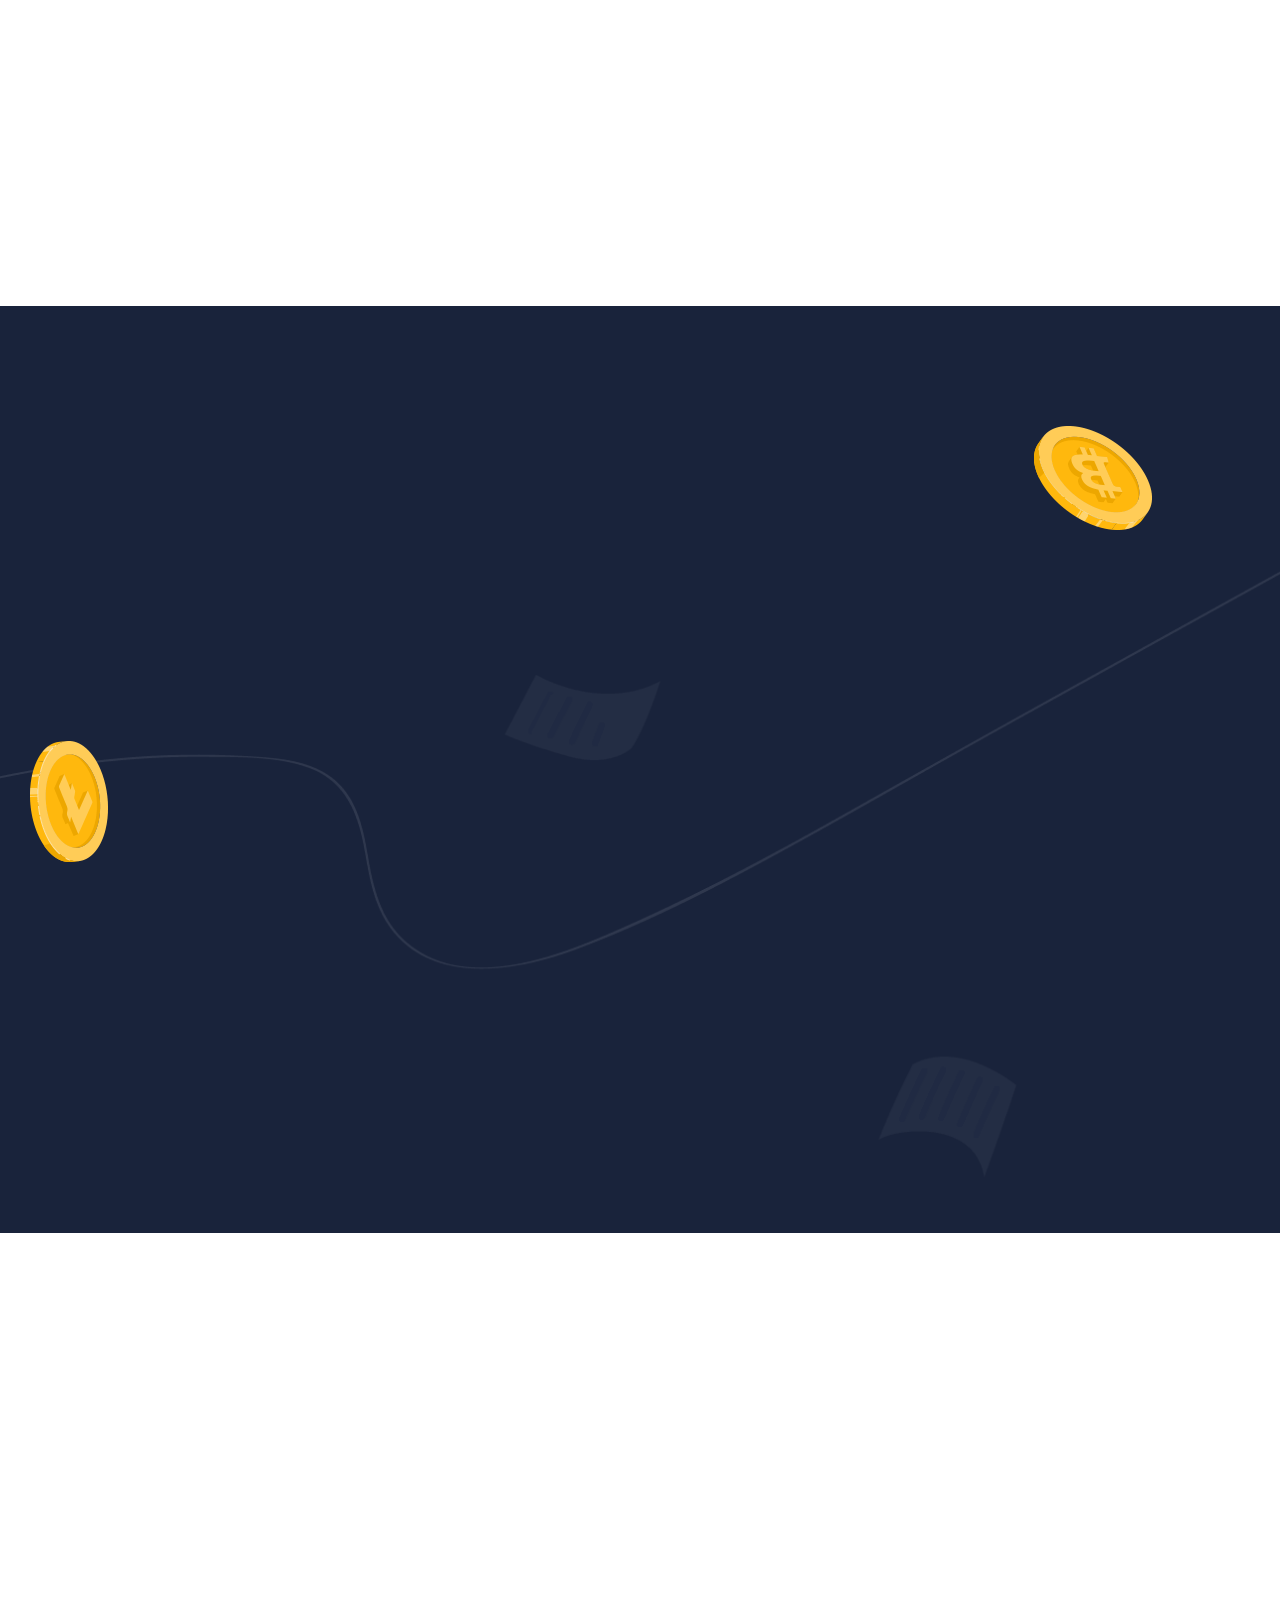
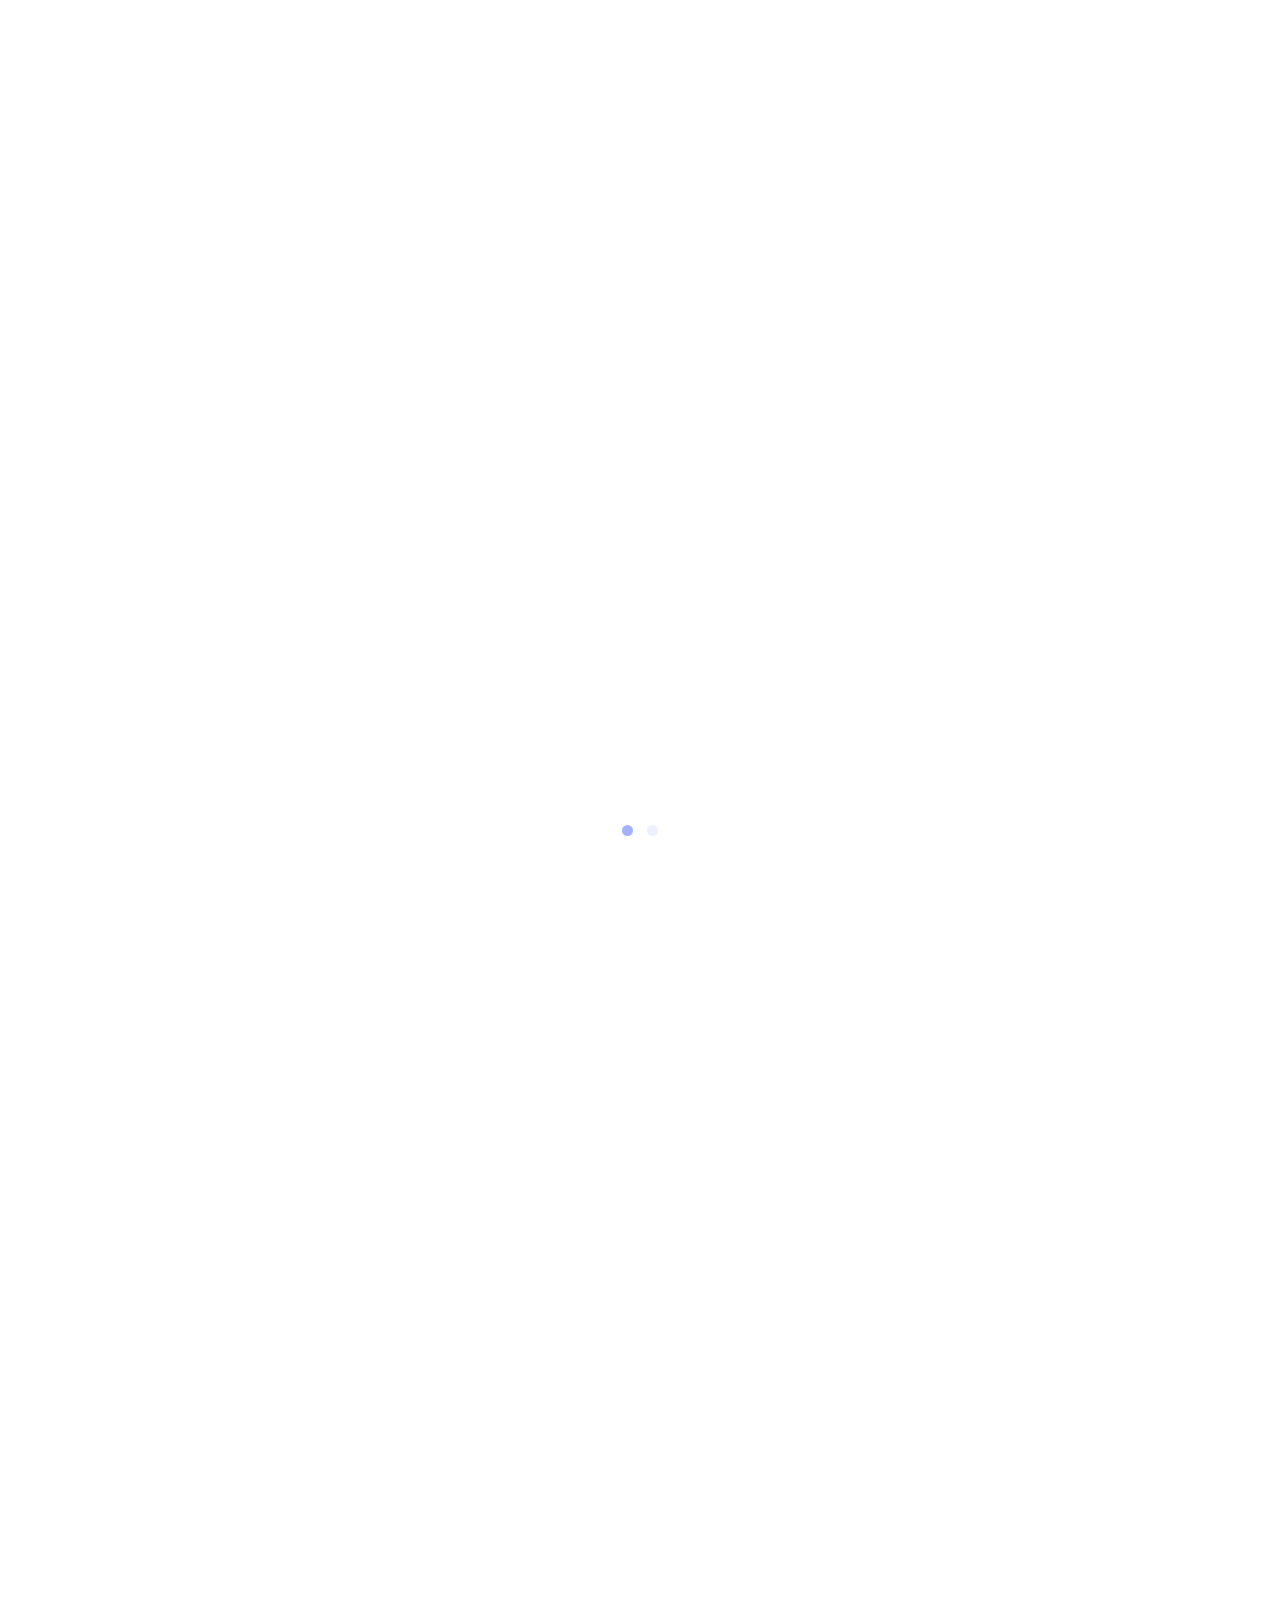
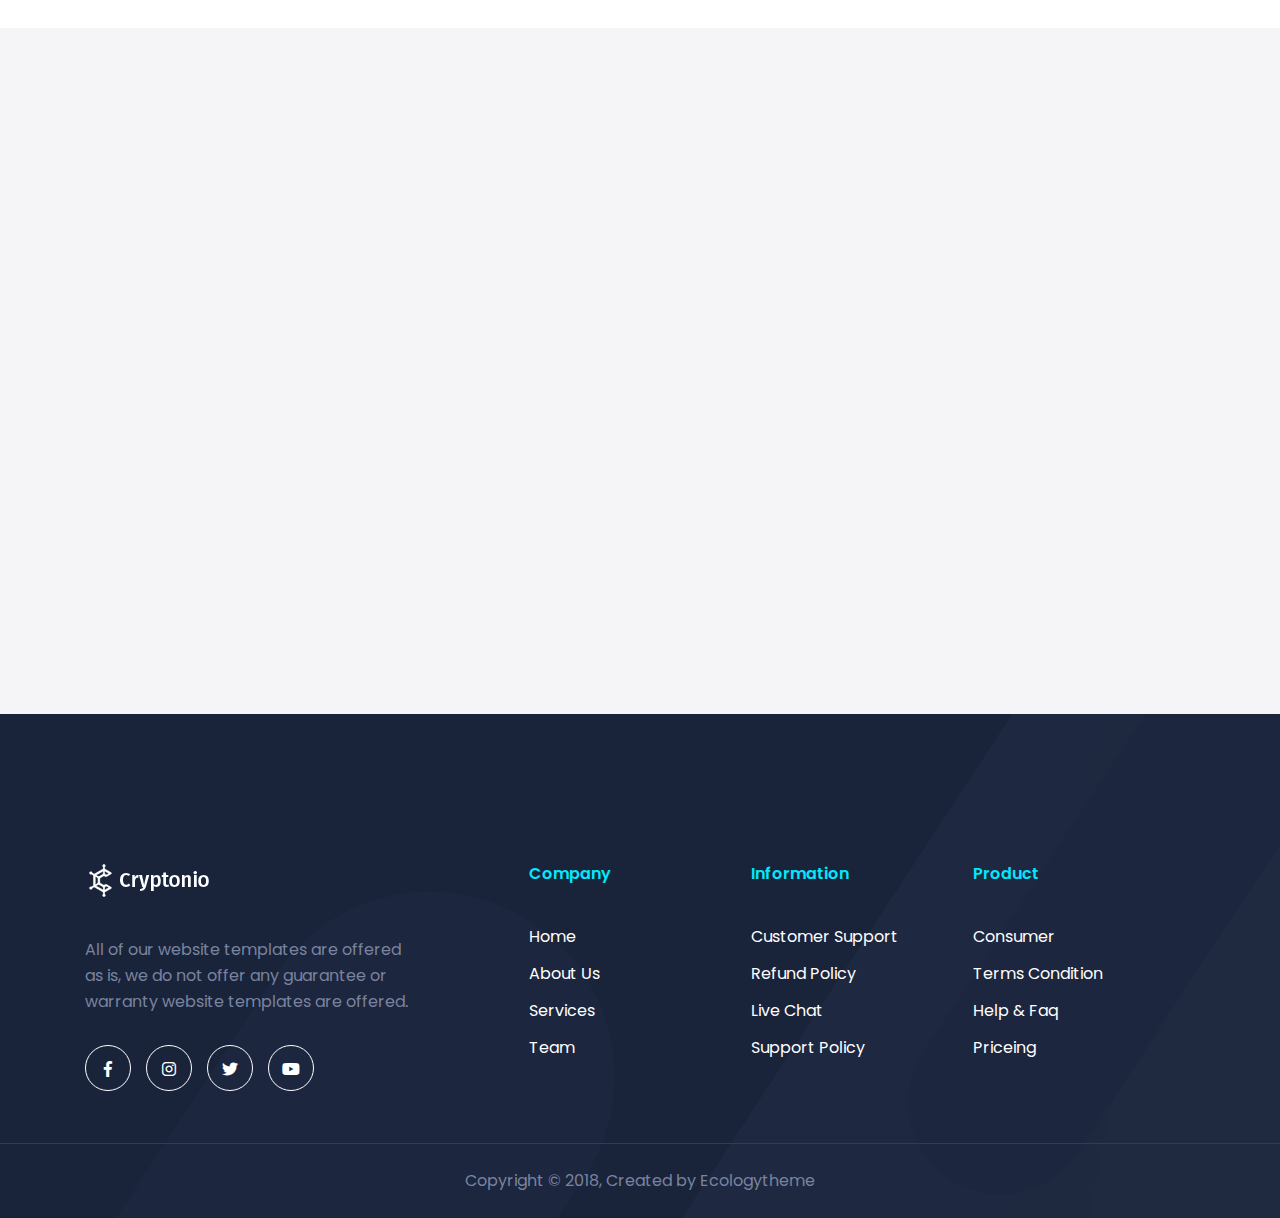
<file: index-06.html>
<!doctype html>
<html lang="en">
<head>
    <!-- Required meta tags -->
    <meta charset="UTF-8">
    <meta name="description" content="Cryptocurrency Landing Page HTML5 Template">
    <meta name="keywords" content="Cryptocurrency, bitcoin, bitcoin landing, blockchain, crypto trading ">
    <meta name="author" content="EcologyTheme">
    <meta name="viewport" content="width=device-width, initial-scale=1.0">
    <title>Cryptonio - Bitcoin ICO Cryptocurrency Landing Page HTML Template</title>
    <link rel="shortcut icon" href="images/favicon.ico" type="image/x-icon">
    <!-- Goole Font -->
    <link href="https://fonts.googleapis.com/css?family=Poppins:300,400,500,600,700" rel="stylesheet"> 
    <!-- Bootstrap CSS -->
    <link rel="stylesheet" href="css/assets/bootstrap.min.css">
    <!-- Font awsome CSS -->
    <link rel="stylesheet" href="css/assets/font-awesome.min.css">
    <!-- popup-->
    <link rel="stylesheet" href="css/assets/magnific-popup.css">
    <link rel="stylesheet" href="css/assets/owl.carousel.css">
    <link rel="stylesheet" href="css/assets/owl.theme.css">
    <link rel="stylesheet" href="css/assets/jquery.countdown.css">  
    <link rel="stylesheet" href="fonts/flaticon/flaticon.css"> 
    <link rel="stylesheet" href="css/assets/animate.css">   
    <!-- preloader css-->    
    <link rel="stylesheet" href="css/assets/preloader.css">
    <!-- main style-->
    <link rel="stylesheet" href="css/style.css">
    <link rel="stylesheet" href="css/cryptonio.css">
    <link rel="stylesheet" href="css/responsive.css">
                            
    <!-- HTML5 shim and Respond.js IE8 support of HTML5 elements and media queries -->
    <!-- WARNING: Respond.js doesn't work if you view the page via file:// -->
    <!--[if lt IE 9]>
      <script src="https://oss.maxcdn.com/html5shiv/3.7.2/html5shiv.min.js"></script>
      <script src="https://oss.maxcdn.com/respond/1.4.2/respond.min.js"></script>
    <![endif]-->
</head>
<body class="body_05">
<!-- Preloader -->
<div id="loader-wrapper">
    <div id="loader"></div>
    <div class="loader-section section-left"></div>
    <div class="loader-section section-right"></div>
</div>
<header id="header-05" class="header">
    <!-- START NAVBAR -->
    <nav class="navbar navbar-expand-md navbar-light bg-faded cripto_nav">
        <div class="container">
            <button class="navbar-toggler navbar-toggler-right" type="button" data-toggle="collapse" data-target="#navbarSupportedContent" aria-controls="navbarSupportedContent" aria-expanded="false" aria-label="Toggle navigation">
                <i class="fas fa-bars"></i>
            </button>
            <a class="navbar-brand" href="index-06.html"><img src="images/logo-black.png" alt="logo"></a>

            <div class="collapse navbar-collapse" id="navbarSupportedContent">
                <ul class="navbar-nav ml-auto">
                    <li class="nav-item"><a data-scroll href="#header-05" class="nav-link active">Home</a></li>
                    <li class="nav-item"><a data-scroll href="#about_cryptonic_05" class="nav-link">About</a></li>
                    <li class="nav-item"><a data-scroll href="#ico_start_05" class="nav-link">Token Sale</a></li>
                    <li class="nav-item"><a data-scroll href="#roadmap_05" class="nav-link">Roadmap</a></li>
                    <li class="nav-item"><a data-scroll href="#team_membar_02" class="nav-link">Team</a></li>                    
                    <li class="nav-item"><a data-scroll href="#faq-area-05" class="nav-link">Faq</a></li>
                    <li class="nav-item"><a data-scroll href="#footer-05" class="nav-link">Contact</a></li>
                </ul>
            </div>
            <div class="language">
                <a href="#" class="token">Buy token</a>
                <div class="dropdown dsix"><span>Eng<i class="fas fa-chevron-down"></i></span>
                    <ul class="dropdown-menu">
                        <li><a class="dropdown-item" href="blog.html">Deutsch</a></li>
                        <li><a class="dropdown-item" href="blog-post.html">Español</a></li>
                        <li><a class="dropdown-item" href="shop.html">Spanish</a></li>
                    </ul>
                </div>
            </div>
        </div>
    </nav><!-- END NAVBAR -->
    <div class="container">
        <div class="row">  
            <div class="col-sm-12">
                <div class="intro-text">
                    <h1>Crypto currency is a digital asset Design To work</h1>
                    <p>Collaboratively engineer impactful niches for business dramatically crossunit. </p>
                    <div class="btn_video_wrapper">
                        <a href="#" class="btn btn-default btn-default-style">Get Whitelisted</a>
                        <div class="video_wrapper">
                            <div class="video-play-btn">
                                <span><a href="https://www.youtube.com/watch?v=D-6rzZC2Q8Y" class="video-iframe"><i class="fa fa-play"></i><span class="video_title">Presentation</span></a> </span>
                            </div>
                        </div>                        
                    </div>
                    <div class="intro-img-wrapper">
                        <img src="images/header-05.png" alt="">                        
                    </div>
                </div>
            </div>
        </div>  
        <span class="shape1 header-shape"><img src="images/shape/header5_shape_1.png" alt=""></span>
        <span class="shape2 header-shape"><img src="images/shape/header5_shape_2.png" alt=""></span>
        <span class="shape3 header-shape"><img src="images/shape/header5_shape_3.png" alt=""></span>  
    </div>
</header> <!-- End Header -->

<section id="earning-05">
    <div class="container">
        <div class="row">        
            <div class="col-sm-12 col-md-12 col-lg-12">
                <div class="earning-wrapper">
                    <div class="single-earnings">
                        <div class="earning-title wow fadeInUp" data-wow-duration="2s" data-wow-delay=".2s">
                            <img src="images/icons/erning-01.png" alt="">
                            <h2>Bitcoin (<span>BTC</span>)</h2>
                        </div>
                        <div class="single-items wow fadeInUp" data-wow-duration="2s" data-wow-delay=".2s">
                            <ul>
                                <li><span>Usd</span><span>17,427.10</span></li>
                                <li><span>%2h</span><span><i class="flaticon-download-arrow down-arrow"></i>-3.44</span></li>
                            </ul>                        
                            <ul>
                                <li><span>Eur</span><span>17,427.10</span></li>
                                <li><span>%4h</span><span><i class="flaticon-up-arrow up-arrow"></i> 3.44</span></li>
                            </ul>                        
                            <ul>
                                <li><span>Gpb</span><span>17,427.10</span></li>
                                <li><span>%5h</span><span><i class="flaticon-up-arrow up-arrow"></i> 3.44</span></li>
                            </ul>
                        </div>                    
                    </div>

                    <div class="single-earnings">
                        <div class="earning-title wow fadeInUp" data-wow-duration="2s" data-wow-delay=".2s">
                            <img src="images/icons/erning-02.png" alt="">
                            <h2>Ethereum (<span>ETM</span>)</h2>
                        </div>
                        <div class="single-items wow fadeInUp" data-wow-duration="2s" data-wow-delay=".2s">
                            <ul>
                                <li><span>Usd</span><span>17,427.10</span></li>
                                <li><span>%2h</span><span><i class="flaticon-download-arrow down-arrow"></i>-3.44</span></li>
                            </ul>                        
                            <ul>
                                <li><span>Eur</span><span>17,427.10</span></li>
                                <li><span>%4h</span><span><i class="flaticon-up-arrow up-arrow"></i> 3.44</span></li>
                            </ul>                        
                            <ul>
                                <li><span>Gpb</span><span>17,427.10</span></li>
                                <li><span>%5h</span><span><i class="flaticon-up-arrow up-arrow"></i> 3.44</span></li>
                            </ul>
                        </div>                    
                    </div>

                    <div class="single-earnings">
                        <div class="earning-title wow fadeInUp" data-wow-duration="2s" data-wow-delay=".2s">
                            <img src="images/icons/erning-03.png" alt="">
                            <h2>LiteCoin (<span>LTC</span>)</h2>
                        </div>
                        <div class="single-items wow fadeInUp" data-wow-duration="2s" data-wow-delay=".2s">
                            <ul>
                                <li><span>Usd</span><span>17,427.10</span></li>
                                <li><span>%2h</span><span><i class="flaticon-download-arrow down-arrow"></i>-3.44</span></li>
                            </ul>                        
                            <ul>
                                <li><span>Eur</span><span>17,427.10</span></li>
                                <li><span>%4h</span><span><i class="flaticon-up-arrow up-arrow"></i> 3.44</span></li>
                            </ul>                        
                            <ul>
                                <li><span>Gpb</span><span>17,427.10</span></li>
                                <li><span>%5h</span><span><i class="flaticon-up-arrow up-arrow"></i> 3.44</span></li>
                            </ul>
                        </div>                   
                    </div>

                </div>
            </div>           
        </div> 
    </div>
</section>  <!-- End earning -->

<section id="about_cryptonic_05">
    <div class="container">
        <div class="row ">     
            <div class="col-sm-12 col-md-5 col-lg-7">
                <div class="about-img wow fadeInUp" data-wow-duration="2s" data-wow-delay=".2s">
                    <img src="images/about-5-01.png" alt="">
                </div>
            </div>            
            <div class="col-sm-12 col-md-7 col-lg-5 padding-none">
                <div class="about_cryptonic-content">
                    <h2 class=" wow fadeInUp" data-wow-duration="2s" data-wow-delay=".2s">The New Standard In Digital Payments.</h2>
                    <p class=" wow fadeInUp" data-wow-duration="2s" data-wow-delay=".3s">Artificial intelligence based on neural networks built using the newest algorithms for self-learning, analysis and compariso eurons in which will be self corrected, based on the history of success and failure, taking into account the correlation of the objects of analysis.</p>

                    <p class=" wow fadeInUp" data-wow-duration="2s" data-wow-delay=".4s">Due to the use of large computing power and artificial based on the neural network.</p>
                    <a href="#" class="btn btn-default btn-default-style wow fadeInUp" data-wow-duration="2s" data-wow-delay=".5s">Download Whitepaper</a>
                </div>
            </div>           
        </div>         
        <div class="row about_2_item">        
            <div class="col-sm-12 col-md-7 col-lg-5 padding-none">
                <div class="about_cryptonic-content">
                    <h6 class=" wow fadeInUp" data-wow-duration="2s" data-wow-delay=".2s">Power of Blockchain</h6>
                    <h2 class=" wow fadeInUp" data-wow-duration="2s" data-wow-delay=".3s">Cryptonio Theme is The Best for your ICO</h2>
                    <p class=" wow fadeInUp" data-wow-duration="2s" data-wow-delay=".4s">Artificial intelligence based on neural networks built using the newest algorithms for self-learning, analysis and compariso eurons in which will be self corrected, based on the history of success and failure, taking into account the correlation of the objects of analysis.</p>

                    <p class=" wow fadeInUp" data-wow-duration="2s" data-wow-delay=".5s">Due to the use of large computing power and artificial based on the neural network.</p>
                </div>
            </div>
            <div class="col-sm-12 col-md-5 col-lg-7">
                <div class="about-img  wow fadeInUp" data-wow-duration="2s" data-wow-delay=".3s">
                    <img src="images/about-5-02.png" alt="">
                </div>
            </div>            
        </div>  

    </div>
</section>  <!-- End about_cryptonic -->

<section id="ico_start_05" class="ico_start_05">
    <div class="container">
        <div class="row">        
            <div class="col-sm-12">
                <div class="ico-title">
                    <h2 class=" wow fadeInUp" data-wow-duration="2s" data-wow-delay=".2s">ICO Starts in</h2>
                    <h3 class=" wow fadeInUp" data-wow-duration="2s" data-wow-delay=".3s">Token ICO will start 1st August 2018</h3>
                </div>
            </div>
        </div>
        <div class="row">
            <div class="col-sm-12 col-md-12">
                <div class="you_earning_wrapper">
                    <div class="bitcoin_rate">
                        <div class="countdown_time">
                            <div class="clock-countdown">
                                <div class="site-config" data-date="09/08/2019 00:00:00" data-date-timezone="+0"></div>
                                <div class="coundown-timer d-flex justify-content-center">
                                    <div class="single-counter  d-flex flex-column wow fadeInUp" data-wow-duration="2s" data-wow-delay=".2s"><span class="days">00</span><span class="normal">Days</span></div>
                                    <div class="single-counter  d-flex flex-column wow fadeInUp" data-wow-duration="3s" data-wow-delay=".2s"><span class="hours">00</span><span class="normal">Hours</span></div>
                                    <div class="single-counter  d-flex flex-column wow fadeInUp" data-wow-duration="4s" data-wow-delay=".2s"><span class="minutes">00</span><span class="normal">Minute</span></div>
                                    <div class="single-counter  d-flex flex-column wow fadeInUp" data-wow-duration="5s" data-wow-delay=".2s"><span class="seconds">00</span><span class="normal">Sec</span></div>
                                </div>
                            </div>            
                        </div>
                        <h3 class=" wow fadeInUp" data-wow-duration="2s" data-wow-delay=".4s">$32, 256 432 Contribution Received</h3>                     
                    </div>
                </div>
            </div>
        </div>
    </div>
</section>  <!-- End ico_start -->


<section id="multiple-income-05">
    <div class="container">
        <div class="row">        
            <div class="col-sm-12 col-md-7 col-lg-5 padding-none">
                <div class="about_cryptonic-content">
                    <h2 class=" wow fadeInUp" data-wow-duration="2s" data-wow-delay=".2s">Multiple your income with our help</h2>
                    <p class=" wow fadeInUp" data-wow-duration="2s" data-wow-delay=".3s">Artificial intelligence based on neural networks built using the newest algorithms for self-learning, analysis and compariso eurons in which will be self corrected, based on the history of success and failure, taking into account the correlation of the objects of analysis.</p>

                    <p class=" wow fadeInUp" data-wow-duration="2s" data-wow-delay=".4s">Due to the use of large computing power and artificial based on the neural network.</p>
                </div>
            </div>
            <div class="col-sm-12 col-md-5 col-lg-7">
                <div class="about-img  wow fadeInUp" data-wow-duration="2s" data-wow-delay=".3s">
                    <img src="images/multiple-income-02.png" alt="">
                </div>
            </div>            
        </div>  
    </div>
</section>   <!-- End multiple-income -->

<section id="benefits-05">
    <div class="container">
        <div class="row">        
            <div class="col-sm-12">
                <div class="sub-title">
                    <h2 class=" wow fadeInUp" data-wow-duration="2s" data-wow-delay=".2s">Benefits of Using Our Solution</h2>
                    <p class=" wow fadeInUp" data-wow-duration="2s" data-wow-delay=".3s">Due to the use of large computing power and artificial based on the neural network, the NRM assistant will instantly analyze user data and offer solutions for their further use.</p>
                </div>
            </div>
        </div>
        <div class="row">    
            <div class="col-sm-12 col-md-6 col-lg-3 benefits-single-item">
                <div class="benefits-single-wrapper wow fadeInUp" data-wow-duration="2s" data-wow-delay=".2s">
                    <div class="benefits-img">
                        <img src="images/icons/benefits1-01.png" alt="">
                    </div>
                    <h4>Strategy</h4>
                </div>
            </div>

            <div class="col-sm-12 col-md-6 col-lg-3 benefits-single-item">
                <div class="benefits-single-wrapper wow fadeInUp" data-wow-duration="2s" data-wow-delay=".3s">
                    <div class="benefits-img">
                        <img src="images/icons/benefits1-02.png" alt="">
                    </div>
                    <h4>Blockchain Based</h4>
                </div>
            </div>

            <div class="col-sm-12 col-md-6 col-lg-3 benefits-single-item">
                <div class="benefits-single-wrapper wow fadeInUp" data-wow-duration="2s" data-wow-delay=".4s">
                    <div class="benefits-img">
                        <img src="images/icons/benefits1-03.png" alt="">
                    </div>
                    <h4>Real Time updates</h4>
                </div>
            </div>

            <div class="col-sm-12 col-md-6 col-lg-3 benefits-single-item">
                <div class="benefits-single-wrapper wow fadeInUp" data-wow-duration="2s" data-wow-delay=".8s">
                    <div class="benefits-img">
                        <img src="images/icons/benefits1-04.png" alt="">
                    </div>
                    <h4>Smart Contract</h4>
                </div>
            </div>
        </div>    
    </div>
    <span class="shape1"><img src="images/shape/shape-5-01.png" alt=""></span>
    <span class="shape2"><img src="images/shape/shape-5-02.png" alt=""></span>
</section> <!-- End benefits -->

<section id="best_feature_05">
    <div class="container">
        <div class="row">        
            <div class="col-sm-12">
                <div class="sub-title">
                    <h6 class=" wow fadeInUp" data-wow-duration="2s" data-wow-delay=".2s">How it Works</h6>
                    <h2 class=" wow fadeInUp" data-wow-duration="2s" data-wow-delay=".3s">Why Invest In Crypto?</h2>
                    <p class=" wow fadeInUp" data-wow-duration="2s" data-wow-delay=".4s">Due to the use of large computing power is assistant will instantly analyze user data offer solutions for their further use orem Ipsum has been the industry's st</p>
                </div>
            </div>
        </div>        
        <div class="row feature_items">        
            <div class="col-sm-12 col-md-6 col-lg-4 single-wrapper">
                <div class="single-items wow fadeInUp" data-wow-duration="2s" data-wow-delay=".2s">
                    <h3>Lowest Cost</h3>
                    <img src="images/icons/service-01.png" alt="">
                    <p>Lorem Ipsum has been the industry's standard dummy text ever since the when an make a type specimen book. </p>
                </div>
            </div>

             <div class="col-sm-12 col-md-6 col-lg-4 single-wrapper">
                <div class="single-items wow fadeInUp" data-wow-duration="2s" data-wow-delay=".3s">
                    <h3>Safe Contracts</h3>
                    <img src="images/icons/service-02.png" alt="">
                    <p>Lorem Ipsum has been the industry's standard dummy text ever since the when an make a type specimen book. </p>
                </div>
            </div>

             <div class="col-sm-12 col-md-6 col-lg-4 single-wrapper">
                <div class="single-items wow fadeInUp" data-wow-duration="2s" data-wow-delay=".4s">
                    <h3>Fast Blockchain</h3>
                    <img src="images/icons/service-03.png" alt="">
                    <p>Lorem Ipsum has been the industry's standard dummy text ever since the when an make a type specimen book. </p>
                </div>
            </div>
        </div>  

        <div class="row">
            <div class="col-sm-12 col-md-12 col-lg-12">
                <div class="payment_mathod">
                    <h3>Payment Method</h3>
                    <div class="payment-options">
                        <a href="#" class="payment-single-05 wow fadeInUp" data-wow-duration="2s" data-wow-delay=".2s">
                            <div class="payment-wrapper">
                                <div class="payment-icon">
                                    <i class="flaticon-litecoin"></i>
                                </div>
                            </div>
                        </a>
                        <a href="#" class="payment-single-05 wow fadeInUp" data-wow-duration="2s" data-wow-delay=".3s">
                            <div class="payment-wrapper">
                                <div class="payment-icon">
                                    <i class="flaticon-euro"></i>
                                </div>
                            </div>
                        </a>
                        <a href="#" class="payment-single-05 wow fadeInUp" data-wow-duration="2s" data-wow-delay=".4s">
                            <div class="payment-wrapper">
                                <div class="payment-icon">
                                    <i class="flaticon-ripple"></i>
                                </div>
                            </div>
                        </a>
                        <a href="#" class="payment-single-05 wow fadeInUp" data-wow-duration="2s" data-wow-delay=".5s">
                            <div class="payment-wrapper">
                                <div class="payment-icon">
                                    <i class="flaticon-cryptocurrency"></i>
                                </div>
                            </div>
                        </a>
                        <a href="#" class="payment-single-05 wow fadeInUp" data-wow-duration="2s" data-wow-delay=".6s">
                            <div class="payment-wrapper">
                                <div class="payment-icon">
                                   <i class="flaticon-litecoin"></i>
                                </div>
                            </div>
                        </a>
                    </div>
                </div>
            </div>
        </div>          
    </div>
</section> <!-- End best_feature -->

<section id="roadmap_05">
    <div class="container">
        <div class="row">        
            <div class="col-sm-12">
                <div class="sub-title">
                    <h2 class=" wow fadeInUp" data-wow-duration="2s" data-wow-delay=".2s">Cryptonio Roadmap</h2>
                    <p class=" wow fadeInUp" data-wow-duration="2s" data-wow-delay=".3s">Due to the use of large computing power and artificial based on the neural network, the NRM assistant will instantly analyze user data and offer solutions for their further use.</p>
                </div>
            </div>
        </div>     
        <div class="row">        
            <div class="location_04">
                <div class="col-sm-12 col-md-12 col-lg-12">
                    <div class="location_wrapper">
                        <div class="roadmap_position"></div>
                        <div class="location location_top location_1 wow fadeInUp" data-wow-duration="2s" data-wow-delay=".2s">
                            <div class="map_date">
                                <h5>July, 2018</h5>
                            </div>
                            <span></span>
                            <div class="location_title">
                                <h3>Pre-Sale</h3>
                                <p>It is a long established fact that a reader will be looking at its layout.</p>
                            </div>
                        </div>
                        <div class="location location_bttom location_2 wow fadeInUp" data-wow-duration="2s" data-wow-delay=".3s">
                            <div class="map_date">
                                <h5>July, 2018</h5>
                            </div>
                            <span></span>
                            <div class="location_title">
                                <h3>Research</h3>
                                <p>It is a long established fact that a reader will be looking at its layout.</p>
                            </div>
                        </div>
                        <div class="location location_top location_3 wow fadeInUp" data-wow-duration="2s" data-wow-delay=".4s">
                            <div class="map_date">
                                <h5>July, 2018</h5>
                            </div>
                            <span></span>
                            <div class="location_title">
                                <h3>Concept</h3>
                                <p>It is a long established fact that a reader will be looking at its layout.</p>
                            </div>
                        </div>
                        <div class="location location_bttom location_4 wow fadeInUp" data-wow-duration="2s" data-wow-delay=".5s">
                            <div class="map_date">
                                <h5>July, 2018</h5>
                            </div>
                            <span></span>
                            <div class="location_title">
                                <h3>Coinbit</h3>
                                <p>It is a long established fact that a reader will be looking at its layout.</p>
                            </div>
                        </div>
                    </div>
                </div>
            </div>
        </div>         
    </div>
    <span class="shape1 header-shape"><img src="images/shape/roadmap5-01.png" alt=""></span>
    <span class="shape2 header-shape"><img src="images/shape/roadmap5-02.png" alt=""></span>    
</section> <!-- End roadmap -->

<section id="team_membar_02" class="team_membar_05">
    <div class="container">
        <div class="row">        
            <div class="col-sm-12">
                <div class="sub-title">
                    <h2 class=" wow fadeInUp" data-wow-duration="2s" data-wow-delay=".2s">Our Team</h2>
                    <p class=" wow fadeInUp" data-wow-duration="2s" data-wow-delay=".3s">Artificial based on the neural network, the NRM assistant will instantly analyze user data use.</p>
                </div>
            </div>
        </div>
        <div class="row">
            <div class="col-md-12">
                <div id="team_01" class="owlCarousel">
                    <div class="single-wrapper ">
                        <div class="team-single-item wow fadeInUp" data-wow-duration="2s" data-wow-delay=".2s">
                            <figure>
                                <div class="member-img">
                                    <img src="images/team/team-01.jpg" alt="member img" class="img-fluid">
                                </div>
                                <figcaption>
                                    <div class="member-name">
                                        <h4>David Martin</h4>
                                        <span>Founder</span>
                                    </div>                            
                                    <ul class="social-links list-unstyled">
                                        <li class="nav-item"><a href="#"><i class="fab fa-facebook-f"></i></a></li>
                                        <li class="nav-item"><a href="#"><i class="fab fa-twitter"></i></a></li>
                                        <li class="nav-item"><a href="#"><i class="fab fa-linkedin-in"></i></a></li>
                                        <li class="nav-item"><a href="#"><i class="fab fa-instagram"></i></a></li>
                                    </ul>
                                </figcaption>
                            </figure>
                        </div>
                        <div class="team-single-item wow fadeInUp" data-wow-duration="2s" data-wow-delay=".3s">
                            <figure>
                                <div class="member-img">
                                    <img src="images/team/team-02.jpg" alt="member img" class="img-fluid">
                                </div>
                                <figcaption>
                                    <div class="member-name">
                                        <h4>David Martin</h4>
                                        <span>Founder</span>
                                    </div>                            
                                    <ul class="social-links list-unstyled">
                                        <li class="nav-item"><a href="#"><i class="fab fa-facebook-f"></i></a></li>
                                        <li class="nav-item"><a href="#"><i class="fab fa-twitter"></i></a></li>
                                        <li class="nav-item"><a href="#"><i class="fab fa-linkedin-in"></i></a></li>
                                        <li class="nav-item"><a href="#"><i class="fab fa-instagram"></i></a></li>
                                    </ul>
                                </figcaption>
                            </figure>
                        </div>
                    </div>
                    
                    <div class="single-wrapper membar_item_top">
                        <div class="team-single-item wow fadeInUp" data-wow-duration="2s" data-wow-delay=".2s">
                            <figure>
                                <div class="member-img">
                                    <img src="images/team/team-03.jpg" alt="member img" class="img-fluid">
                                </div>
                                <figcaption>
                                    <div class="member-name">
                                        <h4>David Martin</h4>
                                        <span>Founder</span>
                                    </div>                            
                                    <ul class="social-links list-unstyled">
                                        <li class="nav-item"><a href="#"><i class="fab fa-facebook-f"></i></a></li>
                                        <li class="nav-item"><a href="#"><i class="fab fa-twitter"></i></a></li>
                                        <li class="nav-item"><a href="#"><i class="fab fa-linkedin-in"></i></a></li>
                                        <li class="nav-item"><a href="#"><i class="fab fa-instagram"></i></a></li>
                                    </ul>
                                </figcaption>
                            </figure>
                        </div>
                        <div class="team-single-item wow fadeInUp" data-wow-duration="2s" data-wow-delay=".3s">
                            <figure>
                                <div class="member-img">
                                    <img src="images/team/team-04.jpg" alt="member img" class="img-fluid">
                                </div>
                                <figcaption>
                                    <div class="member-name">
                                        <h4>David Martin</h4>
                                        <span>Founder</span>
                                    </div>                            
                                    <ul class="social-links list-unstyled">
                                        <li class="nav-item"><a href="#"><i class="fab fa-facebook-f"></i></a></li>
                                        <li class="nav-item"><a href="#"><i class="fab fa-twitter"></i></a></li>
                                        <li class="nav-item"><a href="#"><i class="fab fa-linkedin-in"></i></a></li>
                                        <li class="nav-item"><a href="#"><i class="fab fa-instagram"></i></a></li>
                                    </ul>
                                </figcaption>
                            </figure>
                        </div>
                    </div>
                    
                    <div class="single-wrapper">
                        <div class="team-single-item wow fadeInUp" data-wow-duration="2s" data-wow-delay=".2s">
                            <figure>
                                <div class="member-img">
                                    <img src="images/team/team-05.jpg" alt="member img" class="img-fluid">
                                </div>
                                <figcaption>
                                    <div class="member-name">
                                        <h4>Reena Scot</h4>
                                        <span>Founder</span>
                                    </div>                            
                                    <ul class="social-links list-unstyled">
                                        <li class="nav-item"><a href="#"><i class="fab fa-facebook-f"></i></a></li>
                                        <li class="nav-item"><a href="#"><i class="fab fa-twitter"></i></a></li>
                                        <li class="nav-item"><a href="#"><i class="fab fa-linkedin-in"></i></a></li>
                                        <li class="nav-item"><a href="#"><i class="fab fa-instagram"></i></a></li>
                                    </ul>
                                </figcaption>
                            </figure>
                        </div>
                        <div class="team-single-item wow fadeInUp" data-wow-duration="2s" data-wow-delay=".3s">
                            <figure>
                                <div class="member-img">
                                    <img src="images/team/team-06.jpg" alt="member img" class="img-fluid">
                                </div>
                                <figcaption>
                                    <div class="member-name">
                                        <h4>Reena Scot</h4>
                                        <span>Founder</span>
                                    </div>                            
                                    <ul class="social-links list-unstyled">
                                        <li class="nav-item"><a href="#"><i class="fab fa-facebook-f"></i></a></li>
                                        <li class="nav-item"><a href="#"><i class="fab fa-twitter"></i></a></li>
                                        <li class="nav-item"><a href="#"><i class="fab fa-linkedin-in"></i></a></li>
                                        <li class="nav-item"><a href="#"><i class="fab fa-instagram"></i></a></li>
                                    </ul>
                                </figcaption>
                            </figure>
                        </div>
                    </div>
                    
                    <div class="single-wrapper membar_item_top">
                        <div class="team-single-item wow fadeInUp" data-wow-duration="2s" data-wow-delay=".2s">
                            <figure>
                                <div class="member-img">
                                    <img src="images/team/team-07.jpg" alt="member img" class="img-fluid">
                                </div>
                                <figcaption>
                                    <div class="member-name">
                                        <h4>Paul Smith</h4>
                                        <span>Founder</span>
                                    </div>                            
                                    <ul class="social-links list-unstyled">
                                        <li class="nav-item"><a href="#"><i class="fab fa-facebook-f"></i></a></li>
                                        <li class="nav-item"><a href="#"><i class="fab fa-twitter"></i></a></li>
                                        <li class="nav-item"><a href="#"><i class="fab fa-linkedin-in"></i></a></li>
                                        <li class="nav-item"><a href="#"><i class="fab fa-instagram"></i></a></li>
                                    </ul>
                                </figcaption>
                            </figure>
                        </div>
                        <div class="team-single-item wow fadeInUp" data-wow-duration="2s" data-wow-delay=".3s">
                            <figure>
                                <div class="member-img">
                                    <img src="images/team/team-08.jpg" alt="member img" class="img-fluid">
                                </div>
                                <figcaption>
                                    <div class="member-name">
                                        <h4>Paul Smith</h4>
                                        <span>Founder</span>
                                    </div>                            
                                    <ul class="social-links list-unstyled">
                                        <li class="nav-item"><a href="#"><i class="fab fa-facebook-f"></i></a></li>
                                        <li class="nav-item"><a href="#"><i class="fab fa-twitter"></i></a></li>
                                        <li class="nav-item"><a href="#"><i class="fab fa-linkedin-in"></i></a></li>
                                        <li class="nav-item"><a href="#"><i class="fab fa-instagram"></i></a></li>
                                    </ul>
                                </figcaption>
                            </figure>
                        </div>
                    </div>
                    
                </div>
            </div>
        </div> 
    </div>
</section><!-- End team_membar -->

<section id="companis_logos_05" class="companis_logos_05">
    <div class="container">
        <div class="row">        
            <div class="col-sm-12">
                <div class="sub-title">
                    <h2 class=" wow fadeInUp" data-wow-duration="2s" data-wow-delay=".2s">Cryptonio As Seen On</h2>
                    <p class=" wow fadeInUp" data-wow-duration="2s" data-wow-delay=".3s">Due to the use of large computing power and artificial based on the neural network, the NRM assistant will instantly analyze user data and offer solutions for their further use.</p>
                </div>
            </div>
        </div>        
        <div class="row">
            <div class="col-12 col-md-12 col-lg-12">
                <div class="companis-logo-wapper">
                    <ul class=" wow fadeInUp" data-wow-duration="2s" data-wow-delay=".4s">
                        <li><img src="images/logos/company_logo-01.png" alt=""></li>
                        <li><img src="images/logos/company_logo-02.png" alt=""></li>
                        <li><img src="images/logos/company_logo-03.png" alt=""></li>
                        <li><img src="images/logos/company_logo-04.png" alt=""></li>
                        <li><img src="images/logos/company_logo-05.png" alt=""></li>
                    </ul>  
                    <ul class=" wow fadeInUp" data-wow-duration="2s" data-wow-delay=".5s">  
                        <li><img src="images/logos/company_logo-06.png" alt=""></li>
                        <li><img src="images/logos/company_logo-07.png" alt=""></li>
                        <li><img src="images/logos/company_logo-08.png" alt=""></li>
                        <li><img src="images/logos/company_logo-07.png" alt=""></li>
                        <li><img src="images/logos/company_logo-08.png" alt=""></li> 
                    </ul>    
                    <ul class=" wow fadeInUp" data-wow-duration="2s" data-wow-delay=".6s"> 
                        <li><img src="images/logos/company_logo-07.png" alt=""></li>
                        <li><img src="images/logos/company_logo-08.png" alt=""></li>
                    </ul> 
                </div>
            </div>                  
        </div>               
    </div>
</section><!-- End companis_logos -->

<section id="faq-area-05" class="faq-area">
    <div class="container">
        <div class="row">
            <div class="col-sm-5">
                <div class="faq-img  wow fadeInUp" data-wow-duration="2s" data-wow-delay=".2s">
                    <img src="images/faq-02.png" alt="" class="img-fluid">
                </div>
                <div class="sub-title">
                    <h2 class=" wow fadeInUp" data-wow-duration="2s" data-wow-delay=".2s">Frequently Asked Questions</h2>
                    <p class=" wow fadeInUp" data-wow-duration="2s" data-wow-delay=".3s">Artificial based on the neural network, the NRM assistant will instantly analyze user data use.</p>
                </div>                
            </div>            
            <div class="col-sm-7">
                <div class="faq-wrapper">
                        <!--Accordion wrapper-->
                    <div class="panel-group accordion-wrapper" id="accordion" role="tablist" aria-multiselectable="true">
                        <div class="panel accordion-single accordion-01 wow fadeInUp" data-wow-duration="2s" data-wow-delay=".2s">
                            <div class="panel-heading" role="tab" id="headingTwo">
                                <h4 class="panel-title">
                                    <a class="collapsed" data-toggle="collapse" data-parent="#accordion" href="#collapseTwo" aria-expanded="false" aria-controls="collapseTwo">
                                      What cryptocurrencies can I use to purchase? 
                                    </a>
                                </h4>
                            </div>
                            <div id="collapseTwo" class="panel-collapse collapse" role="tabpanel" aria-labelledby="headingTwo">
                                <div class="card-body  accordion-content">
                                    <p>Artificial intelligence based on neural networks, built using the newest algorithms for self learning, analysis and comparison of neurons in which will be self-corrected, based on the history.</p>
                                </div>
                            </div>
                        </div>
                        <div class="panel accordion-single accordion-02 wow fadeInUp" data-wow-duration="2s" data-wow-delay=".3s">
                            <div class="panel-heading" role="tab" id="headingOne">
                                <h4 class="panel-title">
                                    <a data-toggle="collapse" data-parent="#accordion" href="#collapseOne" aria-expanded="true" aria-controls="collapseOne">
                                        How do I benefit from the ICO Token? 
                                    </a>
                                </h4>
                            </div>
                            <div id="collapseOne" class="panel-collapse collapse  in show" role="tabpanel" aria-labelledby="headingOne">
                                <div class="card-body  accordion-content">
                                    <p>Artificial intelligence based on neural networks, built using the newest algorithms for self learning, analysis and comparison of neurons in which will be self-corrected, based on the history.</p>
                                </div>
                            </div>
                        </div>
                        <div class="panel accordion-single accordion-03 wow fadeInUp" data-wow-duration="2s" data-wow-delay=".4s">
                            <div class="panel-heading" role="tab" id="headingThree">
                                <h4 class="panel-title">
                                    <a class="collapsed" data-toggle="collapse" data-parent="#accordion" href="#collapseThree" aria-expanded="false" aria-controls="collapseThree">
                                        To Keep Makeup Looking Fresh Take A Powder 
                                    </a>
                                </h4>
                            </div>
                            <div id="collapseThree" class="panel-collapse collapse" role="tabpanel" aria-labelledby="headingThree">
                              <div class="card-body  accordion-content">
                                    <p>Artificial intelligence based on neural networks, built using the newest algorithms for self learning, analysis and comparison of neurons in which will be self-corrected, based on the history.</p>
                                </div>
                            </div>
                        </div>                        
                        <div class="panel accordion-single accordion-04 wow fadeInUp" data-wow-duration="2s" data-wow-delay=".5s">
                            <div class="panel-heading" role="tab" id="headingFour">
                                <h4 class="panel-title">
                                    <a class="collapsed" data-toggle="collapse" data-parent="#accordion" href="#collapseFour" aria-expanded="false" aria-controls="collapseFour">
                                        What Curling Irons Are The Best Ones
                                    </a>
                                </h4>
                            </div>
                            <div id="collapseFour" class="panel-collapse collapse" role="tabpanel" aria-labelledby="headingFour">
                              <div class="card-body  accordion-content">
                                    <p>Artificial intelligence based on neural networks, built using the newest algorithms for self learning, analysis and comparison of neurons in which will be self-corrected, based on the history.</p>
                                </div>
                            </div>
                        </div>
                    </div>
                </div>
            </div>
        </div>
    </div>
</section><!-- End faq-area -->

<footer id="footer-05" class="footer">
    <div class="container">
        <div class="row footer-btm-wrapper">
            <div class="col-md-12 col-lg-12">
                <div class="footer_items">
                    <div class="footer-single-col footer_single_list_1">
                        <h3 class="subtitle_1">&nbsp;<img src="images/logo.png" alt=""></h3>
                        <p>All of our website templates are offered as is, we do not offer any guarantee or warranty website templates are offered.</p>
                        <ul class="social-items list-unstyled">
                            <li><a href="#"><i class="fab fa-facebook-f fb-icon"></i></a></li>
                            <li><a href="#"><i class="fab fa-instagram instagram-icon"></i></a></li>                    
                            <li><a href="#"><i class="fab fa-twitter twitt-icon"></i></a></li>
                            <li><a href="#"><i class="fab fa-youtube youtube-icon"></i></a></li>
                        </ul>
                    </div>

                    <div class="footer-single-col footer_single_list_2">
                        <h3 class="subtitle_1">Company</h3> 
                        <ul class="list-unstyled">
                            <li><a href="#">Home</a></li>
                            <li><a href="#">About Us</a></li>
                            <li><a href="#">Services</a></li>
                            <li><a href="#">Team</a></li>
                        </ul>
                    </div>

                    <div class="footer-single-col footer_single_list_3">
                        <h3 class="subtitle_1">Information</h3>
                        <ul class="list-unstyled">
                            <li><a href="#">Customer Support</a></li>
                            <li><a href="#">Refund Policy</a></li>
                            <li><a href="#">Live Chat</a></li>
                            <li><a href="#">Support Policy</a></li>
                        </ul>
                    </div>

                    <div class="footer-single-col footer_single_list_4">
                        <h3 class="subtitle_1">Product</h3>
                        <ul class="list-unstyled">
                            <li><a href="#">Consumer</a></li>
                            <li><a href="#">Terms Condition</a></li>
                            <li><a href="#">Help & Faq</a></li>
                            <li><a href="#">Priceing</a></li>
                        </ul>
                    </div>
                </div>                  
            </div>
        </div>       
    </div>  
    <div class="copyright">
        <p> Copyright &copy; 2018, Created  by <span>Ecologytheme</span></p>            
    </div>   
    <span class="shape1 header-shape"><img src="images/shape/header5_shape_1.png" alt=""></span>
    <span class="shape2 header-shape"><img src="images/shape/header5_shape_2.png" alt=""></span>
    <span class="shape3 header-shape"><img src="images/shape/header5_shape_3.png" alt=""></span>           
</footer><!-- ./ End Footer Area-->

    <!-- JavaScript Files -->
    <script src="js/assets/jquery-3.2.1.min.js"></script>
    <script src="js/assets/popper.min.js"></script>
    <script src="js/assets/bootstrap.min.js"></script>
    <script src="js/assets/jquery.sticky.js"></script>
    <script src="js/assets/isotope.pkgd.min.js"></script>
    <script src="js/assets/jquery.magnific-popup.min.js"></script>
    <script src="js/assets/jquery.downCount2.js"></script>
    <script src="js/assets/jquery.countdown.js"></script>
    <script src="js/assets/owl.carousel.min.js"></script>
    <script src="js/assets/smooth-scroll.js"></script> 
    <script src="js/assets/wow.min.js"></script>        
    <script src="js/custom.js"></script>
</body>
</html>
</file>
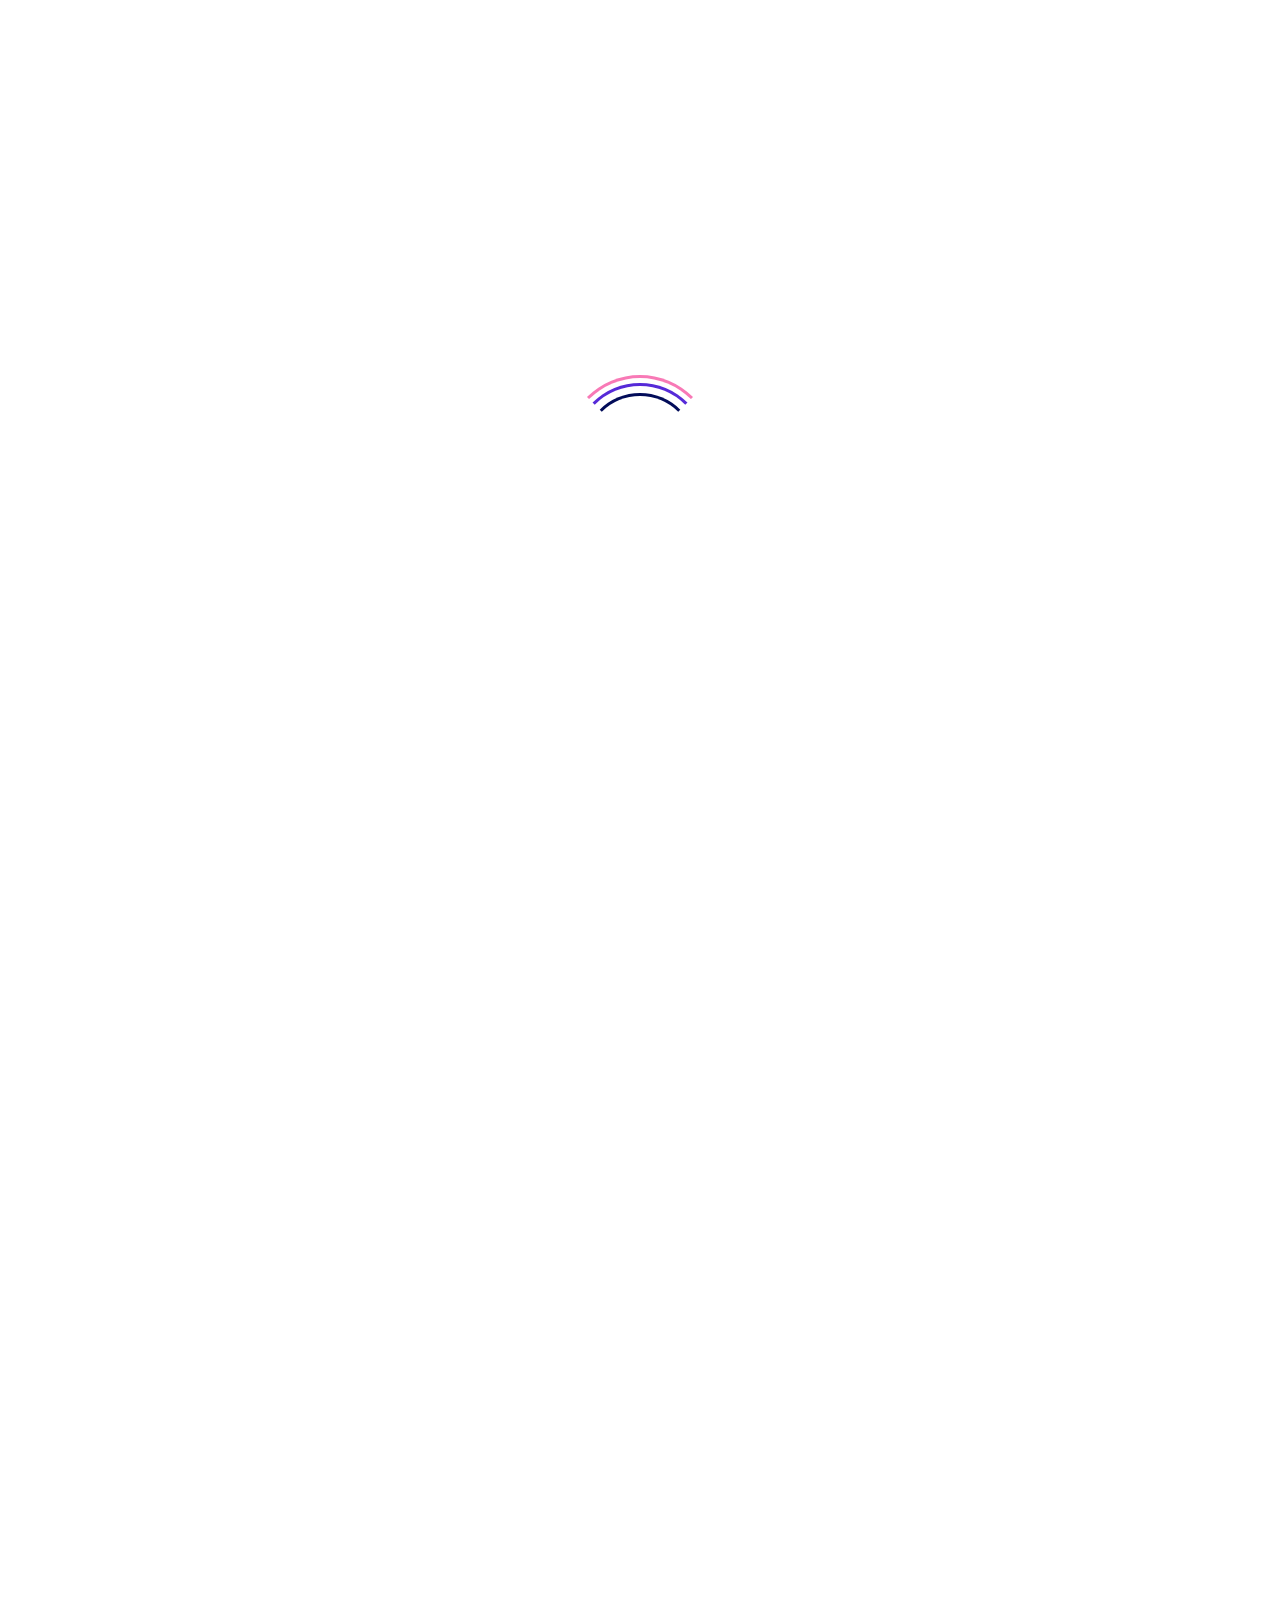
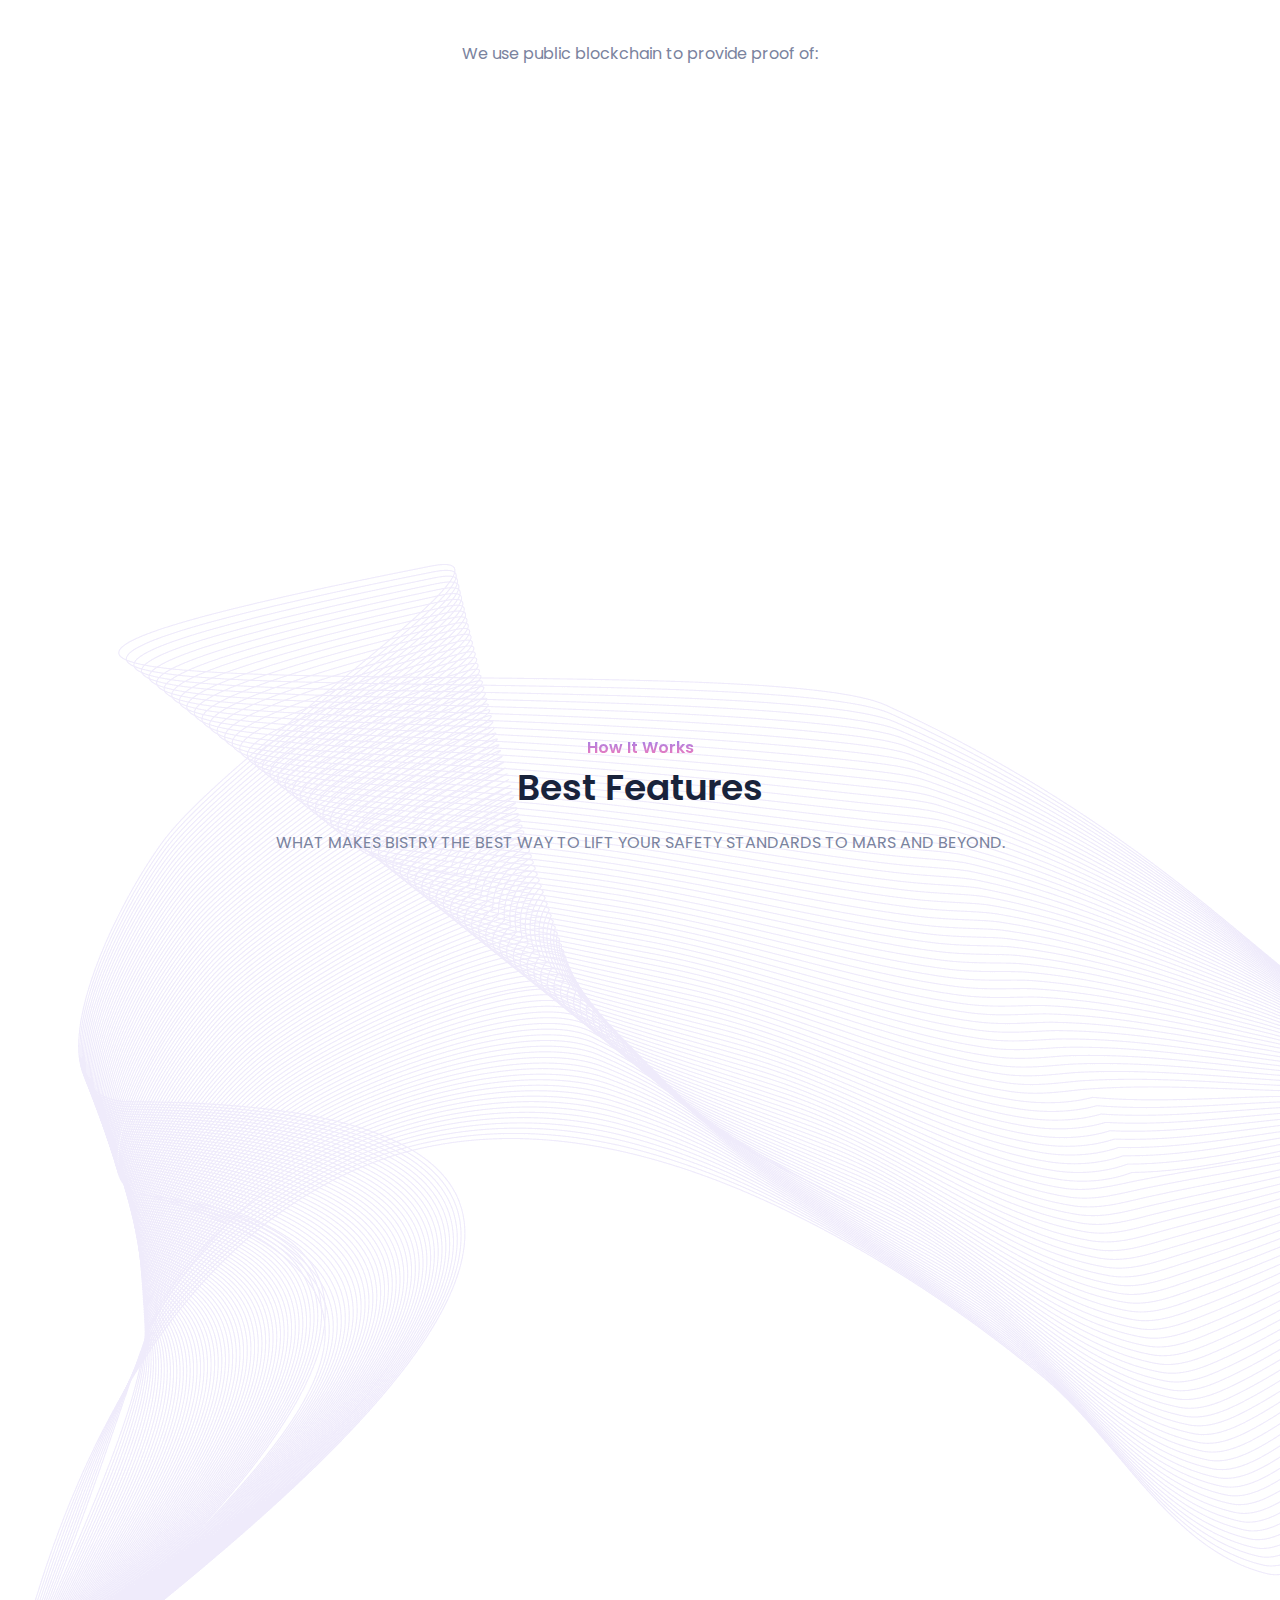
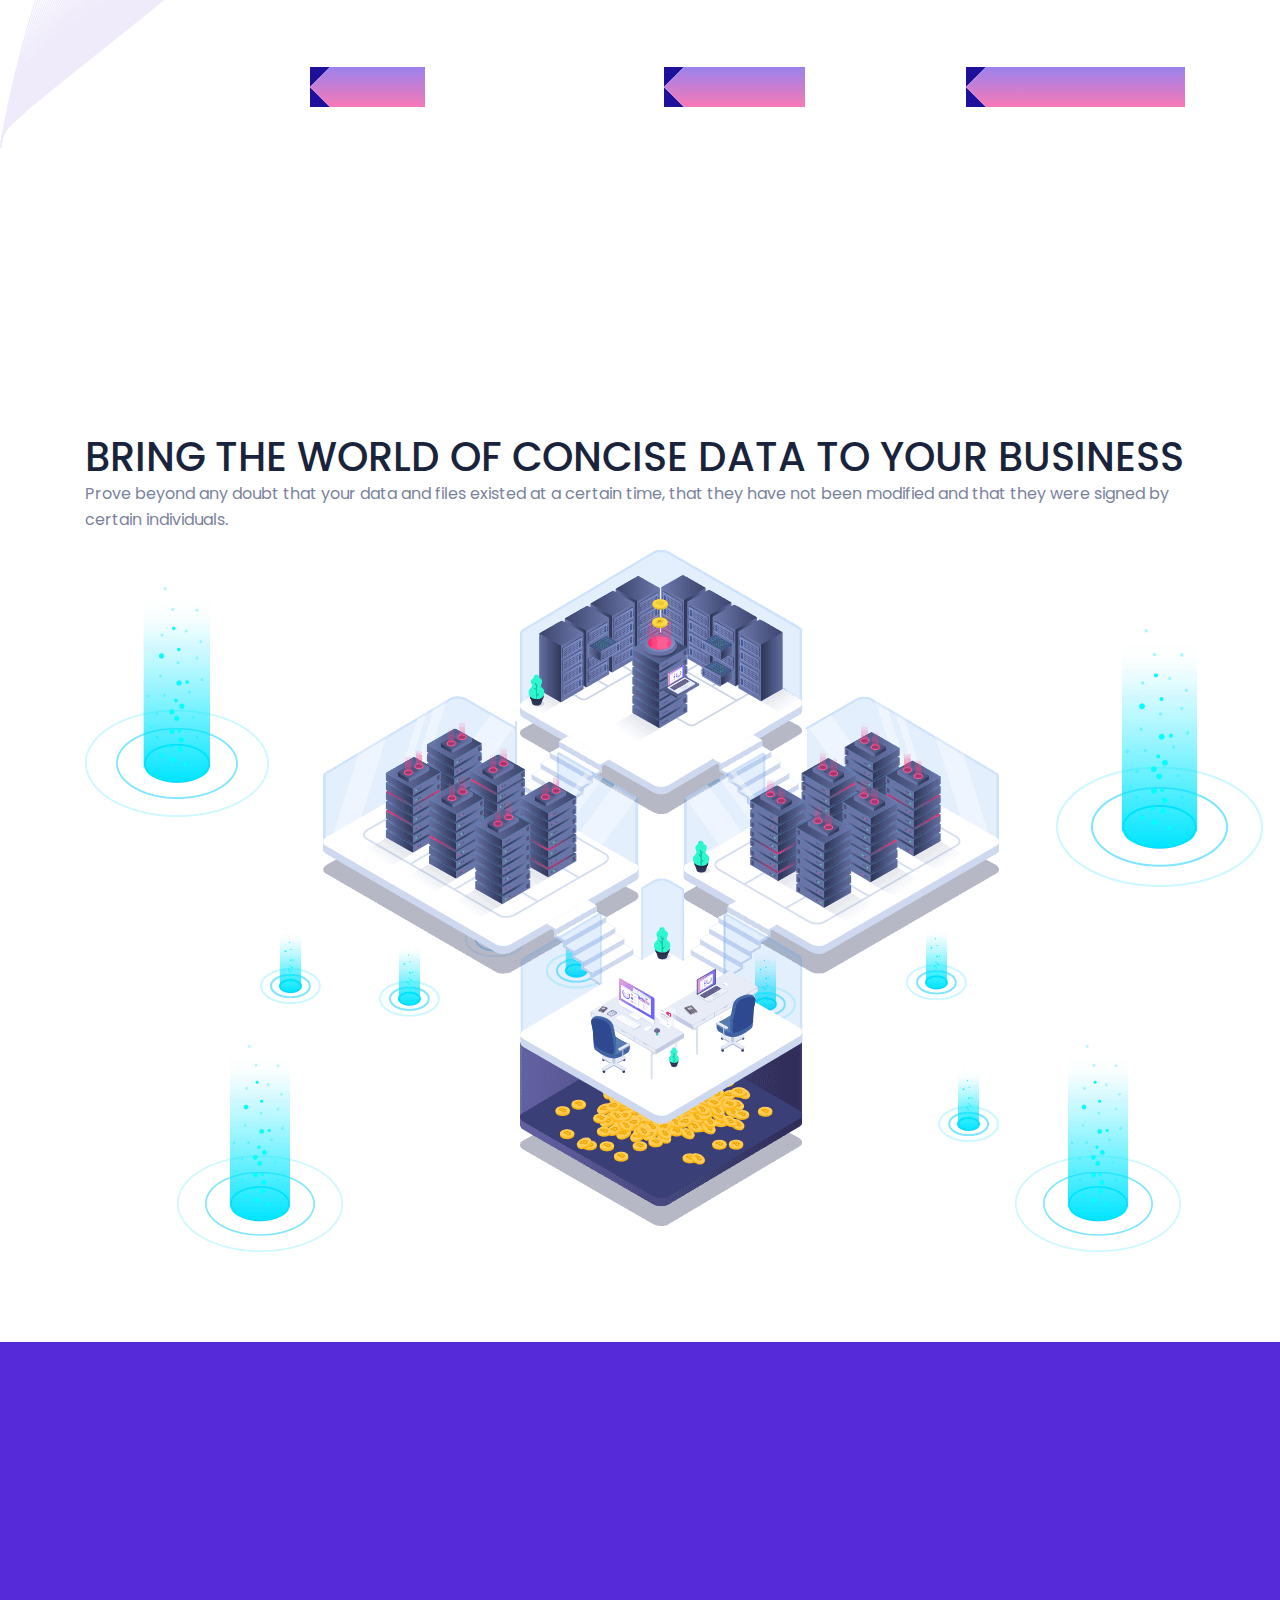
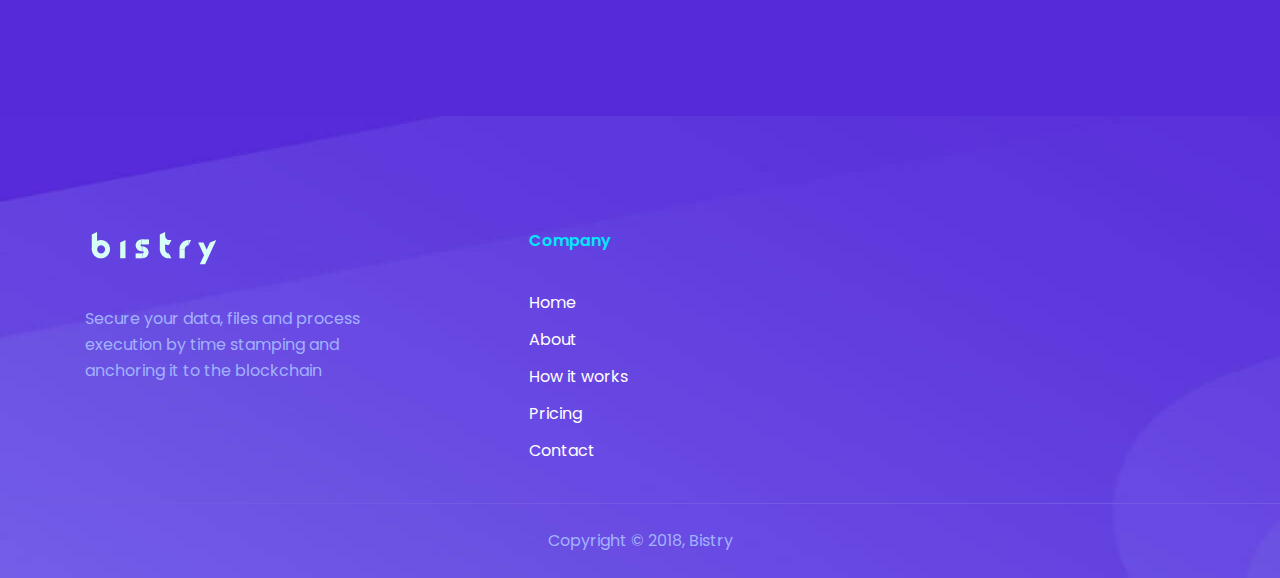
<file: index-bck.html>
<!doctype html>
<html lang="en">
<head>
    <!-- Required meta tags -->
    <meta charset="UTF-8">
    <meta name="description" content="">
    <meta name="keywords" content="">
    <meta name="author" content="Bistry Company">
    <meta name="viewport" content="width=device-width, initial-scale=1.0">
    <title>Bistry - Blockchain registry</title>
    <link rel="shortcut icon" href="images/favicon.ico" type="image/x-icon">
    <!-- Goole Font -->
    <link href="https://fonts.googleapis.com/css?family=Poppins:300,400,500,600,700" rel="stylesheet">
    <!-- Bootstrap CSS -->
    <link rel="stylesheet" href="css/assets/bootstrap.min.css">
    <link rel="stylesheet" href="css/assets/font-awesome.min.css">
    <link rel="stylesheet" href="css/assets/magnific-popup.css">
    <link rel="stylesheet" href="css/assets/jquery.countdown.css">
    <link rel="stylesheet" href="fonts/flaticon/flaticon.css">
    <link rel="stylesheet" href="css/assets/owl.carousel.css">
    <link rel="stylesheet" href="css/assets/owl.theme.css">
    <link rel="stylesheet" href="css/assets/animate.css">
    <!-- preloader css-->
    <link rel="stylesheet" href="css/assets/preloader.css">
    <!-- main style-->
    <link rel="stylesheet" href="css/style.css">
    <link rel="stylesheet" href="css/cryptonio.css">
    <link rel="stylesheet" href="css/responsive.css">

    <link rel="stylesheet" href="css/bistry.css">

    <!-- HTML5 shim and Respond.js IE8 support of HTML5 elements and media queries -->
    <!-- WARNING: Respond.js doesn't work if you view the page via file:// -->
    <!--[if lt IE 9]>
    <script src="https://oss.maxcdn.com/html5shiv/3.7.2/html5shiv.min.js"></script>
    <script src="https://oss.maxcdn.com/respond/1.4.2/respond.min.js"></script>
    <![endif]-->
</head>
<body class="body_02">
<!-- Preloader -->
<div id="loader-wrapper">
    <div id="loader"></div>
    <div class="loader-section section-left"></div>
    <div class="loader-section section-right"></div>
</div>
<header id="header-02" class="header">
    <!-- START NAVBAR -->
    <nav class="navbar navbar-expand-md navbar-light bg-faded cripto_nav">
        <div class="container">
            <button class="navbar-toggler navbar-toggler-right" type="button" data-toggle="collapse" data-target="#navbarSupportedContent" aria-controls="navbarSupportedContent" aria-expanded="false" aria-label="Toggle navigation">
                <i class="fas fa-bars"></i>
            </button>
            <a class="navbar-brand"  data-scroll  href="index.html"><img src="images/logo-bistry.svg" class="logo-bistry" alt="logo"></a>

            <div class="collapse navbar-collapse" id="navbarSupportedContent">
                <ul class="navbar-nav ml-auto">
                    <li class="nav-item"><a data-scroll href="#header-02" class="nav-link active">Home</a></li>
                    <li class="nav-item"><a data-scroll href="#about_cryptonic_02" class="nav-link">About</a></li>
                    <li class="nav-item"><a data-scroll href="#best_feature_06" class="nav-link">How it works</a></li>
                    <li class="nav-item"><a data-scroll href="#token_sale_06" class="nav-link">Pricing</a></li>
                    <li class="nav-item"><a data-scroll href="#footer-02" class="nav-link">Contact</a></li>
                </ul>
            </div>
            <!--<div class="language">-->
            <!--<a href="#" class="token">Buy token</a>-->
            <!--<div class="dropdown"><span>Eng<i class="fas fa-chevron-down"></i></span>-->
            <!--<ul class="dropdown-menu">-->
            <!--<li><a class="dropdown-item" href="blog.html">Deutsch</a></li>-->
            <!--<li><a class="dropdown-item" href="blog-post.html">Español</a></li>-->
            <!--<li><a class="dropdown-item" href="shop.html">Spanish</a></li>-->
            <!--</ul>-->
            <!--</div>-->
            <!--</div>-->
        </div>
    </nav><!-- END NAVBAR -->
    <div class="container">
        <div class="row">
            <div class="col-sm-12 col-md-12 col-lg-6">
                <div class="intro-text">
                    <h1>BISTRY - the best way to secure immutability of your data</h1>
                    <p>Secure your data, files and process execution by time stamping and anchoring it to the blockchain</p>
                    <div class="btn_video_wrapper">
                        <a href="#" class="btn btn-default btn-default-style">Learn more</a>
                        <div class="video_wrapper">
                            <div class="video-play-btn">
                                <span><a href="https://www.youtube.com/watch?v=D-6rzZC2Q8Y" class="video-iframe"><i class="fa fa-play"></i><span class="video_title">Presentation</span></a></span>
                            </div>
                        </div>
                    </div>

                </div>
            </div>
            <div class="col-sm-12 col-md-12 col-lg-6 img-wrapper">
                <div class="intro-img">
                    <img src="images/header-02.png" alt="">
                </div>
            </div>
        </div>
    </div>
</header> <!-- End Header -->

<section id="about_cryptonic_02">
    <div class="container">
        <div class="row about_2_item">
            <div class="col-sm-12 col-md-5 col-lg-7">
                <div class="about-img  wow fadeInUp" data-wow-duration="2s" data-wow-delay=".3s">
                    <img src="images/about-2-02.png" alt="">
                </div>
            </div>
            <div class="col-sm-12 col-md-7 col-lg-5 padding-none">
                <div class="about_cryptonic-content">
                    <h2 class=" wow fadeInUp" data-wow-duration="2s" data-wow-delay=".2s">YOU TAKE CARE OF PRIVATE DATA. YOU WANT IT TO BE SAFE AS MONEY IN THE BANK.</h2>
                    <p class=" wow fadeInUp" data-wow-duration="2s" data-wow-delay=".3s">Banks have very strict rules regarding keeping money safe. (Basically) During the times of the internet, it means that banks must keep their private data safe and completely immutable. There are three words describing those rules: persistence, maturity, cośtam (trwałość, zapadalność, something)</p>
                    <p class=" wow fadeInUp" data-wow-duration="2s" data-wow-delay=".4s">BISTRY WILL PROVIDE BANK QUALITY SAFETY FOR YOUR EVERYDAY DATA.</p>
                </div>
            </div>
        </div>

    </div>
</section>  <!-- End about_cryptonic -->

<section id="services-02">
    <div class="container">
        <div class="row">
            <div class="col-sm-12">
                <div class="sub-title">
                    <h2  class="wow fadeInUp" data-wow-duration="2s" data-wow-delay=".2s">WE TAKE YOUR DATA SERIOUSLY</h2>
                    <p>We use public blockchain to provide proof of:</p>
                </div>
            </div>
        </div>
        <div class="row">
            <div class="col-sm-12 col-md-6 col-lg-4">
                <div class="single-items  wow fadeInUp" data-wow-duration="2s" data-wow-delay=".3s">
                    <img src="images/icons/service-01.png" alt="">
                    <h3>Ownership</h3>
                    <p></p>
                </div>
            </div>

            <div class="col-sm-12 col-md-6 col-lg-4">
                <div class="single-items  wow fadeInUp" data-wow-duration="2s" data-wow-delay=".4s">
                    <img src="images/icons/service-02.png" alt="">
                    <h3>Timestamp</h3>
                    <p></p>
                </div>
            </div>

            <div class="col-sm-12 col-md-6 col-lg-4">
                <div class="single-items  wow fadeInUp" data-wow-duration="2s" data-wow-delay=".5s">
                    <img src="images/icons/service-03.png" alt="">
                    <h3>Immutability</h3>
                    <p></p>
                </div>
            </div>

            <div class="col-sm-12 col-md-6 col-lg-4">
                <div class="single-items  wow fadeInUp" data-wow-duration="2s" data-wow-delay=".3s">
                    <img src="images/icons/service-04.png" alt="">
                    <h3>Reverse verification</h3>
                    <p>You, as the guardian of the fragile private data always can precisely verify who and when placed or modified data in your database.
                    </p>
                </div>
            </div>

            <div class="col-sm-12 col-md-6 col-lg-4">
                <div class="single-items  wow fadeInUp" data-wow-duration="2s" data-wow-delay=".4s">
                    <img src="images/icons/service-05.png" alt="">
                    <h3>Privacy</h3>
                    <p>We have no idea what kind of information you possess, as we are completely unable to read it.</p>
                </div>
            </div>

            <div class="col-sm-12 col-md-6 col-lg-4">
                <div class="single-items  wow fadeInUp" data-wow-duration="2s" data-wow-delay=".5s">
                    <img src="images/icons/service-06.png" alt="">
                    <h3></h3>
                    <p></p>
                </div>
            </div>


        </div>
    </div>
</section>  <!-- End services -->

<section id="best_feature_06">
    <div class="container">
        <div class="row">
            <div class="col-sm-12">
                <div class="sub-title">
                    <h6>How it Works</h6>
                    <h2>Best Features</h2>
                    <p>WHAT MAKES BISTRY THE BEST WAY TO LIFT YOUR SAFETY STANDARDS TO MARS AND BEYOND.</p>
                </div>
            </div>
        </div>
        <div class="row feature_items d-flex justify-content-between">
            <div class="col-sm-12 col-md-6 col-lg-4 single-wrapper">
                <div class="single-items wow fadeInUp" data-wow-duration="2s" data-wow-delay=".3s">
                    <h3>Simplicity</h3>
                    <img src="images/icons/feature-01.png" alt="">
                    <p>You keep your current vast database and get access to proofs of integrity and ownership.<br><br></p>
                </div>
            </div>

            <div class="col-sm-12 col-md-6 col-lg-4 single-wrapper">
                <div class="single-items wow fadeInUp" data-wow-duration="2s" data-wow-delay=".4s">
                    <h3>Bank quality</h3>
                    <img src="images/icons/feature-02.png" alt="">
                    <p>Integration with Bistry follows the same rules as communication between bank and settlement house.</p>
                </div>
            </div>

            <div class="col-sm-12 col-md-6 col-lg-4 single-wrapper">
                <div class="single-items wow fadeInUp" data-wow-duration="2s" data-wow-delay=".5s">
                    <h3>Absolute peace of mind</h3>
                    <img src="images/icons/feature-03.png" alt="">
                    <p>There is simply not enough power and computers in the world to break the Ethereum blockchain.</p>
                </div>
            </div>
        </div>
    </div>
    <span class="shape1 header-shape"><img src="images/shape/home_6/feature-1.png" alt=""></span>
    <div id="particles4-js" class="particles"></div>
</section> <!-- End best_feature -->



<section id="token_sale_06">
    <div class="container">
        <div class="row">
            <div class="col-sm-12">
                <div class="sub-title">
                    <h2 class="wow fadeInUp" data-wow-duration="2s" data-wow-delay=".3s">Pricing</h2>
                </div>
            </div>
        </div>
        <div class="row pricing_items">
            <div class="col-sm-12 col-md-6 col-lg-4 single-wrapper wow fadeInUp" data-wow-duration="2s" data-wow-delay=".2s">
                <div class="pricing_single">
                    <div class="offer_price">
                        <h4>Simple <span class="hover_text">Simple</span><span class="shape_1"></span></h4>
                    </div>
                    <div class="offer_details">
                        <h3 >900 EUR</h3>
                        <p>monthly</p>
                    </div>
                    <div class="sale">
                        <a href="" title="">Pre sale</a>
                    </div>

                </div>
            </div>
            <div class="col-sm-12 col-md-6 col-lg-4 single-wrapper wow fadeInUp" data-wow-duration="2s" data-wow-delay=".3s">
                <div class="pricing_single">
                    <div class="offer_price">
                        <h4>Enterprise<span class="hover_text">Enterprise</span><span class="shape_1"></span></h4>
                    </div>
                    <div class="offer_details">
                        <h3>contact</h3>
                        <p>&nbsp;</p>
                    </div>
                    <div class="sale">
                        <a href="" title="">Contact us</a>
                    </div>

                </div>
            </div>
            <div class="col-sm-12 col-md-6 col-lg-4 single-wrapper wow fadeInUp" data-wow-duration="2s" data-wow-delay=".4s">
                <div class="pricing_single">
                    <div class="offer_price">
                        <h4>Financial institution <span class="hover_text">Financial institution </span><span class="shape_1"></span></h4>
                    </div>
                    <div class="offer_details">
                        <h3>Contact</h3>
                        <p>&nbsp;</p>
                    </div>
                    <div class="sale">
                        <a href="" title="">Contact us</a>
                    </div>

                </div>
            </div>
        </div>
    </div>
    <!--<span class="shape1 header-shape"><img src="images/shape/home_6/token_sale.png" alt=""></span>-->
    <!--<span class="shape2 header-shape"><img src="images/shape/home_6/token_sale_1.png" alt=""></span>-->
    <!--<span class="bubble1 header-shape"><img src="images/particals_icon/fixed1.png" alt=""></span>-->
    <!--<span class="bubble2 header-shape"><img src="images/particals_icon/fixed1.png" alt=""></span>-->
    <!--<span class="bubble4 header-shape"><img src="images/particals_icon/fixed3.png" alt=""></span>-->
    <div id="particles5-js" class="particles"></div>
</section> <!-- End token_sale -->

<div class="container">
    <div class="row">
        <div class="col-sm-12">
            <div class="intro-text">
                <h1>BRING THE WORLD OF CONCISE DATA TO YOUR BUSINESS</h1>
                <p>Prove beyond any doubt that your data and files existed at a certain time, that they have not been modified and that they were signed by certain individuals.</p>
                <div class="intro-img-wrapper">
                    <img src="images/header-05.png" alt="">
                </div>
            </div>
        </div>
    </div>
</div>


<div id="subscribe_area_01">
    <div class="container">
        <div class="row subscribe-wrapper">
            <div class="col-12 col-md-12 col-lg-10 mx-auto">
                <div id="subscribe" class="subscribe">
                    <div class="subscribe-form">
                        <div class="sub-title">
                            <h2 class=" wow fadeInUp" data-wow-duration="2s" data-wow-delay=".2s">LET’S GET YOUR BUSINESS GOING WITH BISTRY TODAY</h2>
                            <p class=" wow fadeInUp" data-wow-duration="2s" data-wow-delay=".3s">Contact with us for a free demo.</p>
                        </div>
                        <form action="#">
                            <div class="form-group  wow fadeInUp" data-wow-duration="2s" data-wow-delay=".3s">
                                <input placeholder="Enter your Email Address" type="email" required="">
                                <button type="submit" class="text-center">Contact</button>
                            </div>
                        </form>
                    </div>
                </div>
            </div>
        </div>
    </div>
</div>

<footer id="footer-02" class="footer">
    <div class="container">
        <div class="row footer-btm-wrapper">
            <div class="col-md-12 col-lg-12">
                <div class="footer_items">
                    <div class="footer-single-col footer_single_list_1">
                        <h3 class="subtitle_1">&nbsp;<img src="images/logo-bistry.svg" class="logo-bistry" alt=""></h3>
                        <p>Secure your data, files and process execution by time stamping and anchoring it to the blockchain</p>
                    </div>
                    <div class="footer-single-col footer_single_list_2">
                        <h3 class="subtitle_1">Company</h3>
                        <ul class="list-unstyled">
                            <li><a href="#header-02">Home</a></li>
                            <li><a href="#about_cryptonic_02">About</a></li>
                            <li><a href="#best_feature_06">How it works</a></li>
                            <li><a href="#token_sale_06">Pricing</a></li>
                            <li><a href="#footer-02">Contact</a></li>
                        </ul>
                    </div>
                    <!--<div class="footer-single-col footer_single_list_3">-->
                    <!--<h3 class="subtitle_1">Help Links</h3>-->
                    <!--<ul class="list-unstyled">-->
                    <!--<li><a href="#">Customer Support</a></li>-->
                    <!--<li><a href="#">Refund Policy</a></li>-->
                    <!--<li><a href="#">Live Chat</a></li>-->
                    <!--<li><a href="#">Support Policy</a></li>-->
                    <!--</ul>-->
                    <!--</div>-->

                    <!--<div class="footer-single-col footer_single_list_4">-->
                    <!--<h3 class="subtitle_1">Product</h3>-->
                    <!--<ul class="list-unstyled">-->
                    <!--<li><a href="#">Consumer</a></li>-->
                    <!--<li><a href="#">Terms Condition</a></li>-->
                    <!--<li><a href="#">Help & Faq</a></li>-->
                    <!--<li><a href="#">Priceing</a></li>-->
                    <!--</ul>-->
                    <!--</div>-->
                </div>
            </div>
        </div>
    </div>
    <div class="copyright">
        <div class="container">
            <div class="row">
                <div class="col-md-12">
                    <p>Copyright &copy; 2018, <span>Bistry</span></p>
                </div>
            </div>
        </div>
    </div>
</footer><!-- ./ End Footer Area-->

<!-- JavaScript Files -->
<script src="js/assets/jquery-3.2.1.min.js"></script>
<script src="js/assets/popper.min.js"></script>
<script src="js/assets/bootstrap.min.js"></script>
<script src="js/assets/jquery.sticky.js"></script>
<script src="js/assets/isotope.pkgd.min.js"></script>
<script src="js/assets/jquery.magnific-popup.min.js"></script>
<script src="js/assets/jquery.countdown.js"></script>
<script src="js/assets/owl.carousel.min.js"></script>
<script src="js/assets/smooth-scroll.js"></script>
<script src="js/assets/wow.min.js"></script>
<script src="js/custom.js"></script>
</body>
</html>
</file>
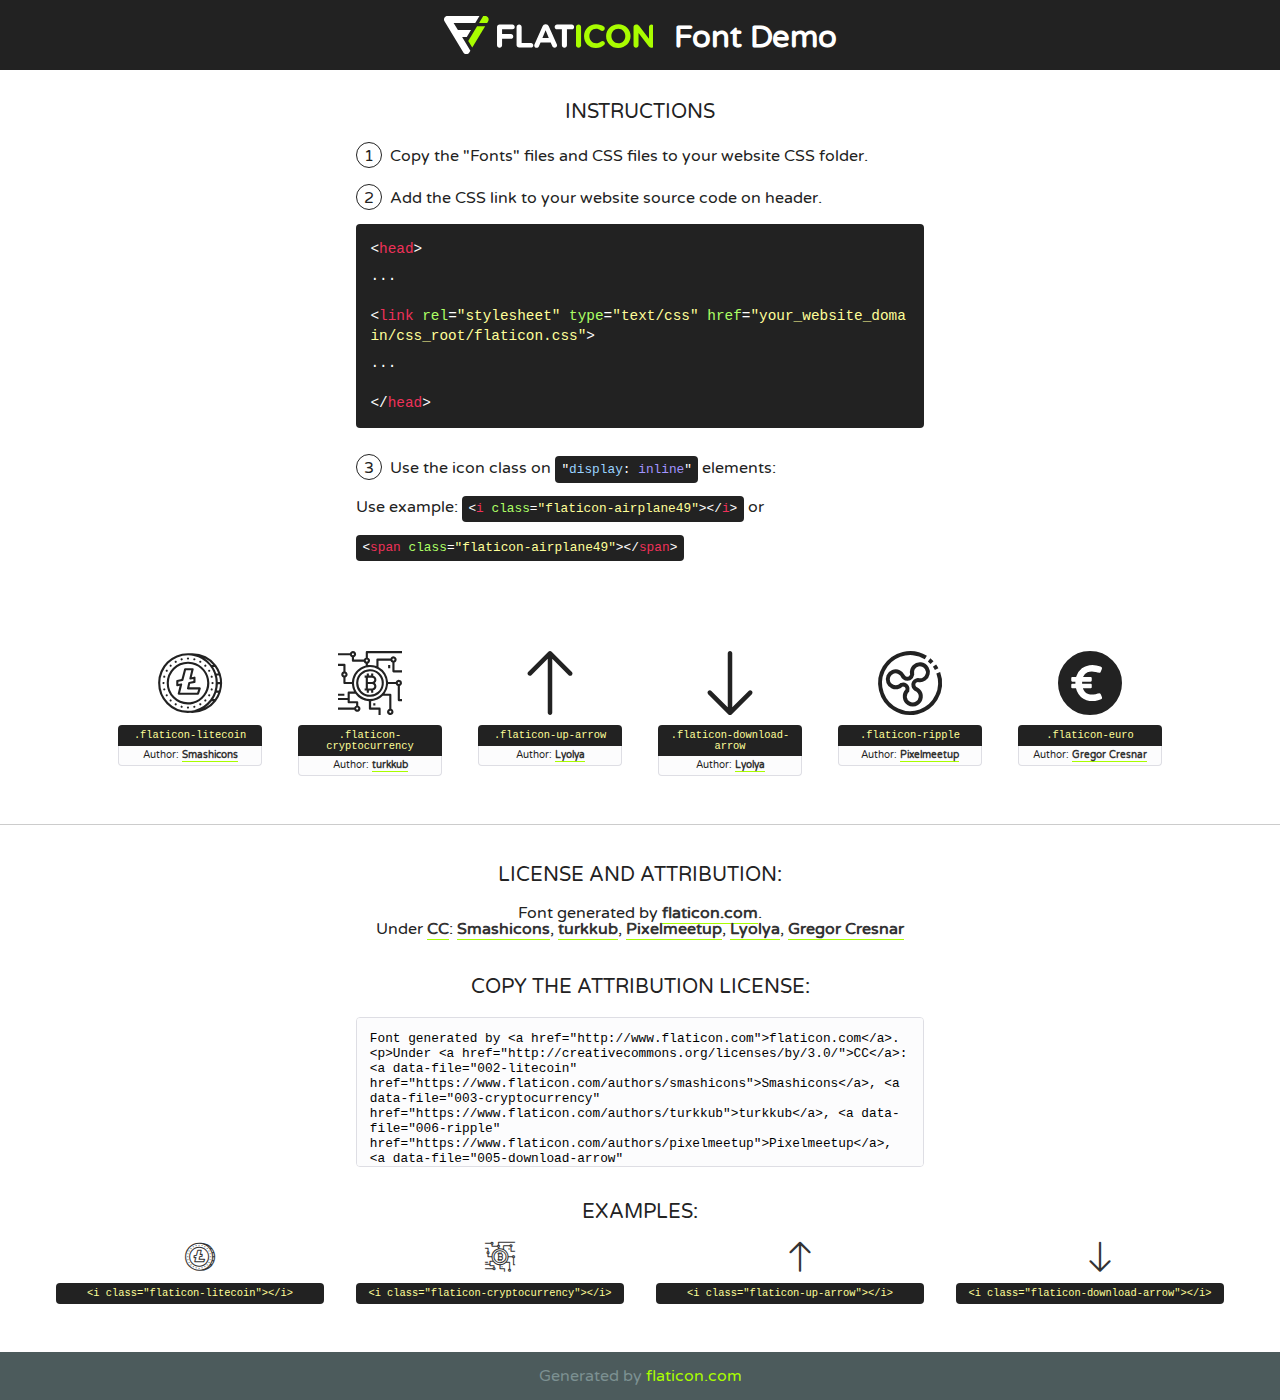
<file: fonts/flaticon/flaticon.html>
<!DOCTYPE html>
<!--
  Flaticon icon font: Flaticon
  Creation date: 12/08/2018 12:10
-->
<html>
<!DOCTYPE html>
<html>

<head>
    <title>Flaticon WebFont</title>
    <link href="http://fonts.googleapis.com/css?family=Varela+Round" rel="stylesheet" type="text/css" />
    <link rel="stylesheet" type="text/css" href="flaticon.css">
    <meta charset="UTF-8">
    <style>
    html, body, div, span, applet, object, iframe,
    h1, h2, h3, h4, h5, h6, p, blockquote, pre,
    a, abbr, acronym, address, big, cite, code,
    del, dfn, em, img, ins, kbd, q, s, samp,
    small, strike, strong, sub, sup, tt, var,
    b, u, i, center,
    dl, dt, dd, ol, ul, li,
    fieldset, form, label, legend,
    table, caption, tbody, tfoot, thead, tr, th, td,
    article, aside, canvas, details, embed, 
    figure, figcaption, footer, header, hgroup, 
    menu, nav, output, ruby, section, summary,
    time, mark, audio, video {
        margin: 0;
        padding: 0;
        border: 0;
        font-size: 100%;
        font: inherit;
        vertical-align: baseline;
    }
    /* HTML5 display-role reset for older browsers */
    article, aside, details, figcaption, figure, 
    footer, header, hgroup, menu, nav, section {
        display: block;
    }
    body {
        line-height: 1;
    }
    ol, ul {
        list-style: none;
    }
    blockquote, q {
        quotes: none;
    }
    blockquote:before, blockquote:after,
    q:before, q:after {
        content: '';
        content: none;
    }
    table {
        border-collapse: collapse;
        border-spacing: 0;
    }
    body {
        font-family: 'Varela Round', Helvetica, Arial, sans-serif;
        font-size: 16px;
        color: #222;
    }
    a {
        color: #333;
        border-bottom: 1px solid #a9fd00;
        font-weight: bold;
        text-decoration: none;
    }
    * {
        -moz-box-sizing: border-box;
        -webkit-box-sizing: border-box;
        box-sizing: border-box;
        margin: 0;
        padding: 0;
    }
    [class^="flaticon-"]:before, [class*=" flaticon-"]:before, [class^="flaticon-"]:after, [class*=" flaticon-"]:after {
        font-family: Flaticon;
        font-size: 30px;
        font-style: normal;
        margin-left: 20px;
        color: #333;
    }
    .wrapper {
        max-width: 600px;
        margin: auto;
        padding: 0 1em;
    }
    .title {
        font-size: 1.25em;
        text-align: center;
        margin-bottom: 1em;
        text-transform: uppercase;
    }
    header {
        text-align: center;
        background-color: #222;
        color: #fff;
        padding: 1em;
    }
    header .logo {
        width: 210px;
        height: 38px;
        display: inline-block;
        vertical-align: middle;
        margin-right: 1em;
        border: none;
    }
    header strong {
        font-size: 1.95em;
        font-weight: bold;
        vertical-align: middle;
        margin-top: 5px;
        display: inline-block;
    }
    .demo {
        margin: 2em auto;
        line-height: 1.25em;
    }
    .demo ul li {
        margin-bottom: 1em;
    }
    .demo ul li .num {
        color: #222;
        border-radius: 20px;
        display: inline-block;
        width: 26px;
        padding: 3px;
        height: 26px;
        text-align: center;
        margin-right: 0.5em;
        border: 1px solid #222;
    }
    .demo ul li code {
        background-color: #222;
        border-radius: 4px;
        padding: 0.25em 0.5em;
        display: inline-block;
        color: #fff;
        font-family: Consolas,Monaco,Lucida Console,Liberation Mono,DejaVu Sans Mono,Bitstream Vera Sans Mono,Courier New, monospace;
        font-weight: lighter;
        margin-top: 1em;
        font-size: 0.8em;
        word-break: break-all;
    }
    .demo ul li code.big {
        padding: 1em;
        font-size: 0.9em;
    }
    .demo ul li code .red {
        color: #EF3159;
    }
    .demo ul li code .green {
        color: #ACFF65;
    }
    .demo ul li code .yellow {
        color: #FFFF99;
    }
    .demo ul li code .blue {
        color: #99D3FF;
    }
    .demo ul li code .purple {
        color: #A295FF;
    }
    .demo ul li code .dots {
        margin-top: 0.5em;
        display: block;
    }
    #glyphs {
        border-bottom: 1px solid #ccc;
        padding: 2em 0;
        text-align: center;
    }
    .glyph {
        display: inline-block;
        width: 9em;
        margin: 1em;
        text-align: center;
        vertical-align: top;
        background: #FFF;
    }
    .glyph .glyph-icon {
        padding: 10px;
        display: block;
        font-family:"Flaticon";
        font-size: 64px;
        line-height: 1;
    }
    .glyph .glyph-icon:before {
        font-size: 64px;
        color: #222;
        margin-left: 0;
    }
    .class-name {
        font-size: 0.65em;
        background-color: #222;
        color: #fff;
        border-radius: 4px 4px 0 0;
        padding: 0.5em;
        color: #FFFF99;
        font-family: Consolas,Monaco,Lucida Console,Liberation Mono,DejaVu Sans Mono,Bitstream Vera Sans Mono,Courier New, monospace;
    }
    .author-name {
        font-size: 0.6em;
        background-color: #fcfcfd;
        border: 1px solid #DEDEE4;
        border-top: 0;
        border-radius: 0 0 4px 4px;
        padding: 0.5em;
    }
    .class-name:last-child {
        font-size: 10px;
        color:#888;
    }
    .class-name:last-child a {
        font-size: 10px;
        color:#555;
    }
    .class-name:last-child a:hover {
        color:#a9fd00;
    }
    .glyph > input {
        display: block;
        width: 100px;
        margin: 5px auto;
        text-align: center;
        font-size: 12px;
        cursor: text;
    }
    .glyph > input.icon-input {
        font-family:"Flaticon";
        font-size: 16px;
        margin-bottom: 10px;
    }
    .attribution .title {
        margin-top: 2em;
    }
    .attribution textarea {
        background-color: #fcfcfd;
        padding: 1em;
        border: none;
        box-shadow: none;
        border: 1px solid #DEDEE4;
        border-radius: 4px;
        resize: none;
        width: 100%;
        height: 150px;
        font-size: 0.8em;
        font-family: Consolas,Monaco,Lucida Console,Liberation Mono,DejaVu Sans Mono,Bitstream Vera Sans Mono,Courier New, monospace;
        -webkit-appearance: none;
    }
    .iconsuse {
        margin: 2em auto;
        text-align: center;
        max-width: 1200px;
    }
    .iconsuse:after {
        content: '';
        display: table;
        clear: both;
    }
    .iconsuse .image {
        float: left;
        width: 25%;
        padding: 0 1em;
    }
    .iconsuse .image p {
        margin-bottom: 1em;
    }
    .iconsuse .image span {
        display: block;
        font-size: 0.65em;
        background-color: #222;
        color: #fff;
        border-radius: 4px;
        padding: 0.5em;
        color: #FFFF99;
        margin-top: 1em;
        font-family: Consolas,Monaco,Lucida Console,Liberation Mono,DejaVu Sans Mono,Bitstream Vera Sans Mono,Courier New, monospace;
    }
    #footer {
        text-align: center;
        background-color: #4C5B5C;
        color: #7c9192;
        padding: 1em;
    }
    #footer a {
        border: none;
        color: #a9fd00;
        font-weight: normal;
    }
    @media (max-width: 960px) {
        .iconsuse .image {
            width: 50%;
        }
    }
    @media (max-width: 560px) {
        .iconsuse .image {
            width: 100%;
        }
    }
    </style>
</head>

<body class="characters-off">

    <header>
        <a href="http://www.flaticon.com" target="_blank" class="logo">
            <svg version="1.1" xmlns="http://www.w3.org/2000/svg" xmlns:xlink="http://www.w3.org/1999/xlink" xmlns:a="http://ns.adobe.com/AdobeSVGViewerExtensions/3.0/" viewBox="0 0 560.875 102.036" enable-background="new 0 0 560.875 102.036" xml:space="preserve">
                <defs>
                </defs>
                <g>
                    <g class="letters">
                        <path fill="#ffffff" d="M141.596,29.675c0-3.777,2.985-6.767,6.764-6.767h34.438c3.426,0,6.15,2.728,6.15,6.15
                        c0,3.43-2.724,6.149-6.15,6.149h-27.674v13.091h23.719c3.429,0,6.151,2.724,6.151,6.15c0,3.43-2.723,6.149-6.151,6.149h-23.719
                        v17.574c0,3.773-2.986,6.761-6.764,6.761c-3.779,0-6.764-2.989-6.764-6.761V29.675z"></path>
                        <path fill="#ffffff" d="M193.844,29.149c0-3.781,2.985-6.767,6.764-6.767c3.776,0,6.763,2.985,6.763,6.767v42.957h25.039
                        c3.426,0,6.149,2.726,6.149,6.153c0,3.425-2.723,6.15-6.149,6.15h-31.802c-3.779,0-6.764-2.986-6.764-6.768V29.149z"></path>
                        <path fill="#ffffff" d="M241.891,75.71l21.438-48.407c1.492-3.341,4.215-5.357,7.906-5.357h0.792
                        c3.686,0,6.323,2.017,7.815,5.357l21.439,48.407c0.436,0.967,0.701,1.845,0.701,2.723c0,3.602-2.809,6.501-6.414,6.501
                        c-3.161,0-5.269-1.845-6.499-4.655l-4.132-9.661h-27.059l-4.301,10.102c-1.144,2.631-3.426,4.214-6.237,4.214
                        c-3.517,0-6.24-2.81-6.24-6.325C241.1,77.64,241.451,76.677,241.891,75.71z M279.932,58.666l-8.521-20.297l-8.526,20.297H279.932
                        z"></path>
                        <path fill="#ffffff" d="M314.864,35.387H301.86c-3.429,0-6.239-2.813-6.239-6.238c0-3.429,2.811-6.24,6.239-6.24h39.533
                        c3.426,0,6.237,2.811,6.237,6.24c0,3.425-2.811,6.238-6.237,6.238h-13.001v42.785c0,3.773-2.99,6.761-6.764,6.761
                        c-3.779,0-6.764-2.989-6.764-6.761V35.387z"></path>
                        <path fill="#A9FD00" d="M352.615,29.149c0-3.781,2.985-6.767,6.767-6.767c3.774,0,6.761,2.985,6.761,6.767v49.024
                        c0,3.773-2.987,6.761-6.761,6.761c-3.781,0-6.767-2.989-6.767-6.761V29.149z"></path>
                        <path fill="#A9FD00" d="M374.132,53.836v-0.179c0-17.481,13.178-31.801,32.065-31.801c9.22,0,15.459,2.458,20.557,6.238
                        c1.402,1.054,2.637,2.985,2.637,5.357c0,3.692-2.985,6.59-6.681,6.59c-1.845,0-3.071-0.702-4.044-1.319
                        c-3.776-2.813-7.729-4.393-12.562-4.393c-10.364,0-17.831,8.611-17.831,19.154v0.173c0,10.542,7.291,19.329,17.831,19.329
                        c5.715,0,9.492-1.756,13.359-4.834c1.049-0.874,2.458-1.491,4.039-1.491c3.429,0,6.325,2.813,6.325,6.236
                        c0,2.106-1.056,3.78-2.282,4.834c-5.539,4.834-12.036,7.733-21.878,7.733C387.572,85.464,374.132,71.493,374.132,53.836z"></path>
                        <path fill="#A9FD00" d="M433.009,53.836v-0.179c0-17.481,13.79-31.801,32.766-31.801c18.981,0,32.592,14.143,32.592,31.628v0.173
                        c0,17.483-13.785,31.807-32.769,31.807C446.625,85.464,433.009,71.32,433.009,53.836z M484.224,53.836v-0.179
                        c0-10.539-7.725-19.326-18.626-19.326c-10.893,0-18.449,8.611-18.449,19.154v0.173c0,10.542,7.73,19.329,18.626,19.329
                        C476.676,72.986,484.224,64.378,484.224,53.836z"></path>
                        <path fill="#A9FD00" d="M506.233,29.321c0-3.774,2.99-6.763,6.767-6.763h1.401c3.252,0,5.183,1.583,7.029,3.953l26.093,34.265
                        V29.059c0-3.692,2.99-6.677,6.681-6.677c3.683,0,6.671,2.985,6.671,6.677v48.934c0,3.78-2.987,6.765-6.764,6.765h-0.436
                        c-3.257,0-5.188-1.581-7.034-3.953l-27.056-35.492v32.944c0,3.687-2.985,6.676-6.678,6.676c-3.683,0-6.673-2.989-6.673-6.676
                        V29.321z"></path>
                    </g>
                    <g class="insignia">
                        <path fill="#ffffff" d="M48.372,56.137h12.517l11.156-18.537H37.186L25.688,18.539h57.825L94.668,0H9.271
                        C5.925,0,2.842,1.801,1.198,4.716c-1.644,2.907-1.593,6.482,0.134,9.343l50.38,83.501c1.678,2.781,4.689,4.476,7.938,4.476
                        c3.246,0,6.257-1.695,7.935-4.476l2.898-4.804L48.372,56.137z"></path>
                        <g class="i">
                            <path fill="#A9FD00" d="M93.575,18.539h0.031v0.004l21.652,0.004l2.705-4.488c1.727-2.861,1.778-6.436,0.133-9.343
                            C116.454,1.801,113.371,0,110.026,0h-5.294L93.575,18.539z"></path>
                            <polygon fill="#A9FD00" points="88.291,27.356 64.725,66.486 75.519,84.404 109.942,27.356"></polygon>
                        </g>
                    </g>
                </g>
            </svg>
        </a>
        <strong>Font Demo</strong>
    </header>


    <section class="demo wrapper">

        <p class="title">Instructions</p>

        <ul>
            <li>
                <span class="num">1</span>Copy the "Fonts" files and CSS files to your website CSS folder.
            </li>
            <li>
                <span class="num">2</span>Add the CSS link to your website source code on header.
                <code class="big">
                    &lt;<span class="red">head</span>&gt;
                    <br/><span class="dots">...</span>
                    <br/>&lt;<span class="red">link</span> <span class="green">rel</span>=<span class="yellow">"stylesheet"</span> <span class="green">type</span>=<span class="yellow">"text/css"</span> <span class="green">href</span>=<span class="yellow">"your_website_domain/css_root/flaticon.css"</span>&gt;
                    <br/><span class="dots">...</span>
                    <br/>&lt;/<span class="red">head</span>&gt;
                </code>
            </li>

            <li>
                <p>
                    <span class="num">3</span>Use the icon class on <code>"<span class="blue">display</span>:<span class="purple"> inline</span>"</code> elements:
                    <br />
                    Use example: <code>&lt;<span class="red">i</span> <span class="green">class</span>=<span class="yellow">&quot;flaticon-airplane49&quot;</span>&gt;&lt;/<span class="red">i</span>&gt;</code> or <code>&lt;<span class="red">span</span> <span class="green">class</span>=<span class="yellow">&quot;flaticon-airplane49&quot;</span>&gt;&lt;/<span class="red">span</span>&gt;</code>
            </li>
        </ul>

    </section>




   <section id="glyphs">          
    
      
        <div class="glyph"><div class="glyph-icon flaticon-litecoin"></div>
            <div class="class-name">.flaticon-litecoin</div>
            <div class="author-name">Author: <a data-file="002-litecoin" href="https://www.flaticon.com/authors/smashicons">Smashicons</a> </div> 
        </div>        
        
        <div class="glyph"><div class="glyph-icon flaticon-cryptocurrency"></div>
            <div class="class-name">.flaticon-cryptocurrency</div>
            <div class="author-name">Author: <a data-file="003-cryptocurrency" href="https://www.flaticon.com/authors/turkkub">turkkub</a> </div> 
        </div>        
        
        <div class="glyph"><div class="glyph-icon flaticon-up-arrow"></div>
            <div class="class-name">.flaticon-up-arrow</div>
            <div class="author-name">Author: <a data-file="004-up-arrow" href="https://www.flaticon.com/authors/lyolya">Lyolya</a> </div> 
        </div>        
        
        <div class="glyph"><div class="glyph-icon flaticon-download-arrow"></div>
            <div class="class-name">.flaticon-download-arrow</div>
            <div class="author-name">Author: <a data-file="005-download-arrow" href="https://www.flaticon.com/authors/lyolya">Lyolya</a> </div> 
        </div>        
        
        <div class="glyph"><div class="glyph-icon flaticon-ripple"></div>
            <div class="class-name">.flaticon-ripple</div>
            <div class="author-name">Author: <a data-file="006-ripple" href="https://www.flaticon.com/authors/pixelmeetup">Pixelmeetup</a> </div> 
        </div>        
        
        <div class="glyph"><div class="glyph-icon flaticon-euro"></div>
            <div class="class-name">.flaticon-euro</div>
            <div class="author-name">Author: <a data-file="007-euro" href="https://www.flaticon.com/authors/gregor-cresnar">Gregor Cresnar</a> </div> 
        </div>        
        

    </section>



    <section class="attribution wrapper"   style="text-align:center;">

      <div class="title">License and attribution:</div><div class="attrDiv">Font generated by <a href="http://www.flaticon.com">flaticon.com</a>. <div><p>Under <a href="http://creativecommons.org/licenses/by/3.0/">CC</a>: <a data-file="002-litecoin" href="https://www.flaticon.com/authors/smashicons">Smashicons</a>, <a data-file="003-cryptocurrency" href="https://www.flaticon.com/authors/turkkub">turkkub</a>, <a data-file="006-ripple" href="https://www.flaticon.com/authors/pixelmeetup">Pixelmeetup</a>, <a data-file="005-download-arrow" href="https://www.flaticon.com/authors/lyolya">Lyolya</a>, <a data-file="007-euro" href="https://www.flaticon.com/authors/gregor-cresnar">Gregor Cresnar</a></p>  </div>
      </div>
      <div class="title">Copy the Attribution License:</div>

    <textarea onclick="this.focus();this.select();">Font generated by &lt;a href=&quot;http://www.flaticon.com&quot;&gt;flaticon.com&lt;/a&gt;. <p>Under <a href="http://creativecommons.org/licenses/by/3.0/">CC</a>: <a data-file="002-litecoin" href="https://www.flaticon.com/authors/smashicons">Smashicons</a>, <a data-file="003-cryptocurrency" href="https://www.flaticon.com/authors/turkkub">turkkub</a>, <a data-file="006-ripple" href="https://www.flaticon.com/authors/pixelmeetup">Pixelmeetup</a>, <a data-file="005-download-arrow" href="https://www.flaticon.com/authors/lyolya">Lyolya</a>, <a data-file="007-euro" href="https://www.flaticon.com/authors/gregor-cresnar">Gregor Cresnar</a></p>  
     </textarea>

    </section>

    <section class="iconsuse">

          <div class="title">Examples:</div>            
             
            <div class="image">
                <p>
                    <i class="glyph-icon flaticon-litecoin"></i> 
                    <span>&lt;i class=&quot;flaticon-litecoin&quot;&gt;&lt;/i&gt;</span>
                </p>
            </div>
            
            <div class="image">
                <p>
                    <i class="glyph-icon flaticon-cryptocurrency"></i> 
                    <span>&lt;i class=&quot;flaticon-cryptocurrency&quot;&gt;&lt;/i&gt;</span>
                </p>
            </div>
            
            <div class="image">
                <p>
                    <i class="glyph-icon flaticon-up-arrow"></i> 
                    <span>&lt;i class=&quot;flaticon-up-arrow&quot;&gt;&lt;/i&gt;</span>
                </p>
            </div>
            
            <div class="image">
                <p>
                    <i class="glyph-icon flaticon-download-arrow"></i> 
                    <span>&lt;i class=&quot;flaticon-download-arrow&quot;&gt;&lt;/i&gt;</span>
                </p>
            </div>
                       
        </div>
                            
    </section>

<div id="footer">
    <div>Generated by <a href="http://www.flaticon.com">flaticon.com</a>
    </div>
</div>



</body>
</html>
</file>
<file: fonts/flaticon/flaticon.css>
/*
  	Flaticon icon font: Flaticon
  	Creation date: 12/08/2018 12:10
  	*/

@font-face {
  font-family: "Flaticon";
  src: url("./Flaticon.eot");
  src: url("./Flaticon.eot?#iefix") format("embedded-opentype"),
       url("./Flaticon.woff") format("woff"),
       url("./Flaticon.ttf") format("truetype"),
       url("./Flaticon.svg#Flaticon") format("svg");
  font-weight: normal;
  font-style: normal;
}

@media screen and (-webkit-min-device-pixel-ratio:0) {
  @font-face {
    font-family: "Flaticon";
    src: url("./Flaticon.svg#Flaticon") format("svg");
  }
}

[class^="flaticon-"]:before, [class*=" flaticon-"]:before,
[class^="flaticon-"]:after, [class*=" flaticon-"]:after {   
  font-family: Flaticon;
        font-size: 20px;
font-style: normal;
margin-left: 20px;
}

.flaticon-litecoin:before { content: "\f100"; }
.flaticon-cryptocurrency:before { content: "\f101"; }
.flaticon-up-arrow:before { content: "\f102"; }
.flaticon-download-arrow:before { content: "\f103"; }
.flaticon-ripple:before { content: "\f104"; }
.flaticon-euro:before { content: "\f105"; }
</file>
<file: css/assets/preloader.css>
/* ==========================================================================
   Chrome Frame prompt
   ========================================================================== */

.chromeframe {
    margin: 0.2em 0;
    background: #fff;
    color: #000;
    padding: 0.2em 0;
}

/* ==========================================================================
   Author's custom styles
   ========================================================================== */
#loader-wrapper {
    position: fixed;
    top: 0;
    left: 0;
    width: 100%;
    height: 100%;
    z-index: 1000;
}
#loader {
    display: block;
    position: relative;
    left: 50%;
    top: 50%;
    width: 150px;
    height: 150px;
    margin: -75px 0 0 -75px;
    border-radius: 50%;
    border: 3px solid transparent;
    border-top-color: #f879b6;

    -webkit-animation: spin 2s linear infinite; /* Chrome, Opera 15+, Safari 5+ */
    animation: spin 2s linear infinite; /* Chrome, Firefox 16+, IE 10+, Opera */

    z-index: 1001;
}

    #loader:before {
        content: "";
        position: absolute;
        top: 5px;
        left: 5px;
        right: 5px;
        bottom: 5px;
        border-radius: 50%;
        border: 3px solid transparent;
        border-top-color: #562ad8;

        -webkit-animation: spin 3s linear infinite; /* Chrome, Opera 15+, Safari 5+ */
        animation: spin 3s linear infinite; /* Chrome, Firefox 16+, IE 10+, Opera */
    }

    #loader:after {
        content: "";
        position: absolute;
        top: 15px;
        left: 15px;
        right: 15px;
        bottom: 15px;
        border-radius: 50%;
        border: 3px solid transparent;
        border-top-color: #020c59;

        -webkit-animation: spin 1.5s linear infinite; /* Chrome, Opera 15+, Safari 5+ */
          animation: spin 1.5s linear infinite; /* Chrome, Firefox 16+, IE 10+, Opera */
    }

    @-webkit-keyframes spin {
        0%   { 
            -webkit-transform: rotate(0deg);  /* Chrome, Opera 15+, Safari 3.1+ */
            -ms-transform: rotate(0deg);  /* IE 9 */
            transform: rotate(0deg);  /* Firefox 16+, IE 10+, Opera */
        }
        100% {
            -webkit-transform: rotate(360deg);  /* Chrome, Opera 15+, Safari 3.1+ */
            -ms-transform: rotate(360deg);  /* IE 9 */
            transform: rotate(360deg);  /* Firefox 16+, IE 10+, Opera */
        }
    }
    @keyframes spin {
        0%   { 
            -webkit-transform: rotate(0deg);  /* Chrome, Opera 15+, Safari 3.1+ */
            -ms-transform: rotate(0deg);  /* IE 9 */
            transform: rotate(0deg);  /* Firefox 16+, IE 10+, Opera */
        }
        100% {
            -webkit-transform: rotate(360deg);  /* Chrome, Opera 15+, Safari 3.1+ */
            -ms-transform: rotate(360deg);  /* IE 9 */
            transform: rotate(360deg);  /* Firefox 16+, IE 10+, Opera */
        }
    }

    #loader-wrapper .loader-section {
        position: fixed;
        top: 0;
        width: 51%;
        height: 100%;
        background: #ffffff;
        z-index: 1000;
        -webkit-transform: translateX(0);  /* Chrome, Opera 15+, Safari 3.1+ */
        -ms-transform: translateX(0);  /* IE 9 */
        transform: translateX(0);  /* Firefox 16+, IE 10+, Opera */
    }

    #loader-wrapper .loader-section.section-left {
        left: 0;
    }

    #loader-wrapper .loader-section.section-right {
        right: 0;
    }

    /* Loaded */
    .loaded #loader-wrapper .loader-section.section-left {
        -webkit-transform: translateX(-100%);  /* Chrome, Opera 15+, Safari 3.1+ */
            -ms-transform: translateX(-100%);  /* IE 9 */
                transform: translateX(-100%);  /* Firefox 16+, IE 10+, Opera */

        -webkit-transition: all 0.7s 0.3s cubic-bezier(0.645, 0.045, 0.355, 1.000);  
                transition: all 0.7s 0.3s cubic-bezier(0.645, 0.045, 0.355, 1.000);
    }

    .loaded #loader-wrapper .loader-section.section-right {
        -webkit-transform: translateX(100%);  /* Chrome, Opera 15+, Safari 3.1+ */
            -ms-transform: translateX(100%);  /* IE 9 */
                transform: translateX(100%);  /* Firefox 16+, IE 10+, Opera */

-webkit-transition: all 0.7s 0.3s cubic-bezier(0.645, 0.045, 0.355, 1.000);  
        transition: all 0.7s 0.3s cubic-bezier(0.645, 0.045, 0.355, 1.000);
    }
    
    .loaded #loader {
        opacity: 0;
        -webkit-transition: all 0.3s ease-out;  
                transition: all 0.3s ease-out;
    }
    .loaded #loader-wrapper {
        visibility: hidden;

        -webkit-transform: translateY(-100%);  /* Chrome, Opera 15+, Safari 3.1+ */
            -ms-transform: translateY(-100%);  /* IE 9 */
                transform: translateY(-100%);  /* Firefox 16+, IE 10+, Opera */

        -webkit-transition: all 0.3s 1s ease-out;  
                transition: all 0.3s 1s ease-out;
    }
    
    /* JavaScript Turned Off */
    .no-js #loader-wrapper {
        display: none;
    }
    .no-js h1 {
        color: #222222;
    }

    #content {
        margin: 0 auto;
        padding-bottom: 50px;
        width: 80%;
        max-width: 978px;
    }  






/* ==========================================================================
   Helper classes
   ========================================================================== */

/*
 * Image replacement
 */

.ir {
    background-color: transparent;
    border: 0;
    overflow: hidden;
    /* IE 6/7 fallback */
    *text-indent: -9999px;
}

.ir:before {
    content: "";
    display: block;
    width: 0;
    height: 150%;
}

/*
 * Hide from both screenreaders and browsers: h5bp.com/u
 */

.hidden {
    display: none !important;
    visibility: hidden;
}

/*
 * Hide only visually, but have it available for screenreaders: h5bp.com/v
 */

.visuallyhidden {
    border: 0;
    clip: rect(0 0 0 0);
    height: 1px;
    margin: -1px;
    overflow: hidden;
    padding: 0;
    position: absolute;
    width: 1px;
}

/*
 * Extends the .visuallyhidden class to allow the element to be focusable
 * when navigated to via the keyboard: h5bp.com/p
 */

.visuallyhidden.focusable:active,
.visuallyhidden.focusable:focus {
    clip: auto;
    height: auto;
    margin: 0;
    overflow: visible;
    position: static;
    width: auto;
}

/*
 * Hide visually and from screenreaders, but maintain layout
 */

.invisible {
    visibility: hidden;
}

/*
 * Clearfix: contain floats
 *
 * For modern browsers
 * 1. The space content is one way to avoid an Opera bug when the
 *    `contenteditable` attribute is included anywhere else in the document.
 *    Otherwise it causes space to appear at the top and bottom of elements
 *    that receive the `clearfix` class.
 * 2. The use of `table` rather than `block` is only necessary if using
 *    `:before` to contain the top-margins of child elements.
 */

.clearfix:before,
.clearfix:after {
    content: " "; /* 1 */
    display: table; /* 2 */
}

.clearfix:after {
    clear: both;
}

/*
 * For IE 6/7 only
 * Include this rule to trigger hasLayout and contain floats.
 */

.clearfix {
    *zoom: 1;
}

/* ==========================================================================
   EXAMPLE Media Queries for Responsive Design.
   These examples override the primary ('mobile first') styles.
   Modify as content requires.
   ========================================================================== */

@media only screen and (min-width: 35em) {
    /* Style adjustments for viewports that meet the condition */
}

@media print,
       (-o-min-device-pixel-ratio: 5/4),
       (-webkit-min-device-pixel-ratio: 1.25),
       (min-resolution: 120dpi) {
    /* Style adjustments for high resolution devices */
}

/* ==========================================================================
   Print styles.
   Inlined to avoid required HTTP connection: h5bp.com/r
   ========================================================================== */

@media print {
    * {
        background: transparent !important;
        color: #000 !important; /* Black prints faster: h5bp.com/s */
        box-shadow: none !important;
        text-shadow: none !important;
    }

    a,
    a:visited {
        text-decoration: underline;
    }

    a[href]:after {
        content: " (" attr(href) ")";
    }

    abbr[title]:after {
        content: " (" attr(title) ")";
    }

    /*
     * Don't show links for images, or javascript/internal links
     */

    .ir a:after,
    a[href^="javascript:"]:after,
    a[href^="#"]:after {
        content: "";
    }

    pre,
    blockquote {
        border: 1px solid #999;
        page-break-inside: avoid;
    }

    thead {
        display: table-header-group; /* h5bp.com/t */
    }

    tr,
    img {
        page-break-inside: avoid;
    }

    img {
        max-width: 100% !important;
    }

    @page {
        margin: 0.5cm;
    }

    p,
    h2,
    h3 {
        orphans: 3;
        widows: 3;
    }

    h2,
    h3 {
        page-break-after: avoid;
    }
}

/* 
	Ok so you have made it this far, that means you are very keen to on my code. 
	Anyway I don't really mind it. This is a great way to learn so you actually doing the right thing:)
	Follow me @ihatetomatoes
*/
</file>
<file: css/style.css>
/*Description: 
Name: Cryptonio - Bitcoin ICO Cryptocurrency Landing Page HTML Template
Author: Ecology Theme
Author URI: http://www.ecologytheme.com/theme/cryptonio
Version: 01.0

---------- {Index Virsion One } ----------
01. Header Area
02. Benefits Area 
03. Countdown-area
04. Progerss-wrapper
05. Payment_mathod
06. Token distribution
07. Faq area
08. Team_membar
09. Subscribe Area 
10. Footer Area

---------- { Home Version two } ----------
11. Header Section
12. About Section
13. Benefits Area 
14. Token distribution
15. Roadmap
16. Company
17. Team_membar
18. Faq area
19. Subscribe Area
20. Footer Area

---------- { Index Virsion Three } ----------
21. Header Area Style
22. About Section
23. Service
24. Team Area
25. ICO news
26. Faq area
27. Footer Area

---------- { Index Virsion Four } ----------

28. Header Section
29. Earnings Area
30. About Section
31. Benefits Area
32. Services Area
33. Team
34. Company
35. Footer Area

---------- { Index Virsion Five } ----------

36. Hader Section
37. Earnings Area
38. About Section
39. ICO Area
40. Multiple Income
41. Benefits Area
42. Roadmap
43. Team membar
44. Company
45. Faq area
46. Footer Css

* ---------- { Index Virsion Six } ----------
47. Hader Section
48. About Section
49. Token Sale
50. Roadmap Area
51. Company
52. Team membar
53. Contact
54. Faq area
55. Subscribe
56. Footer Css

----------{  Inner Pages Style Css }----------
57. Blog Page css  
58. Blog Post css


 ============================================================*/

/* ---------{ 01. Default  CSS } ---------- */

/* Variables */

* {
	margin: 0;
	padding: 0;
}
body {
	overflow-x: hidden;
	font-size: 15px;
	line-height: 25px;
	font-weight: 400;
	font-family: "Poppins", sans-serif;
	color: #ffffff;
	overflow-x: hidden !important;
}
p {
	font-weight: 400;
	line-height: 30px;
	font-size: 16px;
}
h1,
h2,
h3,
h4,
h5,
h6 {
	color: #ffffff;
	font-family: "Poppins", sans-serif;
	margin: 0;
}
h4 {
	font-weight: 500;
}
a,
a:hover,
a:focus {
	transition: all 0.3s ease-in-out;
	text-decoration: none;
	outline: none;
}
ol,
ul {
	margin: 0;
	padding: 0;
}
ol li,
ul li {
	list-style: outside none none;
	list-style-type: none;
}
select {
	-webkit-appearance: none;
	-moz-appearance: none;
	appearance: none;
	text-indent: 1px;
	text-overflow: '';
}
.padding-none {
	padding: 0px;
}
.padding-right {
	padding-right: 0px;
}
.padding-left {
	padding-left: 0px;
}
.ml-15 {
	margin-left: 15px;
}
.sub-title {
	text-align: center;
	max-width: 800px;
	margin: 0px auto 100px;
}
.sub-title h2 {
	font-size: 40px;
	font-weight: 500;
	line-height: 55px;
	margin-bottom: 30px;
}
.sub-title p {
	margin: 0px auto;
}
.btn-default-style {
	background: #43d796;
	border-radius: 50px;
	color: #ffffff;
	height: 55px;
	line-height: 55px;
	padding: 0 50px;
	font-size: 14px;
	margin-top: 40px;
	font-weight: 600;
	text-transform: uppercase;
	position: relative;
}
.btn-default-style:hover {
	color: #ffffff;
}
.gradient-color span {
	background-image: linear-gradient(to bottom, #9982ed 0%, #f879b6 100%);
	color: transparent;
	-webkit-background-clip: text;
	background-clip: text;
}
#particles-js {
	position: absolute;
	top: 0;
	left: 0;
	height: 100%;
	width: 100%;
	z-index: -1;
}
/* -------- Pre Loader -------- */

#preloader {
	position: fixed;
	top: 0;
	left: 0;
	right: 0;
	bottom: 0;
	background-color: #fefefe;
	z-index: 9999;
}
#preloader #status {
	width: 200px;
	height: 200px;
	position: absolute;
	left: 50%;
	top: 50%;
	background-image: url("../images/preloader.gif");
	background-repeat: no-repeat;
	background-position: center;
	margin: -100px 0 0 -100px;
}
.is-sticky nav.navbar {
	background: #020c59;
	border-radius: 0;
	box-shadow: 0px 1px 21px -1px rgba(108, 102, 231, 0.2);
	z-index: 99;
	transition: all 1s ease-in-out;
}
.is-sticky .cripto_nav {
	padding: 0 !important;
	transition: all 0.3s ease-in-out;
}
#header-01 .is-sticky nav.navbar {
	background: #562ad8;
	box-shadow: 0px 1px 21px -1px rgba(108, 102, 231, 0.2);
}
#header-01 .language .dropdown a {
	color: #19233B;
}
#header-02 .is-sticky nav.navbar {
	background: #562ad9;
	box-shadow: 0px 1px 21px -1px rgba(108, 102, 231, 0.2);
}
#header-02 .language .dropdown a {
	color: #19233B;
}
#header-04 .is-sticky nav.navbar {
	background: #7321a7;
	box-shadow: 0px 1px 21px -1px rgba(108, 102, 231, 0.2);
}
#header-04 .language .dropdown a {
	color: #19233B;
}
#header-05 .is-sticky nav.navbar {
	background: #ffffff;
	box-shadow: 0px 1px 21px -1px rgba(108, 102, 231, 0.2);
}
#header-05 .language .dropdown a {
	color: #19233B;
}
.form-control:focus {
	border-color: inherit;
	-webkit-box-shadow: none;
	box-shadow: none;
}
.shape-1 {
	position: absolute;
	top: 0px;
	right: 23%;
}
.shape-1 .box {
	align-self: flex-end;
	animation-duration: 2s;
	animation-iteration-count: infinite;
	height: 100%;
	width: 100%;
	margin: 0 auto 0 auto;
	transform-origin: bottom;
}
.shape-1 .bounce-1 {
	animation-name: bounce-1;
	animation-timing-function: linear;
}
@keyframes bounce-1 {
	0% {
		transform: translateY(0);
	}
	50% {
		transform: translateY(30px);
	}
	100% {
		transform: translateY(0);
	}
}
@keyframes spin {
	from {
		transform: rotate(0deg);
	}
	to {
		transform: rotate(360deg);
	}
}
@-webkit-keyframes swing {
	15% {
		-webkit-transform: translateX(5px);
		transform: translateX(5px);
	}
	30% {
		-webkit-transform: translateX(-5px);
		transform: translateX(-5px);
	}
	50% {
		-webkit-transform: translateX(3px);
		transform: translateX(3px);
	}
	65% {
		-webkit-transform: translateX(-3px);
		transform: translateX(-3px);
	}
	80% {
		-webkit-transform: translateX(2px);
		transform: translateX(2px);
	}
	100% {
		-webkit-transform: translateX(0);
		transform: translateX(0);
	}
}
@keyframes swing {
	15% {
		-webkit-transform: translateX(5px);
		transform: translateX(5px);
	}
	30% {
		-webkit-transform: translateX(-5px);
		transform: translateX(-5px);
	}
	50% {
		-webkit-transform: translateX(3px);
		transform: translateX(3px);
	}
	65% {
		-webkit-transform: translateX(-3px);
		transform: translateX(-3px);
	}
	80% {
		-webkit-transform: translateX(2px);
		transform: translateX(2px);
	}
	100% {
		-webkit-transform: translateX(0);
		transform: translateX(0);
	}
}
/*=========={
 Header Section 
}
==============*/

.header {
	background: url("../images/bg-img/banner-03.jpg") no-repeat 50% 50%;
	height: 100vh;
	background-size: cover;
	position: relative;
	z-index: 99;
}
.header:before {
	position: absolute;
	background: rgba(10, 29, 103, 0.6);
	content: "";
	height: 100%;
	width: 100%;
	left: 0;
	top: 0;
}
.header .navbar {
	padding: 25px 0 0;
}
.header .navbar .navbar-nav .nav-item {
	margin-right: 30px;
}
.header .navbar .navbar-nav .nav-item:last-child {
	margin-right: 0px;
}
.header .navbar .navbar-nav .nav-item .nav-link {
	padding: 30px 0px;
	color: #ffffff;
	font-size: 15px;
}
.header .navbar .navbar-nav .nav-item .nav-link.active,
.header .navbar .navbar-nav .nav-item .nav-link:hover {
	color: #43d796;
}
.header .navbar .dropdown:hover .dropdown-menu {
	visibility: visible;
	opacity: 1;
	max-height: 500px;
}
.header .navbar .dropdown .dropdown-menu {
	transition: all 0.3s ease-in-out;
	background: #ffffff;
	min-width: 225px;
	border-radius: 0;
	padding: 0;
	padding: 15px 0px;
	margin-top: -2px;
	display: block;
	visibility: hidden;
	opacity: .1;
	max-height: 0px;
}
.header .navbar .dropdown .dropdown-menu .dropdown-item {
	transition: all 0.3s ease-in-out;
	padding: 8px 25px !important;
	background: transparent;
}
.header .navbar .dropdown .dropdown-menu .dropdown-item:hover {
	color: #43d796;
}
.header .navbar .dropdown .dropdown-menu .dropdown:hover .dropdown-menu {
	max-height: 500px;
	visibility: visible;
	opacity: 1;
}
.header .navbar .dropdown .dropdown-menu .dropdown .dropdown-menu {
	border-left: 1px solid #f1f1f1;
	left: 224px;
	top: -13px;
	padding: 15px 0px;
	visibility: hidden;
	opacity: 0;
	max-height: 0px;
}
.header .navbar .dropdown-toggle::after {
	display: none;
}
.header .navbar .language {
	display: inline-flex;
	margin-left: 50px;
}
.header .navbar .language .token {
	padding: 0;
	color: #ffffff;
	background: #30e08e;
	padding: 8px 20px;
	border-radius: 50px;
	font-size: 12px;
	text-transform: uppercase;
	font-weight: 600;
}
.header .navbar .language .dropdown {
	margin-left: 25px;
}
.header .navbar .language .dropdown span {
	color: #ffffff;
	line-height: 40px;
	text-transform: capitalize;
	font-size: 15px;
	font-weight: 500;
	cursor: pointer;
}
.header .navbar .language .dropdown span i {
	font-size: 10px;
	margin-left: 10px;
}
.header .navbar .language .dropdown .dropdown-menu {
	min-width: 130px;
	background: #0b1e68;
}
.header .navbar .language .dropdown .dropdown-menu li a {
	color: #ffffff !important;
	line-height: 26px;
	text-transform: capitalize;
}
.header .intro-text {
	margin-top: 180px;
	padding-right: 70px;
}
.header .intro-text h1 {
	font-size: 50px;
	font-weight: 500;
	line-height: 68px;
}
.header .intro-text p {
	font-size: 18px;
	line-height: 30px;
	margin-top: 30px;
	font-weight: 400;
	padding-right: 50px;
}
.header .intro-text .intro_btn_3 {
	background: transparent;
	border: 2px solid #fe9a8b;
	position: relative;
	transition: all 0.3s ease-in-out;
	margin-right: 15px;
}
.header .intro-text .intro_btn_3:last-child {
	margin-right: 0;
}
.header .intro-text .intro_btn_3:before {
	position: absolute;
	top: 0;
	left: 0;
	background: linear-gradient(to right, #f78ca0, #fe9a8b);
	width: 100%;
	height: 100%;
	content: "";
	border-radius: 50px;
	opacity: 0;
	visibility: hidden;
}
.header .intro-text .intro_btn_3:hover {
	border: 2px solid #fe9a8b;
	background: linear-gradient(to right, #f78ca0, #fe9a8b);
}
.header .intro-text .intro_btn_3:hover:before {
	visibility: visible;
	opacity: 0;
}
.header .intro-text .intro_active_3 {
	background: linear-gradient(to right, #f78ca0, #fe9a8b);
}
.header .img-wrapper .intro-img {
	margin-top: 20%;
	margin-left: -20%;
}
.header .img-wrapper .intro-img img {
	height: auto;
	width: auto;
	margin-left: -4px;
}
#benefits {
	background: #081864;
	padding: 100px 0 0;
}
#benefits .benefits-single-item .benefits-single-wrapper {
	border: 1px solid #16266d;
	text-align: center;
}
#benefits .benefits-single-item .benefits-single-wrapper:hover .benefits-img {
	webkit-animation: swing 0.5s ease;
	animation: swing 0.5s ease;
	-webkit-animation-iteration-count: 1;
	animation-iteration-count: 1;
}
#benefits .benefits-single-item .benefits-single-wrapper .benefits-img {
	min-height: 270px;
	padding: 80px 0;
}
#benefits .benefits-single-item .benefits-single-wrapper h4 {
	background: #0d1d66;
	height: 90px;
	line-height: 90px;
	font-size: 20px;
}
#benefits #about_cryptonic {
	background: #081864;
	padding: 220px 0;
	overflow: hidden;
	position: relative;
}
#benefits #about_cryptonic .about-img {
	position: absolute;
	right: 52%;
}
#benefits #about_cryptonic .about-img .img-wrapper {
	position: relative;
	z-index: 1;
}
#benefits #about_cryptonic .about-img .img-wrapper:before {
	background: #132067;
	border-top-right-radius: 22% 66%;
	border-bottom-right-radius: 30% 67%;
	content: "";
	height: 620px;
	left: -150%;
	position: absolute;
	top: 51%;
	transform: rotate(-35deg);
	width: 1800px;
	z-index: -1;
}
#benefits #about_cryptonic .about_cryptonic-content {
	padding-left: 75px;
}
#benefits #about_cryptonic .about_cryptonic-content h6 {
	text-transform: uppercase;
	font-size: 16px;
	position: relative;
	margin-left: 130px;
}
#benefits #about_cryptonic .about_cryptonic-content h6:before {
	background: #ffffff;
	position: absolute;
	top: 9px;
	left: -130px;
	width: 100px;
	height: 1px;
	content: "";
}
#benefits #about_cryptonic .about_cryptonic-content h2 {
	font-size: 40px;
	font-weight: 500;
	letter-spacing: 1px;
	line-height: 55px;
	margin-bottom: 30px;
	padding: 20px 0 0;
}
#benefits #about_cryptonic .about_cryptonic-content .btn-default-style {
	background: #42d896;
	height: 52px;
	line-height: 52px;
	padding: 0 30px;
	margin-top: 30px;
}
#countdown-area {
	background: #0b1e68;
	padding: 120px 0;
}
#countdown-area .sub-title {
	margin: 0px auto 70px;
}
#countdown-area .countdown-wrapper .countdownHolder {
	margin-bottom: 130px;
}
#countdown-area .countdown-wrapper .countdownHolder .countDays,
#countdown-area .countdown-wrapper .countdownHolder .countHours,
#countdown-area .countdown-wrapper .countdownHolder .countMinutes,
#countdown-area .countdown-wrapper .countdownHolder .countSeconds {
	position: relative;
}
#countdown-area .countdown-wrapper .countdownHolder .countDays:before,
#countdown-area .countdown-wrapper .countdownHolder .countHours:before,
#countdown-area .countdown-wrapper .countdownHolder .countMinutes:before,
#countdown-area .countdown-wrapper .countdownHolder .countSeconds:before {
	position: absolute;
	top: 66px;
	left: 50%;
	transform: translateX(-50%);
	font-size: 20px;
	letter-spacing: 0px;
	text-transform: uppercase;
	font-weight: 500;
}
#countdown-area .countdown-wrapper .countdownHolder .countDays:before {
	content: "Days";
}
#countdown-area .countdown-wrapper .countdownHolder .countHours:before {
	content: "Hours";
}
#countdown-area .countdown-wrapper .countdownHolder .countMinutes:before {
	content: "Minutes";
}
#countdown-area .countdown-wrapper .countdownHolder .countSeconds:before {
	content: "Seconds";
}
#countdown-area .btn-default-style {
	background: #42d896;
	font-size: 16px;
	font-weight: 500;
}
#progerss-wrapper {
	min-height: 150px;
}
#progerss-wrapper .progress {
	height: 43px;
	border-radius: 25px;
}
#progerss-wrapper .progress .progress-bar {
	border-top-right-radius: 25px;
	border-bottom-right-radius: 25px;
	width: 80%;
	position: relative;
	background: linear-gradient(to top, #f78ca0, #fe9a8b);
}
#progerss-wrapper .progress .progress-bar span {
	position: absolute;
	right: 30px;
	top: 7px;
	font-size: 20px;
	font-weight: 500;
	color: #ffffff;
}
#progerss-wrapper .progress .minimum_goal {
	position: absolute;
	left: 10%;
	text-align: center;
	bottom: -6%;
}
#progerss-wrapper .progress .minimum_goal .progress-shpe {
	background: #ffffff;
	height: 110px;
	width: 6px;
	border-radius: 10px;
	margin-left: 48%;
	margin-bottom: 15px;
}
#progerss-wrapper .progress .minimum_goal span {
	font-weight: 500;
	font-size: 20px;
	margin-top: 15px;
}
#progerss-wrapper .progress .minimum_goal h3 {
	color: #20e687;
	font-weight: 600;
	line-height: 40px;
}
#progerss-wrapper .progress .heard_cap {
	position: absolute;
	right: 2%;
	text-align: center;
	top: 90px;
}
#progerss-wrapper .progress .heard_cap span {
	font-weight: 500;
	font-size: 20px;
	margin-top: 15px;
}
#progerss-wrapper .progress .heard_cap h3 {
	color: #20e687;
	font-weight: 600;
	line-height: 40px;
}
.btn-default-style {
	background: #20e687;
}
.payment_mathod {
	text-align: center;
	padding-top: 100px;
}
.payment_mathod h3 {
	margin-bottom: 70px;
	font-size: 30px;
}
.payment_mathod .payment-options {
	display: flex;
	justify-content: center;
}
.payment_mathod .payment-options .payment-single {
	height: 175px;
	width: 175px;
	background: #ffffff;
	margin: 0 15px;
	transition: all 0.3s ease-in-out;
	position: relative;
}
.payment_mathod .payment-options .payment-single:before {
	position: absolute;
	background: linear-gradient(to right, #f78ca0, #fe9a8b);
	top: 0;
	left: 0;
	height: 100%;
	width: 100%;
	content: "";
	opacity: 0;
	transition: all 0.3s ease-in-out;
}
.payment_mathod .payment-options .payment-single:hover:before {
	opacity: 1;
}
.payment_mathod .payment-options .payment-single:hover .payment-icon i:before {
	color: #ffffff !important;
}
.payment_mathod .payment-options .payment-single .payment-wrapper .payment-icon {
	height: 90px;
	width: 90px;
	margin: 0px auto;
	top: 50%;
	transform: translateY(50%);
}
.payment_mathod .payment-options .payment-single .payment-wrapper .payment-icon i {
	line-height: 90px;
}
.payment_mathod .payment-options .payment-single .payment-wrapper .payment-icon i:before {
	font-size: 90px;
	margin: 0;
	color: #254786;
	transition: all 0.3s ease-in-out;
}
/* roadmap */

.roadmap {
	padding: 100px 0;
	background: #0b1e68;
}
.roadmap .roadmap-area {
	position: relative;
}
.roadmap .roadmap-area:before {
	position: absolute;
	content: "";
	width: 1px;
	height: 100%;
	background: #1de886;
	left: 50%;
	border-bottom-left-radius: 50%;
	border-bottom-right-radius: 50%;
}
.roadmap .roadmap-area .roadmap-tree .roadmap-cloumn {
	align-items: center;
	display: flex;
	justify-content: center;
	margin-bottom: 50px;
	position: relative;
}
.roadmap .roadmap-area .roadmap-tree .roadmap-cloumn:last-child {
	margin-bottom: 0;
}
.roadmap .roadmap-area .roadmap-tree .roadmap-cloumn:hover .roadmap-desc .doc-wraper:before {
	opacity: 1;
}
.roadmap .roadmap-area .roadmap-tree .roadmap-cloumn .roadmap-marker {
	position: absolute;
	top: 0%;
	left: 50%;
	margin-top: -10px;
	margin-left: -10px;
	width: 20px;
	height: 20px;
	border: 6px solid #020c59;
}
.roadmap .roadmap-area .roadmap-tree .roadmap-cloumn .roadmap-marker:before {
	position: absolute;
	content: "";
	background: #1de886;
	width: 11px;
	height: 11px;
	top: 50%;
	left: 50%;
	margin-top: -5px;
	margin-left: -4.5px;
	border-radius: 50%;
}
.roadmap .roadmap-area .roadmap-tree .roadmap-cloumn .roadmap-marker.marker-off:before {
	background: #1de886;
}
.roadmap .roadmap-area .roadmap-tree .roadmap-cloumn .roadmap-dese-left {
	padding: 0 65px 0 0;
}
.roadmap .roadmap-area .roadmap-tree .roadmap-cloumn .roadmap-dese-right {
	padding: 0 0px 0 65px;
}
.roadmap .roadmap-area .roadmap-tree .roadmap-cloumn .roadmap-desc {
	min-height: 120px;
}
.roadmap .roadmap-area .roadmap-tree .roadmap-cloumn .roadmap-desc .doc-wraper {
	padding: 30px 40px;
	position: relative;
	z-index: 1;
}
.roadmap .roadmap-area .roadmap-tree .roadmap-cloumn .roadmap-desc .doc-wraper:before {
	position: absolute;
	background: linear-gradient(to right, #f78ca0, #fe9a8b);
	top: 0;
	left: 0;
	height: 100%;
	width: 100%;
	content: "";
	opacity: 0;
	transition: all 0.3s ease-in-out;
	z-index: -1;
}
.roadmap .roadmap-area .roadmap-tree .roadmap-cloumn .roadmap-desc .doc-wraper h4 {
	font-size: 20px;
	margin-bottom: 30px;
	line-height: 30px;
}
.roadmap .roadmap-area .roadmap-tree .roadmap-cloumn .roadmap-desc .doc-wraper p {
	line-height: 25px;
}
.roadmap .roadmap-area .roadmap-tree .roadmap-cloumn .roadmap-desc .doc-wraper p span {
	color: #4d6076;
	font-weight: 500;
}
.roadmap .roadmap-area .roadmap-tree .roadmap-cloumn .roadmap-status {
	min-height: 185px;
	padding: 0 35px;
	position: relative;
}
.roadmap .roadmap-area .roadmap-tree .roadmap-cloumn .roadmap-status span {
	display: inherit;
	font-weight: 600;
	font-size: 20px;
	text-transform: uppercase;
}
.roadmap .roadmap-area .roadmap-tree .roadmap-cloumn .roadmap-status span:last-child {
	font-size: 16px;
	font-weight: 500;
}
.roadmap .roadmap-area .roadmap-tree .roadmap-cloumn .roadmap-left {
	text-align: right;
}
.roadmap .roadmap-area .roadmap-tree .roadmap-cloumn .roadmap-right {
	text-align: left;
}
#token_distribution {
	background: #020c59;
	padding: 100px 0 0;
}
#token_distribution .sub-title {
	margin: 0px auto 70px;
}
#token_distribution .token_distribution_wrapper {
	text-align: center;
}
#token_funds {
	background: #020c59;
	padding: 100px 0;
}
#token_funds .sub-title {
	margin: 0px auto 70px;
}
#token_funds .token_distribution_wrapper {
	text-align: center;
}
.logos {
	background: #0b1e68;
	padding: 100px 0 0;
}
.logos .companis-logo-wapper .companis-logos {
	display: flex;
	justify-content: space-between;
	margin-bottom: 70px;
}
.logos .companis-logo-wapper .companis-logos:last-child {
	margin-bottom: 0;
	justify-content: center;
}
.logos .companis-logo-wapper .companis-logos:last-child li {
	margin: 0 50px;
}
.logos .companis-logo-wapper .companis-logos li img {
	display: flex;
	height: auto;
	width: 150px;
	transition: all 0.3s ease-in-out;
	cursor: pointer;
}
#faq-area {
	background: #0b1e68;
	padding: 150px 0 0;
}
#faq-area .faq-wrapper {
	background: #111c75;
	padding: 80px 50px 50px;
	box-shadow: 0 0 50px 0 rgba(0, 0, 0, 0.2);
}
#faq-area .faq-wrapper .sub-title {
	margin-bottom: 0;
}
#faq-area .faq-wrapper #accordion .card {
	background: transparent;
	border: none;
	border-radius: 0;
	padding: 50px 0;
	border-bottom: 1px solid #123177;
}
#faq-area .faq-wrapper #accordion .card:last-child {
	border-bottom: 1px solid transparent;
}
#faq-area .faq-wrapper #accordion .card .card-header {
	background: transparent;
	border: none;
	padding: 0 24px;
}
#faq-area .faq-wrapper #accordion .card .card-header a {
	color: #ffffff;
	font-size: 25px;
	font-weight: 500;
}
#faq-area .faq-wrapper #accordion .card .card-body {
	padding: 40px 24px 0;
}
#faq-area .faq-wrapper #accordion .card .card-body p {
	font-size: 15px;
}
#faq-area .faq-wrapper a {
	display: block;
	position: relative;
}
#faq-area .faq-wrapper a:after {
	content: "\f078";
	font-family: "Font Awesome 5 Free";
	font-weight: 600;
	font-size: 20px;
	position: absolute;
	right: 0;
}
#faq-area .faq-wrapper a[aria-expanded="true"]:after {
	content: "\f077";
}
/*---------- team Style-------*/

#team_membar {
	background: #020c56;
	padding: 150px 0;
}
#team_membar .single-row {
	margin-bottom: 40px;
}
#team_membar .single-row:last-child {
	margin-bottom: 0;
}
#team_membar .single-row .team-single-item {
	overflow: hidden;
}
#team_membar .single-row .team-single-item figure {
	position: relative;
	margin: 0;
}
#team_membar .single-row .team-single-item figure .member-img {
	position: relative;
}
#team_membar .single-row .team-single-item figure .member-img:before {
	background: #0b1e68;
	opacity: 0.45;
	content: "";
	left: 0;
	position: absolute;
	top: 0;
	height: 100%;
	width: 100%;
	transition: all 0.3s ease 0s;
}
#team_membar .single-row .team-single-item figure .member-img img {
	width: 100%;
}
#team_membar .single-row .team-single-item figure figcaption {
	content: "";
	left: 0;
	bottom: 0;
	position: absolute;
	transition: all 0.3s ease 0s;
	width: 100%;
}
#team_membar .single-row .team-single-item figure figcaption .member-name {
	transition: all 0.3s ease-in-out;
	text-align: left;
	bottom: 0;
	left: 0;
	width: 100%;
	padding: 15px 0;
	margin-left: 40px;
}
#team_membar .single-row .team-single-item figure figcaption .member-name h4 {
	transition: all 0.3s ease-in-out;
	color: #ffffff;
	font-size: 20px;
	font-weight: 600;
	margin: 0;
	text-transform: uppercase;
}
#team_membar .single-row .team-single-item figure figcaption .member-name span {
	transition: all 0.3s ease-in-out;
	font-size: 14px;
	transition: all 0.3s ease 0s;
}
#team_membar .single-row .team-single-item figure figcaption .social-links {
	background: linear-gradient(to right, #f78ca0, #fe9a8b);
	margin: 0px auto;
	text-align: left;
	padding-left: 40px;
	height: 55px;
	visibility: hidden;
	opacity: 0;
	transition: all 0.3s ease-in-out;
	margin-bottom: -55px;
}
#team_membar .single-row .team-single-item figure figcaption .social-links li {
	display: inline-flex;
	margin-right: 15px;
	line-height: 55px;
}
#team_membar .single-row .team-single-item figure figcaption .social-links li a {
	color: #0b1e68;
	font-size: 18px;
	transition: all 0.3s ease 0s;
}
#team_membar .single-row .team-single-item figure figcaption .social-links li a:hover {
	color: #26e48a;
}
#team_membar .single-row .team-single-item figure:hover .member-img:before {
	opacity: 0.20;
}
#team_membar .single-row .team-single-item figure:hover figcaption {
	transition: all 0.3s ease-in-out;
}
#team_membar .single-row .team-single-item figure:hover figcaption .social-links {
	visibility: visible;
	opacity: 1;
	margin-bottom: 0px;
}
#subscribe-wrapper {
	padding: 150px 0 0px;
	position: relative;
	z-index: 0;
}
#subscribe-wrapper:before {
	position: absolute;
	background: #0b1e68;
	content: "";
	height: 60%;
	width: 100%;
	left: 0;
	top: 0;
	z-index: -1;
}
#subscribe-wrapper:after {
	position: absolute;
	background: #020c59;
	content: "";
	height: 40%;
	width: 100%;
	left: 0;
	bottom: 0;
	z-index: -1;
}
#subscribe-wrapper #subscribe {
	background: linear-gradient(to right, #f78ca0, #fe9a8b);
	padding: 60px 0;
}
#subscribe-wrapper #subscribe .sub-title {
	margin: 0 auto;
}
#subscribe-wrapper #subscribe .sub-title h2 {
	margin-bottom: 50px;
	font-size: 35px;
}
#subscribe-wrapper #subscribe .subscribe-form form {
	width: 560px;
	margin: 50px auto 0 auto;
	position: relative;
}
#subscribe-wrapper #subscribe .subscribe-form form input {
	width: 100%;
	height: 60px;
	border: 0 none;
	color: #4d6076;
	background: #ffffff;
	border-radius: 50px;
	padding: 0 190px 0 40px;
	font-size: 16px;
	font-weight: 500;
	outline: none;
}
#subscribe-wrapper #subscribe .subscribe-form form button {
	position: absolute;
	right: 10px;
	top: 6px;
	border: 0 none;
	border-radius: 50px;
	background: #36dd90;
	color: #ffffff;
	font-weight: 500;
	text-transform: uppercase;
	width: 154px;
	height: 48px;
	font-size: 15px;
}
#subscribe-wrapper #subscribe .subscribe-social {
	margin-top: 50px;
}
#subscribe-wrapper #subscribe .subscribe-social .social-items {
	display: flex;
	justify-content: center;
}
#subscribe-wrapper #subscribe .subscribe-social .social-items li {
	margin-right: 15px;
}
#subscribe-wrapper #subscribe .subscribe-social .social-items li:last-child {
	margin-right: 0;
}
#subscribe-wrapper #subscribe .subscribe-social .social-items li a i {
	background: rgba(255, 255, 255, 0.4);
	color: #0b1e68;
	height: 40px;
	width: 40px;
	text-align: center;
	line-height: 40px;
	border-radius: 50%;
	font-size: 16px;
	margin: 0;
	transition: all 0.3s ease-in-out;
}
#subscribe-wrapper #subscribe .subscribe-social .social-items li a i:hover {
	background: #ffffff;
	color: #0077b5;
}
/*---------- Footer Style-------*/

.footer {
	padding-top: 150px;
	position: relative;
	background: #020c59;
}
.footer .footer-btm-wrapper {
	padding-bottom: 80px;
}
.footer .footer-btm-wrapper .footer-single-col .subtitle_1 {
	text-transform: none;
	font-size: 24px;
	margin-bottom: 40px;
}
.footer .footer-btm-wrapper .footer-single-col p {
	margin: 0 100px 0 0;
}
.footer .footer-btm-wrapper .footer-single-col ul li {
	padding-bottom: 12px;
	color: #8a8a8a;
	font-weight: 300;
}
.footer .footer-btm-wrapper .footer-single-col ul li:last-child {
	padding-bottom: 0px;
}
.footer .footer-btm-wrapper .footer-single-col ul li a {
	color: #ffffff;
	text-decoration: none;
	font-size: 16px;
	transition: all 0.1s ease-in-out;
}
.footer .footer-btm-wrapper .footer-single-col ul li a:hover {
	color: #ffffff;
	transition: all 0.1s ease-in-out;
	padding-left: 3px;
}
.footer .copyright {
	text-align: center;
}
.footer .copyright p {
	font-size: 14px;
	margin: 0;
	padding: 50px 0;
	border-top: 1px solid #1c256a;
	line-height: 14px;
}
/*====================== {
 Index two Style 
}
========================*/

.body_01 {
	background: #562ad8;
}
.body_01 p {
	font-weight: 400;
}
.body_01 .sub-title {
	margin: 0px auto 60px;
}
.body_01 .sub-title h2 {
	font-size: 36px;
	margin-bottom: 15px;
}
.body_01 .sub-title p {
	font-weight: 400;
	font-weight: 16.06px;
	color: #a2b2ff;
}
#header-01 {
	background: url("../images/bg-img/banner.jpg") no-repeat 100% 100%;
	background-size: cover;
	position: relative;
	min-height: 970px;
	z-index: 99;
}
#header-01:before {
	position: absolute;
	background: rgba(36, 69, 120, 0);
	content: "";
	height: 100%;
	width: 100%;
	left: 0;
	top: 0;
}
#header-01 .navbar {
	padding: 25px 0 0;
}
#header-01 .navbar .navbar-nav .nav-item {
	margin-right: 30px;
}
#header-01 .navbar .navbar-nav .nav-item:last-child {
	margin-right: 0px;
}
#header-01 .navbar .navbar-nav .nav-item .nav-link {
	padding: 30px 0px;
	color: #ffffff;
	font-size: 15px;
	text-transform: none;
	font-weight: 300;
}
#header-01 .navbar .navbar-nav .nav-item .nav-link.active,
#header-01 .navbar .navbar-nav .nav-item .nav-link:hover {
	color: #00e9fe;
}
#header-01 .navbar .navbar-nav .nav-item .nav-link.active {
	font-weight: 700;
	background-image: linear-gradient(to left, #08aeea 0%, #24e8a7 100%);
	color: transparent;
	-webkit-background-clip: text;
	background-clip: text;
	display: block;
}
#header-01 .navbar .language .token {
	background: transparent;
	border: 1px solid #08aeea;
	padding: 8px 25px;
	border-radius: 50px;
	font-size: 14px;
	text-transform: capitalize;
	font-weight: 600;
	margin-right: 15px;
	transition: all 0.3s ease-in-out;
	position: relative;
	overflow: hidden;
	z-index: 1;
}
#header-01 .navbar .language .token:before {
	position: absolute;
	content: "";
	background: linear-gradient(to left, #08aeea 0%, #24e8a7 100%);
	top: 0;
	left: 0%;
	height: 100%;
	width: 100%;
	z-index: -1;
	opacity: 0;
	visibility: hidden;
	transition: all 0.3s ease-in-out;
}
#header-01 .navbar .language .token:hover:before {
	visibility: visible;
	opacity: 1;
}
#header-01 .navbar .language .token:last-child {
	margin-right: 0px;
}
#header-01 .navbar .language .active {
	background: linear-gradient(to right, #08aeea 0%, #24e8a7 100%);
}
#header-01 .intro-text {
	margin-top: 220px;
	padding: 0 50px 0 60px;
}
#header-01 .intro-text h1 {
	font-size: 40px;
	font-weight: 600;
	line-height: 55px;
	letter-spacing: 1px;
}
#header-01 .intro-text p {
	font-size: 18px;
	line-height: 30px;
	margin-top: 15px;
	font-weight: 400;
	padding-right: 0px;
	color: #a2b2ff;
}
#header-01 .intro-text a {
	background: linear-gradient(to bottom, #08aeea 0%, #24e8a7 100%);
	color: #ffffff;
	text-transform: capitalize;
	font-size: 18px;
	font-weight: 700;
	padding: 0 40px;
	overflow: hidden;
	z-index: 1;
	border: none;
}
#header-01 .intro-text a:before {
	position: absolute;
	content: "";
	background: linear-gradient(to right, #08aeea 0%, #24e8a7 100%);
	top: 0;
	left: 0%;
	height: 100%;
	width: 100%;
	z-index: -1;
	opacity: 0;
	visibility: hidden;
	transition: all 0.3s ease-in-out;
}
#header-01 .intro-text a:hover:before {
	visibility: visible;
	opacity: 1;
}
#header-01 .img-wrapper .intro-img {
	margin-top: 6%;
	margin-right: -18%;
}
#header-01 .img-wrapper .intro-img img {
	height: auto;
	width: auto;
}
#header-01 .img-wrapper .intro-img .shape-1 {
	position: absolute;
	top: 18%;
	left: 23%;
}
#header-01 .img-wrapper .intro-img .shape-1 .box {
	align-self: flex-end;
	animation-duration: 2s;
	animation-iteration-count: infinite;
	height: 100%;
	width: 100%;
	margin: 0 auto 0 auto;
	transform-origin: bottom;
}
#header-01 .img-wrapper .intro-img .shape-1 .bounce-1 {
	animation-name: bounce-1;
	animation-timing-function: linear;
}
@keyframes bounce-1 {
	0% {
		transform: translateY(0);
	}
	50% {
		transform: translateY(30px);
	}
	100% {
		transform: translateY(0);
	}
}
#header-01 .img-wrapper .intro-img .bounce_wrapper {
	position: relative;
}
#header-01 .img-wrapper .intro-img .bounce_wrapper img {
	height: auto;
	width: auto;
	margin-left: -6%;
	margin-top: 0%;
}
#header-01 .img-wrapper .intro-img .bounce_wrapper .bounce_img {
	position: absolute;
	top: 0;
	right: 0;
}
#about_cryptonic_01 {
	background: transparent;
	padding: 100px 0;
	z-index: 2;
	position: relative;
}
#about_cryptonic_01 .about_cryptonic-content h6 {
	font-size: 16px;
	font-weight: 600;
	text-transform: uppercase;
	margin-bottom: 10px;
}
#about_cryptonic_01 .about_cryptonic-content h2 {
	font-size: 36px;
	font-weight: 500;
	line-height: 46px;
	margin-bottom: 30px;
}
#about_cryptonic_01 .about_cryptonic-content p {
	margin-top: 20px;
	color: #a2b2ff;
	font-weight: 400;
	font-size: 16px;
}
#about_cryptonic_01 .about_cryptonic-content a {
	background-image: linear-gradient(to left, #08aeea 0%, #24e8a7 100%);
	color: transparent;
	-webkit-background-clip: text;
	background-clip: text;
	font-weight: 600;
	font-size: 18px;
	text-transform: none;
	border: 1px solid #08aeea;
	height: 64px;
	width: 280px;
	text-align: center;
	line-height: 64px;
	padding: 0;
	transition: all 0.3s ease-in-out;
	position: relative;
	overflow: hidden;
	z-index: 1;
}
#about_cryptonic_01 .about_cryptonic-content a:before {
	position: absolute;
	content: "";
	background: linear-gradient(to right, #08aeea 0%, #24e8a7 100%);
	top: 0;
	left: 0%;
	height: 100%;
	width: 100%;
	z-index: -1;
	opacity: 0;
	visibility: hidden;
	transition: all 0.3s ease-in-out;
}
#about_cryptonic_01 .about_cryptonic-content a:hover {
	color: #ffffff;
}
#about_cryptonic_01 .about_cryptonic-content a:hover:before {
	visibility: visible;
	opacity: 1;
}
#about_cryptonic_01 .about-img {
	margin-top: -10%;
	margin-left: 10%;
}
#benefits-01 {
	background: transparent;
	padding: 30px 0 100px;
	position: relative;
	z-index: 1;
}
#benefits-01:before {
	position: absolute;
	background: url("../images/shape/shape-01.png") no-repeat 50% 50%;
	content: "";
	height: 1600px;
	width: 100%;
	left: 0;
	top: -80%;
	z-index: -2;
	opacity: 0.8;
	background-size: cover;
}
#benefits-01:after {
	position: absolute;
	background: #562ad8;
	content: "";
	height: 1700px;
	width: 100%;
	left: 0;
	top: -75%;
	z-index: -1;
	opacity: 0.8;
	background-size: cover;
}
#benefits-01 .benefits-single-item .benefits-single-wrapper {
	border: 1px solid #5e38dc;
	text-align: center;
}
#benefits-01 .benefits-single-item .benefits-single-wrapper .benefits-img {
	min-height: 270px;
	padding: 70px 0 50px;
}
#benefits-01 .benefits-single-item .benefits-single-wrapper h4 {
	background: transparent;
	font-size: 20px;
	margin-bottom: 40px;
	font-size: 24px;
	font-weight: 400;
}
#tokenization_benefits_01 {
	padding: 0px 0 60px;
	background: transparent;
	z-index: 2;
	position: relative;
}
#tokenization_benefits_01 .about_cryptonic-content {
	margin-top: 60px;
}
#tokenization_benefits_01 .about_cryptonic-content h6 {
	font-size: 16px;
	font-weight: 600;
	margin-bottom: 15px;
}
#tokenization_benefits_01 .about_cryptonic-content h2 {
	font-size: 36px;
	font-weight: 500;
	line-height: 46px;
}
#tokenization_benefits_01 .about_cryptonic-content p {
	margin-top: 20px;
	color: #a2b2ff;
	font-weight: 400;
}
#tokenization_benefits_01 .about_cryptonic-content a {
	font-weight: 600;
	font-size: 18px;
	text-transform: none;
	background: transparent;
	border: 1px solid #ffffff;
	height: 64px;
	width: 280px;
	text-align: center;
	line-height: 64px;
	padding: 0;
}
#tokenization_benefits_01 .about-img {
	margin-top: 0%;
	margin-left: -10%;
}
#token_sale_01 {
	text-align: center;
	padding: 100px 0 50px;
	position: relative;
}
#token_sale_01 .sub-title {
	margin: 0px auto 70px;
}
#token_sale_01 .sub-title h6 {
	font-size: 18px;
	font-weight: 600;
	text-transform: capitalize;
	color: #1edfd2;
}
#token_sale_01 .sub-title h2 {
	font-weight: 600;
}
#token_sale_01 .sub-title p {
	color: #7a839e;
}
#token_sale_01 .pricing_items .single-wrapper .pricing_single {
	text-align: center;
	background: transparent;
	border: 1px solid #2b8aeb;
	margin: 0 10px;
	position: relative;
	transition: all 0.3s ease-in-out;
	z-index: 1;
	border-radius: 3px;
}
#token_sale_01 .pricing_items .single-wrapper .pricing_single:before {
	position: absolute;
	content: "";
	height: 100%;
	width: 100%;
	background: transparent;
	left: 0;
	top: 0;
	z-index: -1;
	visibility: hidden;
	opacity: 0;
	transition: all 0.3s ease-in-out;
}
#token_sale_01 .pricing_items .single-wrapper .pricing_single:hover {
	background: #4450e0;
	border: 1px solid transparent;
}
#token_sale_01 .pricing_items .single-wrapper .pricing_single:hover:before {
	opacity: 1;
	visibility: visible;
}
#token_sale_01 .pricing_items .single-wrapper .pricing_single:hover .offer_price h4 {
	color: #562ad8;
	background: #ffffff;
}
#token_sale_01 .pricing_items .single-wrapper .pricing_single:hover .offer_price h4:before {
	border-right: 20px solid #ffffff;
}
#token_sale_01 .pricing_items .single-wrapper .pricing_single:hover .offer_details span {
	color: #ffffff;
}
#token_sale_01 .pricing_items .single-wrapper .pricing_single:hover .offer_details h3 {
	color: #ffffff;
	font-weight: 500;
}
#token_sale_01 .pricing_items .single-wrapper .pricing_single:hover .offer_details p {
	color: #ffffff;
}
#token_sale_01 .pricing_items .single-wrapper .pricing_single:hover .sale {
	border-top: 1px solid #a2a8f0;
}
#token_sale_01 .pricing_items .single-wrapper .pricing_single:hover .sale a {
	color: #ffffff;
}
#token_sale_01 .pricing_items .single-wrapper .pricing_single .offer_price h4 {
	margin-top: 22px;
	color: #ffffff;
	background: #00e9fe;
	font-size: 16px;
	line-height: 40px;
	font-weight: 500;
	width: auto;
	height: 40px;
	position: relative;
	text-align: right;
	float: right;
	padding: 0 30px 0 10px;
	transition: all 0.3s ease-in-out;
	z-index: 1;
}
#token_sale_01 .pricing_items .single-wrapper .pricing_single .offer_price h4:before {
	position: absolute;
	content: "";
	top: 0;
	left: -20px;
	width: 0;
	height: 0;
	border-top: 20px solid transparent;
	border-right: 20px solid #00e9fe;
	border-bottom: 20px solid transparent;
	transition: all 0.3s ease-in-out;
}
#token_sale_01 .pricing_items .single-wrapper .pricing_single .offer_details {
	padding: 100px 15px 15px;
}
#token_sale_01 .pricing_items .single-wrapper .pricing_single .offer_details span {
	font-size: 15px;
	font-weight: 500;
	color: #ffffff;
	opacity: 0.3;
}
#token_sale_01 .pricing_items .single-wrapper .pricing_single .offer_details h3 {
	font-size: 24px;
	font-weight: 500;
	color: #00e9fe;
	margin-top: 25px;
	transition: all 0.3s ease-in-out;
}
#token_sale_01 .pricing_items .single-wrapper .pricing_single .offer_details img {
	padding: 30px 0;
}
#token_sale_01 .pricing_items .single-wrapper .pricing_single .offer_details p {
	color: #ffffff;
	font-size: 16px;
	font-weight: 500;
	margin: 0;
	line-height: 36px;
	transition: all 0.3s ease-in-out;
}
#token_sale_01 .pricing_items .single-wrapper .pricing_single .sale {
	border-top: 1px solid #5d45d6;
	transition: all 0.3s ease-in-out;
}
#token_sale_01 .pricing_items .single-wrapper .pricing_single .sale a {
	font-size: 20px;
	font-weight: 500;
	color: #00e9fe;
	line-height: 52px;
}
#token_sale_01 .pricing_bottom {
	margin-top: 70px;
}
#token_sale_01 .pricing_bottom .pricing_list_wrapper {
	display: flex;
	border: 1px solid #7754df;
	padding: 60px;
	margin: 0 10px;
}
#token_sale_01 .pricing_bottom .pricing_list_wrapper ul li:before {
	border: 3px solid #00e9fe;
}
#token_sale_01 .pricing_bottom .pricing_list_wrapper ul li span {
	color: #a2b2ff;
}
#token_sale_01 .pricing_bottom .pricing_list_wrapper ul {
	text-align: left;
	margin-left: 30px;
	margin-right: 60px;
	width: 33.33%;
}
#token_sale_01 .pricing_bottom .pricing_list_wrapper ul:last-child {
	margin-right: 0px;
}
#token_sale_01 .pricing_bottom .pricing_list_wrapper ul li {
	position: relative;
	margin-bottom: 40px;
	min-height: 100px;
}
#token_sale_01 .pricing_bottom .pricing_list_wrapper ul li:last-child {
	margin-bottom: 0;
	min-height: 0px;
}
#token_sale_01 .pricing_bottom .pricing_list_wrapper ul li:before {
	position: absolute;
	content: "";
	height: 12px;
	width: 11px;
	top: 5px;
	left: -30px;
	border-radius: 3px;
}
#token_sale_01 .pricing_bottom .pricing_list_wrapper ul li h3 {
	font-size: 24px;
	font-weight: 600;
	color: #ffffff;
	line-height: 25px;
	margin-bottom: 15px;
}
#token_sale_01 .pricing_bottom .pricing_list_wrapper ul li span {
	font-size: 18px;
	font-weight: 500;
}
.token_distribution_01 .sub-title {
	padding-bottom: 90px;
}
.token_distribution_01 .sub-title h5 {
	font-size: 18px;
	font-weight: 600;
	text-transform: capitalize;
	color: #1edfd2 !important;
	background: none;
}
.token_distribution_01 .sub-title h2 {
	font-weight: 600;
}
.token_distribution_01 .details_content .details span {
	font-weight: 500 !important;
	background-image: linear-gradient(to bottom, #08aeea 0%, #24e8a7 100%) !important;
	color: transparent;
	-webkit-background-clip: text;
	background-clip: text;
}
.token_distribution_01 .details_content .details span:before {
	position: absolute;
	background: #ffffff;
	width: 1px;
	height: 35px;
	content: "";
}
#roadmap_01 {
	position: relative;
	padding: 100px 0 100px;
	z-index: 1;
}
#roadmap_01:before {
	position: absolute;
	background: url("../images/shape/roadmap-1.png");
	background-repeat: no-repeat;
	background-size: 100%;
	top: 39.5%;
	content: "";
	width: 100%;
	height: 717px;
	left: 50%;
	transform: translate(-50%);
}
#roadmap_01 .sub-title {
	margin: 0px 0 70px 0;
	text-align: left;
	max-width: 429px;
}
#roadmap_01 .sub-title h2 {
	color: #ffffff;
}
#roadmap_01 .sub-title p {
	color: #ffffff;
}
#roadmap_01 .container {
	max-width: 1300px;
}
#roadmap_01 .single-items {
	text-align: center;
	margin-bottom: 70px;
}
#roadmap_01 .single-items h3 {
	font-size: 25px;
	font-weight: 500;
	padding: 35px 15px 15px;
	color: #ffffff;
}
#roadmap_01 .single-items p {
	color: #7a839e;
	line-height: 26px;
	font-weight: 400;
}
#roadmap_01 .location_04 {
	text-align: center;
	z-index: 2;
}
#roadmap_01 .location_04 .location_wrapper .roadmap_position {
	position: relative;
	height: 420px;
	width: 1300px;
}
#roadmap_01 .location_04 .location_wrapper span {
	position: relative;
}
#roadmap_01 .location_04 .location_wrapper span:before {
	position: absolute;
	top: 50%;
	left: 50%;
	height: 10px;
	width: 10px;
	background: #00e9fe;
	content: "";
	border-radius: 50%;
	transform: translate(-50%, -50%);
}
#roadmap_01 .location_04 .location_wrapper span:after {
	position: absolute;
	top: 50%;
	left: 50%;
	height: 40px;
	width: 40px;
	border: 1px solid #00e9fe;
	content: "";
	border-radius: 50%;
	transform: translate(-50%, -50%);
	background: #00e9fe;
	z-index: -2;
	opacity: 0.5;
}
#roadmap_01 .location_04 .location_wrapper .location {
	position: absolute;
	width: 25%;
}
#roadmap_01 .location_04 .location_wrapper .location .map_date {
	margin-bottom: 50px;
}
#roadmap_01 .location_04 .location_wrapper .location .map_date h5 {
	color: #ffffff;
	font-size: 16px;
	font-weight: 400;
}
#roadmap_01 .location_04 .location_wrapper .location .location_title {
	padding: 40px 0 50px;
}
#roadmap_01 .location_04 .location_wrapper .location .location_title h3 {
	font-weight: 600;
	font-size: 16px;
	color: #1edfd2;
	margin-bottom: 15px;
}
#roadmap_01 .location_04 .location_wrapper .location .location_title p {
	font-size: 16px;
	font-weight: 300;
	margin: 0;
	color: #a2b2ff;
}
#roadmap_01 .location_04 .location_wrapper .location_1 {
	left: -7%;
	bottom: 40%;
}
#roadmap_01 .location_04 .location_wrapper .location_2 {
	left: 30%;
	bottom: 31%;
}
#roadmap_01 .location_04 .location_wrapper .location_3 {
	right: 17%;
	bottom: 14%;
}
#roadmap_01 .location_04 .location_wrapper .location_4 {
	right: -4%;
	bottom: 52%;
}
#roadmap_01 .header-shape {
	position: absolute;
	z-index: 1;
}
#roadmap_01 .shape2 {
	top: 33%;
	left: 0%;
}
#roadmap_01 .shape3 {
	top: 25%;
	right: 0%;
}
.companis_supported_01 {
	padding: 0 0 100px;
	z-index: 4;
	position: relative;
}
.companis_supported_01 .sub-title {
	margin: 0px 0 40px 0;
	text-align: left;
	max-width: 429px;
}
.companis_supported_01 .sub-title h5 {
	font-size: 18px;
	font-weight: 500;
}
.companis_supported_01 .sub-title h2 {
	color: #ffffff;
	margin-bottom: 15px;
}
.companis_supported_01 .companis_supported_logos {
	background: url("../images/shape/companis_logo.png") no-repeat;
	max-height: 350px;
}
.companis_supported_01 .companis_supported_logos ul {
	display: flex;
	flex-wrap: wrap;
	padding: 0 80px 30px;
}
.companis_supported_01 .companis_supported_logos ul li {
	display: flex;
	align-items: center;
	justify-content: center;
	width: 25%;
	margin-bottom: 30px;
}
#team_membar_01 {
	background: transparent;
	padding: 100px 0 150px;
	position: relative;
	z-index: 1;
}
#team_membar_01:before {
	position: absolute;
	background: url("../images/shape/shape-02.png") no-repeat 50% 50%;
	content: "";
	height: 600px;
	width: 100%;
	left: 0;
	top: 10%;
	z-index: -2;
	opacity: 0.8;
	background-size: cover;
}
#team_membar_01:after {
	position: absolute;
	background: #562ad8;
	content: "";
	height: 600px;
	width: 100%;
	left: 0;
	top: 10%;
	z-index: -1;
	opacity: 0.9;
	background-size: cover;
}
#team_membar_01 .sub-title {
	max-width: 500px;
	margin: 0px auto 50px;
}
#team_membar_01 .single-wrapper {
	margin: 0 30px;
}
#team_membar_01 .single-wrapper .team-single-item {
	overflow: hidden;
	border-radius: 5px;
	margin-bottom: 60px;
}
#team_membar_01 .single-wrapper .team-single-item:last-child {
	margin-bottom: 0px;
}
#team_membar_01 .single-wrapper .team-single-item figure {
	position: relative;
	margin: 0;
}
#team_membar_01 .single-wrapper .team-single-item figure .member-img {
	position: relative;
}
#team_membar_01 .single-wrapper .team-single-item figure .member-img:before {
	background: linear-gradient(to bottom, rgba(8, 174, 234, 0.7) 0%, rgba(36, 232, 167, 0.7) 100%);
	content: "";
	left: 0;
	position: absolute;
	top: 30px;
	height: 100%;
	width: 100%;
	transition: all 0.3s ease 0s;
	opacity: 0.4;
	visibility: hidden;
}
#team_membar_01 .single-wrapper .team-single-item figure .member-img img {
	width: 100%;
}
#team_membar_01 .single-wrapper .team-single-item figure figcaption {
	content: "";
	left: 0;
	bottom: 0;
	position: absolute;
	transition: all 0.3s ease 0s;
	width: 100%;
}
#team_membar_01 .single-wrapper .team-single-item figure figcaption .member-name {
	transition: all 0.3s ease-in-out;
	text-align: left;
	bottom: 0;
	left: 0;
	width: 100%;
	padding: 15px 0 30px;
	margin-left: 40px;
}
#team_membar_01 .single-wrapper .team-single-item figure figcaption .member-name h4 {
	transition: all 0.3s ease-in-out;
	color: #ffffff;
	font-size: 20px;
	font-weight: 600;
	margin: 0;
}
#team_membar_01 .single-wrapper .team-single-item figure figcaption .member-name span {
	transition: all 0.3s ease-in-out;
	font-size: 16px;
	font-weight: 600;
	transition: all 0.3s ease 0s;
}
#team_membar_01 .single-wrapper .team-single-item figure figcaption .social-links {
	margin: 0px auto;
	text-align: left;
	padding-left: 40px;
	height: 55px;
	visibility: hidden;
	opacity: 0;
	transition: all 0.3s ease-in-out;
	margin-bottom: -10px;
}
#team_membar_01 .single-wrapper .team-single-item figure figcaption .social-links li {
	display: inline-flex;
	margin-right: 1px;
	line-height: 55px;
}
#team_membar_01 .single-wrapper .team-single-item figure figcaption .social-links li a {
	color: #ffffff;
	font-size: 18px;
	transition: all 0.3s ease 0s;
}
#team_membar_01 .single-wrapper .team-single-item figure figcaption .social-links li a i {
	height: 36px;
	width: 36px;
	line-height: 36px;
	text-align: center;
	background: transparent;
	border-radius: 50%;
	color: #ffffff;
	transition: all 0.3s ease-in-out;
}
#team_membar_01 .single-wrapper .team-single-item figure figcaption .social-links li a i:hover {
	background: linear-gradient(to left, #08aeea 0%, #24e8a7 100%);
}
#team_membar_01 .single-wrapper .team-single-item figure:hover .member-img:before {
	top: 0;
	opacity: 1;
	visibility: visible;
}
#team_membar_01 .single-wrapper .team-single-item figure:hover .member-img img {
	width: 100%;
}
#team_membar_01 .single-wrapper .team-single-item figure:hover figcaption {
	transition: all 0.3s ease-in-out;
}
#team_membar_01 .single-wrapper .team-single-item figure:hover figcaption .social-links {
	visibility: visible;
	opacity: 1;
	margin-bottom: 0px;
}
#team_membar_01 .owl-item.active {
	margin-top: 60px;
}
#team_membar_01 .owl-controls {
	margin-top: 80px;
}
#team_membar_01 .owl-controls .owl-page.active span {
	background: #00e9fe !important;
}
#team_membar_01 .owl-controls .owl-page span {
	background: #6545e0;
	width: 11px;
	height: 11px;
	margin: 5px 7px;
	opacity: 1;
}
#faq-area-01 {
	background: transparent;
	padding: 0 0 100px;
}
#faq-area-01 .sub-title {
	margin: 0;
	text-align: left;
	margin-bottom: 30px;
}
#faq-area-01 .sub-title h2 {
	font-weight: 500;
	line-height: 55px;
	margin-bottom: 10px;
}
#faq-area-01 .sub-title p {
	max-width: 500px;
	margin: 0;
}
#faq-area-01 .faq-wrapper .accordion-wrapper .accordion-single {
	background: #ffffff;
	border: none;
	margin-bottom: 15px;
	border-radius: 5px;
}
#faq-area-01 .faq-wrapper .accordion-wrapper .accordion-single:last-child {
	border-bottom: 1px solid transparent;
	margin-bottom: 0px;
}
#faq-area-01 .faq-wrapper .accordion-wrapper .accordion-single .panel-heading {
	background: transparent;
	border: none;
	padding: 0 25px;
	height: 80px;
}
#faq-area-01 .faq-wrapper .accordion-wrapper .accordion-single .panel-heading a {
	line-height: 80px;
	color: #562ad8;
	font-size: 22px;
	font-weight: 500;
}
#faq-area-01 .faq-wrapper .accordion-wrapper .accordion-single .panel-heading a i {
	float: right;
}
#faq-area-01 .faq-wrapper .accordion-wrapper .accordion-single .accordion-content {
	padding: 0 25px 25px;
}
#faq-area-01 .faq-wrapper .accordion-wrapper .accordion-single .accordion-content p {
	font-size: 16px;
	color: #a2b2ff;
	margin: 0;
}
#faq-area-01 .faq-wrapper .accordion-wrapper .panel-title > a:before {
	float: right !important;
	padding-right: 15px;
	font-family: "Font Awesome 5 Free";
	content: "\f068";
	font-weight: 600;
	font-size: 14px;
}
#faq-area-01 .faq-wrapper .accordion-wrapper .panel-title > a.collapsed:before {
	float: right !important;
	font-family: "Font Awesome 5 Free";
	content: "\f067";
	font-weight: 600;
	font-size: 14px;
	padding-right: 15px;
}
#faq-area-01 .faq-wrapper .accordion-wrapper .panel-title > a:hover,
#faq-area-01 .faq-wrapper .accordion-wrapper .panel-title > a:active,
#faq-area-01 .faq-wrapper .accordion-wrapper .panel-title > a:focus {
	text-decoration: none;
}
#subscribe_area_01 .subscribe-wrapper #subscribe {
	padding: 60px 0 0;
}
#subscribe_area_01 .subscribe-wrapper #subscribe .sub-title {
	margin: 0 auto;
}
#subscribe_area_01 .subscribe-wrapper #subscribe .sub-title h2 {
	margin-bottom: 0px;
	font-size: 35px;
}
#subscribe_area_01 .subscribe-wrapper #subscribe .sub-title p {
	max-width: 500px;
	line-height: 25px;
	margin-top: 15px;
}
#subscribe_area_01 .subscribe-wrapper #subscribe .subscribe-form form {
	width: 770px;
	margin: 50px auto 0 auto;
	position: relative;
}
#subscribe_area_01 .subscribe-wrapper #subscribe .subscribe-form form .form-group {
	margin: 0;
}
#subscribe_area_01 .subscribe-wrapper #subscribe .subscribe-form form .form-group input {
	width: 100%;
	height: 84px;
	border: 0 none;
	color: #a2b2ff;
	background: #ffffff;
	border-radius: 5px;
	padding: 0px 250px 0 70px;
	font-size: 16px;
	font-weight: 500;
	outline: none;
}
#subscribe_area_01 .subscribe-wrapper #subscribe .subscribe-form form .form-group button {
	position: absolute;
	right: 0;
	top: 0px;
	border: 0 none;
	border-radius: 5px;
	background: linear-gradient(to bottom, #08aeea 0%, #24e8a7 100%);
	color: #ffffff;
	font-weight: 600;
	width: 185px;
	height: 84px;
	font-size: 18px;
	box-shadow: 0 0 15px 0 rgba(0, 0, 0, 0.3);
}
#footer-01 {
	background: transparent;
	padding: 150px 0 0;
}
#footer-01 .footer-btm-wrapper {
	padding-bottom: 40px;
}
#footer-01 .footer_items {
	display: flex;
	justify-content: space-between;
}
#footer-01 .footer_items .footer_single_list_1 {
	width: 40%;
}
#footer-01 .footer_items .footer_single_list_2 {
	width: 20%;
}
#footer-01 .footer_items .footer_single_list_3 {
	width: 20%;
}
#footer-01 .footer_items .footer_single_list_4 {
	width: 20%;
}
#footer-01 .subtitle_1 {
	font-size: 16px !important;
	font-weight: 600;
	color: #00e9fe;
}
#footer-01 ul li a {
	font-weight: 400;
	font-size: 16px;
	color: #a2b2ff;
}
#footer-01 p {
	color: #a2b2ff;
	font-weight: 400;
	margin: 0 115px 0 0;
	line-height: 26px;
}
#footer-01 .copyright {
	position: relative;
	border-top: 1px solid #5e38dc;
}
#footer-01 .copyright p {
	font-size: 16px;
	margin: 0;
	padding: 30px 0;
	line-height: 14px;
	text-align: left;
	color: #ffffff;
	position: absolute;
	top: 0;
	left: 0;
	border: none;
}
#footer-01 .copyright .social-links {
	justify-content: center;
	padding: 10px 0;
}
#footer-01 .copyright .social-links li {
	display: inline-flex;
	margin-right: 15px;
	line-height: 55px;
}
#footer-01 .copyright .social-links li a {
	color: #ffffff;
	font-size: 18px;
	transition: all 0.3s ease 0s;
}
#footer-01 .copyright .social-links li a i {
	height: 43px;
	width: 43px;
	border: 1px solid rgba(0, 233, 254, 0.5);
	color: #ffffff;
	line-height: 43px;
	text-align: center;
	border-radius: 50%;
	transition: all 0.3s ease-in-out;
	font-size: 18px;
}
#footer-01 .copyright .social-links li a i:hover {
	background: #ffffff;
	border: 1px solid #ffffff;
	color: #562ad8;
}
/*====================== {
 Index Three Style 
}
========================*/

.body_02 {
	color: #7a839e;
	background: #ffffff;
}
.body_02 p {
	line-height: 26px;
}
.body_02 h1,
.body_02 h2,
.body_02 h3,
.body_02 h4,
.body_02 h5,
.body_02 h6 {
	color: #19233b;
}
.body_02 .sub-title h2 {
	font-size: 36px;
	margin-bottom: 15px;
}
.body_02 .bubbles {
	display: inline-block;
	font-family: arial;
	position: relative;
}
.body_02 .individual-bubble {
	position: absolute;
	border-radius: 100%;
	bottom: 10px;
	background-color: #fff;
	z-index: 1;
}
#header-02 {
	background: #ffffff;
	position: relative;
	min-height: 820px;
	z-index: 99;
}
#header-02:before {
	position: absolute;
	background: url("../images/bg-img/banner-02.png") no-repeat 100% 100%;
	background-size: cover;
	content: "";
	height: 100%;
	width: 100%;
	left: 0;
	top: 0;
	z-index: -2;
}
#header-02 .navbar {
	padding: 25px 0 0;
	z-index: 1;
}
#header-02 .navbar .navbar-nav .nav-item {
	margin-right: 30px;
}
#header-02 .navbar .navbar-nav .nav-item:last-child {
	margin-right: 0px;
}
#header-02 .navbar .navbar-nav .nav-item .nav-link {
	padding: 30px 0px;
	color: #ffffff;
	font-size: 15px;
	text-transform: none;
}
#header-02 .navbar .navbar-nav .nav-item .nav-link.active,
#header-02 .navbar .navbar-nav .nav-item .nav-link:hover {
	color: #43d796;
}
#header-02 .navbar .language .token {
	background: #00e9fe;
	padding: 9px 25px;
	border-radius: 50px;
	font-size: 14px;
	text-transform: capitalize;
	font-weight: 600;
}
#header-02 .navbar .language .dropdown a {
	color: #ffffff;
}
#header-02 .navbar .language .dropdown .dropdown-menu {
	background: #6543df;
	border: transparent;
}
#header-02 .navbar .language .dropdown .dropdown-menu li a {
	color: #ffffff;
}
#header-02 .intro-text {
	margin-top: 140px;
	padding: 0 110px 0 0;
}
#header-02 .intro-text h1 {
	font-size: 40px;
	font-weight: 600;
	line-height: 55px;
	color: #ffffff;
}
#header-02 .intro-text p {
	font-size: 18px;
	line-height: 30px;
	margin-top: 30px;
	font-weight: 400;
	padding-right: 0px;
	color: #a2b2ff;
}
#header-02 .intro-text a {
	font-family: "Open Sans", sans-serif;
}
#header-02 .intro-text .btn_video_wrapper {
	display: flex;
	margin-top: 40px;
}
#header-02 .intro-text .btn_video_wrapper a {
	background: #ffffff;
	color: #562ad8;
	text-transform: capitalize;
	font-size: 18px;
	padding: 0 40px;
	margin-top: 0px;
	margin-right: 50px;
}
#header-02 .intro-text .btn_video_wrapper .video_wrapper .video-play-btn {
	text-align: center;
}
#header-02 .intro-text .btn_video_wrapper .video_wrapper .video-play-btn span {
	position: relative;
	border-radius: 50%;
	display: flex;
}
#header-02 .intro-text .btn_video_wrapper .video_wrapper .video-play-btn span a {
	border-radius: 50%;
	transition: all 0.3s ease-in-out;
	background: transparent;
	margin-right: 0px;
	padding: 0;
	display: flex;
}
#header-02 .intro-text .btn_video_wrapper .video_wrapper .video-play-btn span a:hover i {
	transform: scale(1.15);
	background: #ffffff;
	color: #00e9fe;
}
#header-02 .intro-text .btn_video_wrapper .video_wrapper .video-play-btn span a i {
	height: 56px;
	width: 56px;
	line-height: 56px;
	font-size: 12px;
	background: #ffffff;
	color: #00e9fe;
	border-radius: 50%;
	transition: all 0.3s ease-in-out;
	border: 1px solid #ffffff;
}
#header-02 .intro-text .btn_video_wrapper .video_wrapper .video-play-btn span a span {
	font-size: 16px;
	font-weight: 500;
	line-height: 56px;
	color: #ffffff;
	padding-left: 25px;
}
#header-02 .img-wrapper .intro-img {
	margin-top: 0px;
	margin-left: 4%;
}
#header-02 .img-wrapper .intro-img img {
	height: auto;
	width: auto;
	margin-left: -6%;
	margin-top: 5%;
}
#header-02 .earning-02 {
	margin-top: 20%;
}
#header-02 .earning-02 .earning-wrapper {
	background: #ffffff;
	box-shadow: 0 0 80px 0px rgba(0, 0, 0, 0.15);
	border-radius: 5px;
	padding: 50px;
	display: flex;
	justify-content: space-between;
	transform: scale(1.05);
}
#header-02 .earning-02 .earning-wrapper .single-earnings {
	width: 27%;
}
#header-02 .earning-02 .earning-wrapper .single-earnings .earning-title {
	display: flex;
	margin-bottom: 40px;
	margin-left: 15px;
}
#header-02 .earning-02 .earning-wrapper .single-earnings .earning-title img {
	height: 39px;
	width: auto;
}
#header-02 .earning-02 .earning-wrapper .single-earnings .earning-title h2 {
	color: #562ad8;
	font-size: 24px;
	font-weight: 600;
	line-height: 39px;
	margin-left: 20px;
}
#header-02 .earning-02 .earning-wrapper .single-earnings .earning-title h2 span {
	text-transform: uppercase;
}
#header-02 .earning-02 .earning-wrapper .single-earnings .single-items {
	display: flex;
	justify-content: space-between;
}
#header-02 .earning-02 .earning-wrapper .single-earnings .single-items ul li {
	margin-bottom: 30px;
}
#header-02 .earning-02 .earning-wrapper .single-earnings .single-items ul li:last-child {
	margin-bottom: 0;
}
#header-02 .earning-02 .earning-wrapper .single-earnings .single-items ul li:first-child {
	text-transform: uppercase;
}
#header-02 .earning-02 .earning-wrapper .single-earnings .single-items ul li span {
	display: inherit;
	text-align: center;
}
#header-02 .earning-02 .earning-wrapper .single-earnings .single-items ul li .up-arrow:before {
	font-size: 11px;
	color: #23b666;
	margin: 0;
}
#header-02 .earning-02 .earning-wrapper .single-earnings .single-items ul li .down-arrow:before {
	font-size: 11px;
	color: #d70b0c;
	margin: 0;
}
#about_cryptonic_02 {
	padding: 350px 0 0;
}
#about_cryptonic_02 .about_2_item {
	padding-top: 100px;
}
#about_cryptonic_02 .about_2_item .about-img {
	margin-top: 0;
	margin-left: -6%;
}
#about_cryptonic_02 .about_cryptonic-content h2 {
	font-size: 36px;
	font-weight: 500;
	line-height: 46px;
	margin-bottom: 40px;
	color: #19233b;
}
#about_cryptonic_02 .about_cryptonic-content p {
	margin-top: 20px;
	color: #7a839e;
}
#about_cryptonic_02 .about-img {
	margin-top: -6%;
	margin-left: 12%;
}
#pricing_charts_02 {
	padding: 50px 0;
	position: relative;
}
#pricing_charts_02:before {
	position: absolute;
	background: url("../images/priceing-chats-bg-shpe.png") no-repeat 100% 100%;
	content: "";
	height: 100%;
	width: 100%;
	left: 0;
	bottom: 50%;
	transform: translateY(20%);
}
#pricing_charts_02 .sub-title {
	margin: 0 auto;
}
#pricing_charts_02 .sub-title h2 {
	margin-bottom: 0;
}
#pricing_charts_02 .chats-wrapper {
	text-align: center;
}
#pricing_charts_02 .chats-wrapper .btn-default-style {
	background: #562ad8;
	font-size: 16px;
	text-transform: capitalize;
	font-weight: 500;
	padding: 0 40px;
	margin-top: 26px;
}
#multiple-income-02 {
	padding: 100px 0;
}
#multiple-income-02 .about_cryptonic-content h2 {
	font-size: 36px;
	font-weight: 500;
	line-height: 46px;
	margin-bottom: 40px;
	color: #19233b;
}
#multiple-income-02 .about_cryptonic-content p {
	margin-top: 20px;
	color: #7a839e;
}
#multiple-income-02 .about-img {
	margin-top: -6%;
	margin-left: 12%;
}
#services-02 .sub-title {
	margin: 0px auto 70px;
}
#services-02 .single-items {
	text-align: center;
	margin-bottom: 70px;
}
#services-02 .single-items h3 {
	font-size: 18px;
	font-weight: 600;
	padding: 35px 15px 15px;
}
#services-02 .single-items p {
	color: #7a839e;
	line-height: 26px;
	font-weight: 300;
}
#team_membar_02 {
	background: transparent;
	padding: 100px 0;
}
#team_membar_02 .sub-title {
	max-width: 500px;
	margin: 0px auto 50px;
}
#team_membar_02 .single-wrapper {
	margin: 0 30px;
}
#team_membar_02 .single-wrapper .team-single-item {
	overflow: hidden;
	border-radius: 5px;
}
#team_membar_02 .single-wrapper .team-single-item figure {
	position: relative;
	margin: 0;
}
#team_membar_02 .single-wrapper .team-single-item figure .member-img {
	position: relative;
}
#team_membar_02 .single-wrapper .team-single-item figure .member-img:before {
	background: #a2b2ff;
	content: "";
	left: 0;
	position: absolute;
	top: 0;
	height: 100%;
	width: 100%;
	transition: all 0.3s ease 0s;
	opacity: 0;
	visibility: hidden;
}
#team_membar_02 .single-wrapper .team-single-item figure .member-img img {
	width: 100%;
}
#team_membar_02 .single-wrapper .team-single-item figure figcaption {
	content: "";
	left: 0;
	bottom: 0;
	position: absolute;
	transition: all 0.3s ease 0s;
	width: 100%;
}
#team_membar_02 .single-wrapper .team-single-item figure figcaption .member-name {
	transition: all 0.3s ease-in-out;
	text-align: left;
	bottom: 0;
	left: 0;
	width: 100%;
	padding: 15px 0;
	margin-left: 40px;
}
#team_membar_02 .single-wrapper .team-single-item figure figcaption .member-name h4 {
	transition: all 0.3s ease-in-out;
	color: #ffffff;
	font-size: 20px;
	font-weight: 600;
	margin: 0;
}
#team_membar_02 .single-wrapper .team-single-item figure figcaption .member-name span {
	transition: all 0.3s ease-in-out;
	font-size: 16px;
	font-weight: 600;
	transition: all 0.3s ease 0s;
	color: #ffffff;
	line-height: 36px;
}
#team_membar_02 .single-wrapper .team-single-item figure figcaption .social-links {
	margin: 0px auto;
	text-align: left;
	padding-left: 40px;
	height: 55px;
	visibility: hidden;
	opacity: 0;
	transition: all 0.3s ease-in-out;
	margin-bottom: -55px;
}
#team_membar_02 .single-wrapper .team-single-item figure figcaption .social-links li {
	display: inline-flex;
	margin-right: 15px;
	line-height: 55px;
}
#team_membar_02 .single-wrapper .team-single-item figure figcaption .social-links li a {
	color: #ffffff;
	font-size: 18px;
	transition: all 0.3s ease 0s;
}
#team_membar_02 .single-wrapper .team-single-item figure figcaption .social-links li a:hover {
	color: #26e48a;
}
#team_membar_02 .single-wrapper .team-single-item figure:hover .member-img:before {
	visibility: visible;
	opacity: 0.7;
}
#team_membar_02 .single-wrapper .team-single-item figure:hover figcaption {
	transition: all 0.3s ease-in-out;
}
#team_membar_02 .single-wrapper .team-single-item figure:hover figcaption .social-links {
	visibility: visible;
	opacity: 1;
	margin-bottom: 0px;
}
#team_membar_02 .owl-item.active {
	margin-top: 60px;
}
#team_membar_02 .owl-controls {
	margin-top: 80px;
}
#team_membar_02 .owl-controls .owl-page.active span {
	background: #a2b2ff !important;
}
#team_membar_02 .owl-controls .owl-page span {
	background: #ecf0ff;
	width: 11px;
	height: 11px;
	margin: 5px 7px;
	opacity: 1;
}
#ico_news_02 {
	padding: 0px 0 150px;
}
#ico_news_02 .title-wrapepr {
	margin-bottom: 60px;
	margin-left: 0;
	position: relative;
}
#ico_news_02 .title-wrapepr:before {
	background: url("../images/shape/news-shape-01.png") no-repeat 50% 50%;
	position: absolute;
	right: 20%;
	top: -75%;
	content: "";
	height: 222px;
	width: 215px;
}
#ico_news_02 .title-wrapepr:after {
	background: url("../images/shape/news-shape-02.png") no-repeat 50% 50%;
	position: absolute;
	right: 40%;
	top: 20%;
	content: "";
	height: 181px;
	width: 178px;
}
#ico_news_02 .title-wrapepr .news-title {
	display: flex;
	justify-content: space-between;
}
#ico_news_02 .title-wrapepr .news-title .sub-title {
	text-align: left;
	max-width: 300px;
	margin: 0;
}
#ico_news_02 .title-wrapepr .news-title .sub-title h2 {
	margin-bottom: 15px;
}
#ico_news_02 .title-wrapepr .more_news {
	padding: 0 21px;
	height: 36px;
	background: #562ad8;
	font-size: 16px;
	font-weight: 500;
	color: #ffffff;
	line-height: 36px;
	border-radius: 50px;
}
#ico_news_02 .single-blog-wrapper {
	padding-right: 120px;
	position: relative;
}
#ico_news_02 .single-blog-wrapper:before {
	position: absolute;
	right: 50px;
	top: 0;
	content: "";
	border-right-style: dotted;
	opacity: 0.2;
	height: 100%;
}
#ico_news_02 .single-blog-wrapper:last-child:before {
	display: none;
}
#ico_news_02 .single-blog-wrapper .singel-blog h3 a {
	font-size: 24px;
	color: #19233b;
	font-weight: 500;
}
#ico_news_02 .single-blog-wrapper .singel-blog .post-date {
	padding: 30px 0;
}
#ico_news_02 .single-blog-wrapper .singel-blog .post-date span {
	color: #7a839e;
	font-size: 16px;
	font-weight: 500;
}
#ico_news_02 .single-blog-wrapper .singel-blog p {
	padding-bottom: 40px;
	font-weight: 300;
	margin: 0;
}
#ico_news_02 .single-blog-wrapper a {
	color: #562ad8;
	font-weight: 600;
	font-size: 16px;
}
#faq-area-02 {
	background: #f5f5f7;
	padding: 100px 0 150px;
}
#faq-area-02 .sub-title {
	margin: 0;
	text-align: left;
	margin-bottom: 30px;
	max-width: 350px;
}
#faq-area-02 .sub-title h2 {
	font-weight: 500;
	line-height: 46px;
	margin-bottom: 30px;
}
#faq-area-02 .sub-title p {
	margin: 0;
}
#faq-area-02 .faq-wrapper .accordion-wrapper .accordion-single {
	background: #ffffff;
	border: none;
	margin-bottom: 15px;
	border-radius: 5px;
}
#faq-area-02 .faq-wrapper .accordion-wrapper .accordion-single:last-child {
	border-bottom: 1px solid transparent;
	margin-bottom: 0px;
}
#faq-area-02 .faq-wrapper .accordion-wrapper .accordion-single .panel-heading {
	background: transparent;
	border: none;
	padding: 0 25px;
	height: 80px;
}
#faq-area-02 .faq-wrapper .accordion-wrapper .accordion-single .panel-heading a {
	line-height: 80px;
	color: #19233b;
	font-size: 22px;
	font-weight: 400;
}
#faq-area-02 .faq-wrapper .accordion-wrapper .accordion-single .panel-heading a i {
	float: right;
}
#faq-area-02 .faq-wrapper .accordion-wrapper .accordion-single .accordion-content {
	padding: 0 25px 25px;
}
#faq-area-02 .faq-wrapper .accordion-wrapper .accordion-single .accordion-content p {
	font-size: 16px;
	color: #7a839e;
	margin: 0;
}
#faq-area-02 .faq-wrapper .accordion-wrapper .panel-title > a:before {
	float: right !important;
	padding-right: 15px;
	font-family: "Font Awesome 5 Free";
	content: "\f068";
	font-weight: 600;
	font-size: 14px;
	color: #12ddd0;
}
#faq-area-02 .faq-wrapper .accordion-wrapper .panel-title > a.collapsed:before {
	float: right !important;
	font-family: "Font Awesome 5 Free";
	content: "\f067";
	font-weight: 600;
	font-size: 14px;
	padding-right: 15px;
	color: #12ddd0;
}
#faq-area-02 .faq-wrapper .accordion-wrapper .panel-title > a:hover,
#faq-area-02 .faq-wrapper .accordion-wrapper .panel-title > a:active,
#faq-area-02 .faq-wrapper .accordion-wrapper .panel-title > a:focus {
	text-decoration: none;
}
#footer-02 {
	background: url("../images/bg-img/footer-02.jpg");
	padding-top: 150px;
}
#footer-02 .footer-btm-wrapper {
	padding-bottom: 40px;
}
#footer-02 .footer_items {
	display: flex;
	justify-content: space-between;
}
#footer-02 .footer_items .footer_single_list_1 {
	width: 40%;
}
#footer-02 .footer_items .footer_single_list_2 {
	width: 20%;
}
#footer-02 .footer_items .footer_single_list_3 {
	width: 20%;
}
#footer-02 .footer_items .footer_single_list_4 {
	width: 20%;
}
#footer-02 .subtitle_1 {
	font-size: 16px !important;
	font-weight: 600;
	color: #00e9fe;
}
#footer-02 ul li a {
	font-weight: 400;
	font-size: 16px;
	color: #ffffff;
}
#footer-02 p {
	color: #a2b2ff;
	font-weight: 400;
	margin: 0 115px 0 0;
}
#footer-02 .copyright {
	border-top: 1px solid #7659e3;
}
#footer-02 .copyright p {
	font-size: 16px;
	margin: 0;
	padding: 30px 0;
	border: none;
	line-height: 14px;
	text-align: center;
}
/*====================== {
 Index Four Style 
}
========================*/

.body_04 {
	color: #7a839e;
}
.body_04 p {
	line-height: 25px;
	font-size: 15px;
	font-weight: 400;
}
.body_04 h1,
.body_04 h2,
.body_04 h3,
.body_04 h4,
.body_04 h5,
.body_04 h6 {
	color: #19233b;
}
.body_04 .sub-title {
	margin: 0px auto 70px;
}
.body_04 .sub-title p {
	margin-bottom: 15px;
}
.body_04 h2 {
	font-size: 40px;
	color: #ffffff;
	font-weight: 600;
}
#header-04 {
	background: linear-gradient(to bottom, #7422a8 0%, #2c095c 100%);
	background-size: cover;
	position: relative;
	min-height: 1050px;
	z-index: 99;
}
#header-04:before {
	position: absolute;
	background: url("../images/banner-04.png") no-repeat 100% 100%;
	content: "";
	height: 872px;
	width: 791px;
	left: 50%;
	top: 31%;
	transform: translateX(-50%);
	z-index: -2;
}
#header-04 .navbar {
	padding: 25px 0 0;
}
#header-04 .navbar .navbar-nav .nav-item {
	margin-right: 30px;
}
#header-04 .navbar .navbar-nav .nav-item:last-child {
	margin-right: 0px;
}
#header-04 .navbar .navbar-nav .nav-item .nav-link {
	padding: 30px 0px;
	color: #dcdbdb;
	font-size: 15px;
	text-transform: none;
}
#header-04 .navbar .navbar-nav .nav-item .nav-link.active,
#header-04 .navbar .navbar-nav .nav-item .nav-link:hover {
	color: #ffffff;
}
#header-04 .navbar .language .token {
	border-radius: 5px;
	background: #8642b2;
	/* font-size: 12px;
 */
}
#header-04 .navbar .language .dropdown a {
	color: #ffffff;
}
#header-04 .navbar .language .dropdown .dropdown-menu {
	background: #601b92;
	border: transparent;
}
#header-04 .navbar .language .dropdown .dropdown-menu ul li a {
	color: #ffffff;
}
#header-04 .intro-text {
	margin-top: 100px;
	text-align: center;
	padding-right: 0px;
}
#header-04 .intro-text h1 {
	font-size: 55px;
	font-weight: 900;
	line-height: 55px;
	color: #ffffff;
	letter-spacing: 1px;
}
#header-04 .intro-text p {
	font-size: 16px;
	line-height: 30px;
	margin-top: 30px;
	font-weight: 400;
	padding-right: 0px;
	color: rgba(255, 255, 255, 0.5);
	max-width: 62%;
	margin: 30px auto 0;
}
#header-04 .intro-text a {
	background: #ff7050;
	border-radius: 5px;
	font-weight: 600;
	font-size: 16px;
	margin-top: 30px;
}
@keyframes playbutton {
	0% {
		transform: translate(-50%, 0%) scale(1);
		opacity: 1;
	}
	100% {
		transform: translate(-50%, 0%) scale(1.3);
		opacity: 0;
	}
}
#header-04 .running_effect {
	position: absolute;
	content: "";
	z-index: -9;
	border-radius: 50%;
	border: 1px solid rgba(115, 33, 167, 0.9);
}
#header-04 .running_effect1 {
	height: 1200px;
	width: 1200px;
	top: -45%;
	left: 50%;
	animation: 3s ease 0s normal none infinite running playbutton;
}
#header-04 .running_effect2 {
	height: 1450px;
	width: 1450px;
	top: -58%;
	left: 50%;
	animation: 3s ease 0s normal none infinite running playbutton;
}
#header-04 .running_effect3 {
	height: 1700px;
	width: 1700px;
	top: -72%;
	left: 50%;
	animation: 3s ease 0s normal none infinite running playbutton;
}
#header-04 .running_effect4 {
	height: 2000px;
	width: 2000px;
	top: -90%;
	left: 50%;
	animation: 3s ease 0s normal none infinite running playbutton;
}
#earning-04 {
	background: linear-gradient(to bottom, #2c095c 0%, #261055 100%);
	padding: 125px 0;
}
#earning-04 .sub-title {
	max-width: 700px;
	margin: 0px auto 80px;
	font-weight: 600;
}
#earning-04 .earning-wrapper {
	display: flex;
	justify-content: space-between;
}
#earning-04 .earning-wrapper .single-earnings {
	width: 33.333%;
	box-shadow: 0 0 80px 0px rgba(0, 0, 0, 0.15);
	background: #211651;
	margin: 0 15px;
	padding: 60px 30px;
}
#earning-04 .earning-wrapper .single-earnings .earning-title {
	display: flex;
	margin-bottom: 60px;
	margin-left: 15px;
}
#earning-04 .earning-wrapper .single-earnings .earning-title img {
	height: 39px;
	width: auto;
}
#earning-04 .earning-wrapper .single-earnings .earning-title h2 {
	color: #ffffff;
	font-size: 24px;
	font-weight: 600;
	line-height: 39px;
	margin-left: 20px;
}
#earning-04 .earning-wrapper .single-earnings .earning-title h2 span {
	text-transform: uppercase;
}
#earning-04 .earning-wrapper .single-earnings .erniing-rate {
	position: relative;
}
#earning-04 .earning-wrapper .single-earnings .erniing-rate:before {
	position: absolute;
	content: "";
	width: 100%;
	height: 1px;
	background: #4d4574;
	left: 50%;
	top: 50%;
	transform: translate(-50%, -50%);
}
#earning-04 .earning-wrapper .single-earnings .erniing-rate .single-items {
	display: flex;
	justify-content: space-between;
}
#earning-04 .earning-wrapper .single-earnings .erniing-rate .single-items ul li {
	margin-bottom: 50px;
	text-transform: uppercase;
}
#earning-04 .earning-wrapper .single-earnings .erniing-rate .single-items ul li:last-child {
	margin-bottom: 0;
	text-transform: capitalize;
}
#earning-04 .earning-wrapper .single-earnings .erniing-rate .single-items ul li span {
	display: inherit;
	text-align: center;
	color: #7a839e;
}
#earning-04 .earning-wrapper .single-earnings .erniing-rate .single-items ul li .up-arrow:before {
	font-size: 11px;
	color: #23b666;
	margin: 0;
}
#earning-04 .earning-wrapper .single-earnings .erniing-rate .single-items ul li .down-arrow:before {
	font-size: 11px;
	color: #d70b0c;
	margin: 0;
}
#about_cryptonic_04 {
	background: linear-gradient(to bottom, #261055 0%, #260f56 100%);
	padding: 200px 0 100px;
	min-height: auto;
}
#about_cryptonic_04 .about_2_item {
	padding-top: 350px;
}
#about_cryptonic_04 .about_2_item .about-img {
	margin-top: -17%;
	margin-left: 0%;
	margin-right: 50px;
}
#about_cryptonic_04 .about_cryptonic-content h2 {
	font-size: 40px;
	font-weight: 600;
	line-height: 56px;
	margin-bottom: 40px;
	color: #ffffff;
}
#about_cryptonic_04 .about_cryptonic-content p {
	margin-top: 20px;
	color: #7a839e;
	font-weight: 400;
}
#about_cryptonic_04 .about-img {
	margin-top: -17%;
	margin-left: 50px;
}
#benefit-04 {
	padding: 100px 0;
	background: linear-gradient(to bottom, #260f56 0%, #2b0a5a 100%);
	position: relative;
}
#benefit-04:before {
	position: absolute;
	top: 0%;
	left: 0%;
	height: 400px;
	width: 102%;
	background: linear-gradient(to bottom, #162146 0%, rgba(32, 22, 79, 0) 100%);
	content: "";
	border-radius: 100px 100px 0px 0px;
	transform: rotate(-8deg);
}
#benefit-04 .sub-title h2 {
	margin-bottom: 30px;
}
#benefit-04 .sub-title p {
	margin: 0;
	font-size: 15px;
}
#benefit-04 .single-items {
	display: flex;
	margin-bottom: 100px;
}
#benefit-04 .single-items .benefits-icon {
	width: 28%;
}
#benefit-04 .single-items .benefits-icon img {
	width: 110px;
	height: auto;
}
#benefit-04 .single-items .benefits-content {
	width: 72%;
}
#benefit-04 .single-items .benefits-content h3 {
	font-size: 25px;
	font-weight: 500;
	margin-bottom: 20px;
	color: #ffffff;
}
#benefit-04 .single-items .benefits-content p {
	font-size: 15.5px;
	color: #7a839e;
	margin: 0;
}
#real_investor_04 {
	background: linear-gradient(to bottom, #2b0a5a 0%, #2c095c 100%);
}
#real_investor_04 .best_price {
	display: flex;
	justify-content: center;
	text-align: center;
	margin-bottom: 80px;
}
#real_investor_04 .best_price .single_items {
	margin: 0 80px;
}
#real_investor_04 .best_price .single_items h4 {
	font-size: 20px;
	color: #ffffff;
	font-weight: 500;
}
#real_investor_04 .best_price .single_items h3 {
	font-size: 50px;
	font-weight: 500;
	color: #ff7050;
	margin: 30px 0 15px;
}
#real_investor_04 .best_price .single_items p {
	font-size: 20px;
	color: #7a839e;
	font-weight: 500;
	text-transform: uppercase;
	margin: 0;
}
#real_investor_04 .real_investor_top {
	margin-bottom: 150px;
}
#real_investor_04 .about-img {
	text-align: center;
}
#real_investor_04 .about-img h3 {
	font-size: 24px;
	font-weight: 600;
	color: #ffffff;
	margin-bottom: 60px;
}
#you_earning_04 {
	background: linear-gradient(to bottom, #2c095c 0%, #182248 100%);
	padding: 150px 0;
}
#you_earning_04 .you_earning_wrapper .calculate-form {
	background: #313475;
	justify-content: space-between;
	display: flex;
	padding: 55px 75px;
	border-left: 4px solid #ff7050;
}
#you_earning_04 .you_earning_wrapper .calculate-form input,
#you_earning_04 .you_earning_wrapper .calculate-form select {
	border-left: none;
	border-right: none;
	border-top: none;
	border-bottom: 1px solid #ffffff;
	background: transparent;
	color: #ffffff;
	font-size: 15px;
	font-weight: 400;
	height: 55px;
}
#you_earning_04 .you_earning_wrapper .calculate-form input {
	width: 45%;
}
#you_earning_04 .you_earning_wrapper .calculate-form::-webkit-input-placeholder {
	/* Chrome */
	color: #ffffff;
	padding: 100px;
}
#you_earning_04 .you_earning_wrapper .calculate-form:-ms-input-placeholder {
	/* IE 10+ */
	color: #ffffff;
	padding: 100px;
}
#you_earning_04 .you_earning_wrapper .calculate-form::-moz-placeholder {
	/* Firefox 19+ */
	color: #ffffff;
	opacity: 1;
	padding: 100px;
}
#you_earning_04 .you_earning_wrapper .calculate-form:-moz-placeholder {
	/* Firefox 4 - 18 */
	color: #ffffff;
	opacity: 1;
	padding: 100px;
}
#you_earning_04 .you_earning_wrapper .calculate-form select {
	width: 20%;
	font-weight: 400;
}
#you_earning_04 .you_earning_wrapper .calculate-form select option {
	background: #ffffff;
	padding: 5px 15px;
	color: #7a839e;
}
#you_earning_04 .you_earning_wrapper .calculate-form button {
	color: white;
	background: #ff7050;
	font-size: 15px;
	text-transform: uppercase;
	font-weight: 600;
	padding: 16px 45px;
	line-height: 15px;
	cursor: pointer;
}
#you_earning_04 .you_earning_wrapper .bitcoin_rate {
	background: #211651;
	display: flex;
	justify-content: space-between;
	padding: 36px 75px;
}
#you_earning_04 .you_earning_wrapper .bitcoin_rate .countdown_details h5 {
	color: #ffffff;
	font-size: 14px;
	font-weight: 600;
	text-transform: uppercase;
	line-height: 14px;
}
#you_earning_04 .you_earning_wrapper .bitcoin_rate .countdown_details h3 {
	color: #ffffff;
	font-size: 26px;
	font-weight: 600;
	line-height: 32px;
	padding: 10px 0;
	text-transform: uppercase;
}
#you_earning_04 .you_earning_wrapper .bitcoin_rate .countdown_details span {
	color: #ffffff;
	font-size: 13px;
	font-weight: 500;
	text-transform: uppercase;
}
#you_earning_04 .you_earning_wrapper .bitcoin_rate .countdown_time h5 {
	color: #ffffff;
	font-size: 14px;
	font-weight: 600;
	text-transform: uppercase;
	margin-bottom: 20px;
}
#you_earning_04 .you_earning_wrapper .bitcoin_rate .countdown_time .clock-countdown .single-counter {
	text-align: center;
	border: 1px solid #ffffff;
	width: 55px;
	height: 55px;
	border-radius: 50%;
	padding: 5px 0;
	margin-right: 15px;
}
#you_earning_04 .you_earning_wrapper .bitcoin_rate .countdown_time .clock-countdown .single-counter span {
	font-size: 17px;
	font-weight: 600;
	color: #ffffff;
}
#you_earning_04 .you_earning_wrapper .bitcoin_rate .countdown_time .clock-countdown .single-counter span:last-child {
	font-size: 10px;
	line-height: 15px;
}
#services-04 {
	background: linear-gradient(to bottom, #182248 0%, #251155 100%);
}
#services-04 .sub-title {
	margin: 0px auto 70px;
}
#services-04 .single-items {
	text-align: center;
	margin-bottom: 70px;
}
#services-04 .single-items h3 {
	font-size: 25px;
	font-weight: 500;
	padding: 35px 15px 15px;
	color: #ffffff;
}
#services-04 .single-items p {
	color: #7a839e;
	line-height: 26px;
	font-weight: 400;
}
#services-04 .location_04 {
	padding: 100px 0;
	text-align: center;
}
#services-04 .location_04 .location_wrapper img {
	position: relative;
}
#services-04 .location_04 .location_wrapper span {
	position: relative;
}
#services-04 .location_04 .location_wrapper span:before {
	position: absolute;
	top: 50%;
	left: 50%;
	height: 10px;
	width: 10px;
	background: #ff7050;
	content: "";
	border-radius: 50%;
	transform: translate(-50%, -50%);
}
#services-04 .location_04 .location_wrapper span:after {
	position: absolute;
	top: 50%;
	left: 50%;
	height: 28px;
	width: 28px;
	border: 1px solid #ffffff;
	content: "";
	border-radius: 50%;
	transform: translate(-50%, -50%);
}
#services-04 .location_04 .location_wrapper .location {
	position: absolute;
	width: 25%;
}
#services-04 .location_04 .location_wrapper .location .location_title {
	padding: 40px 0 50px;
}
#services-04 .location_04 .location_wrapper .location .location_title h3 {
	font-weight: 700;
	font-size: 35px;
	color: #ffffff;
}
#services-04 .location_04 .location_wrapper .location .location_title p {
	font-size: 16px;
	font-weight: 400;
	margin: 0;
}
#services-04 .location_04 .location_wrapper .location_1 {
	left: 7%;
	bottom: 55.9%;
}
#services-04 .location_04 .location_wrapper .location_2 {
	left: 29%;
	top: 47.5%;
}
#services-04 .location_04 .location_wrapper .location_3 {
	right: 23%;
	bottom: 49.3%;
}
#services-04 .location_04 .location_wrapper .location_4 {
	right: 0%;
	top: 54.5%;
}
/*---------- team Style-------*/

#team_membar_04 {
	background: linear-gradient(to bottom, #251155 0%, #261055 100%);
	padding: 100px 0 150px;
}
#team_membar_04 .single-row {
	margin-bottom: 40px;
	padding: 0 30px;
}
#team_membar_04 .single-row:last-child {
	margin-bottom: 0;
}
#team_membar_04 .single-row .membar_item_bottom {
	margin-top: 113%;
}
#team_membar_04 .single-row .team-single-item {
	overflow: hidden;
}
#team_membar_04 .single-row .team-single-item figure {
	position: relative;
	margin: 0;
}
#team_membar_04 .single-row .team-single-item figure .member-img {
	position: relative;
}
#team_membar_04 .single-row .team-single-item figure .member-img:before {
	background: linear-gradient(to bottom, rgba(205, 175, 227, 0.15) 30%, rgba(115, 34, 168, 0.8) 70%, rgba(104, 31, 155, 0.9) 100%);
	content: "";
	left: 0;
	position: absolute;
	bottom: 0;
	height: 100%;
	width: 100%;
	transition: all 0.3s ease 0s;
}
#team_membar_04 .single-row .team-single-item figure .member-img img {
	width: 100%;
}
#team_membar_04 .single-row .team-single-item figure figcaption {
	content: "";
	left: 0;
	bottom: 30px;
	position: absolute;
	transition: all 0.3s ease 0s;
	width: 100%;
}
#team_membar_04 .single-row .team-single-item figure figcaption .member-name {
	transition: all 0.3s ease-in-out;
	text-align: left;
	bottom: 0;
	left: 0;
	width: 100%;
	padding: 0;
	margin-left: 40px;
}
#team_membar_04 .single-row .team-single-item figure figcaption .member-name h4 {
	transition: all 0.3s ease-in-out;
	color: #ffffff;
	font-size: 20px;
	font-weight: 600;
	margin: 0;
	text-transform: uppercase;
}
#team_membar_04 .single-row .team-single-item figure figcaption .member-name span {
	transition: all 0.3s ease-in-out;
	font-size: 14px;
	transition: all 0.3s ease 0s;
	color: #ffffff;
	font-weight: 500;
}
#team_membar_04 .single-row .team-single-item figure figcaption .social-links {
	margin: 0px auto;
	text-align: left;
	padding-left: 40px;
	height: 55px;
	visibility: hidden;
	opacity: 0;
	transition: all 0.3s ease-in-out;
	margin-bottom: -55px;
}
#team_membar_04 .single-row .team-single-item figure figcaption .social-links li {
	display: inline-flex;
	margin-right: 15px;
	line-height: 55px;
}
#team_membar_04 .single-row .team-single-item figure figcaption .social-links li a {
	color: #0b1e68;
	font-size: 18px;
	transition: all 0.3s ease 0s;
	color: #ffffff;
}
#team_membar_04 .single-row .team-single-item figure figcaption .social-links li a:hover {
	color: #26e48a;
}
#team_membar_04 .single-row .team-single-item figure:hover .member-img:before {
	background: linear-gradient(to bottom, rgba(205, 175, 227, 0.15) 30%, rgba(115, 34, 168, 0.8) 85%, rgba(104, 31, 155, 0.9) 100%);
}
#team_membar_04 .single-row .team-single-item figure:hover figcaption {
	transition: all 0.3s ease-in-out;
}
#team_membar_04 .single-row .team-single-item figure:hover figcaption .social-links {
	visibility: visible;
	opacity: 1;
	margin-bottom: 0px;
}
/*---------- Company logos-------*/

#companis_logos_04 {
	background: linear-gradient(to bottom, #261055 0%, #2c095c 100%);
	padding: 100px 0;
}
#companis_logos_04 .sub-title h2 {
	font-size: 40px;
	font-weight: 600;
}
#companis_logos_04 ul {
	display: flex;
	justify-content: space-between;
	margin-bottom: 50px;
}
#companis_logos_04 ul:last-child {
	justify-content: center;
	margin-bottom: 0;
}
#companis_logos_04 ul li {
	width: 20%;
}
#companis_logos_04 ul li img {
	display: flex;
	height: auto;
	width: 70%;
	margin: 0 auto;
	transition: all 0.3s ease-in-out;
	cursor: pointer;
}
#footer-04 {
	background: #241454;
}
#footer-04 .social-items {
	display: flex;
}
#footer-04 .social-items li {
	margin-right: 25px;
	padding-bottom: 0;
}
#footer-04 .social-items li:last-child {
	margin-right: 0;
}
#footer-04 .social-items li a:hover {
	padding-left: 0px;
}
#footer-04 .social-items li a i {
	height: 62px;
	width: 62px;
	text-align: center;
	line-height: 62px;
	border-radius: 50%;
	font-size: 20px;
	margin: 0;
	transition: all 0.3s ease-in-out;
}
#footer-04 .social-items li a i:hover {
	background: #ffffff;
	border: 1px solid #ffffff;
}
#footer-04 .social-items li a .fb-icon {
	border: 1px solid #3b5998;
	color: #3b5998;
}
#footer-04 .social-items li a .instagram-icon {
	border: 1px solid #f77737;
	color: #f77737;
}
#footer-04 .social-items li a .twitt-icon {
	border: 1px solid #1da1f2;
	color: #1da1f2;
}
#footer-04 .social-items li a .youtube-icon {
	border: 1px solid #ff0000;
	color: #ff0000;
}
#footer-04 .address-single {
	display: flex;
}
#footer-04 .address-single i {
	background: #43396c;
	color: #ffffff;
	height: 62px;
	width: 62px;
	text-align: center;
	line-height: 62px;
	border-radius: 50%;
	font-size: 16px;
	margin: 0;
}
#footer-04 .address-single .address_wrapper {
	margin-left: 30px;
}
#footer-04 .address-single .address_wrapper h4 {
	color: #7a839e;
	font-size: 18px;
	font-weight: 300;
}
#footer-04 .address-single .address_wrapper span {
	color: #ffffff;
	font-size: 20px;
	font-weight: 600;
	line-height: 50px;
}
#footer-04 .footer-single-col p {
	font-weight: 400;
}
#footer-04 .footer-btm-wrapper {
	padding-top: 100px;
	border-top: 1px solid #4c3e72;
	margin-top: 100px;
	padding-bottom: 100px;
}
#footer-04 .footer-btm-wrapper .subtitle_1 {
	color: #ffffff;
	font-size: 20px;
	text-transform: uppercase;
	font-weight: 600;
}
#footer-04 .footer-btm-wrapper ul li a {
	font-weight: 400;
	font-size: 15px;
	color: #7a839e;
}
#footer-04 .footer-btm-wrapper p {
	color: #7a839e;
	font-weight: 400;
	margin: 0 115px 0 0;
}
#footer-04 .copyright {
	width: 100%;
}
#footer-04 .copyright p {
	font-size: 14px;
	margin: 0;
	padding: 15px 0 30px;
	border-top: none;
	line-height: 14px;
	text-align: center;
	color: #a2b2ff;
}
/*====================== {
 Index five style 
}
========================*/

.body_05 {
	color: #ffffff;
}
.body_05 p {
	line-height: 26px;
	font-size: 16px;
	font-weight: 400;
	color: #7a839e;
}
.body_05 h1,
.body_05 h2,
.body_05 h3,
.body_05 h4,
.body_05 h5,
.body_05 h6 {
	color: #19233b;
}
.body_05 h2 {
	font-size: 40px;
	color: #19233b;
}
#header-05 {
	background: none;
	background-size: cover;
	position: relative;
	z-index: 99;
	height: auto;
}
#header-05:before {
	position: absolute;
	background: #ffffff;
	content: "";
	height: 100%;
	width: 100%;
	left: 0;
	top: 0;
	z-index: -1;
	opacity: 0.92;
}
#header-05 .navbar {
	padding: 25px 0 0;
}
#header-05 .navbar .navbar-nav .nav-item {
	margin-right: 30px;
}
#header-05 .navbar .navbar-nav .nav-item:last-child {
	margin-right: 0px;
}
#header-05 .navbar .navbar-nav .nav-item .nav-link {
	padding: 30px 0px;
	color: #19233b;
	font-size: 15px;
	text-transform: none;
}
#header-05 .navbar .navbar-nav .nav-item .nav-link.active,
#header-05 .navbar .navbar-nav .nav-item .nav-link:hover {
	color: #19233b;
}
#header-05 .navbar .navbar-nav .nav-item .nav-link.active {
	font-weight: 600;
}
#header-05 .navbar .language .token {
	background: #12ddd0;
	/* font-size: 12px;
 */
}
#header-05 .navbar .language .dropdown a {
	color: #19233b;
}
#header-05 .navbar .language .dropdown .dropdown-menu {
	background: #f1f1f1;
	border: transparent;
}
#header-05 .navbar .language .dropdown .dropdown-menu li a {
	color: #19233b !important;
}
#header-05 .intro-text {
	margin-top: 140px;
	text-align: center;
	margin-bottom: 140px;
}
#header-05 .intro-text h1 {
	font-size: 55px;
	font-weight: 900;
	line-height: 70px;
	color: #19233b;
}
#header-05 .intro-text p {
	font-size: 18px;
	line-height: 30px;
	margin-top: 30px;
	font-weight: 400;
	padding-right: 0px;
	color: #7a839e;
	max-width: 70%;
	margin: 50px auto 0;
}
#header-05 .intro-text a {
	background: #19233b;
	color: #12ddd0;
	font-weight: 600;
	font-size: 18px;
	margin-top: 0;
	margin-right: 100px;
	padding: 0 40px;
	text-transform: capitalize;
	transition: all 0.3s ease-in-out;
}
#header-05 .intro-text a:hover {
	color: #ffffff;
	background: #12ddd0;
}
#header-05 .intro-text .btn_video_wrapper {
	display: flex;
	justify-content: center;
	margin-top: 50px;
}
#header-05 .intro-text .btn_video_wrapper .video_wrapper .video-play-btn {
	text-align: center;
}
#header-05 .intro-text .btn_video_wrapper .video_wrapper .video-play-btn span {
	position: relative;
	border-radius: 50%;
	display: flex;
}
#header-05 .intro-text .btn_video_wrapper .video_wrapper .video-play-btn span a {
	border-radius: 50%;
	transition: all 0.3s ease-in-out;
	background: transparent;
	margin-right: 0px;
	padding: 0;
	display: flex;
}
#header-05 .intro-text .btn_video_wrapper .video_wrapper .video-play-btn span a:hover i {
	transform: scale(1.15);
}
#header-05 .intro-text .btn_video_wrapper .video_wrapper .video-play-btn span a i {
	height: 56px;
	width: 56px;
	line-height: 56px;
	font-size: 12px;
	background: transparent;
	color: #ffffff;
	border-radius: 50%;
	transition: all 0.3s ease-in-out;
	border: 1px solid #ffffff;
	background: #12DDD0;
}
#header-05 .intro-text .btn_video_wrapper .video_wrapper .video-play-btn span a span {
	font-size: 16px;
	font-weight: 500;
	line-height: 56px;
	color: #19233b;
	padding-left: 25px;
}
#header-05 .intro-text .intro-img-wrapper {
	margin-top: 50px;
}
#header-05 .header-shape {
	position: absolute;
	z-index: -9;
}
#header-05 .shape1 {
	bottom: -2%;
	left: -28%;
}
#header-05 .shape2 {
	top: -134%;
	left: 30%;
}
#header-05 .shape3 {
	top: -3%;
	right: -32%;
}
#earning-05 .earning-wrapper {
	background: #ffffff;
	box-shadow: 0 0 40px 0px rgba(0, 0, 0, 0.05);
	border-radius: 5px;
	padding: 50px;
	display: flex;
	justify-content: space-between;
}
#earning-05 .earning-wrapper .single-earnings {
	width: 27%;
}
#earning-05 .earning-wrapper .single-earnings .earning-title {
	display: flex;
	margin-bottom: 40px;
	margin-left: 15px;
}
#earning-05 .earning-wrapper .single-earnings .earning-title img {
	height: 39px;
	width: auto;
}
#earning-05 .earning-wrapper .single-earnings .earning-title h2 {
	color: #19233b;
	font-size: 24px;
	font-weight: 600;
	line-height: 39px;
	margin-left: 20px;
}
#earning-05 .earning-wrapper .single-earnings .earning-title h2 span {
	text-transform: uppercase;
}
#earning-05 .earning-wrapper .single-earnings .single-items {
	display: flex;
	justify-content: space-between;
}
#earning-05 .earning-wrapper .single-earnings .single-items ul li {
	margin-bottom: 30px;
}
#earning-05 .earning-wrapper .single-earnings .single-items ul li:last-child {
	margin-bottom: 0;
	text-transform: uppercase;
}
#earning-05 .earning-wrapper .single-earnings .single-items ul li span {
	display: inherit;
	text-align: center;
	color: #7a839e;
}
#earning-05 .earning-wrapper .single-earnings .single-items ul li .up-arrow:before {
	font-size: 11px;
	color: #23b666;
	margin: 0;
}
#earning-05 .earning-wrapper .single-earnings .single-items ul li .down-arrow:before {
	font-size: 11px;
	color: #d70b0c;
	margin: 0;
}
#about_cryptonic_05 {
	padding: 150px 0 0;
	background: #f5f5f7;
	position: relative;
}
#about_cryptonic_05:before {
	position: absolute;
	content: "";
	background: url("../images/shape/redius-top-5.png") no-repeat 50% 50%;
	content: "";
	height: 150px;
	width: 1920px;
	left: 0;
	top: -150px;
	background-size: cover;
	z-index: -1;
}
#about_cryptonic_05 .about_2_item {
	padding-top: 250px;
}
#about_cryptonic_05 .about_2_item .about-img {
	margin-top: -6%;
	margin-left: 12%;
}
#about_cryptonic_05 .about_cryptonic-content h6 {
	font-size: 16px;
	font-weight: 600;
	text-transform: capitalize;
	margin-bottom: 15px;
	color: #1edfd2;
}
#about_cryptonic_05 .about_cryptonic-content h2 {
	font-size: 36px;
	font-weight: 500;
	line-height: 46px;
	margin-bottom: 40px;
	color: #19233b;
}
#about_cryptonic_05 .about_cryptonic-content p {
	margin-top: 20px;
	color: #7a839e;
}
#about_cryptonic_05 .about_cryptonic-content a {
	font-weight: 600;
	font-size: 18px;
	text-transform: none;
	background: transparent;
	border: 1px solid #c1c5ce;
	height: 64px;
	width: 280px;
	text-align: center;
	line-height: 64px;
	padding: 0;
	color: #19233b;
}
#about_cryptonic_05 .about-img {
	margin-top: -6%;
	margin-right: 12%;
}
#ico_start_05 {
	background: #f5f5f7;
	padding: 150px 0 0;
	position: relative;
}
#ico_start_05:before {
	position: absolute;
	content: "";
	background: url("../images/shape/redius-btm-5.png") no-repeat 50% 50%;
	content: "";
	height: 150px;
	width: 1920px;
	left: 0;
	bottom: -150px;
	background-size: cover;
	z-index: 1;
}
#ico_start_05 .ico-title {
	text-align: center;
	margin-bottom: 90px;
}
#ico_start_05 .ico-title h2 {
	color: #1edfd2;
	font-size: 36px;
	line-height: 50px;
}
#ico_start_05 .ico-title h3 {
	color: #19233b;
	font-size: 36px;
	line-height: 50px;
}
#ico_start_05 .you_earning_wrapper {
	text-align: center;
}
#ico_start_05 .you_earning_wrapper .countdown_time .clock-countdown .single-counter {
	text-align: center;
	border: 1px solid #ffffff;
	width: 190px;
	height: 190px;
	border-radius: 5px;
	margin-right: 60px;
	background: #19233b;
	padding: 50px 0px;
	margin-bottom: 90px;
}
#ico_start_05 .you_earning_wrapper .countdown_time .clock-countdown .single-counter:last-child {
	margin-right: 0;
}
#ico_start_05 .you_earning_wrapper .countdown_time .clock-countdown .single-counter span {
	font-size: 50px;
	font-weight: 600;
	color: #1edfd2;
	line-height: 46px;
}
#ico_start_05 .you_earning_wrapper .countdown_time .clock-countdown .single-counter span:last-child {
	font-size: 30px;
}
#ico_start_05 .you_earning_wrapper h3 {
	font-size: 30px;
	font-weight: 600;
	color: #19233b;
}
#multiple-income-05 {
	padding: 290px 0 150px;
	background: #ffffff;
}
#multiple-income-05 .about_cryptonic-content h2 {
	font-size: 36px;
	font-weight: 500;
	line-height: 46px;
	margin-bottom: 40px;
	color: #19233b;
}
#multiple-income-05 .about_cryptonic-content p {
	margin-top: 20px;
	color: #7a839e;
}
#multiple-income-05 .about-img {
	margin-top: -6%;
	margin-left: 12%;
}
#benefits-05 {
	background: #19233b;
	padding: 150px 0;
	position: relative;
	z-index: 1;
	overflow: hidden;
}
#benefits-05:after {
	position: absolute;
	background: #19233b;
	content: "";
	height: 100%;
	width: 100%;
	left: 0;
	top: 0;
	z-index: -1;
	opacity: 0.92;
	background-size: cover;
}
#benefits-05 .sub-title h2 {
	color: #1edfd2;
}
#benefits-05 .benefits-single-item .benefits-single-wrapper {
	border: 1px solid #304c5e;
	text-align: center;
}
#benefits-05 .benefits-single-item .benefits-single-wrapper:hover .benefits-img {
	webkit-animation: swing 0.5s ease;
	animation: swing 0.5s ease;
	-webkit-animation-iteration-count: 1;
	animation-iteration-count: 1;
}
#benefits-05 .benefits-single-item .benefits-single-wrapper .benefits-img {
	min-height: 270px;
	padding: 70px 0 50px;
}
#benefits-05 .benefits-single-item .benefits-single-wrapper h4 {
	background: transparent;
	font-size: 20px;
	margin-bottom: 40px;
	font-size: 24px;
	font-weight: 400;
	color: #ffffff;
}
#benefits-05 .shape1 {
	position: absolute;
	bottom: 18%;
	left: -14%;
	z-index: -3;
}
#benefits-05 .shape2 {
	position: absolute;
	bottom: -76%;
	left: -81%;
	z-index: -3;
}
#best_feature_05 {
	text-align: center;
	padding: 100px 0;
}
#best_feature_05 .sub-title h6 {
	font-size: 16px;
	font-weight: 600;
	text-transform: capitalize;
	margin-bottom: 15px;
	color: #1edfd2;
}
#best_feature_05 .sub-title p {
	color: #7a839e;
}
#best_feature_05 .feature_items .single-wrapper {
	padding-right: 50px;
}
#best_feature_05 .feature_items .single-wrapper:last-child {
	margin-right: 0;
}
#best_feature_05 .feature_items .single-wrapper .single-items {
	text-align: center;
	box-shadow: 0 0 30px 0 rgba(0, 0, 0, 0.05);
	padding: 60px 25px;
}
#best_feature_05 .feature_items .single-wrapper .single-items:hover img {
	webkit-animation: swing 0.5s ease;
	animation: swing 0.5s ease;
	-webkit-animation-iteration-count: 1;
	animation-iteration-count: 1;
}
#best_feature_05 .feature_items .single-wrapper .single-items h3 {
	font-size: 24px;
	font-weight: 600;
	color: #19233b;
}
#best_feature_05 .feature_items .single-wrapper .single-items img {
	padding: 30px 0;
}
#best_feature_05 .feature_items .single-wrapper .single-items p {
	color: #7a839e;
	font-size: 16px;
	font-weight: 300;
	margin: 0;
}
#best_feature_05 .payment-options {
	display: flex;
	justify-content: space-between;
}
#best_feature_05 .payment-options h3 {
	margin-bottom: 70px;
	font-size: 30px;
	font-weight: 700;
}
#best_feature_05 .payment-options .payment-single-05 {
	height: 175px;
	width: 175px;
	background: #ffffff;
	margin: 0 15px;
	transition: all 0.3s ease-in-out;
	box-shadow: 0 0 30px 0 rgba(0, 0, 0, 0.1);
}
#best_feature_05 .payment-options .payment-single-05:hover {
	background: #19233b;
}
#best_feature_05 .payment-options .payment-single-05:hover .payment-icon i:before {
	color: #ffffff !important;
}
#best_feature_05 .payment-options .payment-single-05 .payment-wrapper .payment-icon {
	height: 90px;
	width: 90px;
	margin: 0px auto;
	top: 50%;
	transform: translateY(50%);
}
#best_feature_05 .payment-options .payment-single-05 .payment-wrapper .payment-icon i {
	line-height: 90px;
}
#best_feature_05 .payment-options .payment-single-05 .payment-wrapper .payment-icon i:before {
	font-size: 90px;
	margin: 0;
	color: #254786;
	transition: all 0.3s ease-in-out;
}
#roadmap_05 {
	background: #19233b;
	background: url("../images/bg-img/roadmap-05.png") no-repeat 100% 100%;
	background-size: cover;
	position: relative;
	padding: 150px 0;
}
#roadmap_05 .sub-title {
	margin: 0px auto 70px;
}
#roadmap_05 .sub-title h2 {
	color: #ffffff;
}
#roadmap_05 .sub-title p {
	color: #ffffff;
}
#roadmap_05 .container {
	max-width: 1300px;
}
#roadmap_05 .single-items {
	text-align: center;
	margin-bottom: 70px;
}
#roadmap_05 .single-items h3 {
	font-size: 25px;
	font-weight: 500;
	padding: 35px 15px 15px;
	color: #ffffff;
}
#roadmap_05 .single-items p {
	color: #7a839e;
	line-height: 26px;
	font-weight: 400;
}
#roadmap_05 .location_04 {
	text-align: center;
}
#roadmap_05 .location_04 .location_wrapper .roadmap_position {
	position: relative;
	height: 420px;
	width: 1300px;
}
#roadmap_05 .location_04 .location_wrapper span {
	position: relative;
}
#roadmap_05 .location_04 .location_wrapper span:before {
	position: absolute;
	top: 50%;
	left: 50%;
	height: 10px;
	width: 10px;
	background: #1edfd2;
	content: "";
	border-radius: 50%;
	transform: translate(-50%, -50%);
}
#roadmap_05 .location_04 .location_wrapper span:after {
	position: absolute;
	top: 50%;
	left: 50%;
	height: 34px;
	width: 34px;
	border: 1px solid #1edfd2;
	content: "";
	border-radius: 50%;
	transform: translate(-50%, -50%);
}
#roadmap_05 .location_04 .location_wrapper .location {
	position: absolute;
	width: 25%;
}
#roadmap_05 .location_04 .location_wrapper .location .map_date {
	margin-bottom: 50px;
}
#roadmap_05 .location_04 .location_wrapper .location .map_date h5 {
	color: #ffffff;
	font-size: 16px;
	font-weight: 400;
}
#roadmap_05 .location_04 .location_wrapper .location .location_title {
	padding: 40px 0 50px;
}
#roadmap_05 .location_04 .location_wrapper .location .location_title h3 {
	font-weight: 500;
	font-size: 16px;
	color: #1edfd2;
	margin-bottom: 15px;
}
#roadmap_05 .location_04 .location_wrapper .location .location_title p {
	font-size: 16px;
	font-weight: 300;
	margin: 0;
	color: #7a839e;
}
#roadmap_05 .location_04 .location_wrapper .location_1 {
	left: 0%;
	bottom: 20%;
}
#roadmap_05 .location_04 .location_wrapper .location_2 {
	left: 30%;
	bottom: 35%;
}
#roadmap_05 .location_04 .location_wrapper .location_3 {
	right: 25%;
	bottom: -15%;
}
#roadmap_05 .location_04 .location_wrapper .location_4 {
	right: 0%;
	bottom: 20%;
}
#roadmap_05 .header-shape {
	position: absolute;
	z-index: 1;
}
#roadmap_05 .shape1 {
	bottom: 40%;
	left: 30px;
}
#roadmap_05 .shape2 {
	top: 13%;
	right: 10%;
}
.team_membar_05 {
	background: transparent;
	padding: 100px 0;
}
.team_membar_05 .sub-title {
	max-width: 500px;
	margin: 0px auto 50px;
}
.team_membar_05 .single-wrapper {
	margin: 0 30px;
}
.team_membar_05 .single-wrapper .team-single-item {
	margin-bottom: 60px;
}
.team_membar_05 .single-wrapper .team-single-item:last-child {
	margin-bottom: 0;
}
.team_membar_05 .owl-item.active {
	margin-top: 60px;
}
.team_membar_05 .owl-controls {
	margin-top: 80px;
}
.team_membar_05 .owl-controls .owl-page.active span {
	background: #a2b2ff !important;
}
.team_membar_05 .owl-controls .owl-page span {
	background: #ecf0ff;
	width: 11px;
	height: 11px;
	margin: 5px 7px;
	opacity: 1;
}
/*---------- Company logos-------*/

#companis_logos_05 {
	background: #ffffff;
	padding: 100px 0;
}
#companis_logos_05 .sub-title h2 {
	font-size: 40px;
	font-weight: 600;
}
#companis_logos_05 .sub-title p {
	color: #7a839e;
}
#companis_logos_05 ul {
	display: flex;
	justify-content: space-between;
	margin-bottom: 50px;
}
#companis_logos_05 ul:last-child {
	justify-content: center;
	margin-bottom: 0;
}
#companis_logos_05 ul li {
	width: 20%;
}
#companis_logos_05 ul li img {
	display: flex;
	height: auto;
	width: 70%;
	margin: 0 auto;
	transition: all 0.3s ease-in-out;
	cursor: pointer;
}
#faq-area-05 {
	background: #f5f5f7;
	padding: 100px 0 150px;
}
#faq-area-05 .sub-title {
	margin: 0;
	text-align: left;
	margin-bottom: 30px;
	max-width: 350px;
}
#faq-area-05 .sub-title h2 {
	font-weight: 500;
	line-height: 46px;
	margin-bottom: 30px;
}
#faq-area-05 .sub-title p {
	margin: 0;
	color: #7a839e;
}
#faq-area-05 .faq-wrapper .accordion-wrapper .accordion-single {
	background: #ffffff;
	border: none;
	margin-bottom: 15px;
	border-radius: 5px;
}
#faq-area-05 .faq-wrapper .accordion-wrapper .accordion-single:last-child {
	border-bottom: 1px solid transparent;
	margin-bottom: 0px;
}
#faq-area-05 .faq-wrapper .accordion-wrapper .accordion-single .panel-heading {
	background: transparent;
	border: none;
	padding: 0 25px;
	height: 80px;
}
#faq-area-05 .faq-wrapper .accordion-wrapper .accordion-single .panel-heading a {
	line-height: 80px;
	color: #19233b;
	font-size: 22px;
	font-weight: 400;
}
#faq-area-05 .faq-wrapper .accordion-wrapper .accordion-single .panel-heading a i {
	float: right;
}
#faq-area-05 .faq-wrapper .accordion-wrapper .accordion-single .accordion-content {
	padding: 0 25px 25px;
}
#faq-area-05 .faq-wrapper .accordion-wrapper .accordion-single .accordion-content p {
	font-size: 16px;
	color: #7a839e;
	margin: 0;
}
#faq-area-05 .faq-wrapper .accordion-wrapper .panel-title > a:before {
	float: right !important;
	padding-right: 15px;
	font-family: "Font Awesome 5 Free";
	content: "\f068";
	font-weight: 600;
	font-size: 14px;
	color: #12ddd0;
}
#faq-area-05 .faq-wrapper .accordion-wrapper .panel-title > a.collapsed:before {
	float: right !important;
	font-family: "Font Awesome 5 Free";
	content: "\f067";
	font-weight: 600;
	font-size: 14px;
	padding-right: 15px;
	color: #12ddd0;
}
#faq-area-05 .faq-wrapper .accordion-wrapper .panel-title > a:hover,
#faq-area-05 .faq-wrapper .accordion-wrapper .panel-title > a:active,
#faq-area-05 .faq-wrapper .accordion-wrapper .panel-title > a:focus {
	text-decoration: none;
}
#footer-05 {
	background: #333c52;
	padding-top: 150px;
	overflow: hidden;
	z-index: 1;
}
#footer-05:before {
	background: rgba(25, 35, 59, 0.97);
	position: absolute;
	top: 0;
	left: 0;
	height: 100%;
	width: 100%;
	content: "";
}
#footer-05 .footer-btm-wrapper {
	padding-bottom: 40px;
}
#footer-05 .footer_items {
	display: flex;
	justify-content: space-between;
}
#footer-05 .footer_items .footer_single_list_1 {
	width: 40%;
}
#footer-05 .footer_items .footer_single_list_2 {
	width: 20%;
}
#footer-05 .footer_items .footer_single_list_3 {
	width: 20%;
}
#footer-05 .footer_items .footer_single_list_4 {
	width: 20%;
}
#footer-05 .social-items {
	display: flex;
	justify-content: start;
	margin-top: 30px;
}
#footer-05 .social-items li {
	margin-right: 15px;
}
#footer-05 .social-items li:last-child {
	margin-right: 0;
}
#footer-05 .social-items li a:hover {
	padding-left: 0px;
}
#footer-05 .social-items li a i {
	background: transparent;
	border: 1px solid #ffffff;
	color: #ffffff;
	height: 46px;
	width: 46px;
	text-align: center;
	line-height: 46px;
	border-radius: 50%;
	font-size: 16px;
	margin: 0;
	transition: all 0.3s ease-in-out;
}
#footer-05 .social-items li a i:hover {
	background: #ffffff;
	color: #19233b;
}
#footer-05 .subtitle_1 {
	font-size: 16px !important;
	font-weight: 600;
	color: #00e9fe;
}
#footer-05 ul li a {
	font-weight: 400;
	font-size: 16px;
	color: #ffffff;
}
#footer-05 p {
	color: #7a839e;
	font-weight: 400;
	margin: 0 115px 0 0;
}
#footer-05 .copyright p {
	font-size: 16px;
	margin: 0;
	padding: 30px 0;
	border-top: 1px solid #333c52;
	line-height: 14px;
	text-align: center;
	position: relative;
}
#footer-05 .header-shape {
	position: absolute;
	z-index: -1;
}
#footer-05 .shape1 {
	top: 30%;
	left: -28%;
}
#footer-05 .shape2 {
	top: -50%;
	left: -34%;
}
#footer-05 .shape3 {
	bottom: 2%;
	right: -9%;
}
#footer-05 .shape3 img {
	width: 500px;
}
/*====================== {
 Index Six Style 
}
========================*/

.body_06 {
	color: #ffffff;
	background: #0e044d;
}
.body_06 p {
	line-height: 26px;
	font-size: 16px;
	color: #ffffff;
	font-weight: 400;
}
.body_06 h1,
.body_06 h2,
.body_06 h3,
.body_06 h4,
.body_06 h5,
.body_06 h6 {
	color: #19233b;
}
.body_06 .sub-title h2 {
	font-size: 36px;
	margin-bottom: 15px;
	color: #ffffff;
	letter-spacing: 1px;
}
.language_6 {
	color: #19233b !important;
}
#header-06 {
	background: #0e044d;
	position: relative;
	height: 100%;
	z-index: 99;
}
#header-06:before {
	position: absolute;
	background: transparent;
	background-size: cover;
	content: "";
	height: 100%;
	width: 100%;
	left: 0;
	top: 0;
	z-index: -2;
}
#header-06 .header-shape {
	position: absolute;
}
#header-06 .shape1 {
	top: 0;
	left: 0;
	z-index: -1;
}
#header-06 .shape2 {
	top: 0;
	right: 0;
	z-index: -1;
}
#header-06 .shape3 {
	top: -28%;
	right: -22%;
	z-index: -2;
}
#header-06 .shape4 {
	top: 15%;
	right: 12%;
	z-index: -2;
	animation-name: spin;
	animation-duration: 10000ms;
	animation-iteration-count: infinite;
	animation-timing-function: linear;
}
#header-06 .shape5 {
	bottom: 0%;
	right: -30%;
	z-index: -2;
}
#header-06 .shape6 {
	bottom: -30%;
	right: 0;
	z-index: -1;
}
#header-06 .navbar {
	padding: 30px 0 0;
	z-index: 1;
}
#header-06 .navbar .navbar-nav .nav-item {
	margin-right: 30px;
}
#header-06 .navbar .navbar-nav .nav-item:last-child {
	margin-right: 0px;
}
#header-06 .navbar .navbar-nav .nav-item .nav-link {
	padding: 30px 0px;
	color: #ffffff;
	font-size: 15px;
	text-transform: none;
	transition: all 0.3s ease-in-out;
}
#header-06 .navbar .navbar-nav .nav-item .nav-link.active,
#header-06 .navbar .navbar-nav .nav-item .nav-link:hover {
	background: linear-gradient(to left, #9982ed 0%, #f879b6 100%);
	-webkit-background-clip: text;
	-webkit-text-fill-color: transparent;
}
#header-06 .navbar .navbar-nav .nav-item .nav-link.active {
	font-weight: 700;
}
#header-06 .navbar .language .token {
	background: linear-gradient(to left, #f879b6 0%, #9982ed 100%);
	padding: 9px 25px;
	border-radius: 50px;
	font-size: 14px;
	text-transform: capitalize;
	font-weight: 600;
}
#header-06 .navbar .language .dropdown span i {
	background: linear-gradient(to left, #9982ed 0%, #f879b6 100%);
	-webkit-background-clip: text;
	-webkit-text-fill-color: transparent;
}
#header-06 .navbar .language .dropdown .dropdown-menu {
	background: #1E109B;
}
#header-06 .navbar .language .dropdown .dropdown-menu li a {
	color: #ffffff;
}
#header-06 .navbar .language .dropdown .dropdown-menu li a:hover {
	background: linear-gradient(to left, #9982ed 0%, #f879b6 100%);
	-webkit-background-clip: text;
	-webkit-text-fill-color: transparent;
}
#header-06 .intro-text {
	margin: 120px 0 300px;
	padding-right: 0;
}
#header-06 .intro-text h1 {
	font-size: 40px;
	font-weight: 600;
	line-height: 55px;
	letter-spacing: 1px;
	color: #ffffff;
	padding: 0 100px 0 0;
}
#header-06 .intro-text p {
	font-size: 18px;
	line-height: 30px;
	margin-top: 10px;
	font-weight: 400;
	padding-right: 0px;
	color: #a2b2ff;
	padding: 0 110px 0 0;
}
#header-06 .intro-text a {
	font-family: "Open Sans", sans-serif;
}
#header-06 .intro-text .btn_video_wrapper {
	display: flex;
	margin-top: 60px;
}
#header-06 .intro-text .btn_video_wrapper a {
	background: linear-gradient(-45deg, #9982ed 0%, #f879b6 100%);
	color: #ffffff;
	text-transform: capitalize;
	font-size: 18px;
	padding: 0 40px;
	margin-top: 0px;
	margin-right: 50px;
	line-height: 54px;
}
#header-06 .intro-text .btn_video_wrapper .video_wrapper .video-play-btn {
	text-align: center;
}
#header-06 .intro-text .btn_video_wrapper .video_wrapper .video-play-btn span {
	position: relative;
	border-radius: 50%;
	display: flex;
}
#header-06 .intro-text .btn_video_wrapper .video_wrapper .video-play-btn span a {
	border-radius: 50%;
	transition: all 0.3s ease-in-out;
	background: transparent;
	margin-right: 0px;
	padding: 0;
	display: flex;
}
#header-06 .intro-text .btn_video_wrapper .video_wrapper .video-play-btn span a:hover i {
	transform: scale(1.15);
}
#header-06 .intro-text .btn_video_wrapper .video_wrapper .video-play-btn span a i {
	height: 56px;
	width: 56px;
	line-height: 56px;
	font-size: 12px;
	background: linear-gradient(to left, #f879b6 0%, #9982ed 100%);
	color: #ffffff;
	border-radius: 50%;
	transition: all 0.3s ease-in-out;
}
#header-06 .intro-text .btn_video_wrapper .video_wrapper .video-play-btn span a span {
	font-size: 16px;
	font-weight: 500;
	line-height: 56px;
	color: #ffffff;
	padding-left: 25px;
}
#header-06 .countdown_time {
	background: #1a0b69;
	border-radius: 5px;
	padding: 15px;
	margin: 90px 80px 0 0;
	text-align: center;
}
#header-06 .countdown_time h3 {
	font-size: 24px;
	color: #ffffff;
	font-weight: 600;
	padding: 15px 0 30px;
}
#header-06 .countdown_time .clock-countdown .single-counter {
	text-align: center;
	padding: 0px 21px 30px;
}
#header-06 .countdown_time .clock-countdown .single-counter:last-child {
	margin-right: 0;
}
#header-06 .countdown_time .clock-countdown .single-counter h4 {
	width: 70px;
	height: 70px;
	background: #1e109a;
	border-radius: 5px;
}
#header-06 .countdown_time .clock-countdown .single-counter h4 .count-time {
	font-size: 24px;
	font-weight: 600;
	line-height: 70px;
	width: 70px;
	height: 70px;
	border-radius: 5px;
	background: linear-gradient(to left, #9982ed 0%, #f879b6 100%);
	-webkit-background-clip: text;
	-webkit-text-fill-color: transparent;
}
#header-06 .countdown_time .clock-countdown .single-counter .normal {
	font-size: 16px;
	font-weight: 500;
	color: #ffffff;
	margin-top: 15px;
}
#header-06 .countdown_time .count-time_btn {
	margin-bottom: -41px;
}
#header-06 .countdown_time .count-time_btn a {
	background: #1e109a;
	padding: 15px 30px;
	border-radius: 5px;
	color: #ffffff;
	line-height: 54px;
}
#header-06 .countdown_time .count-time_btn a span {
	font-weight: 600;
	font-size: 16px;
}
#header-06 .img-wrapper .intro-img {
	margin-top: 25%;
	margin-left: 4%;
}
#header-06 .img-wrapper .intro-img .shape-1 {
	position: absolute;
	top: 0px;
	right: 23%;
}
#header-06 .img-wrapper .intro-img .shape-1 .box {
	align-self: flex-end;
	animation-duration: 2s;
	animation-iteration-count: infinite;
	height: 100%;
	width: 100%;
	margin: 0 auto 0 auto;
	transform-origin: bottom;
}
#header-06 .img-wrapper .intro-img .shape-1 .bounce-1 {
	animation-name: bounce-1;
	animation-timing-function: linear;
}
@keyframes bounce-1 {
	0% {
		transform: translateY(0);
	}
	50% {
		transform: translateY(30px);
	}
	100% {
		transform: translateY(0);
	}
}
#header-06 .img-wrapper .intro-img .bounce_wrapper {
	position: relative;
}
#header-06 .img-wrapper .intro-img .bounce_wrapper img {
	height: auto;
	width: auto;
	margin-left: -6%;
	margin-top: 0%;
}
#header-06 .img-wrapper .intro-img .bounce_wrapper .bounce_img {
	position: absolute;
	top: 0;
	right: 0;
}
#welcome_cryptonic_06 {
	background: transparent;
	text-align: center;
	position: relative;
	z-index: 3;
	padding: 0 0 150px;
}
#welcome_cryptonic_06 .shape1 {
	position: absolute;
	top: 12%;
	left: 50%;
	transform: translate(-50%);
	z-index: -2;
}
#welcome_cryptonic_06 .sub-title {
	margin: 0px auto 50px;
}
#welcome_cryptonic_06 .about_cryptonic-content {
	padding: 0 25px;
}
#welcome_cryptonic_06 .about_cryptonic-content img {
	animation-name: spin;
	animation-duration: 8000ms;
	animation-iteration-count: infinite;
	animation-timing-function: linear;
}
#welcome_cryptonic_06 .about_cryptonic-content p {
	padding: 30px 0 0;
	margin: 0;
	color: #ffffff;
	font-weight: 300;
	font-size: 18px;
	line-height: 30px;
	color: rgba(255, 255, 255, 0.7);
}
#welcome_cryptonic_06 .about_cryptonic-content a {
	font-size: 18px;
	text-transform: capitalize;
	font-weight: 600;
	background: linear-gradient(to right, #f879b6 0%, #9982ed 100%);
	color: #ffffff;
	margin-top: 80px;
	padding: 0px 40px;
}
#about_cryptonic_06 {
	background: transparent;
	padding: 40px 0 140px;
	z-index: 2;
	position: relative;
}
#about_cryptonic_06 .header-shape {
	position: absolute;
}
#about_cryptonic_06 .shape1 {
	top: -50%;
	left: 0;
	z-index: -1;
}
#about_cryptonic_06 .shape2 {
	bottom: 20%;
	right: 0;
	z-index: -1;
}
#about_cryptonic_06 .about_cryptonic-content h2 {
	font-size: 36px;
	font-weight: 500;
	line-height: 46px;
	margin-bottom: 10px;
	color: #ffffff;
}
#about_cryptonic_06 .about_cryptonic-content p {
	margin-top: 20px;
	color: #a2b2ff;
	font-weight: 400;
	font-size: 16px;
	margin-bottom: 30;
}
#about_cryptonic_06 .about_cryptonic-content p:last-child {
	margin-bottom: 0;
}
#about_cryptonic_06 .about_cryptonic-content a {
	font-weight: 600;
	font-size: 18px;
	text-transform: none;
	background: linear-gradient(to bottom, #9982ed 0%, #f879b6 100%);
	border: none;
	height: 64px;
	width: 280px;
	text-align: center;
	line-height: 64px;
	padding: 0;
}
#about_cryptonic_06 .about-img {
	margin-top: -12%;
	margin-left: 10%;
}
#best_feature_06 {
	text-align: center;
	padding: 0px 0 100px;
	position: relative;
}
#best_feature_06 .sub-title {
	margin: 0px auto 70px;
}
#best_feature_06 .sub-title h6 {
	font-size: 16px;
	font-weight: 600;
	text-transform: capitalize;
	background: linear-gradient(to bottom, #9982ed 0%, #f879b6 100%);
	-webkit-background-clip: text;
	-webkit-text-fill-color: transparent;
	display: inline-block;
}
#best_feature_06 .sub-title h2 {
	font-weight: 600;
}
#best_feature_06 .sub-title p {
	color: #ffffff;
}
#best_feature_06 .feature_items .single-wrapper {
	padding: 0 40px;
}
#best_feature_06 .feature_items .single-wrapper:hover {
	webkit-animation: swing 0.5s ease;
	animation: swing 0.5s ease;
	-webkit-animation-iteration-count: 1;
	animation-iteration-count: 1;
}
#best_feature_06 .feature_items .single-wrapper:first-child {
	padding-right: 40px;
}
#best_feature_06 .feature_items .single-wrapper:last-child {
	padding-left: 40px;
}
#best_feature_06 .feature_items .single-wrapper .single-items {
	text-align: center;
	box-shadow: 0 0 30px 0 rgba(0, 0, 0, 0.05);
	padding: 60px 15px 40px;
	background: #1e109b;
}
#best_feature_06 .feature_items .single-wrapper .single-items h3 {
	font-size: 24px;
	font-weight: 600;
	color: #ffffff;
}
#best_feature_06 .feature_items .single-wrapper .single-items img {
	padding: 40px 0 30px;
}
#best_feature_06 .feature_items .single-wrapper .single-items p {
	color: #7a839e;
	font-size: 16px;
	font-weight: 300;
	margin: 0;
	line-height: 26px;
}
#best_feature_06 .shape1 {
	position: absolute;
	top: -25%;
	left: 0;
	z-index: -1;
}
#token_sale_06 {
	text-align: center;
	padding: 100px 0 100px;
	position: relative;
}
#token_sale_06 .sub-title {
	margin: 0px auto 70px;
}
#token_sale_06 .sub-title h6 {
	font-size: 18px;
	font-weight: 600;
	text-transform: capitalize;
	color: #1edfd2;
	background: linear-gradient(to bottom, #9982ed 0%, #f879b6 100%);
	-webkit-background-clip: text;
	-webkit-text-fill-color: transparent;
	display: inline-block;
}
#token_sale_06 .sub-title p {
	color: #7a839e;
}
#token_sale_06 .pricing_items .single-wrapper .pricing_single {
	text-align: center;
	background: #1e109b;
	margin: 0 10px;
	position: relative;
	z-index: 1;
}
#token_sale_06 .pricing_items .single-wrapper .pricing_single:before {
	position: absolute;
	content: "";
	height: 100%;
	width: 100%;
	background: linear-gradient(to bottom, #9982ed 0%, #f879b6 100%);
	left: 0;
	top: 0;
	z-index: -1;
	visibility: hidden;
	opacity: 0;
	transition: all 0.3s ease-in-out;
}
#token_sale_06 .pricing_items .single-wrapper .pricing_single:hover:before {
	opacity: 1;
	visibility: visible;
}
#token_sale_06 .pricing_items .single-wrapper .pricing_single:hover .offer_price h4 {
	color: #a2b2ff;
}
#token_sale_06 .pricing_items .single-wrapper .pricing_single:hover .offer_price h4:before {
	opacity: 0;
	visibility: hidden;
}
#token_sale_06 .pricing_items .single-wrapper .pricing_single:hover .offer_price h4:after {
	opacity: 1;
	visibility: visible;
}
#token_sale_06 .pricing_items .single-wrapper .pricing_single:hover .offer_price h4 .shape_1 {
	background: #ffffff;
	z-index: -1;
}
#token_sale_06 .pricing_items .single-wrapper .pricing_single:hover .offer_price h4 .hover_text {
	visibility: visible;
	opacity: 1;
}
#token_sale_06 .pricing_items .single-wrapper .pricing_single:hover .offer_details span {
	color: #ffffff;
}
#token_sale_06 .pricing_items .single-wrapper .pricing_single:hover .offer_details h3 {
	color: #ffffff;
	font-weight: 500;
}
#token_sale_06 .pricing_items .single-wrapper .pricing_single:hover .offer_details p {
	color: #ffffff;
}
#token_sale_06 .pricing_items .single-wrapper .pricing_single:hover .sale {
	border-top: 1px solid #e688c8;
}
#token_sale_06 .pricing_items .single-wrapper .pricing_single:hover .sale a {
	color: #ffffff;
}
#token_sale_06 .pricing_items .single-wrapper .pricing_single .offer_price h4 {
	margin-top: 22px;
	color: #ffffff;
	background: #ffffff;
	font-size: 16px;
	line-height: 40px;
	font-weight: 500;
	width: auto;
	height: 40px;
	position: relative;
	text-align: right;
	float: right;
	padding: 0 30px 0 30px;
	transition: all 0.3s ease-in-out;
	z-index: 1;
}
#token_sale_06 .pricing_items .single-wrapper .pricing_single .offer_price h4:before {
	background: url("../images/shape/home_6/pricing-1.png");
	position: absolute;
	content: "";
	top: 0;
	left: 0px;
	height: 40px;
	width: 20px;
	transition: all 0.3s ease-in-out;
	opacity: 1;
	visibility: visible;
}
#token_sale_06 .pricing_items .single-wrapper .pricing_single .offer_price h4:after {
	background: url("../images/shape/home_6/pricing-2.png");
	position: absolute;
	content: "";
	top: 0;
	left: 0px;
	height: 40px;
	width: 20px;
	opacity: 0;
	visibility: hidden;
}
#token_sale_06 .pricing_items .single-wrapper .pricing_single .offer_price h4 .shape_1 {
	background: linear-gradient(to bottom, #9982ed 0%, #f879b6 100%);
	position: absolute;
	content: "";
	top: 0;
	right: 0px;
	height: 100%;
	width: 100%;
	transition: all 0.3s ease-in-out;
	opacity: 1;
	visibility: visible;
	z-index: -1;
}
#token_sale_06 .pricing_items .single-wrapper .pricing_single .offer_price .hover_text {
	right: 30px;
	position: absolute;
	top: 0;
	visibility: hidden;
	opacity: 0;
	background-image: linear-gradient(to bottom, #9982ed 0%, #f879b6 100%);
	color: transparent;
	-webkit-background-clip: text;
	background-clip: text;
}
#token_sale_06 .pricing_items .single-wrapper .pricing_single .offer_details {
	padding: 100px 15px 15px;
}
#token_sale_06 .pricing_items .single-wrapper .pricing_single .offer_details span {
	font-size: 15px;
	font-weight: 500;
	color: #ffffff;
	opacity: 0.3;
}
#token_sale_06 .pricing_items .single-wrapper .pricing_single .offer_details h3 {
	font-size: 24px;
	font-weight: 600;
	color: #ffffff;
	margin-top: 25px;
	background-image: linear-gradient(to bottom, #9982ed 0%, #f879b6 100%);
	color: transparent;
	-webkit-background-clip: text;
	background-clip: text;
	transition: all 0.3s ease-in-out;
}
#token_sale_06 .pricing_items .single-wrapper .pricing_single .offer_details img {
	padding: 30px 0;
}
#token_sale_06 .pricing_items .single-wrapper .pricing_single .offer_details p {
	color: #ffffff;
	font-size: 16px;
	font-weight: 500;
	margin: 0;
	line-height: 36px;
	transition: all 0.3s ease-in-out;
}
#token_sale_06 .pricing_items .single-wrapper .pricing_single .sale {
	border-top: 1px solid #3528a5;
	transition: all 0.3s ease-in-out;
}
#token_sale_06 .pricing_items .single-wrapper .pricing_single .sale a {
	font-size: 20px;
	font-weight: 500;
	color: #fff;
	line-height: 52px;
	background-image: linear-gradient(to bottom, #9982ed 0%, #f879b6 100%);
	color: transparent;
	-webkit-background-clip: text;
	background-clip: text;
}
#token_sale_06 .pricing_bottom {
	margin-top: 70px;
}
#token_sale_06 .pricing_bottom .pricing_list_wrapper {
	display: flex;
	border: 1px solid #1e109b;
	padding: 60px;
	margin: 0 10px;
}
#token_sale_06 .pricing_bottom .pricing_list_wrapper .item_list_1 li:before {
	border: 3px solid #f66f97;
}
#token_sale_06 .pricing_bottom .pricing_list_wrapper .item_list_1 li span {
	color: #f66f97;
}
#token_sale_06 .pricing_bottom .pricing_list_wrapper .item_list_2 li:before {
	border: 3px solid #55bbf0;
}
#token_sale_06 .pricing_bottom .pricing_list_wrapper .item_list_2 li span {
	color: #55bbf0;
}
#token_sale_06 .pricing_bottom .pricing_list_wrapper .item_list_3 li:before {
	border: 3px solid #7c92df;
}
#token_sale_06 .pricing_bottom .pricing_list_wrapper .item_list_3 li span {
	color: #7c92df;
}
#token_sale_06 .pricing_bottom .pricing_list_wrapper ul {
	text-align: left;
	margin-left: 30px;
	margin-right: 60px;
	width: 33.33%;
}
#token_sale_06 .pricing_bottom .pricing_list_wrapper ul:last-child {
	margin-right: 0px;
}
#token_sale_06 .pricing_bottom .pricing_list_wrapper ul li {
	position: relative;
	margin-bottom: 40px;
	min-height: 100px;
}
#token_sale_06 .pricing_bottom .pricing_list_wrapper ul li:last-child {
	margin-bottom: 0;
	min-height: 0px;
}
#token_sale_06 .pricing_bottom .pricing_list_wrapper ul li:before {
	position: absolute;
	content: "";
	height: 12px;
	width: 11px;
	top: 5px;
	left: -30px;
	border-radius: 3px;
}
#token_sale_06 .pricing_bottom .pricing_list_wrapper ul li h3 {
	font-size: 24px;
	font-weight: 600;
	color: #ffffff;
	line-height: 25px;
	margin-bottom: 15px;
}
#token_sale_06 .pricing_bottom .pricing_list_wrapper ul li span {
	font-size: 18px;
	font-weight: 500;
}
#token_sale_06 .shape1 {
	position: absolute;
	top: -50%;
	left: 0;
	z-index: -1;
}
#token_sale_06 .shape2 {
	position: absolute;
	bottom: -12%;
	left: 0;
	z-index: -1;
}
#token_distribution_06 {
	padding: 150px 0;
	background: transparent;
}
#token_distribution_06 .sub-title {
	padding-bottom: 90px;
}
#token_distribution_06 .sub-title h6 {
	font-size: 18px;
	font-weight: 600;
	text-transform: capitalize;
	color: #1edfd2;
	background: linear-gradient(to bottom, #9982ed 0%, #f879b6 100%);
	-webkit-background-clip: text;
	-webkit-text-fill-color: transparent;
	display: inline-block;
}
#token_distribution_06 .distribution_single {
	text-align: center;
}
#token_distribution_06 .distribution_single .distribution_wrapper {
	max-width: 320px;
	position: relative;
	margin: 0px auto;
	z-index: 1;
}
#token_distribution_06 .distribution_single .distribution_wrapper .distribution_details {
	background: linear-gradient(to right, #f979b6, #9a82ed);
	border-radius: 50%;
	color: #122dff;
	display: inline-block;
	font-size: 20px;
	padding: 8px;
	text-decoration: none;
	position: relative;
}
#token_distribution_06 .distribution_single .distribution_wrapper .distribution_details h3 {
	font-size: 36px;
	font-weight: 600;
	color: #ffffff;
	padding-top: 42%;
	text-align: center;
	min-height: 304px;
	min-width: 304px;
	background: #0e044d;
	border-radius: 50%;
}
#token_distribution_06 .distribution_single .distribution_wrapper .distribution_details .token_shape .header-shape {
	position: absolute;
	top: 50%;
	left: 50%;
	z-index: -1;
	transform: translate(-50%, -50%);
}
#token_distribution_06 .distribution_single .distribution_wrapper .distribution_details .token_shape .shape1 {
	/* Zoom in Keyframes */
	/*End of Zoom in Keyframes */
}
@-webkit-keyframes zoomin1 {
	0% {
		transform: scale(1);
	}
	50% {
		transform: scale(1.05);
	}
	100% {
		transform: scale(1);
	}
}
@keyframes zoomin1 {
	0% {
		transform: scale(1);
	}
	50% {
		transform: scale(1.05);
	}
	100% {
		transform: scale(1);
	}
}
#token_distribution_06 .distribution_single .distribution_wrapper .distribution_details .token_shape .shape1 img {
	-webkit-animation: zoomin1 10s ease-in infinite;
	animation: zoomin1 10s ease-in infinite;
	transition: all 5s ease-in-out;
}
#token_distribution_06 .distribution_single .distribution_wrapper .distribution_details .token_shape .shape2 {
	/* Zoom in Keyframes */
	/*End of Zoom in Keyframes */
}
@-webkit-keyframes zoomin2 {
	0% {
		transform: scale(1);
	}
	50% {
		transform: scale(1.07);
	}
	100% {
		transform: scale(1);
	}
}
@keyframes zoomin2 {
	0% {
		transform: scale(1);
	}
	50% {
		transform: scale(1.07);
	}
	100% {
		transform: scale(1);
	}
}
#token_distribution_06 .distribution_single .distribution_wrapper .distribution_details .token_shape .shape2 img {
	-webkit-animation: zoomin2 5s ease-in infinite;
	animation: zoomin2 5s ease-in infinite;
	transition: all 5s ease-in-out;
}
#token_distribution_06 .distribution_single .distribution_wrapper .distribution_details .token_shape .shape3 {
	/* Zoom in Keyframes */
	/*End of Zoom in Keyframes */
}
@-webkit-keyframes zoomin3 {
	0% {
		transform: scale(0.9);
	}
	50% {
		transform: scale(1.06);
	}
	100% {
		transform: scale(0.9);
	}
}
@keyframes zoomin3 {
	0% {
		transform: scale(0.9);
	}
	50% {
		transform: scale(1.06);
	}
	100% {
		transform: scale(0.9);
	}
}
#token_distribution_06 .distribution_single .distribution_wrapper .distribution_details .token_shape .shape3 img {
	-webkit-animation: zoomin3 8s ease-in infinite;
	animation: zoomin3 8s ease-in infinite;
	transition: all 5s ease-in-out;
}
#token_distribution_06 .distribution_single .distribution_wrapper .distribution_details .token_shape .shape4 {
	/* Zoom in Keyframes */
	/*End of Zoom in Keyframes */
}
@-webkit-keyframes zoomin4 {
	0% {
		transform: scale(1);
	}
	50% {
		transform: scale(1.05);
	}
	100% {
		transform: scale(1);
	}
}
@keyframes zoomin4 {
	0% {
		transform: scale(1);
	}
	50% {
		transform: scale(1.05);
	}
	100% {
		transform: scale(1);
	}
}
#token_distribution_06 .distribution_single .distribution_wrapper .distribution_details .token_shape .shape4 img {
	-webkit-animation: zoomin4 6s ease-in infinite;
	animation: zoomin4 6s ease-in infinite;
	transition: all 5s ease-in-out;
}
#token_distribution_06 .distribution_single .distribution_wrapper .distribution_details .token_shape .shape5 {
	/* Zoom in Keyframes */
	/*End of Zoom in Keyframes */
}
@-webkit-keyframes zoomin5 {
	0% {
		transform: scale(0.9);
	}
	50% {
		transform: scale(1.04);
	}
	100% {
		transform: scale(0.9);
	}
}
@keyframes zoomin5 {
	0% {
		transform: scale(0.9);
	}
	50% {
		transform: scale(1.04);
	}
	100% {
		transform: scale(0.9);
	}
}
#token_distribution_06 .distribution_single .distribution_wrapper .distribution_details .token_shape .shape5 img {
	-webkit-animation: zoomin5 7s ease-in infinite;
	animation: zoomin5 7s ease-in infinite;
	transition: all 5s ease-in-out;
}
#token_distribution_06 .distribution_single .distribution_wrapper .details_content .details {
	position: absolute;
}
#token_distribution_06 .distribution_single .distribution_wrapper .details_content .details p {
	margin: 0;
	font-size: 18px;
	font-weight: 500;
}
#token_distribution_06 .distribution_single .distribution_wrapper .details_content .details span {
	font-size: 16px;
	font-weight: 400;
	position: relative;
	color: rgba(255, 255, 255, 0.3);
}
#token_distribution_06 .distribution_single .distribution_wrapper .details_content .details span:before {
	position: absolute;
	background: #ffffff;
	width: 1px;
	height: 35px;
	content: "";
}
#token_distribution_06 .distribution_single .distribution_wrapper .details_content .details_1 {
	bottom: 88%;
	left: 50%;
	transform: translate(-50%);
}
#token_distribution_06 .distribution_single .distribution_wrapper .details_content .details_1 p {
	margin-bottom: 60px;
}
#token_distribution_06 .distribution_single .distribution_wrapper .details_content .details_1 span:before {
	top: -41px;
	left: 50%;
}
#token_distribution_06 .distribution_single .distribution_wrapper .details_content .details_2 {
	bottom: 70%;
	right: 81%;
	width: 100%;
	text-align: right;
}
#token_distribution_06 .distribution_single .distribution_wrapper .details_content .details_2 p {
	margin-bottom: 30px;
	margin-right: 30px;
}
#token_distribution_06 .distribution_single .distribution_wrapper .details_content .details_2 span {
	float: right;
}
#token_distribution_06 .distribution_single .distribution_wrapper .details_content .details_2 span:before {
	top: -28px;
	left: -50%;
	transform: rotate(-45deg);
}
#token_distribution_06 .distribution_single .distribution_wrapper .details_content .details_3 {
	bottom: 70%;
	left: 81%;
	width: 70%;
}
#token_distribution_06 .distribution_single .distribution_wrapper .details_content .details_3 p {
	margin-bottom: 30px;
	margin-left: 30px;
}
#token_distribution_06 .distribution_single .distribution_wrapper .details_content .details_3 span {
	float: left;
}
#token_distribution_06 .distribution_single .distribution_wrapper .details_content .details_3 span:before {
	top: -28px;
	right: -50%;
	transform: rotate(45deg);
}
#token_distribution_06 .distribution_single .distribution_wrapper .details_content .details_4 {
	top: 70%;
	right: 81%;
	width: 100%;
	text-align: right;
}
#token_distribution_06 .distribution_single .distribution_wrapper .details_content .details_4 p {
	margin-top: 55px;
	margin-right: 30px;
}
#token_distribution_06 .distribution_single .distribution_wrapper .details_content .details_4 span {
	float: right;
}
#token_distribution_06 .distribution_single .distribution_wrapper .details_content .details_4 span:before {
	bottom: -28px;
	left: -50%;
	transform: rotate(45deg);
}
#token_distribution_06 .distribution_single .distribution_wrapper .details_content .details_5 {
	top: 88%;
	left: 50%;
	transform: translate(-50%);
}
#token_distribution_06 .distribution_single .distribution_wrapper .details_content .details_5 p {
	margin-top: 60px;
}
#token_distribution_06 .distribution_single .distribution_wrapper .details_content .details_5 span:before {
	bottom: -42px;
	left: 50%;
}
#token_distribution_06 .distribution_single .distribution_wrapper .details_content .details_6 {
	top: 70%;
	left: 81%;
	width: 100%;
	text-align: left;
}
#token_distribution_06 .distribution_single .distribution_wrapper .details_content .details_6 p {
	margin-top: 55px;
	margin-left: 30px;
}
#token_distribution_06 .distribution_single .distribution_wrapper .details_content .details_6 span {
	float: left;
}
#token_distribution_06 .distribution_single .distribution_wrapper .details_content .details_6 span:before {
	bottom: -28px;
	right: -50%;
	transform: rotate(-45deg);
}
#roadmap_06 {
	position: relative;
	padding: 150px 0 100px;
	z-index: 1;
}
#roadmap_06:before {
	position: absolute;
	background: url("../images/shape/home_6/road_map_1.png");
	background-repeat: no-repeat;
	background-size: 100%;
	top: 41%;
	content: "";
	width: 100%;
	height: 717px;
	left: 50%;
	transform: translate(-50%);
}
#roadmap_06 .sub-title {
	margin: 0px 0 70px 0;
	text-align: left;
	max-width: 429px;
}
#roadmap_06 .sub-title h2 {
	color: #ffffff;
}
#roadmap_06 .sub-title p {
	color: #ffffff;
}
#roadmap_06 .container {
	max-width: 1300px;
}
#roadmap_06 .single-items {
	text-align: center;
	margin-bottom: 70px;
}
#roadmap_06 .single-items h3 {
	font-size: 25px;
	font-weight: 500;
	padding: 35px 15px 15px;
	color: #ffffff;
}
#roadmap_06 .single-items p {
	color: #7a839e;
	line-height: 26px;
	font-weight: 400;
}
#roadmap_06 .location_04 {
	text-align: center;
	z-index: 2;
}
#roadmap_06 .location_04 .location_wrapper .roadmap_position {
	position: relative;
	height: 420px;
	width: 1300px;
}
#roadmap_06 .location_04 .location_wrapper span {
	position: relative;
}
#roadmap_06 .location_04 .location_wrapper span:before {
	position: absolute;
	top: 50%;
	left: 50%;
	height: 10px;
	width: 10px;
	background: linear-gradient(to left, #f879b6 0%, #9982ed 100%);
	content: "";
	border-radius: 50%;
	transform: translate(-50%, -50%);
}
#roadmap_06 .location_04 .location_wrapper span:after {
	position: absolute;
	top: 50%;
	left: 50%;
	height: 40px;
	width: 40px;
	border: 1px solid #f979b6;
	content: "";
	border-radius: 50%;
	transform: translate(-50%, -50%);
	background: linear-gradient(to left, #f879b6 0%, #9982ed 100%);
	z-index: -2;
	opacity: 0.5;
}
#roadmap_06 .location_04 .location_wrapper .location {
	position: absolute;
	width: 25%;
}
#roadmap_06 .location_04 .location_wrapper .location .map_date {
	margin-bottom: 50px;
}
#roadmap_06 .location_04 .location_wrapper .location .map_date h5 {
	color: #ffffff;
	font-size: 16px;
	font-weight: 400;
}
#roadmap_06 .location_04 .location_wrapper .location .location_title {
	padding: 40px 0 50px;
}
#roadmap_06 .location_04 .location_wrapper .location .location_title h3 {
	font-weight: 500;
	font-size: 16px;
	color: #1edfd2;
	margin-bottom: 15px;
	background-image: linear-gradient(to left, #f879b6 0%, #9982ed 100%);
	color: transparent;
	-webkit-background-clip: text;
	background-clip: text;
	display: inline-block;
}
#roadmap_06 .location_04 .location_wrapper .location .location_title p {
	font-size: 16px;
	font-weight: 300;
	margin: 0;
	color: #7a839e;
}
#roadmap_06 .location_04 .location_wrapper .location_1 {
	left: -7%;
	bottom: 40%;
}
#roadmap_06 .location_04 .location_wrapper .location_2 {
	left: 30%;
	bottom: 30%;
}
#roadmap_06 .location_04 .location_wrapper .location_3 {
	right: 17%;
	bottom: 11%;
}
#roadmap_06 .location_04 .location_wrapper .location_4 {
	right: -4%;
	bottom: 53%;
}
#roadmap_06 .header-shape {
	position: absolute;
	z-index: 1;
}
#roadmap_06 .shape2 {
	top: 33%;
	left: 0%;
}
#roadmap_06 .shape3 {
	top: 25%;
	right: 0%;
}
#companis_supported_06 {
	padding: 0 0 100px;
	z-index: 4;
	position: relative;
}
#companis_supported_06 .sub-title {
	margin: 0px 0 40px 0;
	text-align: left;
	max-width: 429px;
}
#companis_supported_06 .sub-title h6 {
	color: #ffffff;
	background-image: linear-gradient(to bottom, #9982ed 0%, #f879b6 100%);
	color: transparent;
	-webkit-background-clip: text;
	background-clip: text;
	display: inline-block;
}
#companis_supported_06 .sub-title h2 {
	color: #ffffff;
	margin-bottom: 15px;
}
#companis_supported_06 .companis_supported_logos {
	background: url("../images/shape/home_6/shape-logo_border.png") no-repeat;
	max-height: 350px;
}
#companis_supported_06 .companis_supported_logos ul {
	display: flex;
	flex-wrap: wrap;
	padding: 0 80px 30px;
}
#companis_supported_06 .companis_supported_logos ul li {
	display: flex;
	align-items: center;
	justify-content: center;
	width: 25%;
	margin-bottom: 30px;
}
#team_membar_06 {
	background: transparent;
	padding: 100px 0;
	position: relative;
	z-index: 1;
}
#team_membar_06 .sub-title {
	max-width: 500px;
	margin: 0px auto 50px;
}
#team_membar_06 .sub-title p {
	color: rgba(255, 255, 255, 0.5);
}
#team_membar_06 .single-wrapper {
	margin: 0 30px;
}
#team_membar_06 .single-wrapper .team-single-item {
	overflow: hidden;
	border-radius: 5px;
}
#team_membar_06 .single-wrapper .team-single-item figure {
	position: relative;
	margin: 0;
}
#team_membar_06 .single-wrapper .team-single-item figure .member-img {
	position: relative;
}
#team_membar_06 .single-wrapper .team-single-item figure .member-img:before {
	background: rgba(14, 4, 77, 0.5);
	content: "";
	left: 0;
	position: absolute;
	top: 0;
	height: 100%;
	width: 100%;
	transition: all 0.3s ease 0s;
}
#team_membar_06 .single-wrapper .team-single-item figure .member-img img {
	width: 100%;
}
#team_membar_06 .single-wrapper .team-single-item figure figcaption {
	content: "";
	left: 0;
	bottom: 0;
	position: absolute;
	transition: all 0.3s ease 0s;
	width: 100%;
}
#team_membar_06 .single-wrapper .team-single-item figure figcaption .member-name {
	transition: all 0.3s ease-in-out;
	text-align: center;
	bottom: 0;
	left: 0;
	width: 100%;
	padding: 15px 0;
}
#team_membar_06 .single-wrapper .team-single-item figure figcaption .member-name h4 {
	transition: all 0.3s ease-in-out;
	color: #ffffff;
	font-size: 20px;
	font-weight: 600;
	margin: 0;
}
#team_membar_06 .single-wrapper .team-single-item figure figcaption .member-name span {
	transition: all 0.3s ease-in-out;
	font-size: 16px;
	font-weight: 600;
	transition: all 0.3s ease 0s;
	color: #ffffff;
	line-height: 36px;
}
#team_membar_06 .single-wrapper .team-single-item figure figcaption .social-links {
	margin: 0px auto;
	text-align: center;
	height: 55px;
	visibility: hidden;
	opacity: 0;
	transition: all 0.3s ease-in-out;
	margin-bottom: -55px;
}
#team_membar_06 .single-wrapper .team-single-item figure figcaption .social-links li {
	display: inline-flex;
	margin-right: 5px;
	line-height: 55px;
}
#team_membar_06 .single-wrapper .team-single-item figure figcaption .social-links li a {
	color: #ffffff;
	font-size: 18px;
	transition: all 0.3s ease 0s;
	background: transparent;
	height: 37px;
	width: 37px;
	border-radius: 100%;
	line-height: 37px;
	position: relative;
	z-index: 1;
}
#team_membar_06 .single-wrapper .team-single-item figure figcaption .social-links li a:before {
	position: absolute;
	height: 100%;
	width: 100%;
	background: linear-gradient(to bottom, #ee7abc 0%, #a481e7 100%);
	left: 0;
	right: 0;
	content: "";
	border-radius: 50%;
	z-index: -1;
	opacity: 0;
	visibility: hidden;
	transition: all 0.3s ease-in-out;
}
#team_membar_06 .single-wrapper .team-single-item figure figcaption .social-links li a:hover:before {
	visibility: visible;
	opacity: 1;
}
#team_membar_06 .single-wrapper .team-single-item figure:hover figcaption {
	transition: all 0.3s ease-in-out;
}
#team_membar_06 .single-wrapper .team-single-item figure:hover figcaption .social-links {
	visibility: visible;
	opacity: 1;
	margin-bottom: 0px;
}
#team_membar_06 .owl-item.active {
	margin-top: 60px;
}
#team_membar_06 .owl-controls {
	margin-top: 80px;
}
#team_membar_06 .owl-controls .owl-page.active span {
	background: #a2b2ff !important;
}
#team_membar_06 .owl-controls .owl-page span {
	background: #ecf0ff;
	width: 11px;
	height: 11px;
	margin: 5px 7px;
	opacity: 1;
}
#team_membar_06 .header-shape {
	position: absolute;
	z-index: -1;
}
#team_membar_06 .shape1 {
	bottom: 5%;
	right: 0;
}
#team_membar_06 .shape2 {
	bottom: 0%;
	right: 30%;
}
#faq-area-06 {
	background: transparent;
	padding: 100px 0 100px;
}
#faq-area-06 .sub-title {
	margin: 0;
	text-align: left;
	margin-bottom: 30px;
}
#faq-area-06 .sub-title h2 {
	font-weight: 500;
	line-height: 55px;
	margin-bottom: 10px;
}
#faq-area-06 .sub-title p {
	max-width: 500px;
	margin: 0;
}
#faq-area-06 .faq-wrapper .accordion-wrapper .accordion-single {
	background: #1e109b;
	border: none;
	margin-bottom: 15px;
	border-radius: 5px;
}
#faq-area-06 .faq-wrapper .accordion-wrapper .accordion-single:last-child {
	border-bottom: 1px solid transparent;
	margin-bottom: 0px;
}
#faq-area-06 .faq-wrapper .accordion-wrapper .accordion-single:checked .panel-heading {
	background: #333;
}
#faq-area-06 .faq-wrapper .accordion-wrapper .accordion-single .panel-heading {
	background: #ffffff;
	border: none;
	padding: 0px;
	height: 80px;
}
#faq-area-06 .faq-wrapper .accordion-wrapper .accordion-single .panel-heading a {
	padding: 0px 25px;
	line-height: 80px;
	color: #7a839e;
	font-size: 22px;
	font-weight: 500;
	background-image: linear-gradient(-45deg, #9982ed 0%, #f879b6 100%);
	color: transparent;
	-webkit-background-clip: text;
	background-clip: text;
	display: inherit;
}
#faq-area-06 .faq-wrapper .accordion-wrapper .accordion-single .panel-heading a i {
	float: right;
}
#faq-area-06 .faq-wrapper .accordion-wrapper .accordion-single .panel-heading.active {
	background: #1e109b;
}
#faq-area-06 .faq-wrapper .accordion-wrapper .accordion-single .accordion-content {
	padding: 0 25px 25px;
}
#faq-area-06 .faq-wrapper .accordion-wrapper .accordion-single .accordion-content p {
	font-size: 16px;
	color: rgba(255, 255, 255, 0.5);
	font-weight: 400;
	margin: 0;
}
#faq-area-06 .faq-wrapper .accordion-wrapper .panel-title > a:before {
	float: right !important;
	padding-right: 15px;
	font-family: "Font Awesome 5 Free";
	content: "\f068";
	font-weight: 600;
	font-size: 14px;
	color: #7a839e;
	float: right;
}
#faq-area-06 .faq-wrapper .accordion-wrapper .panel-title > a.collapsed:before {
	float: right !important;
	font-family: "Font Awesome 5 Free";
	content: "\f067";
	font-weight: 600;
	font-size: 14px;
	padding-right: 15px;
	color: #7a839e;
	float: right;
}
#faq-area-06 .faq-wrapper .accordion-wrapper .panel-title > a:hover,
#faq-area-06 .faq-wrapper .accordion-wrapper .panel-title > a:active,
#faq-area-06 .faq-wrapper .accordion-wrapper .panel-title > a:focus {
	text-decoration: none;
}
#contact_06 {
	padding: 150px 0;
}
#contact_06 .address_wrapper {
	margin-left: 80px;
}
#contact_06 .address_wrapper .sub-title {
	text-align: left;
	margin: 0px 0 70px;
}
#contact_06 .address_wrapper .contact-info-wrapper {
	background: transparent;
	height: 100%;
}
#contact_06 .address_wrapper .contact-info-wrapper .contact-info .single-list {
	margin-bottom: 60px;
}
#contact_06 .address_wrapper .contact-info-wrapper .contact-info .single-list .address_title {
	display: flex;
	margin-bottom: 15px;
}
#contact_06 .address_wrapper .contact-info-wrapper .contact-info .single-list .address_title span {
	font-size: 26px;
	font-weight: 500;
	color: #ffffff;
	margin: 0;
}
#contact_06 .address_wrapper .contact-info-wrapper .contact-info .single-list .address_title img {
	margin-right: 15px;
}
#contact_06 .address_wrapper .contact-info-wrapper .contact-info .single-list .address_title i:before {
	background-image: linear-gradient(to right, #a42efe 0%, #4e6bfb 100%);
	color: transparent;
	-webkit-background-clip: text;
	background-clip: text;
	display: inline-block;
}
#contact_06 .address_wrapper .contact-info-wrapper .contact-info .single-list .title_caption {
	margin-left: 33px;
}
#contact_06 .address_wrapper .contact-info-wrapper .contact-info .single-list .title_caption span {
	font-size: 16px;
	font-weight: 400;
	color: rgba(255, 255, 255, 0.5);
}
#contact_06 .address_wrapper .contact-info-wrapper .contact-info .single-list .address_icon {
	margin-right: 15px;
	font-size: 18px;
	line-height: 24px;
}
#contact_06 .contact_form {
	background: transparent;
	margin-top: 120px;
}
#contact_06 .contact_form form {
	text-align: center;
}
#contact_06 .contact_form form .label_wrapper label {
	display: none !important;
}
#contact_06 .contact_form form .form-group {
	margin-bottom: 5px;
	position: relative;
}
#contact_06 .contact_form form .form-group label {
	background-image: linear-gradient(to top, #9982ed 0%, #f879b6 100%);
	color: transparent;
	-webkit-background-clip: text;
	background-clip: text;
	display: inline-block;
	position: absolute;
	top: 26px;
	left: 31px;
	z-index: 1;
	line-height: 16px;
	margin: 0;
	font-size: 16px;
}
#contact_06 .contact_form form .form-group input {
	background: #1a1156;
	color: #ffffff;
	height: 70px;
	font-size: 16px;
	padding-left: 15px;
	width: 100%;
	margin-bottom: 5px;
	outline: none;
	border: none;
	border-radius: 0;
}
#contact_06 .contact_form form .form-group input:focus {
	outline: none;
}
#contact_06 .contact_form form .form-group input::-moz-placeholder {
	font-size: 14px;
	opacity: 1;
	background-image: linear-gradient(to bottom, #9982ed 0%, #f879b6 100%);
	color: transparent;
	-webkit-background-clip: text;
	background-clip: text;
	display: inline-block;
}
#contact_06 .contact_form form .form-group textarea {
	background: #1a1156;
	color: #ffffff;
	height: 133px;
	font-size: 16px;
	padding-left: 15px;
	width: 100%;
	margin-bottom: 0px;
	outline: none;
	border: none;
	border-radius: 5px;
	resize: none;
	height: 110px;
}
#contact_06 .contact_form form .form-group textarea:focus {
	outline: none;
}
#contact_06 .contact_form form .form-group button {
	background: #3f77fa;
	border: medium none;
	color: yellow;
	outline: medium none;
	padding: 8px 15px;
	font-weight: 400;
	font-size: 13px;
	cursor: pointer;
}
#contact_06 .contact_form form .submit-btn {
	width: 100%;
	height: 100%;
	margin-top: 30px;
}
#contact_06 .contact_form form .submit-btn input {
	background: linear-gradient(to bottom, #9982ed 0%, #f879b6 100%);
	border: none;
	padding: 12px 30px;
	border-radius: 0px;
	cursor: pointer;
	color: #ffffff;
	font-weight: 600;
	width: 188px;
	height: 54px;
	border-radius: 50px;
}
#subscribe_area_06 {
	position: relative;
	z-index: 2;
}
#subscribe_area_06 .subscribe-wrapper #subscribe {
	padding: 60px 0 0;
}
#subscribe_area_06 .subscribe-wrapper #subscribe .sub-title {
	margin: 0 auto;
}
#subscribe_area_06 .subscribe-wrapper #subscribe .sub-title h2 {
	margin-bottom: 0px;
	font-size: 35px;
}
#subscribe_area_06 .subscribe-wrapper #subscribe .sub-title p {
	max-width: 500px;
	line-height: 25px;
	margin-top: 15px;
	color: rgba(255, 255, 255, 0.5);
}
#subscribe_area_06 .subscribe-wrapper #subscribe .subscribe-form form {
	width: 770px;
	margin: 50px auto 0 auto;
	position: relative;
}
#subscribe_area_06 .subscribe-wrapper #subscribe .subscribe-form form .form-group {
	margin: 0;
}
#subscribe_area_06 .subscribe-wrapper #subscribe .subscribe-form form .form-group input {
	width: 100%;
	height: 84px;
	border: 0 none;
	color: #a2b2ff;
	background: #ffffff;
	border-radius: 5px;
	padding: 0px 250px 0 70px;
	font-size: 16px;
	font-weight: 500;
	outline: none;
}
#subscribe_area_06 .subscribe-wrapper #subscribe .subscribe-form form .form-group button {
	position: absolute;
	right: 0;
	top: 0px;
	border: 0 none;
	border-radius: 5px;
	background: linear-gradient(-45deg, #9982ed 0%, #f879b6 100%);
	color: #ffffff;
	font-weight: 600;
	width: 185px;
	height: 84px;
	font-size: 18px;
	box-shadow: 0 0 15px 0 rgba(0, 0, 0, 0.3);
}
#footer-06 {
	background: transparent;
	padding-top: 180px;
	z-index: 1;
	position: relative;
}
#footer-06 .footer-btm-wrapper {
	padding-bottom: 80px;
}
#footer-06 .footer_items {
	display: flex;
	justify-content: space-between;
}
#footer-06 .footer_items .footer_single_list_1 {
	width: 40%;
}
#footer-06 .footer_items .footer_single_list_2 {
	width: 20%;
}
#footer-06 .footer_items .footer_single_list_3 {
	width: 20%;
}
#footer-06 .footer_items .footer_single_list_4 {
	width: 20%;
}
#footer-06 .social-links {
	display: flex;
	justify-content: start;
	margin-top: 30px;
}
#footer-06 .social-links li {
	display: inline-flex;
	margin-right: 25px;
	line-height: 55px;
}
#footer-06 .social-links li a {
	color: #ffffff;
	font-size: 16px;
	transition: all 0.3s ease 0s;
	background: transparent;
	padding: 0px;
	height: 46px;
	width: 46px;
	border-radius: 100%;
	line-height: 46px;
	position: relative;
	z-index: 1;
	text-align: center;
	border: 1px solid #a481e7;
}
#footer-06 .social-links li a:before {
	position: absolute;
	height: 100%;
	width: 100%;
	background: linear-gradient(to bottom, #ee7abc 0%, #a481e7 100%);
	left: 0;
	right: 0;
	content: "";
	border-radius: 50%;
	z-index: -1;
	opacity: 0;
	visibility: hidden;
	transition: all 0.3s ease-in-out;
}
#footer-06 .social-links li a:hover:before {
	visibility: visible;
	opacity: 1;
}
#footer-06 .subtitle_1 {
	font-size: 16px !important;
	font-weight: 600;
	background-image: linear-gradient(to bottom, #9982ed 0%, #f879b6 100%);
	color: transparent;
	-webkit-background-clip: text;
	background-clip: text;
	display: inline-block;
}
#footer-06 ul li a {
	font-weight: 400;
	font-size: 16px;
	color: #ffffff;
}
#footer-06 p {
	color: #ffffff;
	font-weight: 400;
	margin: 0 20% 0 0;
	font-size: 16px;
	line-height: 26px;
}
#footer-06 .copyright p {
	font-size: 16px;
	margin: 0;
	padding: 60px 0;
	border-top: 1px solid #271e5f;
	line-height: 14px;
	text-align: center;
	position: relative;
}
#footer-06 .header-shape {
	position: absolute;
	z-index: -1;
}
#footer-06 .shape1 {
	bottom: 0%;
	left: 0%;
}
#footer-06 .shape2 {
	bottom: 0%;
	right: 0%;
}
#footer-06 .shape3 {
	bottom: 2%;
	right: -9%;
}
/* Blog Style */

#blog .sub-title {
	margin-top: 100px;
}
#blog .sub-title p {
	color: #a2b2ff;
	font-size: 18px;
}
#blog .mb-30 {
	margin-bottom: 30px;
}
#blog .blog_singel {
	background: #1e109b;
	padding: 15px;
	margin-bottom: 30px;
}
#blog .blog_singel h3 {
	font-size: 20px;
	font-weight: 400;
	margin-top: 11px;
}
#blog .blog_singel h3 a {
	color: #fff;
}
#blog .blog_singel .blog-img {
	position: relative;
}
#blog .blog_singel .blog-img img {
	border-radius: 3px;
}
#blog .blog_singel .blog-img i {
	height: 50px;
	width: 50px;
	line-height: 50px;
	font-size: 12px;
	padding-left: 21px;
	background: linear-gradient(to left, #f879b6 0%, #9982ed 100%);
	color: #ffffff;
	border-radius: 50%;
	transition: all 0.3s ease-in-out;
	position: absolute;
	right: 30px;
	bottom: -24px;
}
#blog .blog_singel .blog-title {
	margin-top: 15px;
}
#blog .blog_singel .blog-title span {
	font-size: 14px;
}
#blog .blog_singel .blog-meta {
	margin-top: 30px;
}
#blog .blog_singel .blog-meta span.ago {
	font-size: 14px;
	color: #a2b2ff;
}
#blog .blog_singel .blog-meta i:before {
	color: #fff;
}
#blog .blog_singel .blog-meta ul {
	float: right;
}
#blog .blog_singel .blog-meta ul li {
	float: left;
}
/* Blog Post */

#blog-post .sub-title {
	margin-top: 100px;
	text-align: left;
	max-width: 100%;
	margin-bottom: 40px;
}
#blog-post .sub-title p {
	color: #a2b2ff;
	font-size: 18px;
}
#blog-post .post-area {
	background: #fff;
	border-radius: 10px;
	color: #8d95a6;
	margin-bottom: 217px;
	padding-bottom: 50px;
}
#blog-post .post-area .blog_wrapper {
	padding: 20px 40px;
}
#blog-post .post-area .blog_wrapper .blog-title h3 {
	color: #1e109b;
	font-size: 30px;
}
#blog-post .post-area .blog_wrapper .blog-title .author_info {
	margin: 20px 0px;
}
#blog-post .post-area .blog_wrapper .blog-title .author_info span {
	margin-right: 30px;
}
#blog-post .post-area .blog_wrapper .blog-details-pera p {
	color: #8d95a6;
}
#blog-post .post-area .blog_wrapper .blog_wrapper_right {
	margin-top: 25px;
}
#blog-post .post-area .blog_wrapper .commnet-wrapper .items-title {
	padding: 30px 0;
}
#blog-post .post-area .blog_wrapper .commnet-wrapper .items-title .title {
	font-weight: 500;
	font-size: 20px;
	background-image: linear-gradient(to left, #9982ed 0%, #f879b6 100%);
	color: transparent;
	-webkit-background-clip: text;
}
#blog-post .post-area .blog_wrapper .commnet-wrapper .comment-list-items .comment-list-wrapper {
	margin-bottom: 30px;
}
#blog-post .post-area .blog_wrapper .commnet-wrapper .comment-list-items .comment-list-wrapper .reply_comment_text {
	margin-left: 50px;
}
#blog-post .post-area .blog_wrapper .commnet-wrapper .comment-list-items .comment-list-wrapper:last-child {
	margin-bottom: 0;
}
#blog-post .post-area .blog_wrapper .commnet-wrapper .comment-list-items .comment-list-wrapper .comment-list {
	display: flex;
	justify-content: space-between;
	background: #fff;
	padding: 24px 20px;
	border-radius: 5px;
	margin-bottom: 30px;
	box-shadow: 0 0 40px 0px rgba(0, 0, 0, 0.05);
	position: relative;
}
#blog-post .post-area .blog_wrapper .commnet-wrapper .comment-list-items .comment-list-wrapper .comment-list:last-child {
	margin-bottom: 0;
}
#blog-post .post-area .blog_wrapper .commnet-wrapper .comment-list-items .comment-list-wrapper .comment-list .commnet_img {
	width: 100px;
}
#blog-post .post-area .blog_wrapper .commnet-wrapper .comment-list-items .comment-list-wrapper .comment-list .commnet_img img {
	border-radius: 5px;
}
#blog-post .post-area .blog_wrapper .commnet-wrapper .comment-list-items .comment-list-wrapper .comment-list .comment-text {
	padding: 0 15px 0 30px;
}
#blog-post .post-area .blog_wrapper .commnet-wrapper .comment-list-items .comment-list-wrapper .comment-list .comment-text .author_info {
	line-height: 14px;
}
#blog-post .post-area .blog_wrapper .commnet-wrapper .comment-list-items .comment-list-wrapper .comment-list .comment-text .author_info .author_name {
	font-size: 14px;
	font-weight: 500;
	color: #7a839e;
	margin-right: 25px;
}
#blog-post .post-area .blog_wrapper .commnet-wrapper .comment-list-items .comment-list-wrapper .comment-list .comment-text .author_info .date-connent {
	color: #7a839e;
	font-weight: 400;
	font-size: 13px;
}
#blog-post .post-area .blog_wrapper .commnet-wrapper .comment-list-items .comment-list-wrapper .comment-list .comment-text p {
	font-size: 14px;
	font-weight: 300;
	line-height: 24px;
	margin: 19px 0 0;
	color: #8d95a6;
}
#blog-post .post-area .blog_wrapper .commnet-wrapper .comment-list-items .comment-list-wrapper .comment-list .reply-comment a {
	background-image: linear-gradient(to left, #9982ed 0%, #f879b6 100%);
	color: transparent;
	-webkit-background-clip: text;
	font-size: 14px;
	margin-right: 15px;
}
#blog-post .post-area .blog_wrapper .leave_comment_wrapper .items-title {
	padding: 70px 0 15px;
}
#blog-post .post-area .blog_wrapper .leave_comment_wrapper .items-title .title {
	font-weight: 500;
	margin-bottom: 15px;
	font-size: 20px;
	background-image: linear-gradient(to left, #9982ed 0%, #f879b6 100%);
	color: transparent;
	-webkit-background-clip: text;
}
#blog-post .post-area .blog_wrapper .leave_comment_wrapper .contact_form form .form-group label {
	color: blue;
	font-weight: 500;
	margin-left: 15px;
}
#blog-post .post-area .blog_wrapper .leave_comment_wrapper .contact_form form .form-group input,
#blog-post .post-area .blog_wrapper .leave_comment_wrapper .contact_form form .form-group textarea {
	background: white;
	color: #8d95a6;
	height: 58px;
	font-size: 16px;
	padding-left: 15px;
	width: 100%;
	margin-bottom: 10px;
	outline: none;
	border: none;
	box-shadow: 0 0 20px 0px rgba(0, 0, 0, 0.05);
}
#blog-post .post-area .blog_wrapper .leave_comment_wrapper .contact_form form .form-group input:focus,
#blog-post .post-area .blog_wrapper .leave_comment_wrapper .contact_form form .form-group textarea:focus {
	outline: none;
}
#blog-post .post-area .blog_wrapper .leave_comment_wrapper .contact_form form .form-group input::-moz-placeholder {
	color: #8d95a6;
	font-size: 14px;
	opacity: 1;
}
#blog-post .post-area .blog_wrapper .leave_comment_wrapper .contact_form form .form-group button {
	background: blue;
	border: medium none;
	color: #fff;
	outline: medium none;
	padding: 8px 15px;
	font-weight: 400;
	font-size: 13px;
	cursor: pointer;
}
#blog-post .post-area .blog_wrapper .leave_comment_wrapper .contact_form form .form-group textarea {
	resize: none;
	height: 140px;
	font-size: 14px;
	color: #8d95a6;
}
#blog-post .post-area .blog_wrapper .leave_comment_wrapper .contact_form form .submit-btn {
	width: 100%;
	text-align: left;
	margin-top: 20px;
	margin-left: 15px;
}
#blog-post .post-area .blog_wrapper .leave_comment_wrapper .contact_form form .submit-btn .button-l {
	background: linear-gradient(to left, #f879b6 0%, #9982ed 100%);
	padding: 9px 25px;
	border-radius: 50px;
	font-size: 14px;
	text-transform: capitalize;
	font-weight: 600;
	border: none;
	cursor: pointer;
	color: #fff;
}
#blog-post .post-area .blog_wrapper .widget {
	box-shadow: 0 0 40px 0px rgba(0, 0, 0, 0.05);
	margin-bottom: 20px;
	padding: 20px;
	overflow: hidden;
}
#blog-post .post-area .blog_wrapper .widget form input[type="search"] {
	border: none;
	outline: none;
}
#blog-post .post-area .blog_wrapper .widget form button {
	border: none;
	background: url(../images/icons/search-icon.png) no-repeat center, linear-gradient(to left, #f879b6 0%, #9982ed 100%);
	width: 40px;
	border-radius: 3px;
	height: 30px;
	float: right;
	cursor: pointer;
}
#blog-post .post-area .blog_wrapper .widget p {
	color: #8d95a6;
}
#blog-post .post-area .blog_wrapper .widget h3 {
	margin-bottom: 15px;
	font-size: 20px;
	background-image: linear-gradient(to left, #9982ed 0%, #f879b6 100%);
	color: transparent;
	-webkit-background-clip: text;
}
#blog-post .post-area .blog_wrapper .widget ul li span {
	float: right;
}
#blog-post .post-area .blog_wrapper .widget ul.tags li {
	float: left;
	margin-right: 10px;
	margin-top: 25px;
}
#blog-post .post-area .blog_wrapper .widget ul.tags li a {
	padding: 8px 12px;
	transition: all 0.1s ease-in-out;
	color: #7a839e;
	font-weight: 500;
	border-radius: 2px;
	border: 1px solid #ebd8f4;
}
#blog-post .post-area .blog_wrapper .widget ul.tags li a:hover {
	background: linear-gradient(to left, #9982ed 0%, #f879b6 100%);
	color: #fff;
}
#blog-post .post-area .blog_wrapper .widget a {
	color: #7a839e;
}
/*# sourceMappingURL=style.css.map */
</file>
<file: css/cryptonio.css>
.header .navbar .language .dsix span {
 color: #19233b;
 font-weight: 400;
}
#blog .blog_singel .blog-meta .share_options li a {
 margin-left: 10px;
}




/* Updated css*/
#token_distribution_06 {
    position: relative;
}
#faq-area-06 {
    position: relative;
}
#contact_06 {
    position: relative;
}
.particles{
 position: absolute;
 top: 0;
 left: 0;
 height: 100%;
 width: 100%;
 z-index: -1;
}

#header-06 .bubble1 {
    top: 20%;
    left: 12%;
}
#header-06 .bubble2 {
    top: 11%;
    right: 11%;
}
#header-06 .bubble3 {
    bottom: 21%;
    right: 15%;
}
#header-06 .bubble4 {
    top: 35%;
    left:45%;
}
#welcome_cryptonic_06 .bubble1 {
    top: 40%;
    left: 15%;
    position: absolute;
}
#welcome_cryptonic_06 .bubble2 {
    top: 15%;
    right: 11%;
    position: absolute;
}
#about_cryptonic_06 .bubble1 {
    top: 40%;
    left: 15%;
    position: absolute;
}
#about_cryptonic_06 .bubble2 {
    top: 15%;
    right: 11%;
    position: absolute;
}
#about_cryptonic_06 .bubble3 {
    bottom: 40%;
    left:60%;
}
#token_sale_06 .bubble1 {
    top: 20%;
    left: 12%;
	position: absolute;
}
#token_sale_06 .bubble2 {
    top: 5%;
    right: 11%;
	position: absolute;
}
#token_sale_06 .bubble4 {
    bottom: 30%;
    left: 5%;
    position: absolute;
}
#companis_supported_06 .bubble1 {
    top: 5%;
    left: 10%;
	position: absolute;
}
#companis_supported_06 .bubble2 {
    bottom: 40%;
    right: 15%;
	position: absolute;
}

#team_membar_06 .bubble1 {
    top: 20%;
    left: 12%;
	position: absolute;
}
#team_membar_06 .bubble2 {
    top: 50%;
    right: 11%;
	position: absolute;
}
#team_membar_06 .bubble4 {
    bottom: 30%;
    left: 5%;
    position: absolute;
}


#header-06 .intro-text .btn_video_wrapper .btn {
    background: linear-gradient(-45deg , #9982ed 0%, #f879b6 100%);
    border: none;
    transition: all 0.3s ease-in-out;
    position: relative;
    overflow: hidden;
    z-index: 1;
}
#header-06 .intro-text .btn_video_wrapper .btn:before {
    position: absolute;
    content: "";
    background: linear-gradient(-15deg , #f879b6 0%, #9982ed 100%);
    top: 0;
    left: 0%;
    height: 100%;
    width: 100%;
    z-index: -1;
    opacity: 0;
    visibility: hidden;
    transition: all 0.3s ease-in-out;
}
#header-06 .intro-text .btn_video_wrapper .btn:hover:before {
    visibility: visible;
    opacity: 1;
}

#header-06 .navbar .language .token {
    border: none;
    transition: all 0.3s ease-in-out;
    position: relative;
    overflow: hidden;
    z-index: 1;
}
#header-06 .navbar .language .token:before {
    position: absolute;
    content: "";
    background: linear-gradient(to left, #9982ed 0%, #f879b6 100%);
    top: 0;
    left: 0%;
    height: 100%;
    width: 100%;
    z-index: -1;
    opacity: 0;
    visibility: hidden;
    transition: all 0.3s ease-in-out;
}
#header-06 .navbar .language .token:hover:before {
    visibility: visible;
    opacity: 1;
}


#header-06 .countdown_time .count-time_btn a {
    border: none;
    transition: all 0.3s ease-in-out;
    position: relative;
    overflow: hidden;
    z-index: 1;
}
#header-06 .countdown_time .count-time_btn a:before {
    position: absolute;
    content: "";
    background: linear-gradient(to left, #9982ed 0%, #f879b6 100%);
    top: 0;
    left: 0%;
    height: 100%;
    width: 100%;
    z-index: 1;
    opacity: 0;
    visibility: hidden;
    transition: all 0.3s ease-in-out;
    border-radius: 5px;
}
#header-06 .countdown_time .count-time_btn a:hover:before {
    visibility: visible;
    opacity: 1;
}
#header-06 .countdown_time .count-time_btn a:hover span{
    color: #ffffff;
    position: relative;
    z-index: 2;
}

#welcome_cryptonic_06 .about_cryptonic-content a {
    border: none;
    transition: all 0.3s ease-in-out;
    position: relative;
    overflow: hidden;
    z-index: 1;
}
#welcome_cryptonic_06 .about_cryptonic-content a:before {
    position: absolute;
    content: "";
    background: linear-gradient(to left, #f879b6 0%, #9982ed 100%);
    top: 0;
    left: 0%;
    height: 100%;
    width: 100%;
    z-index: -1;
    opacity: 0;
    visibility: hidden;
    transition: all 0.3s ease-in-out;
}
#welcome_cryptonic_06 .about_cryptonic-content a:hover:before {
    visibility: visible;
    opacity: 1;
}

#about_cryptonic_06 .about_cryptonic-content a {
    border: none;
    transition: all 0.3s ease-in-out;
    position: relative;
    overflow: hidden;
    z-index: 1;
}
#about_cryptonic_06 .about_cryptonic-content a:before {
    position: absolute;
    content: "";
    background: linear-gradient(to left, #f879b6 0%, #9982ed 100%);
    top: 0;
    left: 0%;
    height: 100%;
    width: 100%;
    z-index: -1;
    opacity: 0;
    visibility: hidden;
    transition: all 0.3s ease-in-out;
}
#about_cryptonic_06 .about_cryptonic-content a:hover:before {
    visibility: visible;
    opacity: 1;
}




#contact_06 .contact_form form .submit-btn input:hover {
    background: linear-gradient(to bottom, #f879b6 0%, #9982ed 100%);
}
#subscribe_area_06 .subscribe-wrapper #subscribe .subscribe-form form .form-group button {
    border: none;
    transition: all 0.3s ease-in-out;
    overflow: hidden;
    z-index: 1;
    cursor: pointer;
}
#subscribe_area_06 .subscribe-wrapper #subscribe .subscribe-form form .form-group button:before {
    position: absolute;
    content: "";
    background: linear-gradient(to left, #f879b6 0%, #9982ed 100%);
    top: 0;
    left: 0%;
    height: 100%;
    width: 100%;
    z-index: -1;
    opacity: 0;
    visibility: hidden;
    transition: all 0.3s ease-in-out;
}
#subscribe_area_06 .subscribe-wrapper #subscribe .subscribe-form form .form-group button:hover:before {
    visibility: visible;
    opacity: 1;
}



#welcome_cryptonic_06 .about_cryptonic-content a, #about_cryptonic_06 .about_cryptonic-content a, #header-01 .intro-text a{
    font-weight: 500;
}
#roadmap_06 .location_04 .location_wrapper .location_1, #roadmap_01 .location_04 .location_wrapper .location_1 {
    left: -1%;
}
#roadmap_06 .location_04 .location_wrapper .location_4, #roadmap_01 .location_04 .location_wrapper .location_4 {
    right: -1%;
}
#header-01 .navbar .navbar-nav .nav-item .nav-link {
    font-weight: 400;
}
#header-01 .navbar .language .token {
    padding: 8px 30px;
    border-radius: 100px;
}
#subscribe_area_01 .subscribe-wrapper #subscribe .subscribe-form form .form-group button:hover {
    cursor: pointer;
}
#subscribe_area_01 .subscribe-wrapper #subscribe .subscribe-form form .form-group button:before {
    position: absolute;
    content: "";
    background: linear-gradient(to right, #24e8a7 0%, #08aeea 100%);
    top: 0;
    left: 0%;
    height: 100%;
    width: 100%;
    z-index: -1;
    opacity: 0;
    visibility: hidden;
    transition: all 0.3s ease-in-out;
}

#subscribe_area_01 .subscribe-wrapper #subscribe .subscribe-form form .form-group button {
    border: none;
    transition: all 0.3s ease-in-out;
    overflow: hidden;
    z-index: 1;
    cursor: pointer;
}
#subscribe_area_01 .subscribe-wrapper #subscribe .subscribe-form form .form-group button:before {
    position: absolute;
    content: "";
    background: linear-gradient(to bottom, #24e8a7 0%, #08aeea 100%)
    top: 0;
    left: 0%;
    height: 100%;
    width: 100%;
    z-index: -1;
    opacity: 0;
    visibility: hidden;
    transition: all 0.3s ease-in-out;
}
#subscribe_area_01 .subscribe-wrapper #subscribe .subscribe-form form .form-group button:hover:before {
    visibility: visible;
    opacity: 1;
}
.header-01{
    min-height: 880px;
}
.header-01 .navbar .language .token:hover{
	background: #fe9a8b;
}
#subscribe-wrapper #subscribe .subscribe-form form button{
	transition: all 0.3s ease-in-out;
    cursor: pointer;
}
.header .intro-text .intro_btn_3:hover, #benefits #about_cryptonic .about_cryptonic-content .btn-default-style:hover, #countdown-area .btn-default-style:hover, #subscribe-wrapper #subscribe .subscribe-form form button:hover {
    background: #fe9a8b;
}
#header-02 .navbar .language .token:hover{
	background: #562ad8;
}
#header-02 .intro-text .btn_video_wrapper a:hover, #pricing_charts_02 .chats-wrapper .btn-default-style:hover, #ico_news_02 .title-wrapepr .more_news:hover{
	background: #00e9fe;
	color: #fff;
}
#header-04 .is-sticky nav.navbar{
    background: #020c59;
    border-radius: 0;
    box-shadow: 0px 1px 21px -1px rgba(108, 102, 231, 0.2);
    z-index: 99;
    transition: all 1s ease-in-out;
}
#header-04 .navbar .language .token:hover{
    background: #ff7050;
}
#header-05 .navbar .language .token:hover{
	background: #19233b;
}
#about_cryptonic_05 .about_cryptonic-content a:hover{
	background: #12ddd0;
	color: #fff;
}
#header-02 .navbar .navbar-nav .nav-item .nav-link.active{
    color: #43d796;
    font-weight: 500;
}
#header-02 .is-sticky .navbar .language .token:hover{
    background: #ffffff;
    color: #562ad8;
}
#you_earning_04 .you_earning_wrapper .calculate-form button:hover{
    transition: all 0.3s ease-in-out; 
}
#you_earning_04 .you_earning_wrapper .calculate-form button:hover{
    background:#8642b2; 
}
#you_earning_04 .you_earning_wrapper .calculate-form input, #you_earning_04 .you_earning_wrapper .calculate-form select{
    outline: none;
}
#team_membar_01 .single-wrapper .team-single-item figure .member-img:before{
    background: linear-gradient(to bottom, rgba(8, 174, 234, 0.7) 0%, rgba(36, 232, 167, 0.7) 100%);
    content: "";
    left: 0;
    position: absolute;
    top: 0px;
    height: 100%;
    width: 100%;
    transition: all 0.3s ease 0s;
    opacity: 0.4;
    visibility: visible;
}
</file>
<file: css/responsive.css>
/*    Device = Laptops, Desktops
---------------------------------------------------------------- */

@media only screen and (min-width: 992px) and (max-width: 1280px) {
	.navbar-brand {
		position: absolute;
		top: 10px;
		left: 15px;
	}
	.header .navbar .language {
		position: absolute;
		right: 15px;
		top: 10px;
	}
	.header .navbar .language .dropdown-menu {
		top: 100%;
		right: 0;
		margin-left: -80px;
	}
	.navbar-nav {
		justify-content: center;
	}
	.header .navbar .navbar-nav .nav-item .nav-link {
		padding: 0px 0px;
	}
	.header .navbar .navbar-nav .nav-item {
		padding: 0px 0px 0;
	}
	#header-06 .img-wrapper .intro-img .bounce_wrapper img {
		width: 100%;
	}
	#about_cryptonic_06 .about-img {
		margin-top: 0;
		margin-right: -42px;
		margin-left: 0;
	}
	#about_cryptonic_06 .about-img img {
		width: 100%;
	}
	#best_feature_06 .feature_items .single-wrapper .single-items {
		margin-bottom: 30px;
	}
	#token_sale_06 .pricing_items .single-wrapper .pricing_single {
		margin-bottom: 30px;
	}
	#token_sale_06 .pricing_bottom .pricing_list_wrapper {
		padding: 15px;
		margin: 0;
	}
	#token_sale_06 .pricing_bottom .pricing_list_wrapper ul {
		margin-right: 15px;
	}
	#token_distribution_06 .distribution_single_items {
		display: inline;
	}
	#token_distribution_06 .distribution_single_item {
		margin: 0px auto;
		margin-bottom: 250px;
	}
	#token_distribution_06 .distribution_single_item:last-child {
		margin-bottom: 00px;
	}
	#header-06 .img-wrapper .intro-img .bounce_wrapper img {
		margin-left: 0;
	}
	#roadmap_06 .location_04 {
		width: 100%;
	}
	#roadmap_06 .location_04 .location_wrapper .roadmap_position {
		height: auto;
		width: 100%;
	}
	#roadmap_06 .location_04 .location_wrapper .location_1 {
		bottom: 40%;
		left: 0;
		width: 50%;
	}
	#roadmap_06 .location_04 .location_wrapper .location_2 {
		left: -10px;
		bottom: -19%;
		width: 50%;
	}
	#roadmap_06 .location_04 .location_wrapper .location_3 {
		right: 0%;
		width: 50%;
	}
	#roadmap_06 .location_04 .location_wrapper .location_4 {
		right: 0%;
		width: 50%;
	}
	#roadmap_06 .location_04 .location_wrapper .location {
		position: static;
		flex-wrap: wrap;
		flex: wrap;
		float: left;
	}
	#header-01 .img-wrapper .intro-img {
		margin-top: 25%;
		margin-right: 0;
		margin-left: 0;
	}
	#header-01 .img-wrapper .intro-img img {
		width: 100%;
	}
	#about_cryptonic_01 .about-img {
		margin-left: 0;
	}
	#about_cryptonic_01 .about-img img {
		width: 100%;
	}
	#tokenization_benefits_01 .about-img {
		margin-left: 0;
	}
	#tokenization_benefits_01 .about-img img {
		width: 100%;
	}
	#roadmap_01 .location_04 {
		width: 100%;
	}
	#roadmap_01 .location_04 .location_wrapper .roadmap_position {
		height: auto;
		width: 100%;
	}
	#roadmap_01 .location_04 .location_wrapper .location_1 {
		bottom: 40%;
		left: 0;
	}
	#roadmap_061.location_04 .location_wrapper .location_2 {
		left: -10px;
		bottom: -19%;
	}
	#roadmap_01 .location_04 .location_wrapper .location_3 {
		right: 0%;
	}
	#roadmap_01 .location_04 .location_wrapper .location_4 {
		right: 0%;
	}
	#roadmap_01 .location_04 .location_wrapper .location {
		position: static;
		flex-wrap: wrap;
		flex: wrap;
		float: left;
		width: 50%;
		padding: 0 80px;
	}
	#companis_supported_01 img {
		width: 120px;
	}
	#faq-area-01 .faq-wrapper .accordion-wrapper .accordion-single .panel-heading {
		padding: 15px 25px;
		height: auto;
	}
	#faq-area-01 .faq-wrapper .accordion-wrapper .accordion-single .panel-heading a {
		line-height: 30px;
	}
	#footer-01 .copyright .social-links {
		justify-content: end;
		text-align: right;
	}
	.header .img-wrapper .intro-img img {
		width: 100%;
		margin-left: 0;
	}
	#benefits #about_cryptonic .about-img .img-wrapper::before {
		display: none;
	}
	#benefits #about_cryptonic .about-img .img-wrapper img {
		width: 100%;
	}
	#token_distribution .token_distribution_wrapper img {
		width: 100%;
	}
	#token_funds .token_distribution_wrapper img {
		width: 100%;
	}
	.header .is-sticky .cripto_nav {
		padding: 25px !important;
	}
	#header-02 .is-sticky .cripto_nav {
		padding: 0px !important;
	}
	#header-02 .img-wrapper .intro-img img {
		margin-left: 0;
		width: 100%;
	}
	#header-02 .intro-text {
		padding: 0;
	}
	#header-02 .earning-02 {
		margin-top: 7%;
	}
	#faq-area-02 .faq-wrapper .accordion-wrapper .accordion-single .panel-heading {
		height: auto;
		padding: 15px 25px;
	}
	#faq-area-02 .faq-wrapper .accordion-wrapper .accordion-single .panel-heading a {
		line-height: 26px;
	}
	#header-04 .is-sticky nav.navbar {
		padding: 0 !important;
	}
	#footer-04 .address-single .address_wrapper span {
		font-size: 16px;
	}
	#faq-area-05 .faq-wrapper .accordion-wrapper .accordion-single .panel-heading {
		height: auto;
		padding: 15px 22px;
	}
	#faq-area-05 .faq-wrapper .accordion-wrapper .accordion-single .panel-heading a {
		line-height: 26px !important;
	}
	#header-05 .is-sticky .cripto_nav {
		padding: 0 !important;
	}

}
/*		Tablet Layout: 768px.
---------------------------------------------------------------- */

@media only screen and (min-width: 768px) and (max-width: 991px) {
	.header {
		height: 100%;
	}
	.shape1 img, .shape2 img, .shape3 img, .shape4 img, .shape5 img{
		width: 100%
	}
	.navbar-brand {
		position: absolute;
		top: 20px;
		left: 15px;
	}
	.header .navbar .language {
		position: absolute;
		right: 15px;
		top: 10px;
	}
	.header .navbar .language .dropdown-menu {
		top: 100%;
		right: 0;
		margin-left: -80px;
	}
	.navbar-nav {
		justify-content: center;
	}
	.header .navbar .navbar-nav .nav-item .nav-link {
		padding: 0px 0px;
	}
	.header .navbar .navbar-nav .nav-item {
		padding: 0px 0px 0;
	}
	/* index-03 */
	.token_distribution_wrapper > img {
		width: 100%;
	}
	.digit {
		height: 70px;
		line-height: 70px;
		width: 70px;
	}
	.sub-title {
		min-width: 440px;
	}
	/* index 02*/
	#header-02 .intro-text h1 {
		font-size: 30px;
		line-height: 35px;
	}
	#header-02 .intro-text {
		padding: 0px 10%;
		margin-top: 95px;
	}
	#header-02 .intro-text .btn_video_wrapper {
		display: flex;
	}
	#header-02 .intro-text .btn_video_wrapper .video_wrapper .video-play-btn {
		margin-left: 0px;
		margin-top: 0px;
	}
	#header-02 .img-wrapper .intro-img {
		margin-top: 0px;
		margin-left: 0;
		text-align: center;
	}
	#header-02 .earning-02 .earning-wrapper {
		padding: 50px 15px;
	}
	#about_cryptonic_02 .about-img {
		margin-left: 0%;
	}
	#about_cryptonic_02 .about-img img {
		width: 100%;
	}
	#about_cryptonic_02 .about-img > img,
	#pricing_charts_02 .chats-wrapper img {
		width: 100%;
	}
	#multiple-income-02 .about-img {
		margin-left: 0;
	}
	#multiple-income-02 .about-img img {
		width: 100%;
	}
	#team_membar_02 .owl-item.active {
		margin-top: 0;
	}
	#ico_news_02 .single-blog-wrapper {
		margin-bottom: 60px;
	}
	#ico_news_02 .single-blog-wrapper:last-child {
		margin-bottom: 0px;
	}
	#faq-area-02 .faq-wrapper .accordion-wrapper .accordion-single .panel-heading {
		padding: 7px 25px;
	}
	#faq-area-02 .faq-wrapper .accordion-wrapper .accordion-single .panel-heading a {
		font-size: 15px;
		line-height: 10px;
	}
	#faq-area-02 .faq-wrapper .accordion-wrapper .panel-title > a.collapsed::before {
		padding-right: 1px;
	}
	#faq-area-02 .faq-wrapper .accordion-wrapper .panel-title > a::before {
		padding-top: 26px;
		padding-right: 0;
	}
	#faq-area .faq-wrapper a::after {
		right: -40px;
		top: 0;
	}
	#faq-area-02 .sub-title {
		min-width: 296px;
	}
	#footer-02 {
		background: #7158e7 url("../images/bg-img/footer-02.jpg") no-repeat scroll 0 0;
	}
	#earning-04 .earning-wrapper .single-earnings {
		margin: 0;
		padding: 60px 15px;
	}
	#about_cryptonic_04 .about_2_item {
		padding-top: 100px;
	}
	#about_cryptonic_04 {
		padding: 100px 0;
	}
	#benefit-04 .single-items .benefits-icon img {
		width: 70px;
	}
	#real_investor_04 .best_price .single_items {
		margin: 0 50px;
	}
	#earning-05 .earning-wrapper .single-earnings {
		width: 30%;
	}
	#about_cryptonic_05 .about_2_item {
		padding-top: 100px;
	}
	#roadmap_05 .location_04 .location_wrapper .roadmap_position {
		height: 0;
	}
	/* index 05*/
	#about_cryptonic_05 .about-img > img {
		width: 100%;
	}
	#about_cryptonic_05 .about_2_item img,
	#multiple-income-05 .about-img > img {
		width: 100%;
	}
	#faq-area-05 .faq-wrapper .accordion-wrapper .accordion-single .panel-heading {
		padding: 7px 25px;
	}
	#faq-area-05 .faq-wrapper .accordion-wrapper .accordion-single .panel-heading a {
		font-size: 15px;
		line-height: 10px;
	}
	#faq-area-05 .faq-wrapper .accordion-wrapper .panel-title > a.collapsed::before {
		padding-right: 1px;
	}
	#faq-area-05 .faq-wrapper .accordion-wrapper .panel-title > a::before {
		padding-top: 26px;
		padding-right: 0;
	}
	#faq-area-05 .sub-title {
		min-width: 296px;
	}
	#footer-02 p {
		margin: 0 30px 0 0;
	}
	/* index 01*/
	#header-01 .intro-text {
		padding: 0 0 0 18px;
	}
	#header-01 .img-wrapper .intro-img img {
		height: auto;
		margin-left: 12%;
		margin-top: 38%;
		width: 100%;
	}
	#header-01 .img-wrapper .intro-img .shape-1 .box img{
		display: none;
	}
	#about_cryptonic_01 .img-wrapper img {
		margin-top: 25%;
		width: 108%;
	}
	#tokenization_benefits_01 .img-wrapper img {
		margin-top: 79px;
		width: 100%;
	}
	#faq-area-01 .faq-wrapper .accordion-wrapper .accordion-single .panel-heading {
		padding: 7px 25px;
	}
	#faq-area-01 .faq-wrapper .accordion-wrapper .accordion-single .panel-heading a {
		font-size: 15px;
		line-height: 10px;
	}
	#faq-area-01 .faq-wrapper .accordion-wrapper .panel-title > a.collapsed::before {
		padding-right: 1px;
	}
	#faq-area-01 .faq-wrapper .accordion-wrapper .panel-title > a::before {
		padding-top: 26px;
		padding-right: 0;
	}
	#subscribe_area_01 .subscribe-wrapper #subscribe .subscribe-form form {
		width: 700px;
	}
	#header-06 .intro-text {
		text-align: center;
		margin: 120px 0 0px;
	}
	#header-06 .intro-text h1 {
		padding: 0 50px;
	}
	#header-06 .intro-text p {
		padding: 0 50px;
	}
	#header-06 .intro-text .btn_video_wrapper {
		justify-content: center;
	}
	#header-06 .img-wrapper .intro-img {
		margin-left: 0%;
		text-align: center;
	}
	#header-06 .img-wrapper .intro-img .bounce_wrapper img {
		margin-left: 0;
	}
	#header-06 .img-wrapper .intro-img .bounce_wrapper .shape-1 {
		right: 29%;
	}
	#header-06 .shape4 img {
		top: 0;
		right: 0;
		z-index: -2;
		transform: translate(50px, 90%);
	}
	#header-06 .shape6 {
		bottom: 0%;
	}
	#welcome_cryptonic_06 {
		padding: 100px 0 150px;
	}
	#about_cryptonic_06 .about-img {
		margin-top: 0;
		margin-right: -42px;
		margin-left: 0;
	}
	#about_cryptonic_06 .about-img img {
		width: 117%;
	}
	#best_feature_06 .feature_items .single-wrapper .single-items {
		margin-bottom: 30px;
	}
	#token_sale_06 .pricing_items .single-wrapper .pricing_single {
		margin-bottom: 30px;
	}
	#token_sale_06 .pricing_bottom .pricing_list_wrapper {
		padding: 15px;
		margin: 0;
	}
	#token_sale_06 .pricing_bottom .pricing_list_wrapper ul {
		margin-right: 15px;
	}
	#token_distribution_06 .distribution_single_items {
		display: inline;
	}
	#token_distribution_06 .distribution_single_item {
		margin: 0px auto;
		margin-bottom: 250px;
	}
	#token_distribution_06 .distribution_single_item:last-child {
		margin-bottom: 00px;
	}
	#roadmap_06 .location_04 {
		width: 100%;
	}
	#roadmap_06 .location_04 .location_wrapper .roadmap_position {
		height: auto;
		width: 100%;
	}
	#roadmap_06 .location_04 .location_wrapper .location_1 {
		bottom: 40%;
		left: 0;
		width: 50%;
	}
	#roadmap_06 .location_04 .location_wrapper .location_2 {
		left: -10px;
		bottom: -19%;
		width: 50%;
	}
	#roadmap_06 .location_04 .location_wrapper .location_3 {
		right: 0%;
		width: 50%;
	}
	#roadmap_06 .location_04 .location_wrapper .location_4 {
		right: 0%;
		width: 50%;
	}
	#roadmap_06 .location_04 .location_wrapper .location {
		position: static;
		flex-wrap: wrap;
		flex: wrap;
		float: left;
	}
	#companis_supported_06 .companis_supported_logos ul {
		padding: 0 15px 30px;
	}
	#companis_supported_06 .companis_supported_logos ul li img {
		width: 120px;
	}
	#team_membar_06 .owl-item.active {
		margin-top: 0;
	}
	.faq-img {
		text-align: center;
		margin-bottom: 50px;
	}
	.subscribe-wrapper #subscribe .subscribe-form form {
		width: 650px;
	}
	#header-01 .img-wrapper .intro-img {
		margin-top: 0;
		margin-right: 0;
		margin-left: 0;
	}
	#header-01 .img-wrapper .intro-img img {
		height: auto;
		margin-left: 0;
		margin-top: 0%;
		width: 100%;
	}
	#header-01 .intro-text {
		margin-top: 120px;
	}
	#header-01 .row.intro-wrapper {
		display: flex;
		flex-direction: column-reverse;
	}
	#header-01 .img-wrapper {
		flex: 2;
	}
	#header-01 .intro-text-wrapper {
		flex: 1;
	}
	#about_cryptonic_01 .img-wrapper img {
		margin-top: 50%;
		width: 120%;
	}
	#benefits-01 .benefits-single-item .benefits-single-wrapper {
		margin-bottom: 30px;
	}
	#token_sale_01 .pricing_items .single-wrapper .pricing_single {
		margin: 0 10px 30px;
	}
	#token_sale_01 .pricing_bottom .pricing_list_wrapper {
		padding: 15px;
	}
	#token_sale_01 .pricing_bottom .pricing_list_wrapper ul {
		margin-right: 15px;
	}
	#roadmap_01 .location_04 {
		width: 100%;
	}
	#roadmap_01 .location_04 .location_wrapper .roadmap_position {
		height: auto;
		width: 100%;
	}
	#roadmap_01 .location_04 .location_wrapper .location_1 {
		bottom: 40%;
		left: 0;
		width: 50%;
	}
	#roadmap_01 .location_04 .location_wrapper .location_2 {
		left: -10px;
		bottom: -19%;
		width: 50%;
	}
	#roadmap_01 .location_04 .location_wrapper .location_3 {
		right: 0%;
		width: 50%;
	}
	#roadmap_01 .location_04 .location_wrapper .location_4 {
		right: 0%;
		width: 50%;
	}
	#roadmap_01 .location_04 .location_wrapper .location {
		position: static;
		flex-wrap: wrap;
		flex: wrap;
		float: left;
	}
	#companis_supported_01 .companis_supported_logos ul {
		padding: 0 15px 30px;
	}
	#companis_supported_01 .companis_supported_logos ul li img {
		width: 120px;
	}
	#team_membar_01 .owl-item.active {
		margin-top: 0;
	}
	#footer-01 .copyright .social-links {
		justify-content: end;
		text-align: right;
	}
	#header .is-sticky .cripto_nav {
		padding: 25px !important;
		transition: all 0.3s ease-in-out;
	}
	.header .img-wrapper .intro-img {
		margin-top: 0;
		margin-left: 0;
		margin-bottom: 100px;
	}
	.header .img-wrapper .intro-img img {
		width: 100%;
		margin-left: 0;
	}
	.header .intro-text {
		margin-top: 120px;
		padding-right: 0px;
	}
	#benefits .benefits-single-item .benefits-single-wrapper {
		margin-bottom: 15px;
	}
	#benefits #about_cryptonic .about-img .img-wrapper::before {
		display: none;
	}
	#benefits #about_cryptonic .about-img .img-wrapper img {
		width: 85%;
		margin-top: 30%;
	}
	.position {
		width: 70px;
	}
	.payment_mathod .payment-options {
		flex-wrap: wrap;
	}
	.payment_mathod .payment-options .payment-single {
		margin: 0 15px 30px;
	}
	.roadmap .roadmap-area .roadmap-tree .roadmap-cloumn .roadmap-dese-left .doc-wraper::before {
		left: 0px;
		top: 0px;
	}
	.roadmap .roadmap-area .roadmap-tree .roadmap-cloumn .roadmap-dese-right .doc-wraper::before {
		left: 0px;
		top: 0px;
	}
	.roadmap .roadmap-area .roadmap-tree .roadmap-cloumn .roadmap-desc .doc-wraper {
		padding: 15px;
		margin: 15px;
	}
	.roadmap .roadmap-area .roadmap-tree .roadmap-cloumn .roadmap-dese-right .doc-wraper {
		padding: 15px;
	}
	.roadmap .roadmap-area::before {
		background: transparent;
	}
	.roadmap .roadmap-area .roadmap-tree .roadmap-cloumn .roadmap-status {
		padding: 30px 0 50px;
		text-align: center;
		min-height: auto;
	}
	.roadmap .roadmap-area .roadmap-tree .roadmap-cloumn .roadmap-marker {
		display: none;
	}
	.pn_reverse {
		display: flex;
		flex-direction: column-reverse;
	}
	.roadmap .roadmap-area .roadmap-tree .roadmap-cloumn .roadmap-dese-left {
		padding: 0;
	}
	.roadmap .roadmap-area .roadmap-tree .roadmap-cloumn .roadmap-dese-right {
		padding: 0;
	}
	#team_membar .single-row .team-single-item {
		margin-bottom: 30px;
	}
	#team_membar .single-row {
		margin-bottom: 0;
	}
	.logos .companis-logo-wapper .companis-logos {
		margin-bottom: 50px;
		flex-wrap: wrap;
		justify-content: center;
	}
	.logos .companis-logo-wapper .companis-logos li {
		margin: 15px;
	}
	.logos .companis-logo-wapper .companis-logos li img {
		height: 20px;
		width: auto;
	}
	.footer .footer-single-col {
		margin-bottom: 50px;
	}
	.footer .footer-btm-wrapper .footer-single-col .subtitle_1 {
		margin-bottom: 25px;
	}
	#token_distribution .token_distribution_wrapper img {
		width: 100%;
	}
	#header-05 .intro-text .intro-img-wrapper img {
		width: 100%;
	}
	#earning-05 .earning-wrapper {
		padding: 15px;
	}
	#ico_start_05 .you_earning_wrapper .countdown_time .clock-countdown .single-counter span {
		font-size: 40px;
		line-height: 40px;
	}
	#ico_start_05 .you_earning_wrapper .countdown_time .clock-countdown .single-counter span:last-child {
		font-size: 22px;
		line-height: 34px;
	}
	#ico_start_05 .you_earning_wrapper .countdown_time .clock-countdown .single-counter {
		width: 150px;
		height: 150px;
		margin-right: 25px;
		padding: 40px 0px;
	}
	#benefits-05 .benefits-single-item .benefits-single-wrapper {
		margin-bottom: 30px;
	}
	#best_feature_05 .feature_items .single-wrapper .single-items {
		margin-bottom: 30px;
	}
	#best_feature_05 .payment-options {
		justify-content: center;
	}
	#best_feature_05 .payment-options .payment-single-05 {
		margin-bottom: 30px;
	}
	#roadmap_05 .header-shape {
		display: none;
	}
	#roadmap_05 .location_04 .location_wrapper .location {
		position: static;
		width: 50%;
		float: left;
		padding: 0 50px;
	}
	#roadmap_05 .location_04 {
		text-align: center;
		width: 100%;
	}
	#team_membar_02 .single-wrapper .team-single-item figure figcaption .member-name {
		margin-left: 15px;
	}
	#team_membar_02 .single-wrapper {
		margin: 0 15px;
	}
	#companis_logos_05 .sub-title h2 {
		font-size: 36px;
	}
	#blog-post .post-area .blog_wrapper .widget form input[type="search"] {
		width: 100%;
	}
	#blog-post .post-area .blog_wrapper {
		padding: 20px 15px;
	}
	#blog-post .post-area {
		margin-bottom: 0;
	}
	.blog_post .header-shape {
		position: absolute;
		z-index: -10;
		display: none;
	}
}
/*		Mobile Layout: 320px.
---------------------------------------------------------------- */

@media only screen and (max-width: 767px) {
	.header {
		height: 100%;
	}
	.shape1 img, .shape2 img, .shape3 img, .shape4 img, .shape5 img{
		width: 100%
	}
	.header .navbar {
		padding: 10px 0 10px !important;
		z-index: 99;
		background: #020c59 !important;
	}
	.header .navbar .navbar-nav .nav-item .nav-link {
		padding: 10px 15px !important;
		color: #ffffff !important;
		font-size: 15px;
		display: inline-block;
	}
	.header .navbar .language {
		margin-left: 0px;
	}
	.language {
		position: absolute;
		top: 10px;
		left: 50%;
		transform: translateX(-50%);
		width: 100%;
		justify-content: center;
	}
	.header .navbar .language .dropdown-menu {
		top: 100%;
		right: 0;
		margin-left: -80px;
	}
	.header .navbar .language .token {
		padding: 0px 15px !important;
		line-height: 40px !important;
	}
	.navbar-brand {
		width: 78%;
		text-align: right;
	}
	/* index-03 */
	.navbar-light .navbar-toggler {
		color: #fff;
		border: none;
		cursor: pointer;
		margin-left: 3%;
		outline: none;
	}
	.header .intro-text {
		margin-top: 100px;
		padding-right: 0px;
		text-align: center;
	}
	.header .intro-text h1 {
		font-size: 30px;
		line-height: 35px;
		text-align: center;
	}
	.header .intro-text p {
		font-size: 14px;
		padding-right: 0;
		text-align: center;
	}
	.header .intro-text .intro_btn_3 {
		margin-right: 15px;
		padding: 0 30px;
		height: 50px;
		line-height: 50px;
	}
	.intro-text .btn-default-style {
		margin-left: 0%;
	}
	.header .img-wrapper .intro-img img {
		margin-left: 17%;
		width: 82%;
		display: none;
	}
	#benefits #about_cryptonic .about_cryptonic-content h6 {
		margin-left: 0;
	}
	#benefits #about_cryptonic .about_cryptonic-content h6::before {
		display: none;
	}
	#countdown-area {
		background: #0b1e68;
		padding: 120px 0;
		text-align: center;
	}
	.sub-title {
		width: 100%;
	}
	.sub-title h2 {
		font-size: 30px !important;
		line-height: 36px !important;
	}
	#benefits .benefits-single-item .benefits-single-wrapper {
		margin-bottom: 20px;
	}
	#benefits #about_cryptonic .about-img .img-wrapper::before {
		display: none;
	}
	#benefits #about_cryptonic .about-img {
		position: static;
		right: 0;
	}
	#benefits #about_cryptonic .about-img img {
		margin-bottom: 100px;
		margin-left: 10%;
		margin-top: -130px;
		width: 80%;
	}
	#benefits #about_cryptonic .about_cryptonic-content {
		padding-left: 20px;
		padding-right: 20px;
	}
	#benefits #about_cryptonic .about_cryptonic-content h2 {
		font-size: 30px;
		line-height: 36px;
	}
	.digit {
		font-size: 16px;
		height: 30px;
		line-height: 31px;
		width: 30px;
	}
	#countdown-area .countdown-wrapper .countdownHolder .countDays::before,
	#countdown-area .countdown-wrapper .countdownHolder .countHours::before,
	#countdown-area .countdown-wrapper .countdownHolder .countMinutes::before,
	#countdown-area .countdown-wrapper .countdownHolder .countSeconds::before {
		font-size: 12px;
	}
	.position {
		height: 26px;
		margin-right: -7px;
		width: 28px;
	}
	.digit {
		font-size: 16px;
		height: 25px;
		line-height: 25px;
		padding-right: 4px;
		width: 25px;
	}
	#progerss-wrapper .progress .heard_cap span,
	#progerss-wrapper .progress .minimum_goal span,
	#progerss-wrapper .progress .heard_cap h3,
	#progerss-wrapper .progress .heard_cap h3,
	#progerss-wrapper .progress .minimum_goal h3 {
		font-size: 16px;
	}
	.payment_mathod .payment-options {
		display: flex;
		flex-wrap: wrap;
	}
	.payment_mathod .payment-options .payment-single {
		margin: 15px 15px;
		width: 175px;
	}
	#progerss-wrapper .progress {
		height: 38px;
	}
	#progerss-wrapper .progress .progress-bar span {
		font-size: 18px;
	}
	.token_distribution_wrapper > img {
		width: 100%;
	}
	.roadmap .roadmap-area .roadmap-tree .roadmap-cloumn .roadmap-dese-left .doc-wraper::before {
		left: 0px;
		top: 0px;
	}
	.roadmap .roadmap-area .roadmap-tree .roadmap-cloumn .roadmap-dese-right .doc-wraper::before {
		left: 0px;
		top: 0px;
	}
	.roadmap .roadmap-area .roadmap-tree .roadmap-cloumn .roadmap-desc .doc-wraper {
		padding: 15px;
		margin: 15px;
	}
	.roadmap .roadmap-area .roadmap-tree .roadmap-cloumn .roadmap-dese-right .doc-wraper {
		padding: 15px;
	}
	.roadmap .roadmap-area::before {
		background: transparent;
	}
	.roadmap .roadmap-area .roadmap-tree .roadmap-cloumn .roadmap-status {
		padding: 30px 0 50px;
		text-align: center;
		min-height: auto;
	}
	.roadmap .roadmap-area .roadmap-tree .roadmap-cloumn .roadmap-marker {
		display: none;
	}
	.pn_reverse {
		display: flex;
		flex-direction: column-reverse;
	}
	.roadmap .roadmap-area .roadmap-tree .roadmap-cloumn .roadmap-dese-left {
		padding: 0;
	}
	.roadmap .roadmap-area .roadmap-tree .roadmap-cloumn .roadmap-dese-right {
		padding: 0;
	}
	#progerss-wrapper .progress .heard_cap h3 {
		margin-right: 25px;
	}
	#team_membar_06 {
		padding: 100px 0 0px;
	}
	#team_membar .single-row .team-single-item {
		margin-bottom: 20px;
	}
	#team_membar_06 .owl-item.active {
		margin-top: 0;
	}
	.logos .companis-logo-wapper .companis-logos {
		display: flex;
		flex-wrap: wrap;
		margin-bottom: 30px;
	}
	.logos .companis-logo-wapper .companis-logos li {
		width: 50%;
		margin-bottom: 30px;
		vertical-align: middle;
	}
	.logos .companis-logo-wapper .companis-logos li img {
		width: 120px;
		height: auto;
		margin: 0px auto;
	}
	.logos .companis-logo-wapper .companis-logos:last-child li {
		margin: 0;
	}
	.logos .companis-logo-wapper .companis-logos:last-child {
		justify-content: left;
	}
	#faq-area .faq-wrapper #accordion .card .card-header a {
		font-size: 15px;
	}
	#faq-area .faq-wrapper a::after {
		right: -15px;
		top: 0;
		font-size: 10px;
	}
	#faq-area .faq-wrapper {
		padding: 40px 15px 50px;
	}
	#faq-area .faq-wrapper #accordion .card .card-header {
		background: transparent;
		border: none;
		padding: 0 15px 0 0;
	}
	#subscribe-wrapper #subscribe .subscribe-form form input {
		font-size: 14px;
		padding: 0 109px 0 40px;
	}
	#subscribe-wrapper #subscribe .subscribe-form form {
		width: 280px;
	}
	#subscribe-wrapper #subscribe .subscribe-form form button {
		width: 95px;
	}
	#subscribe-wrapper #subscribe .subscribe-social .social-items li {
		margin-bottom: 13px;
		margin-right: 9px;
	}
	#subscribe-wrapper #subscribe .subscribe-social .social-items {
		display: flex;
		flex-wrap: wrap;
		justify-content: center;
	}
	.footer .footer-btm-wrapper .footer-single-col p {
		margin: 0;
	}
	/* index 02*/
	#header-02::before {
		background: #562ad8 url("../images/bg-img/banner-02.png") no-repeat scroll 100% 100% / cover;
	}
	#header-02 .intro-text h1 {
		font-size: 30px;
		line-height: 35px;
	}
	#header-02 .intro-text {
		padding: 0px;
		margin-top: 95px;
	}
	#header-02 .intro-text .btn_video_wrapper a {
		margin-right: 0;
	}
	#header-02 .intro-text .btn_video_wrapper {
		display: inline;
	}
	#header-02 .intro-text .btn_video_wrapper .video_wrapper .video-play-btn {
		margin-left: 0px;
		margin-top: 0px;
	}
	#header-02 .img-wrapper .intro-img img {
		width: 100%;
	}
	#header-02 .earning-02 .earning-wrapper {
		display: inherit;
	}
	#header-02 .earning-02 .earning-wrapper .single-earnings {
		margin-bottom: 30px;
		width: 100%;
	}
	#header-02 {
		height: auto;
	}
	#header-02 .earning-02 .earning-wrapper {
		margin-top: 80px;
	}
	#header-02 .earning-02 .earning-wrapper {
		padding: 25px;
	}
	#header-02 .earning-02 .earning-wrapper .single-earnings .earning-title h2 {
		font-size: 20px;
	}
	#about_cryptonic_02 .about_cryptonic-content h2 {
		font-size: 30px;
		line-height: 38px;
	}
	#multiple-income-02 .about_cryptonic-content h2 {
		font-size: 30px;
		line-height: 38px;
	}
	#footer-02 .footer_items .footer_single_list_3 {
		width: 50%;
	}
	#header-02 .intro-text .btn_video_wrapper a {
		margin-right: 0;
	}
	#header-02 .intro-text .btn_video_wrapper .video_wrapper .video-play-btn span a {
		margin: 0px auto;
		margin-top: 40px;
	}
	#team_membar_02 .owl-item.active {
		margin-top: 0;
	}
	#team_membar_02 .single-wrapper {
		margin: 0 15px;
	}
	#team_membar_02 .single-wrapper .team-single-item figure figcaption .member-name {
		margin-left: 20px;
		line-height: 15px;
	}
	#ico_news_02 .single-blog-wrapper {
		padding: 0 50px;
		margin-bottom: 70px;
	}
	#ico_news_02 .single-blog-wrapper .singel-blog .post-date {
		padding: 15px 0;
	}
	#ico_news_02 .single-blog-wrapper::before {
		display: none;
	}
	#faq-area-02 .faq-wrapper .accordion-wrapper .accordion-single .panel-heading {
		height: auto;
	}
	.padding-none {
		padding: 0px 20px;
	}
	#about_cryptonic_02 .about-img > img,
	#pricing_charts_02 .chats-wrapper img,
	#multiple-income-02 .about-img > img {
		width: 100%;
	}
	#pricing_charts_02::before {
		display: none;
	}
	#ico_news_02 .title-wrapepr::before {
		background: none;
	}
	#ico_news_02 .title-wrapepr::after {
		background: none;
	}
	#faq-area-02 .faq-wrapper .accordion-wrapper .accordion-single .panel-heading {
		padding: 7px 25px;
	}
	#faq-area-02 .faq-wrapper .accordion-wrapper .accordion-single .panel-heading a {
		font-size: 15px;
		line-height: 10px;
	}
	#faq-area-02 .faq-wrapper .accordion-wrapper .panel-title > a.collapsed::before {
		padding-right: 1px;
	}
	#faq-area-02 .faq-wrapper .accordion-wrapper .panel-title > a::before {
		padding-top: 10px;
		padding-right: 0;
	}
	#footer-02 {
		background: #7158e7 url("../images/bg-img/footer-02.jpg") no-repeat scroll 0 0;
	}
	#footer-02 .footer_items .footer_single_list_1,
	#footer-02 .footer_items .footer_single_list_2,
	#footer-02 .footer_items .footer_single_list_2,
	#footer-02 .footer_items .footer_single_list_4 {
		width: 100%;
	}
	#footer-02 .footer_items {
		display: inline;
	}
	#footer-02 p {
		margin: 0px;
	}
	#header-02 .earning-02 .earning-wrapper {
		margin-bottom: -236px;
	}
	.about_2_item .about-img > img {
		margin-left: 22px;
		margin-top: -50px;
	}
	.footer .footer-btm-wrapper .footer-single-col .subtitle_1 {
		margin-bottom: 20px;
		margin-top: 50px;
	}
	/* index-05 */
	#header-05 .intro-text p {
		max-width: 100%;
	}
	#header-05 .navbar .language .dropdown a {
		color: #fff;
	}
	#header-05 .intro-text a {
		margin-right: 0;
	}
	.navbar-light .navbar-brand {
		position: relative;
	}
	.navbar-light .navbar-brand img {
		/*visibility: hidden;*/
	}
	.navbar-light .navbar-brand::before {
		/*background: url('../images/logo-bistry.svg');*/
		position: absolute;
		top: 0;
		right: 0;
		content: "";
		height: 30px;
		width: 120px;
	}
	.header_effect {
		display: none;
	}
	#header-05 .intro-text h1 {
		font-size: 30px;
		line-height: 35px;
	}
	#header-05 .intro-text {
		padding: 0px;
		margin-top: 95px;
	}
	.intro-img-wrapper > img {
		width: 100%;
	}
	#about_cryptonic_05 .about_cryptonic-content h2 {
		font-size: 30px;
		line-height: 36px;
	}
	#earning-05 .earning-wrapper {
		display: inline;
		background: transparent none repeat scroll 0 0;
		box-shadow: none;
	}
	#earning-05 .earning-wrapper .single-earnings {
		margin-top: 35px;
		padding: 0 20px;
		width: 100%;
		margin-bottom: 30px;
	}
	#earning-05 .earning-wrapper .single-earnings .earning-title {
		margin-left: 0;
	}
	#header-05 .intro-text .btn_video_wrapper {
		display: inline;
	}
	#header-05 .intro-text .btn_video_wrapper .video_wrapper .video-play-btn {
		margin-left: 49px;
		margin-top: 30px;
	}
	#header-05 .intro-text a {
		margin-top: 14px;
	}
	#about_cryptonic_05 .about-img > img {
		margin-bottom: 14%;
		margin-left: 4%;
		width: 100%;
	}
	#about_cryptonic_05 .about_2_item .about-img > img {
		margin-bottom: 14%;
		margin-left: 4%;
		width: 100%;
	}
	#about_cryptonic_05 .about_2_item img,
	#multiple-income-05 .about-img > img {
		margin-top: 40px;
		width: 100%;
	}
	.countdown_time {
		margin-top: 30px;
	}
	#ico_start_05 .you_earning_wrapper .countdown_time .clock-countdown .single-counter {
		margin-bottom: 30px;
		margin-left: 0;
	}
	#ico_start_05 .ico-title h3 {
		font-size: 30px;
		line-height: 36px;
	}
	#ico_start_05 .you_earning_wrapper .countdown_time .clock-countdown .single-counter span {
		font-size: 30px;
		line-height: 36px;
	}
	#ico_start_05 .you_earning_wrapper .countdown_time .clock-countdown .single-counter {
		width: 120px;
		height: 120px;
		margin: 2px;
		padding: 25px;
	}
	#ico_start_05 .clock-countdown {
		margin-bottom: 50px;
	}
	#ico_start_05 .you_earning_wrapper .countdown_time .clock-countdown .single-counter span:last-child {
		font-size: 20px;
		line-height: 26px;
	}
	#ico_start_05 .coundown-timer {
		flex-wrap: wrap;
	}
	#multiple-income-05 .about_cryptonic-content h2 {
		font-size: 30px;
		line-height: 36px;
	}
	#best_feature_05 .feature_items .single-wrapper .single-items {
		margin-bottom: 20px;
		margin-left: 11%;
	}
	#best_feature_05 .payment-options {
		display: inherit;
	}
	#benefits-05 .benefits-single-item .benefits-single-wrapper {
		margin-bottom: 30px;
	}
	#best_feature_05 .feature_items .single-wrapper {
		padding-right: 15px;
	}
	#best_feature_05 .feature_items .single-wrapper .single-items {
		margin-left: 0;
	}
	#best_feature_05 .payment-options {
		display: flex;
		flex-wrap: wrap;
		justify-content: center;
	}
	#best_feature_05 .payment-options .payment-single-05 {
		height: 115px;
		width: 115px;
		margin-bottom: 30px;
	}
	#best_feature_05 .payment-options .payment-single-05 .payment-wrapper .payment-icon i {
		line-height: 25px;
	}
	#best_feature_05 .payment-options .payment-single-05 .payment-wrapper .payment-icon i::before {
		font-size: 60px;
	}
	#roadmap_05 .location_04 .location_wrapper .location {
		position: static;
		width: 100%;
	}
	#roadmap_05 .location_04 {
		text-align: center;
		width: 100%;
	}
	#roadmap_05 .shape1.header-shape > img {
		display: none;
	}
	#companis_logos_05 ul {
		flex-wrap: wrap;
		margin-bottom: 0;
	}
	#companis_logos_05 ul li {
		width: 50%;
		margin-bottom: 15px;
	}
	#benefit-04 .single-items .benefits-icon img {
		width: 80px;
		height: auto;
	}
	#services-04 .location_04 .location_wrapper img {
		display: none;
	}
	#services-04 .location_04 .location_wrapper img {
		position: relative;
		width: 100%;
	}
	#services-04 .location_04 .location_wrapper .location {
		position: static;
		width: 100%;
	}
	#services-04 .location_04 {
		padding: 0;
	}
	#services-04 .location_04 .location_wrapper span {
		display: none;
	}
	#team_membar_04 .single-row .membar_item_bottom {
		margin-top: 0;
	}
	#team_membar_04 .single-wrapper.padding-none {
		margin-bottom: 30px;
		padding: 0;
	}
	#companis_logos_04 {
		padding: 17px 0;
	}
	#companis_logos_04 ul {
		justify-content: left;
		margin-bottom: 0px;
		flex-wrap: wrap;
	}
	#companis_logos_04 ul li {
		width: 40%;
		margin-bottom: 20px;
	}
	#companis_logos_04 ul:last-child {
		justify-content: left;
		margin-bottom: 0;
	}
	#footer-04 .social-items li {
		margin-right: 15px;
	}
	#footer-04 .address-single {
		margin-bottom: 30px;
	}
	#footer-04 .address-single i {
		height: 50px;
		width: 50px;
		line-height: 50px;
	}
	#footer-04 .social-items {
		display: flex;
		margin-bottom: 40px;
	}
	#footer-04 .address-single .address_wrapper {
		margin-left: 25px;
	}
	#footer-04 .address-single .address_wrapper span {
		font-size: 16px;
	}
	#footer-04 .footer-btm-wrapper {
		padding-top: 0;
		border-top: none;
		margin-top: 50px;
		padding-bottom: 100px;
	}
	#footer-04 .footer-btm-wrapper p {
		margin: 0;
	}
	#footer-04 .copyright p {
		margin: 0;
		line-height: 22px;
	}
	#faq-area-05 .faq-wrapper .accordion-wrapper .accordion-single .panel-heading {
		padding: 7px 25px;
	}
	#faq-area-05 .faq-wrapper .accordion-wrapper .accordion-single .panel-heading a {
		font-size: 15px;
		line-height: 10px;
	}
	#faq-area-05 .faq-wrapper .accordion-wrapper .panel-title > a.collapsed::before {
		padding-right: 1px;
	}
	#faq-area-05 .faq-wrapper .accordion-wrapper .panel-title > a::before {
		padding-top: 26px;
		padding-right: 0;
	}
	#about_cryptonic_05 .about_2_item {
		padding-top: 150px;
	}
	#roadmap_05 .location_04 .location_wrapper .roadmap_position {
		height: 0;
	}
	#footer-05 {
		padding-top: 50px;
	}
	#footer-05 .footer_items .footer_single_list_1,
	#footer-05 .footer_items .footer_single_list_2,
	#footer-05 .footer_items .footer_single_list_2,
	#footer-05 .footer_items .footer_single_list_4 {
		width: 100%;
	}
	#footer-05 .footer_items .footer_single_list_3 {
		width: 100%;
	}
	#footer-05 .footer_items {
		display: inline;
	}
	#footer-05 p {
		margin: 0px;
	}
	#footer-02 .copyright p,
	#footer-05 .copyright p,
	#footer .copyright p,
	#footer-01 .copyright p,
	#footer-06 .copyright p {
		line-height: 23px;
	}
	.shape2.header-shape > img {
		display: none;
	}
	/* index 01*/
	#header-01 {
		height: 100%;
		min-height: 0;
	}
	#header-01 .img-wrapper .intro-img img {
		margin-left: 0;
		margin-top: 20%;
		width: 100%;
	}
	#header-01 .img-wrapper .intro-img .shape-1 .box img{
		display: none;
	}
	#header-01 .intro-text h1 {
		font-size: 30px;
		line-height: 35px;
	}
	#header-01 .intro-text {
		padding: 0px;
		margin-top: 12px;
		text-align: center;
	}
	#header-01 .intro-text .btn-default-style {
		margin-left: 0;
	}
	#about_cryptonic_01 .img-wrapper img {
		margin-top: 25%;
		width: 100%;
	}
	#benefits-01 .benefits-single-item .benefits-single-wrapper {
		margin-bottom: 20px;
	}
	#tokenization_benefits_01 .img-wrapper img {
		margin-left: 16px;
		margin-top: -100px;
		width: 100%;
	}
	#faq-area-01 .faq-wrapper .accordion-wrapper .accordion-single .panel-heading {
		padding: 7px 25px;
	}
	#faq-area-01 .faq-wrapper .accordion-wrapper .accordion-single .panel-heading a {
		font-size: 15px;
		line-height: 10px;
	}
	#faq-area-01 .faq-wrapper .accordion-wrapper .panel-title > a.collapsed::before {
		padding-right: 1px;
	}
	#faq-area-01 .faq-wrapper .accordion-wrapper .panel-title > a::before {
		padding-top: 26px;
		padding-right: 0;
	}
	#roadmap_01 .location_04 .location_wrapper .roadmap_position {
		height: 100%;
		width: 100%;
	}
	#roadmap_01 .location_04 .location_wrapper .location {
		position: static;
		width: 95%;
	}
	#roadmap_01 .location_04 .location_wrapper .location_1 {
		bottom: 40%;
		left: 0;
	}
	#roadmap_01 .location_04 .location_wrapper .location_2 {
		left: -10px;
		bottom: -19%;
	}
	#roadmap_01 .location_04 .location_wrapper .location_3 {
		right: 0%;
	}
	#roadmap_01 .location_04 .location_wrapper .location_4 {
		right: 0%;
	}
	#token_sale_01 .pricing_items .single-wrapper .pricing_single {
		margin-left: 22px;
		margin-bottom: 20px;
	}
	#token_sale_01 .pricing_bottom .pricing_list_wrapper {
		display: inline;
		border: medium none;
	}
	#token_sale_01 .pricing_bottom .pricing_list_wrapper ul {
		width: 90%;
		margin-left: 52px;
		margin-bottom: 30px;
	}
	#token_sale_01 .pricing_bottom .pricing_list_wrapper ul li {
		margin-bottom: 30px;
		min-height: auto;
	}
	#token_sale_01 .pricing_bottom .pricing_list_wrapper ul li:last-child {
		margin-bottom: 0px;
	}
	#token_sale_01 .pricing_items .single-wrapper .pricing_single {
		margin: 0;
		margin-bottom: 20px;
	}
	#companis_supported_01 {
		padding: 0 0 0px;
	}
	#companis_supported_01 .companis_supported_logos {
		max-height: 100% !important;
		background: none;
	}
	#companis_supported_01 .companis_supported_logos ul {
		display: wrap;
		flex-wrap: wrap;
		padding: 15px 0px;
	}
	#companis_supported_01 .companis_supported_logos ul li {
		width: 40%;
		margin-bottom: 30px;
		justify-content: space-between;
		margin: 0px auto;
	}
	#companis_supported_01 .companis_supported_logos ul li img {
		margin-bottom: 30px;
	}
	#team_membar_01 .single-wrapper {
		margin: 0 15px;
	}
	#team_membar_01 .owl-item.active {
		margin-top: 0;
	}
	#footer-01 .footer_items .footer_single_list_1 {
		width: 100%;
	}
	#footer-01 .footer_items .footer_single_list_2 {
		width: 50%;
	}
	#footer-01 .footer_items .footer_single_list_3 {
		width: 50%;
	}
	#footer-01 .footer_items .footer_single_list_4 {
		width: 100%;
	}
	#footer-01 .footer_items {
		flex-wrap: wrap;
	}
	#subscribe_area_01 .subscribe-wrapper #subscribe .subscribe-form form {
		width: 294px;
	}
	#subscribe_area_01 .subscribe-wrapper #subscribe .subscribe-form form .form-group button {
		font-size: 15px;
		width: 91px;
		cursor: pointer;
	}
	#subscribe_area_01 .subscribe-wrapper #subscribe .subscribe-form form .form-group input {
		padding: 0 151px 0 10px;
	}
	#footer-01 p {
		margin: 0px;
	}
	#footer-01 .copyright p {
		position: static;
	}
	/* index 04*/
	#header-04 {
		min-height: 100%;
	}
	#header-04 .intro-text h1 {
		font-size: 35px;
		line-height: 47px;
	}
	#header-04 .intro-text p {
		max-width: 100%;
	}
	#header-04 .intro-text {
		padding: 0px;
		margin-top: 100px;
	}
	#header-04::before {
		display: none;
	}
	#header-04 .intro-text .btn-default-style {
		margin-left: 0;
	}
	#earning-04 .earning-wrapper {
		display: inline;
	}
	#earning-04 .earning-wrapper .single-earnings {
		width: 100%;
		margin: 0;
	}
	#about_cryptonic_04 .about_cryptonic-content h2 {
		font-size: 30px;
		line-height: 40px;
	}
	#about_cryptonic_04 .about_cryptonic-content {
		margin-top: 0px;
	}
	#about_cryptonic_04 .about_2_item {
		padding-top: 150px;
	}
	#about_cryptonic_04 .about-img > img {
		width: 100%;
	}
	#about_cryptonic_04 .about-img::before,
	#about_cryptonic_04 .about_2_item .about-img::before {
		background: transparent;
	}
	#about_cryptonic_04 .about-img > img {
		margin-left: -7%;
		margin-top: 40%;
		width: 100%;
	}
	#about_cryptonic_04 .about_2_item .about-img > img {
		margin-bottom: 0%;
		margin-left: 0%;
		margin-top: 0;
		width: 100%;
	}
	#benefit-04 .single-items {
		display: inline;
	}
	#benefit-04 .single-items .benefits-icon img {
		display: block;
		height: auto;
		margin: 28px auto 23px;
		width: 110px;
	}
	#benefit-04 .single-items .benefits-icon,
	#benefit-04 .single-items .benefits-content {
		text-align: center;
		width: 100%;
	}
	#real_investor_04 .about-img > img {
		width: 100%;
	}
	#real_investor_04 .about-img h3 {
		margin-top: 30px;
	}
	#real_investor_04 .best_price {
		display: inline;
	}
	#real_investor_04 .best_price .single_items {
		margin: 0 15px 60px;
	}
	#real_investor_04 .about-img {
		margin-bottom: 100px;
	}
	#you_earning_04 .you_earning_wrapper .calculate-form {
		padding: 0;
		display: inherit;
		text-align: center;
	}
	#you_earning_04 .you_earning_wrapper .calculate-form input {
		width: 70%;
	}
	#you_earning_04 .you_earning_wrapper .calculate-form button {
		margin: 30px 0 15px;
	}
	#you_earning_04 .you_earning_wrapper .bitcoin_rate {
		display: inline;
		justify-content: center;
		padding: 0;
		text-align: center;
		margin: 15px;
	}
	/* index-06 */
	#header-06 .navbar .language .token {
		line-height: 40px !important;
	}
	#header-06 .intro-text {
		margin: 120px 0 100px;
	}
	#header-06 .intro-text h1 {
		font-size: 30px;
		line-height: 35px;
		padding: 0;
	}
	#header-06 .intro-text p {
		padding: 20px 0 0;
	}
	#header-06 .intro-text .btn_video_wrapper {
		display: inline-block;
		width: 100%;
		text-align: center;
	}
	#header-06 .intro-text .btn_video_wrapper a {
		margin: 0;
	}
	#header-06 .intro-text .btn_video_wrapper .video_wrapper .video-play-btn span a {
		margin: 0px auto;
	}
	#header-06 .intro-text {
		padding: 0px;
		margin-top: 95px;
	}
	#header-06 .img-wrapper .intro-img .bounce_wrapper img {
		margin-left: 0;
		margin-top: 0%;
		width: 100%;
	}
	#header-06 .img-wrapper .intro-img {
		margin-top: 0;
		margin-left: 0;
	}
	.shape-1 .bounce-1 {
		display: none;
	}
	#header-06 .video_wrapper {
		margin: 0px;
		margin-top: 20px;
	}
	#header-06 .countdown_time {
		margin: 90px 0 0;
		padding: 0;
	}
	#header-06  .coundown-timer{
		display: flex;
		flex-wrap: wrap;
	}
	#header-06 .countdown_time .clock-countdown .single-counter {
		padding: 15px;
	}
	#header-06 .countdown_time .count-time_btn {
		padding-bottom: 30px;
	}
	#header-06 .countdown_time .count-time_btn a {
		font-size: 14px;
	}
	#header-06 .countdown_time .clock-countdown .single-counter .normal {
		margin-left: 0px;
	}
	#welcome_cryptonic_06 {
		padding: 100px 0 100px;
	}
	#welcome_cryptonic_06 .about_cryptonic-content {
		padding: 0px;
	}
	#about_cryptonic_06 {
		padding: 40px 0 100px;
	}
	#about_cryptonic_06 .about_cryptonic-content {
		text-align: center;
	}
	#about_cryptonic_06 .about-img {
		margin: 0;
	}
	#about_cryptonic_06 .about_cryptonic-content h2 {
		font-size: 30px;
		line-height: 36px;
	}
	#about_cryptonic_06 .img-wrapper > img {
		margin-top: 20%;
		width: 100%;
	}
	#best_feature_06 .feature_items .single-wrapper {
		margin-bottom: 20px;
		padding-right: 22px;
	}
	#token_sale_06 .pricing_items .single-wrapper .pricing_single {
		margin-left: 22px;
		margin-bottom: 20px;
	}
	#token_sale_06 .pricing_bottom .pricing_list_wrapper {
		display: inline;
		border: medium none;
	}
	#token_sale_06 .pricing_bottom .pricing_list_wrapper ul {
		width: 90%;
		margin-left: 52px;
		margin-bottom: 30px;
	}
	#token_sale_06 .pricing_bottom .pricing_list_wrapper ul li {
		margin-bottom: 30px;
		min-height: 36px;
	}
	#token_distribution_06 .distribution_single .distribution_wrapper .distribution_details .token_shape .header-shape img {
		width: 300px;
	}
	#footer-06 .footer_items .footer_single_list_1 {
		width: 100%;
	}
	#footer-06 .footer_items .footer_single_list_2 {
		width: 50%;
	}
	#footer-06 .footer_items .footer_single_list_3 {
		width: 50%;
	}
	#footer-06 .footer_items .footer_single_list_4 {
		width: 100%;
	}
	#footer-06 .footer_items {
		flex-wrap: wrap;
	}
	#roadmap_06 .location_04 .location_wrapper .location_1 {
		bottom: 40%;
		left: 0;
		width: 24%;
	}
	#roadmap_06 .location_04 .location_wrapper .location_2 {
		left: -10px;
		bottom: -19%;
	}
	#roadmap_06 .location_04 .location_wrapper .location_3 {
		right: 0%;
	}
	#roadmap_06 .location_04 .location_wrapper .location_4 {
		right: 0%;
	}
	#team_membar_06 .single-wrapper {
		margin: 0px 15px;
	}
	#faq-area-06 .faq-wrapper .accordion-wrapper .accordion-single .panel-heading {
		padding: 7px 25px;
	}
	#faq-area-06 .faq-wrapper .accordion-wrapper .accordion-single .panel-heading a {
		font-size: 18px;
		display: inherit;
		line-height: 25px;
	}
	#faq-area-06 .faq-img {
		text-align: center;
	}
	#faq-area-06 .faq-wrapper .accordion-wrapper .accordion-single .panel-heading {
		height: auto;
	}
	#faq-area-06 .faq-wrapper .accordion-wrapper .panel-title > a.collapsed::before {
		padding-right: 1px;
	}
	#faq-area-06 .faq-wrapper .accordion-wrapper .panel-title > a::before {
		padding-top: 0px;
		padding-right: 0;
	}
	#faq-area-06 .faq-wrapper {
		margin-top: 50px;
	}
	#faq-area-06 .faq-wrapper .accordion-wrapper .accordion-single .panel-heading {
		padding: 7px 0px;
	}
	#token_sale_06 .single-wrapper {
		margin-bottom: 30px;
	}
	#best_feature_06 .feature_items .single-wrapper {
		padding: 0 15px;
	}
	#best_feature_06 .feature_items .single-wrapper:last-child {
		padding-left: 15px;
	}
	#best_feature_06 .feature_items .single-wrapper {
		margin-bottom: 20px;
		padding-right: 15px;
	}
	#token_sale_06 .pricing_items .single-wrapper .pricing_single {
		margin-left: 0px;
	}
	#token_sale_06 .pricing_items .single-wrapper .pricing_single {
		margin: 0 0px;
	}
	#token_distribution_06 .distribution_single .distribution_wrapper .distribution_details h3 {
		min-height: 200px;
		min-width: 200px;
	}
	#best_feature_06 .feature_items .single-wrapper:first-child {
		padding-right: 15px;
	}
	.distribution_single_item {
		margin-bottom: 100px;
	}
	#token_distribution_06 {
		padding: 0px 0;
	}
	.distribution_single_item:last-child {
		margin-bottom: 0px;
	}
	.distribution_single_item:last-child {
		margin-bottom: 0;
	}
	#token_distribution_06 .distribution_single .distribution_wrapper .details_content .details_1 p {
		margin-bottom: 0;
	}
	#token_distribution_06 .distribution_single .distribution_wrapper .details_content .details span::before {
		display: none !important;
	}
	#token_distribution_06 .distribution_single .distribution_wrapper .details_content .details {
		position: static;
		bottom: 0 !important;
		left: 0 !important;
		transform: translate(0%) !important;
		display: flex;
		justify-content: left;
		width: 100%;
		padding-left: 15px;
		padding-bottom: 15px;
	}
	#token_distribution_06 .distribution_single .distribution_wrapper .details_content {
		margin-top: 100px;
	}
	#token_distribution_06 .distribution_single .distribution_wrapper .details_content .details_2 p {
		margin-bottom: 0;
		margin-right: 0;
	}
	#token_distribution_06 .distribution_single .distribution_wrapper .details_content .details_3 p {
		margin-bottom: 0;
		margin-left: 0;
	}
	#token_distribution_06 .distribution_single .distribution_wrapper .details_content .details_5 p {
		margin-top: 0;
	}
	#token_distribution_06 .distribution_single .distribution_wrapper .details_content .details_6 p {
		margin-top: 0;
		margin-left: 0;
	}
	#token_distribution_06 .distribution_single .distribution_wrapper .details_content .details_4 p {
		margin-top: 0;
		margin-right: 0;
	}
	#token_distribution_06 .distribution_single .distribution_wrapper .details_content .details p {
		position: relative;
	}
	.details_caption {
		position: absolute;
		right: 0;
	}
	#roadmap_06 .location_04 .location_wrapper .roadmap_position {
		height: 100%;
		width: 100%;
	}
	#roadmap_06 .location_04 .location_wrapper .location {
		position: static;
		width: 95%;
		margin: 0px auto;
		margin-bottom: 30px;
	}
	#companis_supported_06 {
		padding: 0 0 0px;
	}
	#companis_supported_06 .companis_supported_logos {
		max-height: 100% !important;
		background: none;
	}
	#companis_supported_06 .companis_supported_logos ul {
		display: wrap;
		flex-wrap: wrap;
		padding: 15px 0px;
	}
	#companis_supported_06 .companis_supported_logos ul li {
		width: 40%;
		margin-bottom: 30px;
		justify-content: space-between;
		margin: 0px auto;
	}
	#companis_supported_06 .companis_supported_logos ul li img {
		margin-bottom: 30px;
	}
	#subscribe_area_06 .subscribe-wrapper #subscribe .subscribe-form form {
		width: 294px;
	}
	#subscribe_area_06 .subscribe-wrapper #subscribe .subscribe-form form .form-group button {
		font-size: 15px;
		width: 91px;
		cursor: pointer;
	}
	#subscribe_area_06 .subscribe-wrapper #subscribe .subscribe-form form .form-group input {
		padding: 0 151px 0 10px;
	}
	#contact_06 {
		padding: 50px 0;
	}
	#contact_06 .address_wrapper {
		margin-left: 0;
	}
	#footer-06 p {
		margin: 0 0% 0 0;
	}
	#footer-06 {
		padding-top: 100px;
	}
	#blog .blog_singel {
		margin-bottom: 20px;
	}
	#blog-post .post-area .blog_wrapper {
		padding: 20px 15px;
	}
	#blog-single-wrapper .blog_details_left .blog_details .commnet-wrapper .comment-list-items .comment-list-wrapper .comment-list {
		position: relative;
	}
	#blog-single-wrapper .blog_details_left .blog_details .commnet-wrapper .comment-list-items .comment-list-wrapper .comment-list .comment-text {
		padding: 0;
	}
	.blog_details .commnet-wrapper .comment-list-items .reply-comment {
		text-align: right;
	}
	#blog-single-wrapper .blog_details_left .blog_details .commnet-wrapper .comment-list-items .comment-list {
		margin-bottom: 15px;
		background: #ffffff;
		padding: 24px 20px 40px;
	}
	#blog-post .post-area .blog_wrapper .commnet-wrapper .comment-list-items .comment-list-wrapper .comment-list .comment-text {
		padding: 0 0px 0 15px;
	}
	#blog-post .post-area .blog_wrapper .commnet-wrapper .comment-list-items .comment-list-wrapper .reply_comment_text {
		margin-left: 20px;
	}
	#blog-post .post-area .blog_wrapper .commnet-wrapper .comment-list-items .comment-list-wrapper .comment-list {
		position: relative;
	}
	#blog-single-wrapper .blog_details_left .blog_details .commnet-wrapper .comment-list-items .comment-list-wrapper .comment-list {
		padding: 24px 20px 50px;
	}
	#blog-single-wrapper .blog_details_left .blog_details .commnet-wrapper .comment-list-items .comment-list-wrapper .comment-list .comment-text .author_info .author_name {
		margin-right: 15px;
	}
	#blog-single-wrapper .blog_details_left .blog_details .commnet-wrapper .comment-list-items .comment-list-wrapper .comment-list .commnet_img {
		width: 60px;
		margin-right: 15px;
	}
	#blog-single-wrapper .blog_details_left .blog_details .commnet-wrapper .comment-list-items .comment-list-wrapper .reply_comment_text {
		margin-left: 15px;
	}
	.blog_details .commnet-wrapper .comment-list-items .reply-comment {
		text-align: right;
		position: absolute;
		bottom: 0px;
		right: 0;
	}
	#blog .blog_singel .blog-img img {
		width: 100%;
	}
	.leave_comment_wrapper {
		margin-bottom: 100px;
	}
	#header-05 .intro-text .intro-img-wrapper ing {
		width: 100%;
	}
}
/*		Wide Mobile Layout: 480px.
------------------------------------------------- */

@media only screen and (min-width: 480px) and (max-width: 767px) {
	/* index-05 */
	#header-05 .intro-text .btn_video_wrapper .video_wrapper .video-play-btn {
		margin-left: 117px;
	}
	.shape3.header-shape > img {
		display: none;
	}
	#ico_start_05 .you_earning_wrapper .countdown_time .clock-countdown .single-counter {
		margin-left: 26%;
	}
	#about_cryptonic_05 .about_2_item img,
	#multiple-income-05 .about-img > img {
		margin-left: -26px;
	}
	/* index-01 */
	#header-01 .img-wrapper .intro-img img {
		margin-left: 26%;
		margin-top: 20%;
		width: 68%;
	}
	#subscribe_area_01 .subscribe-wrapper #subscribe .subscribe-form form {
		width: 400px;
	}
	#subscribe_area_01 .subscribe-wrapper #subscribe .subscribe-form form .form-group button {
		width: 117px;
	}
	#subscribe_area_06 .subscribe-wrapper #subscribe .subscribe-form form {
		width: 400px;
	}
	#header-02 .earning-02 .earning-wrapper {
		padding: 50px 80px;
	}
	#header-02 .earning-02 .earning-wrapper .single-earnings {
		margin-bottom: 50px;
		width: 100%;
	}
	#earning-04 .earning-wrapper .single-earnings {
		padding: 60px 20%;
	}
	#real_investor_04 .best_price {
		display: flex;
	}
	#real_investor_04 .best_price .single_items h3 {
		font-size: 40px;
	}
	#real_investor_04 .about-img > img {
		width: 69%;
	}
	#ico_start_05 .you_earning_wrapper .countdown_time .clock-countdown .single-counter {
		margin-left: 0;
	}
}
</file>
<file: css/bistry.css>
body {
	max-width: 100%;
}

.logo-bistry {
	height: 35px;
}

@media (max-width: 768px) {
	.logo-bistry {
		height: 30px;
	}
}

#about_cryptonic_02 {
	padding: 60px 0 0;
}

#best_feature_06 {
	margin-top: 90px;
}

#footer-02 {
	padding-top: 115px;
}

#best_feature_06 .sub-title p {
	color: #7a839e;
}

.footer-single-col {
	float: left;
}

#footer-02 .footer_items {
	display: block;
}

#subscribe_area_01 {
	background: #562ad8;
	margin-top: 90px;
	padding-top: 30px;
}

#subscribe_area_01 .subscribe-wrapper #subscribe .sub-title h2 {
	color: #fff;
}

#subscribe_area_01 .subscribe-wrapper #subscribe .sub-title p {
	color: #a2b2ff;
}

.subscribe-form h2 {
	font-size: 30px;
}

.box-wrapper {

	background: #ffffff;
	box-shadow: 0 0 80px 0px rgba(0, 0, 0, 0.15);
	border-radius: 5px;
	padding: 50px;
	display: flex;
	justify-content: space-between;
	transform: scale(1.05);
	margin: 0 auto;
}

.box-wrapper .sub-title {
	margin: 0 !important;
}

.page-wrapper {
	overflow: hidden;
	max-width: 100vw;
}
</file>
